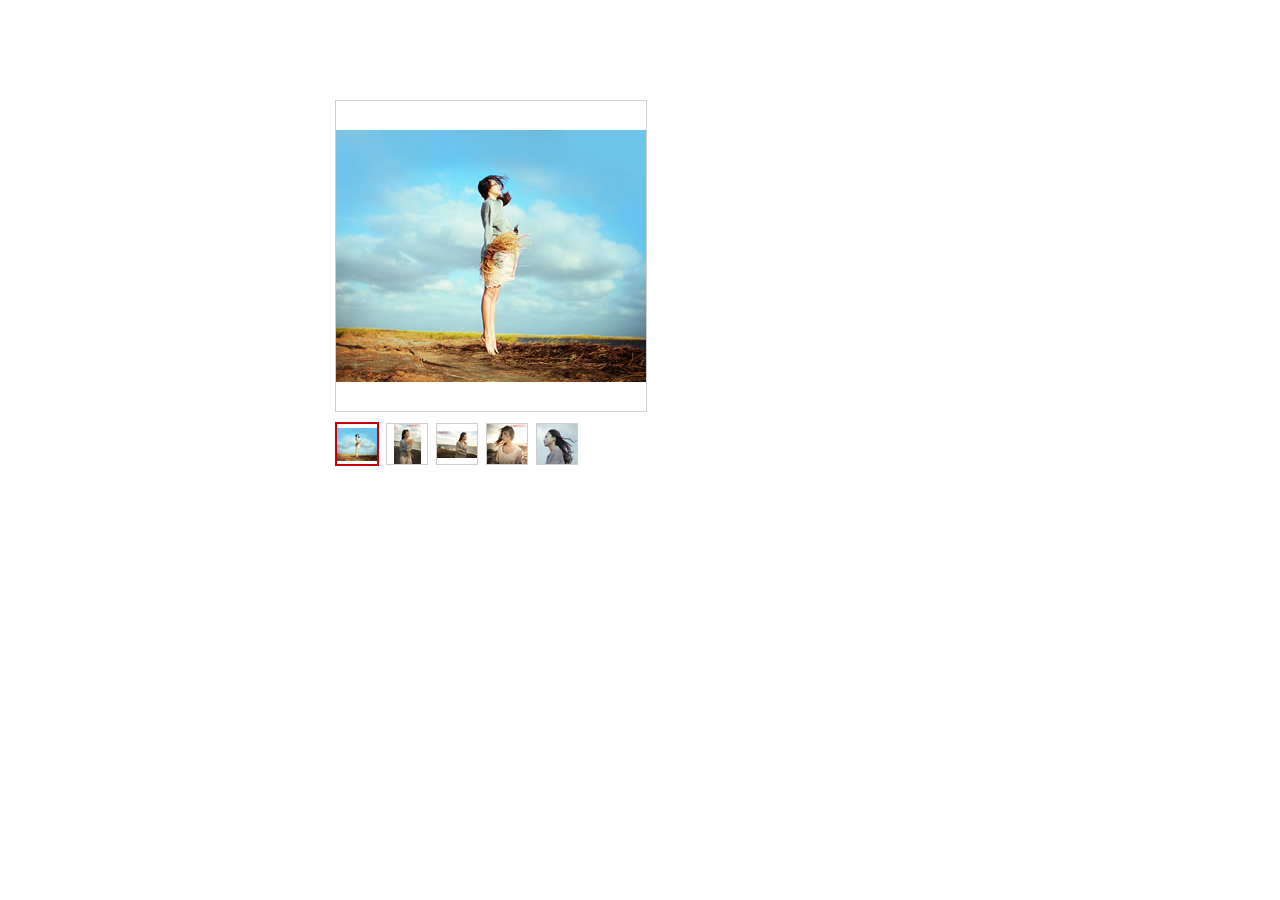
<file: jquery-fdj-150220102655/index.html>
<!DOCTYPE html PUBLIC "-//W3C//DTD XHTML 1.0 Transitional//EN"        "http://www.w3.org/TR/xhtml1/DTD/xhtml1-transitional.dtd"><html xmlns="http://www.w3.org/1999/xhtml"><head>    <meta http-equiv="Content-Type" content="text/html; charset=utf-8"/>    <title>放大镜</title>    <script type="text/javascript" src="js/jquery-1.4.2.min.js"></script>    <script type="text/javascript" src="js/jquery.imagezoom.min.js"></script>    <style type="text/css">        html {            overflow-y: scroll;        }        body {            margin: 0;            font: 12px "\5B8B\4F53", san-serif;            background: #ffffff;        }        div, ul, li {            padding: 0;            margin: 0;        }        li {            list-style-type: none;        }        img {            vertical-align: top;            border: 0;        }        /* box */        .box {            width: 610px;            margin: 100px auto;        }        .tb-pic a {            display: table-cell;            text-align: center;            vertical-align: middle;        }        .tb-pic a img {            vertical-align: middle;        }        .tb-pic a {            *display: block;            *font-family: Arial;            *line-height: 1;        }        .tb-thumb {            margin: 10px 0 0;            overflow: hidden;        }        .tb-thumb li {            background: none repeat scroll 0 0 transparent;            float: left;            height: 42px;            margin: 0 6px 0 0;            overflow: hidden;            padding: 1px;        }        .tb-s310, .tb-s310 a {            height: 310px;            width: 310px;        }        .tb-s310, .tb-s310 img {            max-height: 310px;            max-width: 310px;        }        .tb-s310 a {            *font-size: 271px;        }        .tb-s40 a {            *font-size: 35px;        }        .tb-s40, .tb-s40 a {            height: 40px;            width: 40px;        }        .tb-booth {            border: 1px solid #CDCDCD;            position: relative;            z-index: 1;        }        .tb-thumb .tb-selected {            background: none repeat scroll 0 0 #C30008;            height: 40px;            padding: 2px;        }        .tb-thumb .tb-selected div {            background-color: #FFFFFF;            border: medium none;        }        .tb-thumb li div {            border: 1px solid #CDCDCD;        }        div.zoomDiv {            z-index: 999;            position: absolute;            top: 0px;            left: 0px;            width: 200px;            height: 200px;            background: #ffffff;            border: 1px solid #CCCCCC;            display: none;            text-align: center;            overflow: hidden;        }        div.zoomMask {            position: absolute;            background: url("images/mask.png") repeat scroll 0 0 transparent;            cursor: move;            z-index: 1;            width: 500px!important;            height: 500px!important;        }    </style></head><body><div class="box">    <div class="tb-booth tb-pic tb-s310">        <a href="images/01.jpg"><img src="images/01_mid.jpg" alt="美女" rel="images/01.jpg" class="jqzoom"/></a>    </div>    <ul class="tb-thumb" id="thumblist">        <li class="tb-selected">            <div class="tb-pic tb-s40"><a href="#"><img src="images/01_small.jpg" mid="images/01_mid.jpg"                                                        big="images/01.jpg"></a></div>        </li>        <li>            <div class="tb-pic tb-s40"><a href="#"><img src="images/02_small.jpg" mid="images/02_mid.jpg"                                                        big="images/02.jpg"></a></div>        </li>        <li>            <div class="tb-pic tb-s40"><a href="#"><img src="images/03_small.jpg" mid="images/03_mid.jpg"                                                        big="images/03.jpg"></a></div>        </li>        <li>            <div class="tb-pic tb-s40"><a href="#"><img src="images/04_small.jpg" mid="images/04_mid.jpg"                                                        big="images/04.jpg"></a></div>        </li>        <li>            <div class="tb-pic tb-s40"><a href="#"><img src="images/05_small.jpg" mid="images/05_mid.jpg"                                                        big="images/05.jpg"></a></div>        </li>    </ul></div><script type="text/javascript">    $(document).ready(function () {        $(".jqzoom").imagezoom();        $("#thumblist li a").click(function () {            $(this).parents("li").addClass("tb-selected").siblings().removeClass("tb-selected");            $(".jqzoom").attr('src', $(this).find("img").attr("mid"));            $(".jqzoom").attr('rel', $(this).find("img").attr("big"));        });    });</script></body></html>
</file>
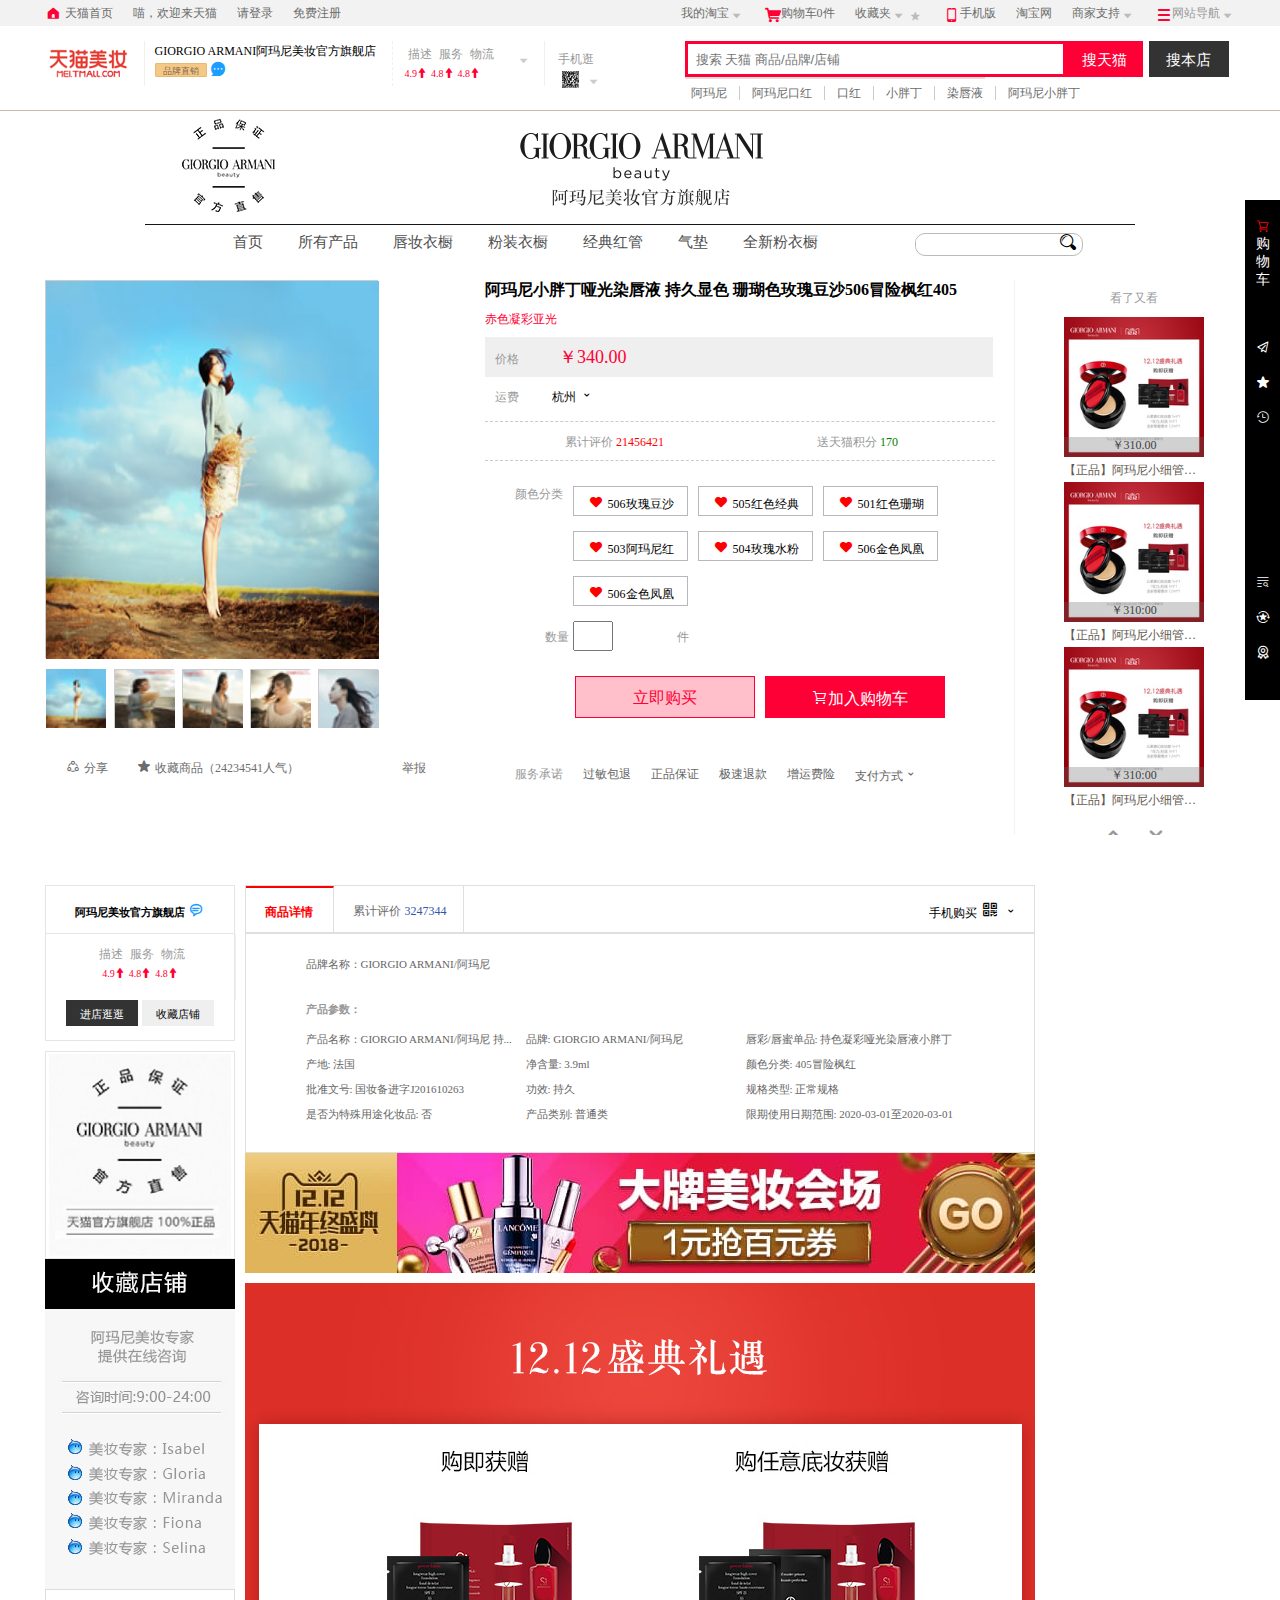
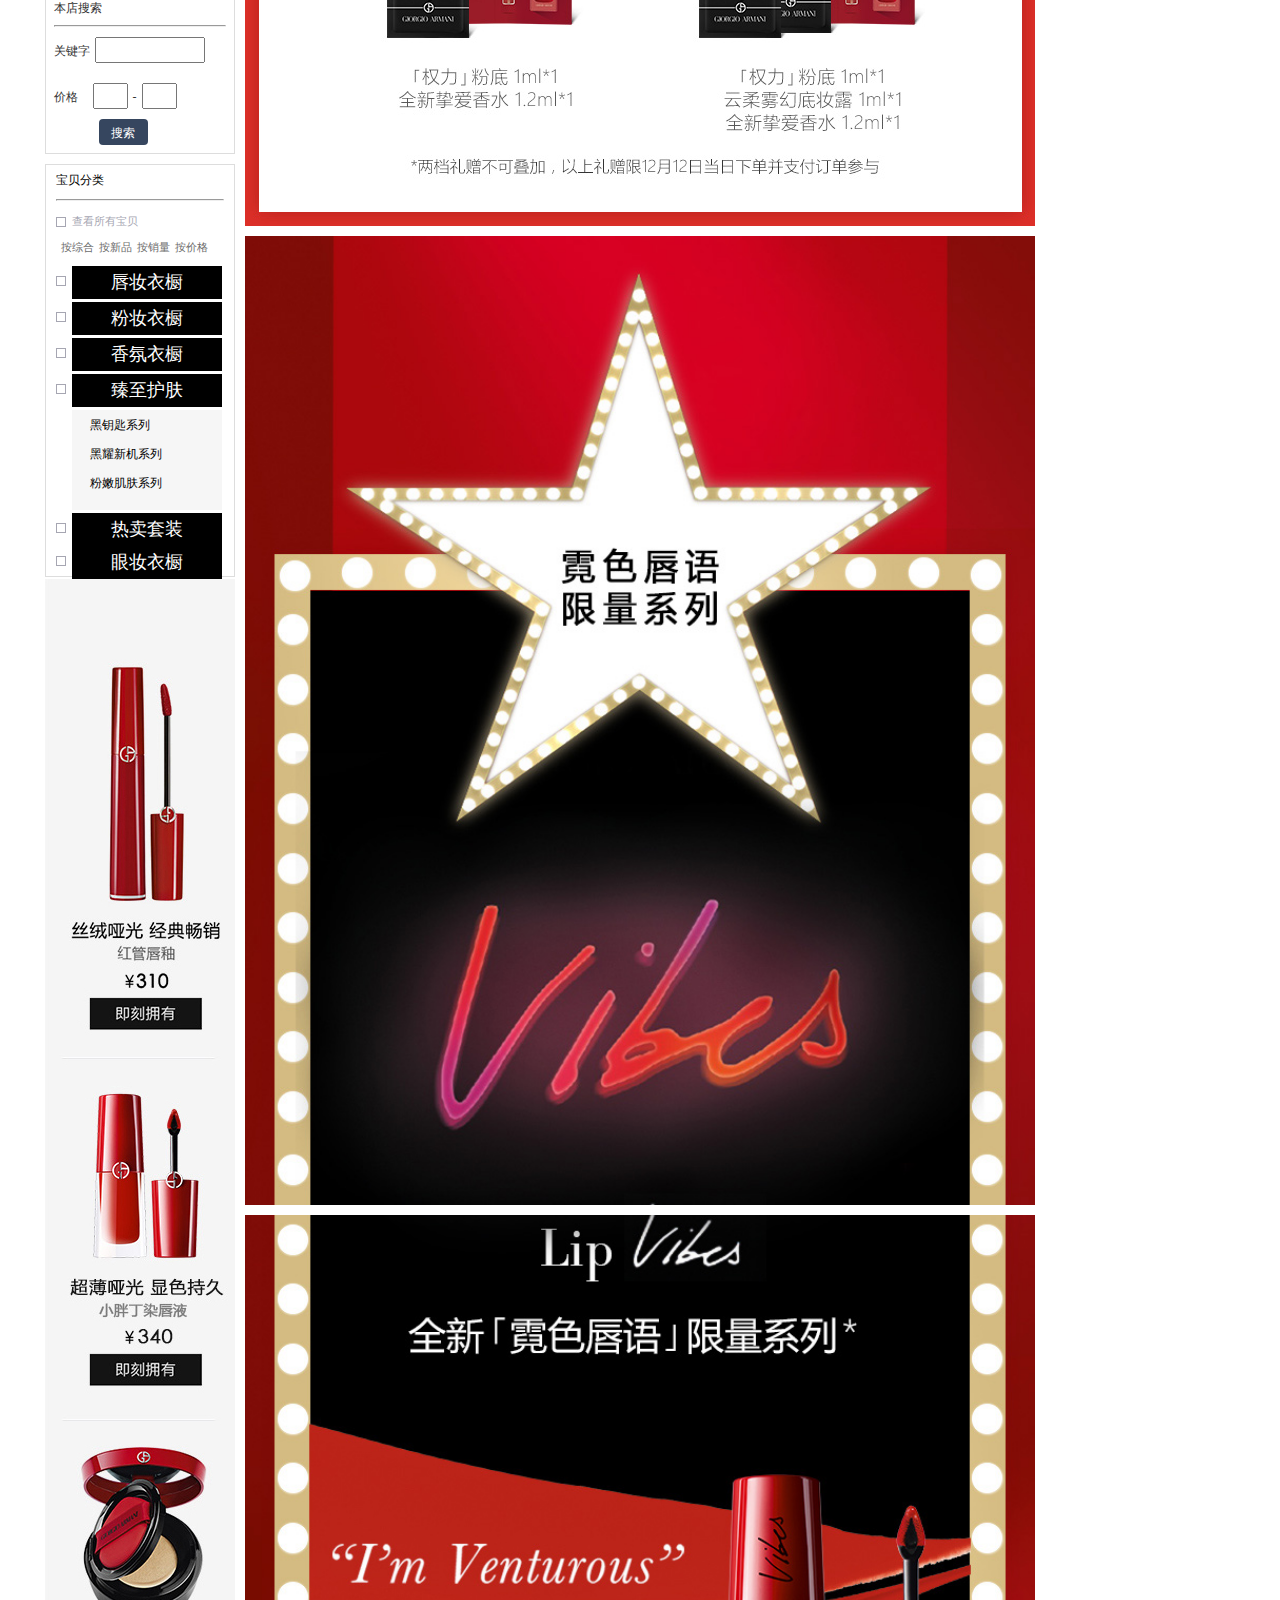
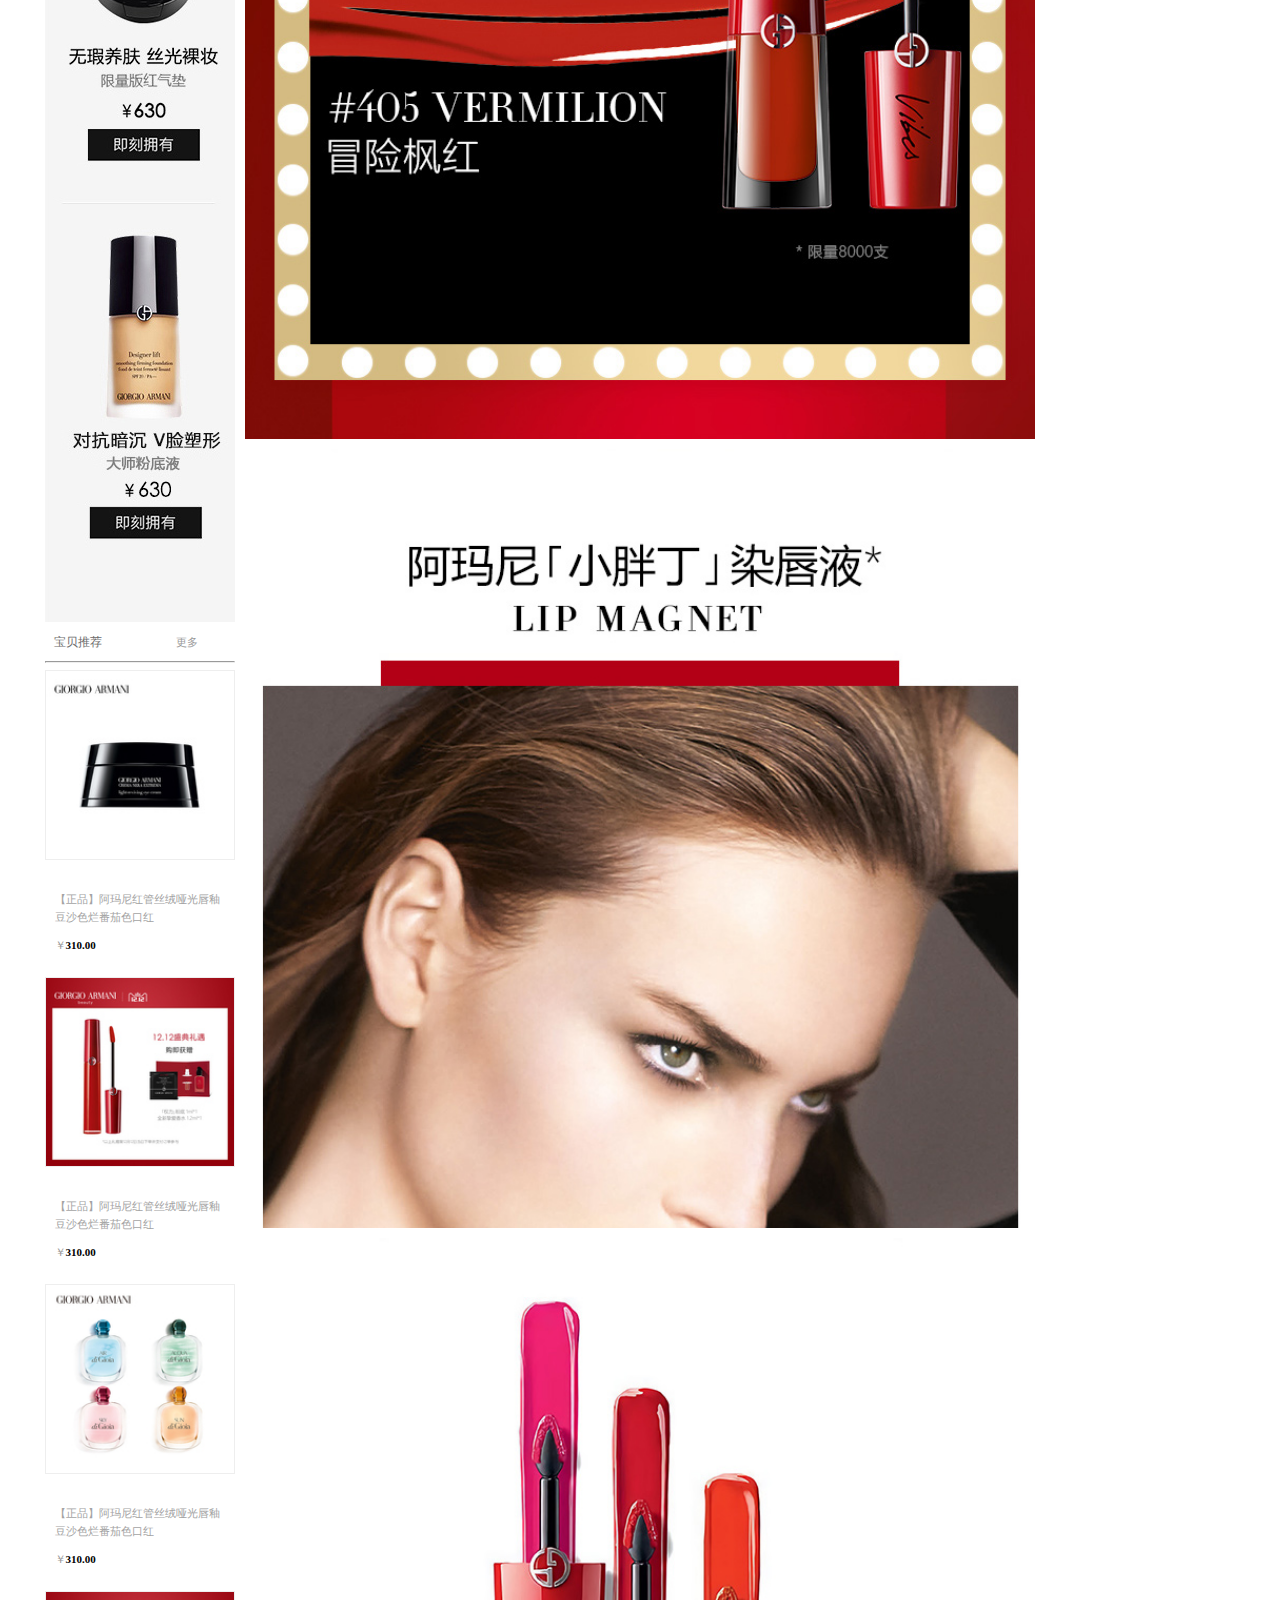
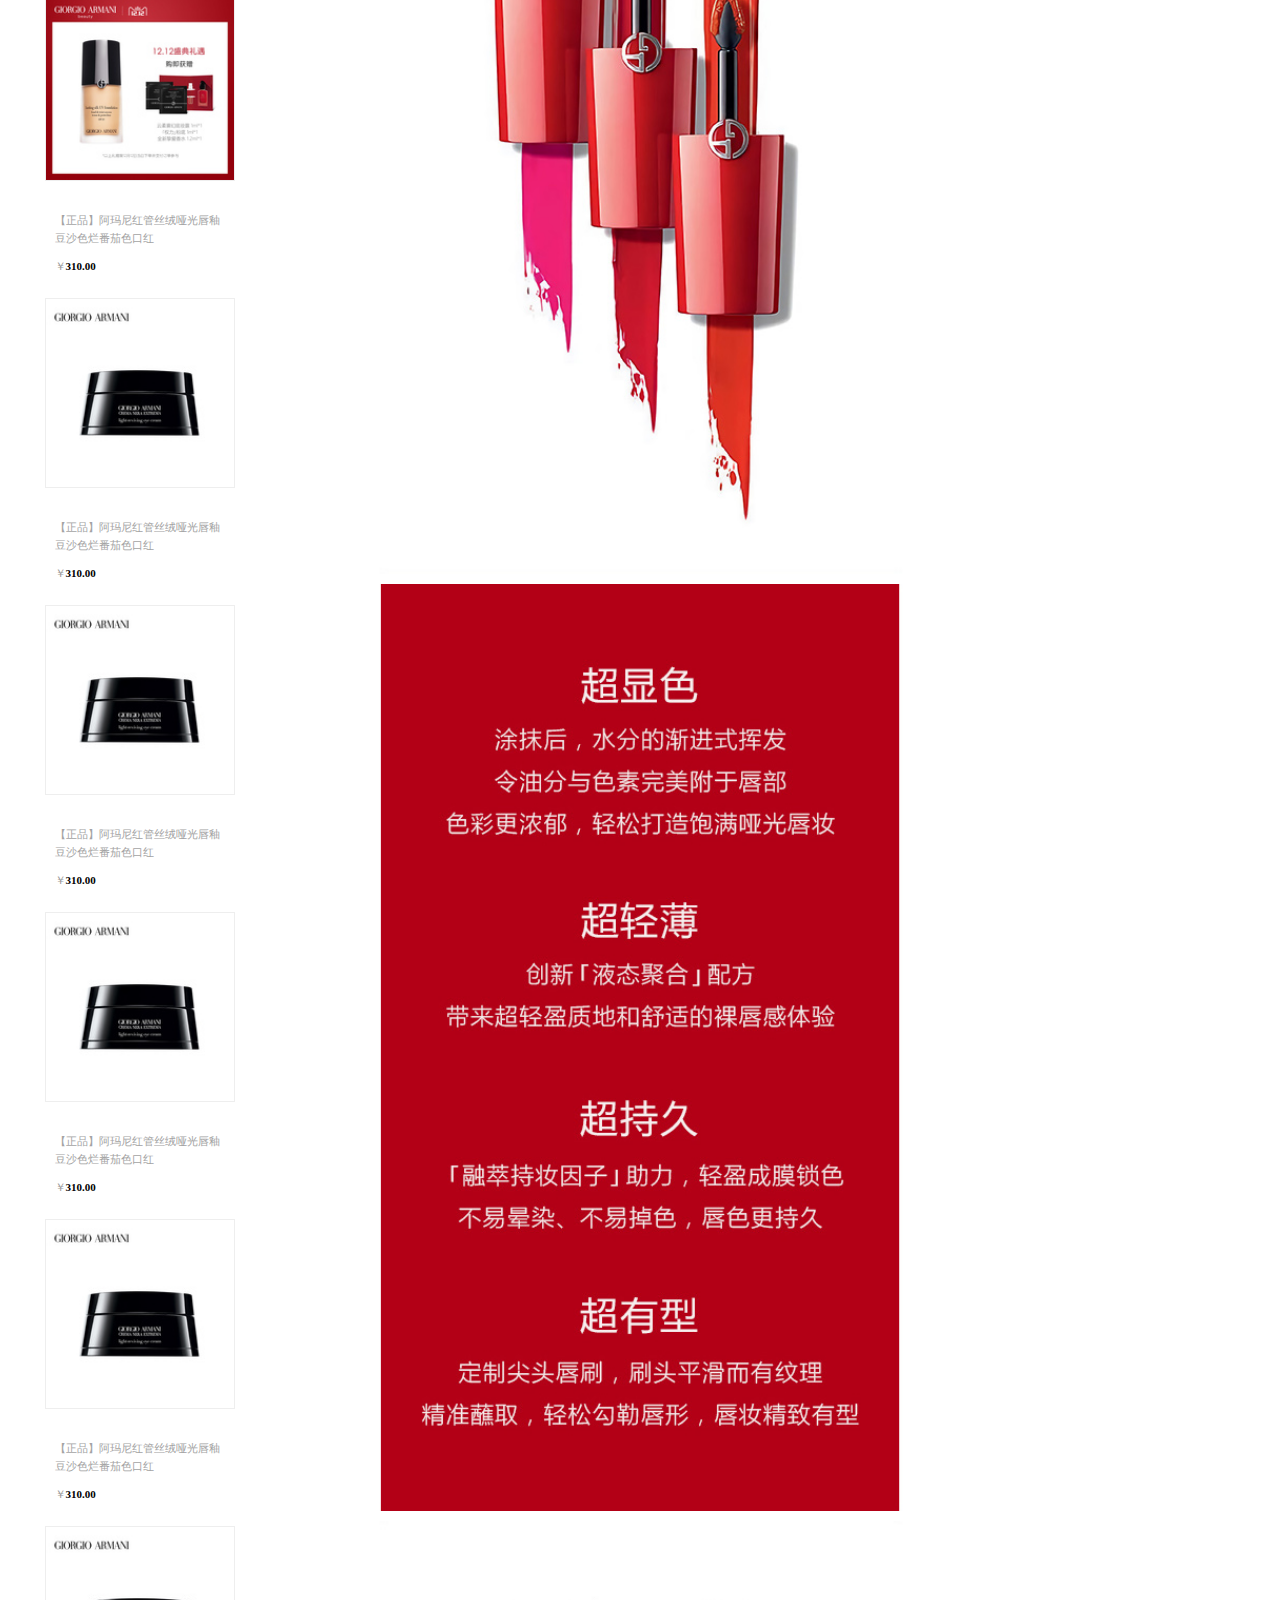
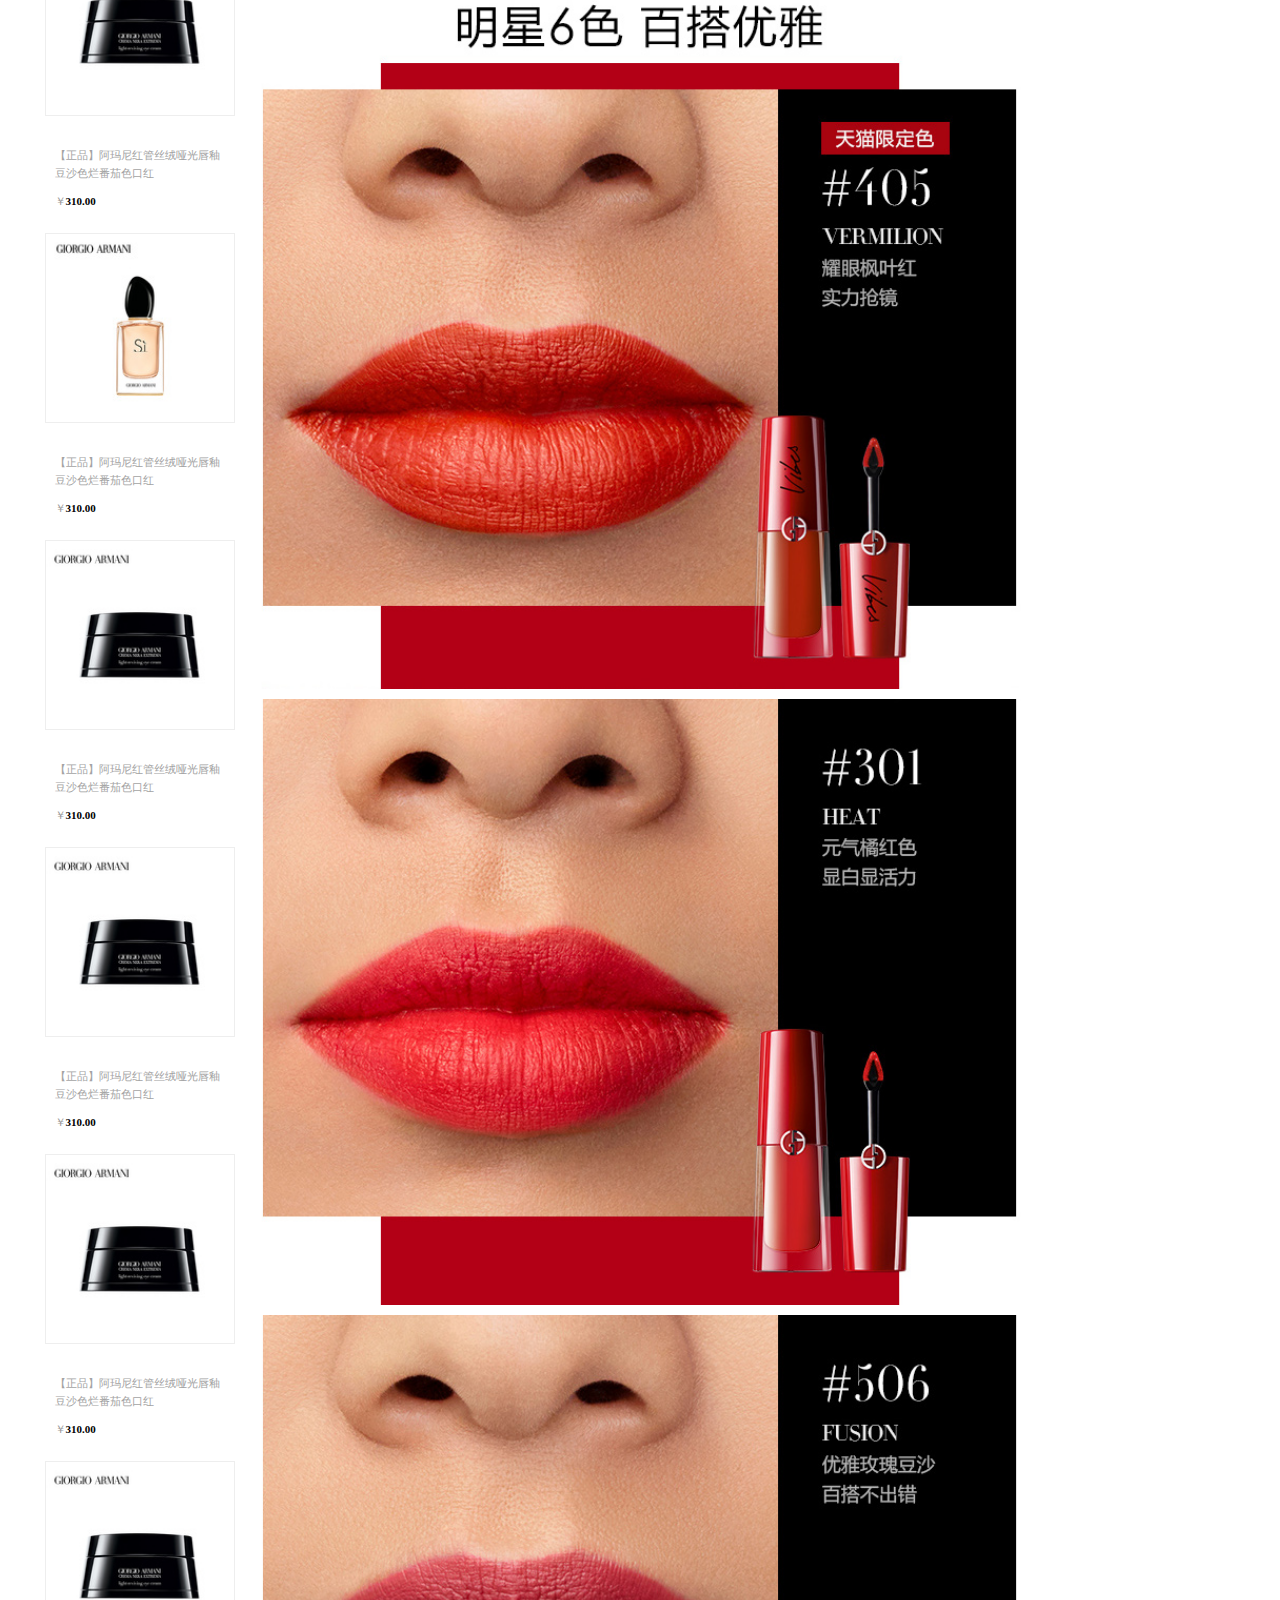
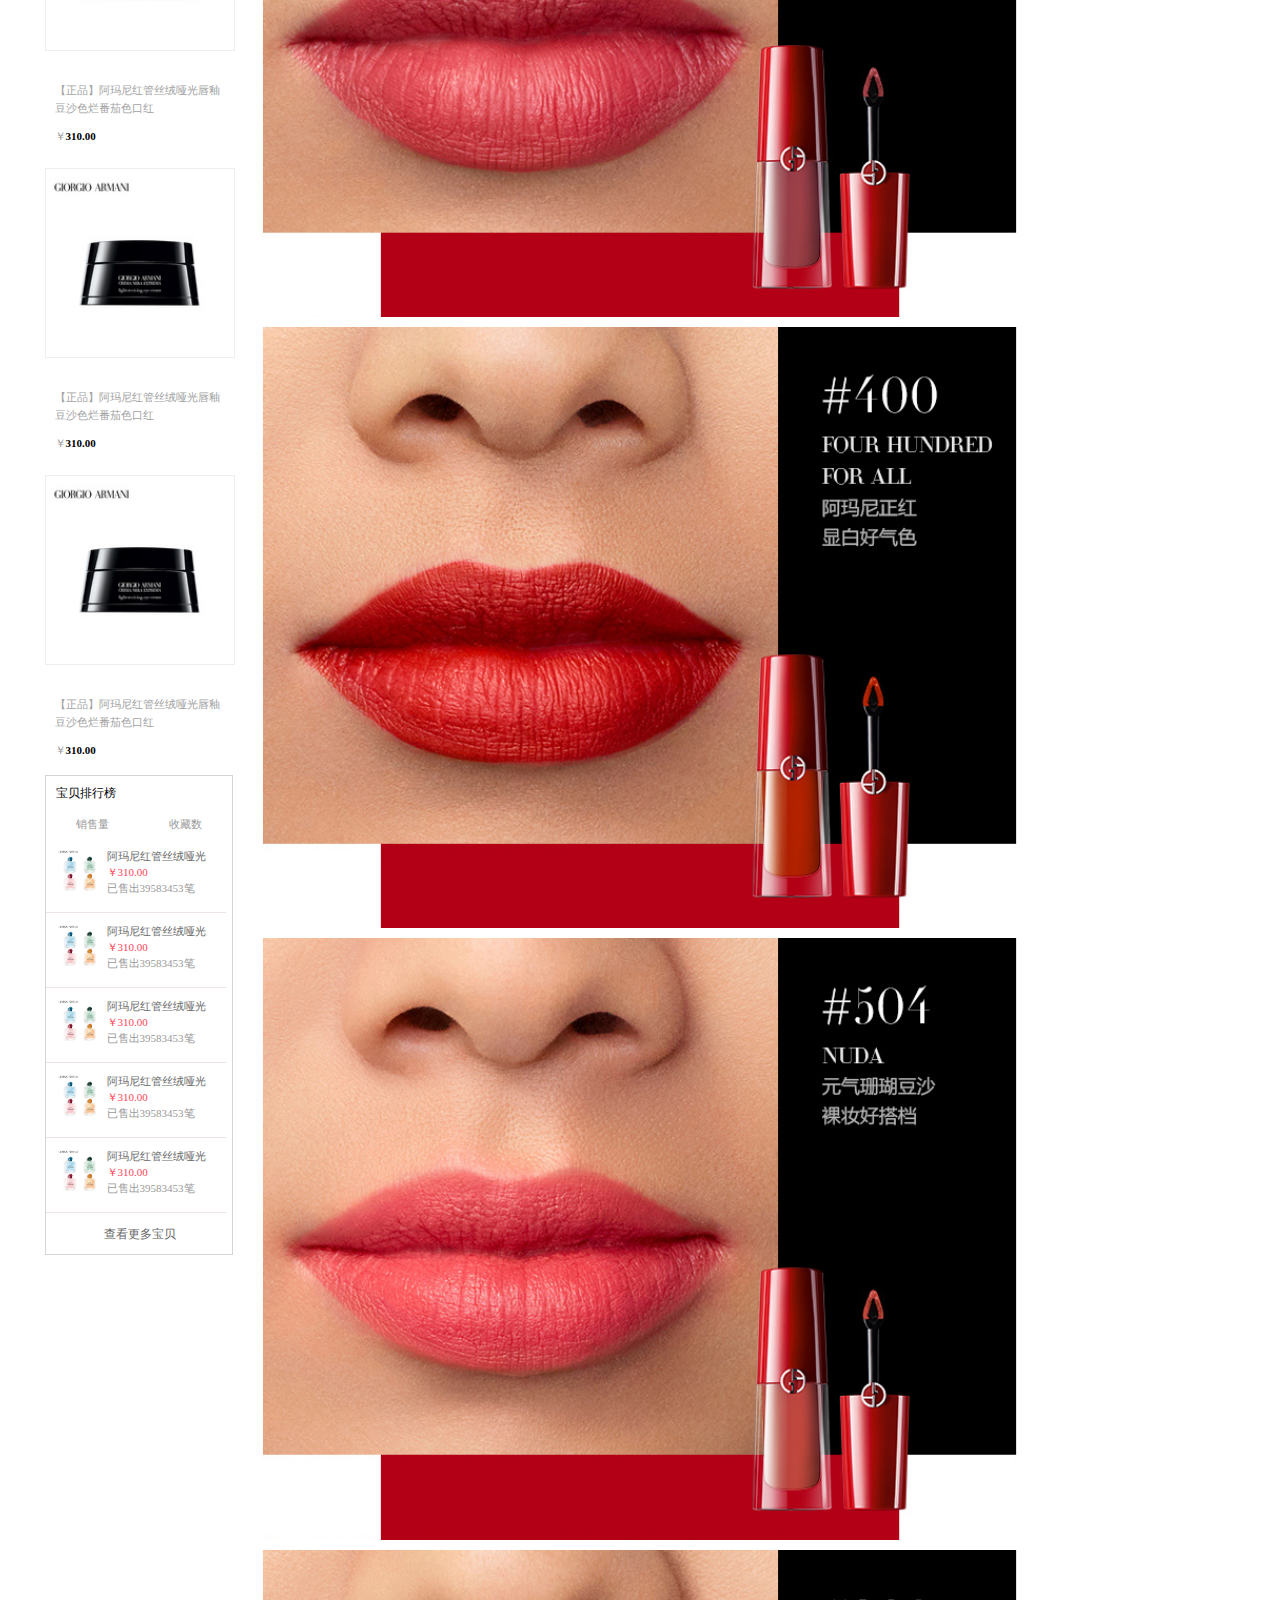
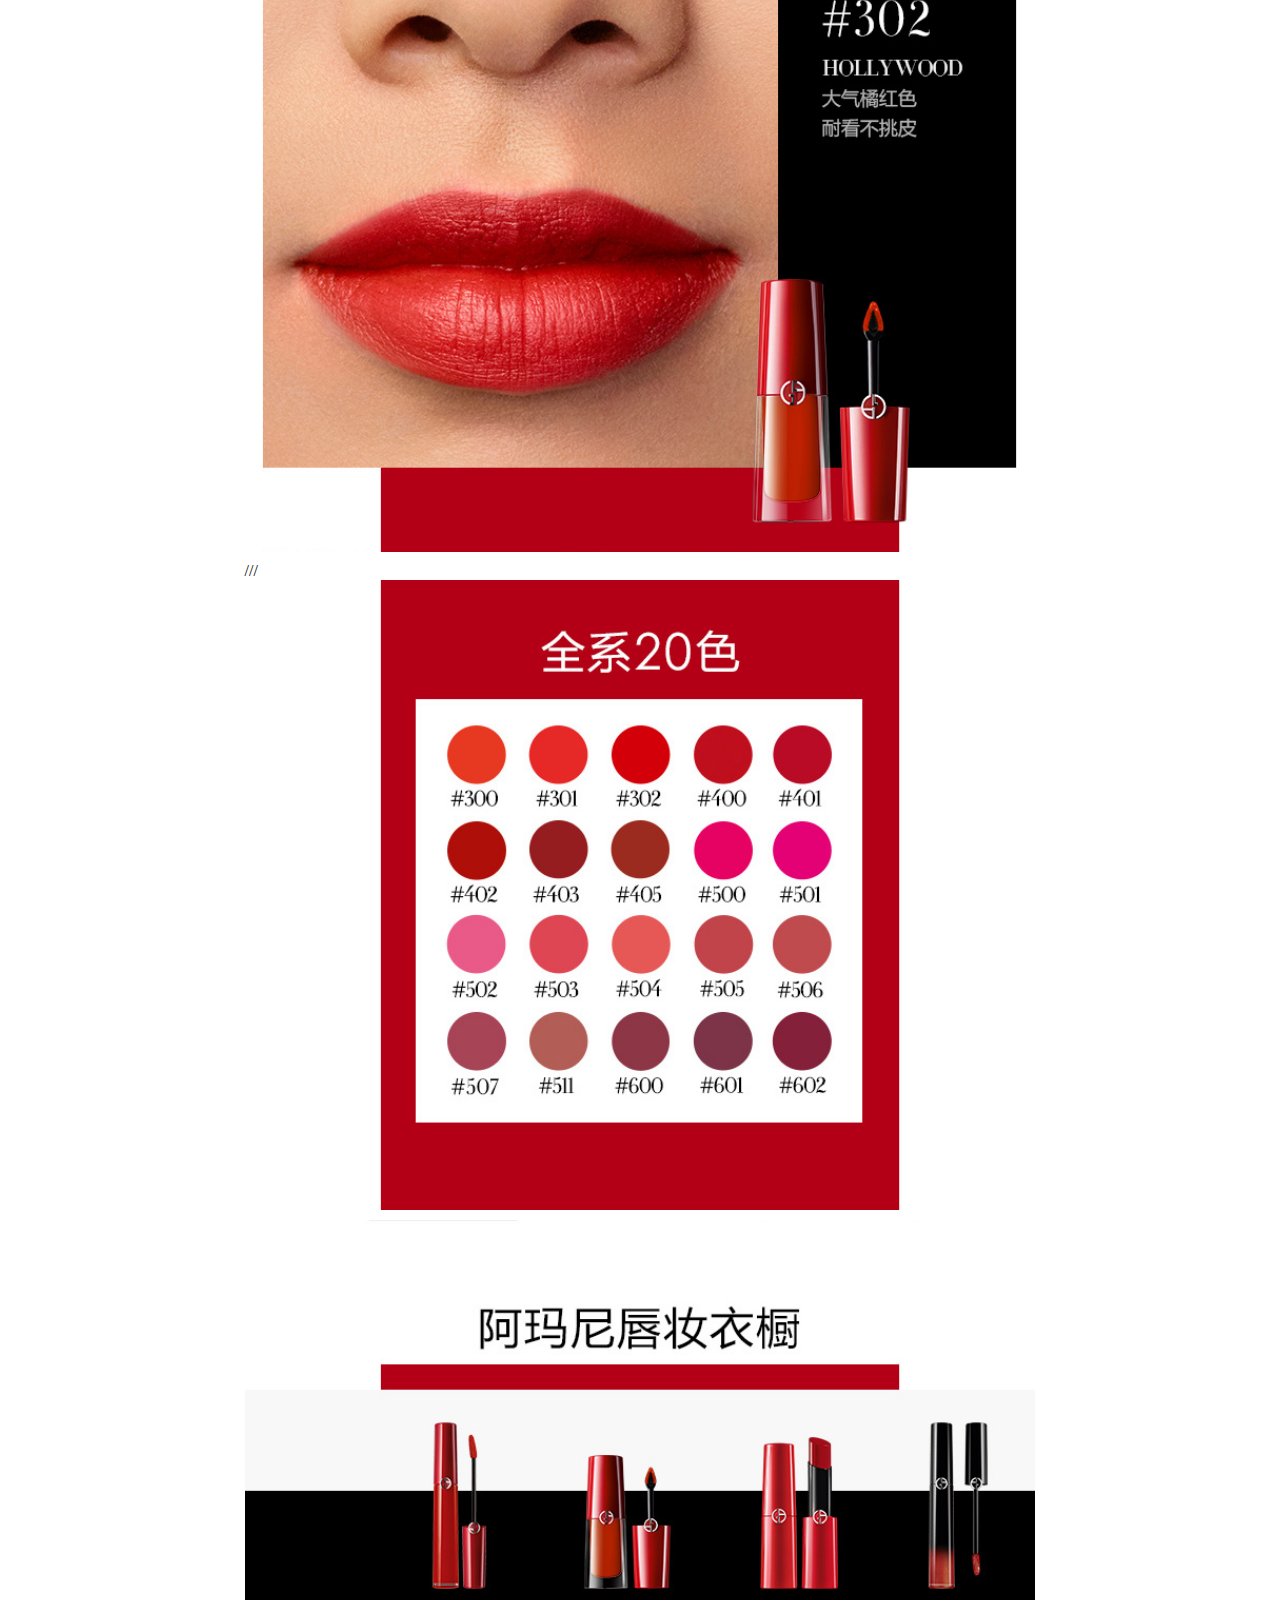
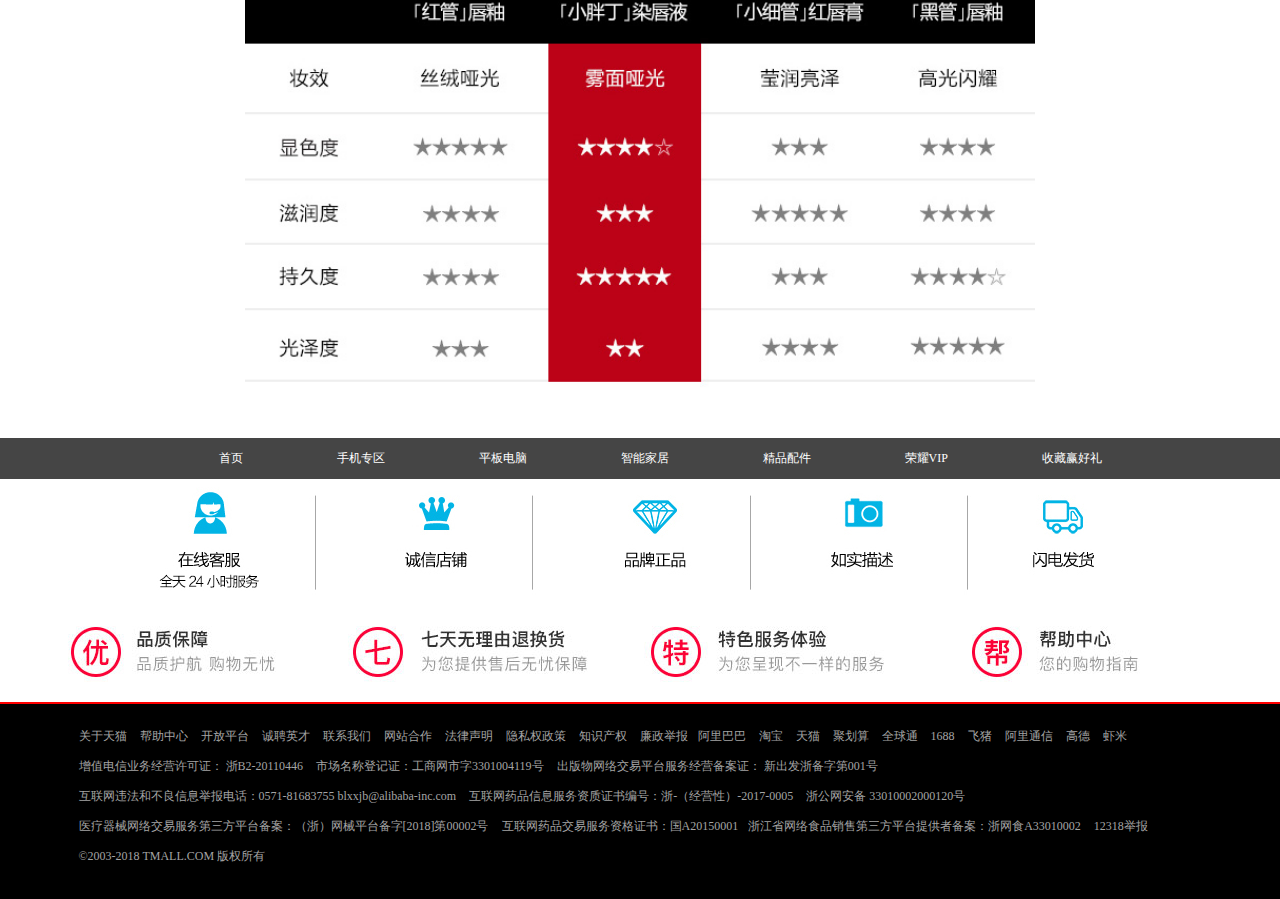
<file: details.html>
<!doctype html>
<html lang="en">
<head>
    <meta charset="UTF-8">
    <title>details</title>
    <link rel="stylesheet" href="css/details.css">
    <link rel="stylesheet" href="iconfont/iconfont.css">
    <style>
        .tb-pic a {
            display: table-cell;
            text-align: center;
        }

        .tb-pic a img {
            vertical-align: middle;
        }
        .tb-s40 img{
            width: 60px;
            height: 60px;
        }
        .tb-pic a {
            *display: block;
            *font-family: Arial;
            *line-height: 1;
        }

        .tb-thumb {
            margin: 10px 0 0;
            overflow: hidden;
        }

        .tb-thumb li {
            background: none repeat scroll 0 0 transparent;
            float: left;
            height: 60px;
            margin: 0 6px 0 0;
            overflow: hidden;
            padding: 1px;
        }

        .tb-s310, .tb-s310 a {
            height: 310px;
            width: 310px;
        }

        .tb-s310, .tb-s310 img {
            height: 378px;
            width: 333px;
        }

        .tb-s310 a {
            *font-size: 271px;
        }

        .tb-s40 a {
            *font-size: 35px;
        }

        .tb-s40, .tb-s40 a {
            height: 60px;
            width: 60px;
        }

        .tb-booth {
            border: 1px solid #CDCDCD;
            position: relative;
            z-index: 1;
        }

        .tb-thumb .tb-selected {
            height: 60px;
        }

        .tb-thumb .tb-selected div {
            background-color: #FFFFFF;
            border: medium none;
        }

        .tb-thumb li div {
            border: 1px solid #CDCDCD;
        }

        div.zoomDiv {
            z-index: 999;
            position: absolute;
            top: 0px;
            left: 0px;
            width: 200px;
            height: 300px;
            background: #ffffff;
            border: 1px solid #CCCCCC;
            display: none;
            text-align: center;
            overflow: hidden;
        }

        div.zoomMask {
            position: absolute;
            background: url("images/mask.png") repeat scroll 0 0 transparent;
            cursor: move;
            z-index: 1;
        }
    </style>
</head>
<body>
<!--头部-->
  <header class="head_box">
      <ul class="head">
          <ul class="head_L">
              <li class="iconfont icon-homefill head_Lf"></li>
              <li class="head_Ls"><a href="">天猫首页</a></li>
              <li class="head_Lm"><a href="">喵，欢迎来天猫</a></li>
              <li class="head_Ls"><a href="html/entry.html">请登录</a></li>
              <li class="head_Ls"><a href="login1.html">免费注册</a></li>
          </ul>
          <ul class="head_R">
              <li class="head_Rzi">
                  <a href="">我的淘宝</a>
                  <div class="head_Rzi_hov">
                      <a href="//trade.taobao.com/trade/itemlist/list_bought_items.htm?t=20110530">已买到的宝贝</a>
                      <a href="//trade.taobao.com/trade/itemlist/list_sold_items.htm?t=20110530">已卖出的宝贝</a>
                  </div>
              </li>

              <li class="iconfont icon-lower-triangle head_Rsj"></li>
              <li class="iconfont icon-gouwuche4 head_Rred"></li>
              <li class="head_Rzi head_Rm"><a href="">购物车0件</a></li>
              <li class="head_Rzi">
                  <a href="">收藏夹</a>
                  <div class="head_Rzi_hov">
                      <a href="//trade.taobao.com///shoucang.taobao.com/item_collect.htm">收藏的宝贝</a>
                      <a href="////shoucang.taobao.com/shop_collect_list.htm">收藏的店铺</a>
                  </div>
              </li>
              <li class="iconfont icon-lower-triangle head_Rsj"></li>
              <li class="iconfont icon-start head_Rsj"></li>
              <li class="iconfont icon-shouji1 head_Rred"></li>
              <li class="head_Rzi head_Rm">
                  <a href="">手机版</a>
                  <div class="head_Rm_hov">
                      <img src="images/images/hover_03.png" alt="">
                  </div>
              </li>
              <li class="head_Rzi head_Rm"><a href="">淘宝网</a></li>
              <li class="head_Rzi"><a href="">商家支持</a>
                  <ul class="head_Rzi_hom">
                    <li class="head_Rzi_hom_box">
                        <h3>商家：</h3>
                        <a href="">商家中心</a>
                        <a href="" class="home_zho">商家中心</a>
                        <a href="">商家入驻</a>
                        <a href="" class="home_zho">运营服务</a>
                        <a href="">商家品控</a>
                        <a href="" class="home_zho">商家工具</a>
                        <a href="">天猫智库</a>
                        <a href="" class="home_zho">喵言喵语</a>
                    </li>
                      <li>
                          <h3>帮助：</h3>
                          <a href="">帮助中心</a>
                          <a href="" class="home_zho">问商友</a>
                      </li>
                  </ul>
              </li>
              <li class="iconfont icon-lower-triangle head_Rsj"></li>
              <li class="iconfont icon-danlieliebiao head_Rred"></li>
              <li class="head_Rzi">网站导航</li>
              <li class="iconfont icon-lower-triangle head_Rsj"></li>
          </ul>
      </div>
      </ul>
  </header>
  <!-- 右侧黑条定位 -->
<div id="black_box">
    <div id="black_gwc">
        <a href="www.baidu.com">
        <li class="iconfont icon-caigou-xianxing"></li>
        <p>购</p>
        <p>物</p>
        <p>车</p>
        </a>
    </div>
    <div id="black_qxc">
    <li class="iconfont icon-plane wdzc_box"><span id="wdzc">我的资产</span></li>
    <li class="iconfont icon-favfill wkgd_box"><span id="wkgd">我看过的</span></li>
    <li class="iconfont icon-jijiangdaozhang wdsc_box"><span id="wdsc">我的收藏</span></li>
    </div>
    <div id="black_zhl">
    <li class="iconfont icon-fenlei yhfk_box"><span id="yhfk">用户反馈</span></li>
    <li class="iconfont icon-tongbushoucang ysewm_box">
        <img src="images/images/hover_03.png" alt="" id="ysewm">
    </li>
    <li class="iconfont icon-jiangli2 mygod_box"><span id="mygod">我的天呐</span></li>
    </div>
</div>

<!--天猫美妆-->
<div class="banner_box">
    <div class="banner">
        <div class="img_box">
            <img src="images/images/TB1.png" alt="">
        </div>
        <div class="strong_box">
            <strong><a href="">GIORGIO ARMANI阿玛尼美妆官方旗舰店</a></strong>
            <span class="zhixiao">品牌直销</span>
            <a href=""><span class="iconfont icon-xiaohongdian2 kefu"></span></a>
        </div>
        <div class="discribe">
            <div>
                <span>描述</span>
                <span>服务</span>
                <span>物流</span>
            </div>
            <span>4.9</span><span class="iconfont icon-shangjiantou1"></span>
            <span>4.8</span><span class="iconfont icon-shangjiantou1"></span>
            <span>4.8</span><span class="iconfont icon-shangjiantou1"></span>
            <li class="iconfont icon-lower-triangle"></li>
        </div>
        <div class="phone_box">
            <div>手机逛</div>
            <img src="images/images/erweima7.png" alt="">
            <span class="iconfont icon-lower-triangle"></span>
        </div>
        <div class="input_boxes">

            <div class="input_box">
                <input type="text" placeholder="搜索 天猫 商品/品牌/店铺" id="input_kuang">
                <ul id="serch_kuang2"></ul>
            </div>

            <button class="btn_f">搜天猫</button>
            <button class="btn_s">搜本店</button>
            <ul class="amani_box">
                <li><a href="">阿玛尼</a></li>
                <li><a href="">阿玛尼口红</a></li>
                <li><a href="">口红</a></li>
                <li><a href="">小胖丁</a></li>
                <li><a href="">染唇液</a></li>
                <li class="borde"><a href="">阿玛尼小胖丁</a></li>
            </ul>
        </div>
         <ul id="serch_kuang"></ul>
    </div>
</div>

<!--阿玛尼美妆官方旗舰店-->
<div class="picture">
    <img src="images/images/TB2Q.png" alt="">
</div>

<!--首页-->
<div class="first">
    <ul>
        <li><a href="">首页</a></li>
        <li><a href="">所有产品</a></li>
        <li><a href="">唇妆衣橱</a></li>
        <li><a href="">粉装衣橱</a></li>
        <li><a href="">经典红管</a></li>
        <li><a href="">气垫</a></li>
        <li><a href="">全新粉衣橱</a></li>
    </ul>
    <div>
        <input type="text">
        <span class="iconfont icon-sousuo2"></span>
    </div>
</div>
<!--center-->
<div class="center">
    <div class="center_left">



        <div id="donghua_box">
            <div class="box">

                <div class="tb-booth tb-pic tb-s310">
                    <a href="images/01.jpg"><img src="images/01_mid.jpg" alt="美女" rel="images/01.jpg" class="jqzoom"/></a>
                </div>
                <ul class="tb-thumb" id="thumblist">
                    <li class="tb-selected">
                        <div class="tb-pic tb-s40"><a href="#"><img src="images/01_small.jpg" mid="images/01_mid.jpg"
                                                                    big="images/01.jpg"></a></div>
                    </li>

                    <li>
                        <div class="tb-pic tb-s40"><a href="#"><img src="images/02_small.jpg" mid="images/02_mid.jpg"
                                                                    big="images/02.jpg"></a></div>
                    </li>

                    <li>
                        <div class="tb-pic tb-s40"><a href="#"><img src="images/03_small.jpg" mid="images/03_mid.jpg"
                                                                    big="images/03.jpg"></a></div>
                    </li>

                    <li>
                        <div class="tb-pic tb-s40"><a href="#"><img src="images/04_small.jpg" mid="images/04_mid.jpg"
                                                                    big="images/04.jpg"></a></div>
                    </li>

                    <li>
                        <div class="tb-pic tb-s40"><a href="#"><img src="images/05_small.jpg" mid="images/05_mid.jpg"
                                                                    big="images/05.jpg"></a></div>
                    </li>

                </ul>
            </div>



           <div class="miaoshu_wen">
               <a href=""><span class="iconfont icon-social"></span></a>
               <a href=""><span>分享</span></a>
               <a href="" class="miaoshu_l"><span class="iconfont icon-favfill"></span></a>
               <a href=""><span>收藏商品（24234541人气）</span></a>
               <a href="" class="miaoshu_r"><span>举报</span></a>
           </div>
       </div>
        <div class="center_left_c">
            <h3 class="wzms_f"> 阿玛尼小胖丁哑光染唇液 持久显色 珊瑚色玫瑰豆沙506冒险枫红405 </h3>
            <h4>赤色凝彩亚光</h4>
            <div class="jiage_f"><span class="jiage_a">价格</span><span class="jiage_b">￥340.00</span></div>
            <div class="dizhi_box">
                <span class="yunfei_s">运费</span>
                <span class="dizhi_s">杭州</span>
                <span class="iconfont icon-down dianji_x"></span>
            </div>
            <div class="jifen_box">
                <span class="pingjiazhi">累计评价</span>
                <span class="pingjia_num">21456421</span>
                <span class="jifenzhi">送天猫积分</span>
                <span class="jifen_num">170</span>
            </div>
            <div class="qfdy">
                <span class="colorful">颜色分类</span>
                <ul class="yanse_boss">
                    <li class="yansered_box">
                         <span class="iconfont icon-likefill redd"></span>
                        <span class="redd_m">506玫瑰豆沙</span>
                    </li>
                    <li class="yansered_box">
                         <span class="iconfont icon-likefill redd"></span>
                        <span class="redd_m">505红色经典</span>
                    </li>
                    <li class="yansered_box">
                         <span class="iconfont icon-likefill redd"></span>
                        <span class="redd_m">501红色珊瑚</span>
                    </li>
                    <li class="yansered_box">
                         <span class="iconfont icon-likefill redd"></span>
                        <span class="redd_m">503阿玛尼红</span>
                    </li>
                    <li class="yansered_box">
                         <span class="iconfont icon-likefill redd"></span>
                        <span class="redd_m">504玫瑰水粉</span>
                    </li>
                    <li class="yansered_box">
                         <span class="iconfont icon-likefill redd"></span>
                        <span class="redd_m">506金色凤凰</span>
                    </li>
                     <li class="yansered_box">
                         <span class="iconfont icon-likefill redd"></span>
                        <span class="redd_m">506金色凤凰</span>
                    </li>
                </ul>
             </div>
             <span class="number_box">数量</span>
             <input type="text" id="number_zhi">
             <span class="number_box">件</span>
            <div class="gouwu_car">
                 <li class="gouwu_cara"><a href="">立即购买</a></li>
                 <li class="gouwu_carb"><a href=""><span class="iconfont icon-caigou-xianxing gouwu_carb"></span>加入购物车</a></li>
             </div>
             <ul class="fwcn_box">
                 <li><a href="" class="fwcn_f">服务承诺</a></li>
                 <li><a href="">过敏包退</a></li>
                 <li><a href="">正品保证</a></li>
                 <li><a href="">极速退款</a></li>
                 <li><a href="">增运费险</a></li>
                 <li><a href="">支付方式<span class="iconfont icon-down "></span></a></li>
             </ul>
             <p></p>
        </div>
    </div>
    <div class="center_right">
        <p>看了又看</p>
        <li class="klyk_box">
            <img src="images/images/O1CN01swd.jpg" alt="">
            <p>￥310.00</p>
            <h1>【正品】阿玛尼小细管唇膏 滋润保湿不脱色西柚色枫叶红201/400</h1>
        </li>
        <li class="klyk_box">
            <img src="images/images/O1CN01swd.jpg" alt="">
            <p>￥310:00</p>
            <h1>【正品】阿玛尼小细管唇膏 滋润保湿不脱色西柚色枫叶红201/400</h1>
        </li>
        <li class="klyk_box">
            <img src="images/images/O1CN01swd.jpg" alt="">
            <p>￥310:00</p>
            <h1>【正品】阿玛尼小细管唇膏 滋润保湿不脱色西柚色枫叶红201/400</h1>
        </li>
        <span class="iconfont icon-top"></span>
        <span class="iconfont icon-down"></span>
    </div>

</div>

<!--详情-->
<div class="particular">
    <div class="particular_left_box">
        <div class="particular_left">
            <h1>阿玛尼美妆官方旗舰店 <span class="iconfont icon-xiaoxi"></span></h1>
            <div class="discribe discribe2">
                <div>
                    <span>描述</span>
                    <span>服务</span>
                    <span>物流</span>
                </div>
                <span>4.9</span><span class="iconfont icon-shangjiantou1"></span>
                <span>4.8</span><span class="iconfont icon-shangjiantou1"></span>
                <span>4.8</span><span class="iconfont icon-shangjiantou1"></span>
            </div>
            <div class="particular_left_bom">
                <button class="bnt1">进店逛逛</button>
                <button class="bnt2">收藏店铺</button>
            </div>
        </div>
        <div class="zpbz">
            <img src="images/images/zpbz.jpg" alt="">
        </div>
        <div>
            <img src="images/images/TB2r9.jpg" alt="">
        </div>
        <div class="keycode">
            <p>本店搜索</p>
            <hr>
            <div><span>关键字</span><input type="text" id="keys"></div>
            <div><span>价格</span><input type="text" id="price_f">-<input type="text" id="price_l"></div>
            <button>搜索</button>
        </div>
        <!--宝贝分类-->
        <div class="baby_type">
            <p class="baby_type_w">宝贝分类</p>
            <hr>
            <ul class="baby_type_kbox">
                <li id="baby_type_k"></li>
                <li class="baby_type_see">
                    <a href="">查看所有宝贝</a>
                </li>
            </ul>
            <ul class="clear_both">
                <li><a href="">按综合</a></li>
                <li><a href="">按新品</a></li>
                <li><a href="">按销量</a></li>
                <li><a href="">按价格</a></li>
            </ul>
            <ul class="baby_type_closebox">
                <li class="baby_type_close"></li>
                <li class="baby_type_chun">
                    <a href="">唇妆衣橱</a>
                </li>
            </ul>
            <ul class="baby_type_closebox">
                <li class="baby_type_close"></li>
                <li class="baby_type_chun">
                    <a href="">粉妆衣橱</a>
                </li>
            </ul>
            <ul class="baby_type_closebox">
                <li class="baby_type_close"></li>
                <li class="baby_type_chun">
                    <a href="">香氛衣橱</a>
                </li>
            </ul>
            <ul class="baby_type_closebox">
                <li class="baby_type_close"></li>
                <li class="baby_type_chun">
                    <a href="">臻至护肤</a>
                </li>
            </ul>
            <ul class="blackkey">
                <li><a href="">黑钥匙系列</a></li>
                <li><a href="">黑耀新机系列</a></li>
                <li><a href="">粉嫩肌肤系列</a></li>
            </ul>
            <ul class="baby_type_closebox">
                <li class="baby_type_close"></li>
                <li class="baby_type_chun">
                    <a href="">热卖套装</a>
                </li>
            </ul>
            <ul class="baby_type_closebox">
                <li class="baby_type_close"></li>
                <li class="baby_type_chun">
                    <a href="">眼妆衣橱</a>
                </li>
            </ul>
        </div>
        <div><a href=""><img src="images/images/TB2dB.jpg" alt=""></a></div>
        <div><a href=""><img src="images/images/TB2T5.jpg" alt=""></a></div>
        <div><a href=""><img src="images/images/TB2s.jpg" alt=""></a></div>
        <div><a href=""><img src="images/images/TB2Gdt.jpg" alt=""></a></div>
        <!--宝贝推荐-->
        <div>
            <div class="baby_tj">
                <span><a href="" id="baby_tj_w">宝贝推荐</a></span>
                <span><a href="" id="baby_tj_g">更多</a></span>
            </div>
            <hr>
        </div>
            <ul class="zp_box">
                <li class="zp"><img src="images/images/O1CN01.jpg" alt=""></li>
                <li class="zp_w"><a href="//detail.tmall.com/item.htm?id=561837524071">【正品】阿玛尼红管丝绒哑光唇釉 豆沙色烂番茄色口红</a></li>
                <span class="price_1">￥</span><span class="money_1">310.00</span>
            </ul>

            <ul class="zp_box">
                <li class="zp"><img src="images/images/O1CN.jpg" alt=""></li>
                <li class="zp_w"><a href="//detail.tmall.com/item.htm?id=561837524071">【正品】阿玛尼红管丝绒哑光唇釉 豆沙色烂番茄色口红</a></li>
                <span class="price_1">￥</span><span class="money_1">310.00</span>
            </ul>
        <ul class="zp_box">
            <li class="zp"><img src="images/images/O1CN01cCq.jpg" alt=""></li>
            <li class="zp_w"><a href="//detail.tmall.com/item.htm?id=561837524071">【正品】阿玛尼红管丝绒哑光唇釉 豆沙色烂番茄色口红</a></li>
            <span class="price_1">￥</span><span class="money_1">310.00</span>
        </ul>

        <ul class="zp_box">
            <li class="zp"><img src="images/images/O1CN01o.jpg" alt=""></li>
            <li class="zp_w"><a href="//detail.tmall.com/item.htm?id=561837524071">【正品】阿玛尼红管丝绒哑光唇釉 豆沙色烂番茄色口红</a></li>
            <span class="price_1">￥</span><span class="money_1">310.00</span>
        </ul>
        <ul class="zp_box">
            <li class="zp"><img src="images/images/O1CN01.jpg" alt=""></li>
            <li class="zp_w"><a href="//detail.tmall.com/item.htm?id=561837524071">【正品】阿玛尼红管丝绒哑光唇釉 豆沙色烂番茄色口红</a></li>
            <span class="price_1">￥</span><span class="money_1">310.00</span>
        </ul>

        <ul class="zp_box">
            <li class="zp"><img src="images/images/O1CN01.jpg" alt=""></li>
            <li class="zp_w"><a href="//detail.tmall.com/item.htm?id=561837524071">【正品】阿玛尼红管丝绒哑光唇釉 豆沙色烂番茄色口红</a></li>
            <span class="price_1">￥</span><span class="money_1">310.00</span>
        </ul>
        <ul class="zp_box">
            <li class="zp"><img src="images/images/O1CN01.jpg" alt=""></li>
            <li class="zp_w"><a href="//detail.tmall.com/item.htm?id=561837524071">【正品】阿玛尼红管丝绒哑光唇釉 豆沙色烂番茄色口红</a></li>
            <span class="price_1">￥</span><span class="money_1">310.00</span>
        </ul>

        <ul class="zp_box">
            <li class="zp"><img src="images/images/O1CN01.jpg" alt=""></li>
            <li class="zp_w"><a href="//detail.tmall.com/item.htm?id=561837524071">【正品】阿玛尼红管丝绒哑光唇釉 豆沙色烂番茄色口红</a></li>
            <span class="price_1">￥</span><span class="money_1">310.00</span>
        </ul>
        <ul class="zp_box">
            <li class="zp"><img src="images/images/O1CN01.jpg" alt=""></li>
            <li class="zp_w"><a href="//detail.tmall.com/item.htm?id=561837524071">【正品】阿玛尼红管丝绒哑光唇釉 豆沙色烂番茄色口红</a></li>
            <span class="price_1">￥</span><span class="money_1">310.00</span>
        </ul>

        <ul class="zp_box">
            <li class="zp"><img src="images/images/O1CN01pS.jpg" alt=""></li>
            <li class="zp_w"><a href="//detail.tmall.com/item.htm?id=561837524071">【正品】阿玛尼红管丝绒哑光唇釉 豆沙色烂番茄色口红</a></li>
            <span class="price_1">￥</span><span class="money_1">310.00</span>
        </ul>
        <ul class="zp_box">
            <li class="zp"><img src="images/images/O1CN01.jpg" alt=""></li>
            <li class="zp_w"><a href="//detail.tmall.com/item.htm?id=561837524071">【正品】阿玛尼红管丝绒哑光唇釉 豆沙色烂番茄色口红</a></li>
            <span class="price_1">￥</span><span class="money_1">310.00</span>
        </ul>

        <ul class="zp_box">
            <li class="zp"><img src="images/images/O1CN01.jpg" alt=""></li>
            <li class="zp_w"><a href="//detail.tmall.com/item.htm?id=561837524071">【正品】阿玛尼红管丝绒哑光唇釉 豆沙色烂番茄色口红</a></li>
            <span class="price_1">￥</span><span class="money_1">310.00</span>
        </ul>
        <ul class="zp_box">
            <li class="zp"><img src="images/images/O1CN01.jpg" alt=""></li>
            <li class="zp_w"><a href="//detail.tmall.com/item.htm?id=561837524071">【正品】阿玛尼红管丝绒哑光唇釉 豆沙色烂番茄色口红</a></li>
            <span class="price_1">￥</span><span class="money_1">310.00</span>
        </ul>

        <ul class="zp_box">
            <li class="zp"><img src="images/images/O1CN01.jpg" alt=""></li>
            <li class="zp_w"><a href="//detail.tmall.com/item.htm?id=561837524071">【正品】阿玛尼红管丝绒哑光唇釉 豆沙色烂番茄色口红</a></li>
            <span class="price_1">￥</span><span class="money_1">310.00</span>
        </ul>
        <ul class="zp_box">
            <li class="zp"><img src="images/images/O1CN01.jpg" alt=""></li>
            <li class="zp_w"><a href="//detail.tmall.com/item.htm?id=561837524071">【正品】阿玛尼红管丝绒哑光唇釉 豆沙色烂番茄色口红</a></li>
            <span class="price_1">￥</span><span class="money_1">310.00</span>
        </ul>

        <ul class="zp_box">
            <li class="zp"><img src="images/images/O1CN01.jpg" alt=""></li>
            <li class="zp_w"><a href="//detail.tmall.com/item.htm?id=561837524071">【正品】阿玛尼红管丝绒哑光唇釉 豆沙色烂番茄色口红</a></li>
            <span class="price_1">￥</span><span class="money_1">310.00</span>
        </ul>

        <!--宝贝排行榜-->
        <div id="baby_number">
            <div class="baby_number_w">宝贝排行榜</div>
            <ul>
                <li id="baby_number_x">销售量</li>
                <li id="baby_number_s">收藏数</li>
            </ul>

            <ul class="amn_box">
                <li class="amn_pic"><img src="images/images/O1CN01cCq.jpg" alt=""></li>
                <li class="AMNPHB">
                    <p class="AMNPHB_n"><a href="">阿玛尼红管丝绒哑光唇釉正品口红 秋冬豆沙色烂番茄色405/400</a></p>
                    <p class="AMNPHB_a">￥310.00</p>
                    <p class="AMNPHB_m">已售出39583453笔</p>
                </li>
            </ul>
            <ul class="amn_box">
                <li class="amn_pic"><img src="images/images/O1CN01cCq.jpg" alt=""></li>
                <li class="AMNPHB">
                    <p class="AMNPHB_n"><a href="">阿玛尼红管丝绒哑光唇釉正品口红 秋冬豆沙色烂番茄色405/400</a></p>
                    <p class="AMNPHB_a">￥310.00</p>
                    <p class="AMNPHB_m">已售出39583453笔</p>
                </li>
            </ul>
            <ul class="amn_box">
                <li class="amn_pic"><img src="images/images/O1CN01cCq.jpg" alt=""></li>
                <li class="AMNPHB">
                    <p class="AMNPHB_n"><a href="">阿玛尼红管丝绒哑光唇釉正品口红 秋冬豆沙色烂番茄色405/400</a></p>
                    <p class="AMNPHB_a">￥310.00</p>
                    <p class="AMNPHB_m">已售出39583453笔</p>
                </li>
            </ul>
            <ul class="amn_box">
                <li class="amn_pic"><img src="images/images/O1CN01cCq.jpg" alt=""></li>
                <li class="AMNPHB">
                    <p class="AMNPHB_n"><a href="">阿玛尼红管丝绒哑光唇釉正品口红 秋冬豆沙色烂番茄色405/400</a></p>
                    <p class="AMNPHB_a">￥310.00</p>
                    <p class="AMNPHB_m">已售出39583453笔</p>
                </li>
            </ul>
            <ul class="amn_box">
                <li class="amn_pic"><img src="images/images/O1CN01cCq.jpg" alt=""></li>
                <li class="AMNPHB">
                    <p class="AMNPHB_n"><a href="">阿玛尼红管丝绒哑光唇釉正品口红 秋冬豆沙色烂番茄色405/400</a></p>
                    <p class="AMNPHB_a">￥310.00</p>
                    <p class="AMNPHB_m">已售出39583453笔</p>
                </li>
            </ul>
            <ul class="amn_boxb">
                <li class="amn_pic"><img src="images/images/O1CN01cCq.jpg" alt=""></li>
                <li class="AMNPHB">
                    <p class="AMNPHB_n"><a href="">阿玛尼红管丝绒哑光唇釉正品口红 秋冬豆沙色烂番茄色405/400</a></p>
                    <p class="AMNPHB_a">￥210.00</p>
                    <p class="AMNPHB_m">已售出395853笔</p>
                </li>
            </ul>
            <ul class="amn_boxb">
                <li class="amn_pic"><img src="images/images/O1CN01cCq.jpg" alt=""></li>
                <li class="AMNPHB">
                    <p class="AMNPHB_n"><a href="">阿玛尼红管丝绒哑光唇釉正品口红 秋冬豆沙色烂番茄色405/400</a></p>
                    <p class="AMNPHB_a">￥310.00</p>
                    <p class="AMNPHB_m">已售出3453笔</p>
                </li>
            </ul>
            <ul class="amn_boxb">
                <li class="amn_pic"><img src="images/images/O1CN01cCq.jpg" alt=""></li>
                <li class="AMNPHB">
                    <p class="AMNPHB_n"><a href="">阿玛尼红管丝绒哑光唇釉正品口红 秋冬豆沙色烂番茄色405/400</a></p>
                    <p class="AMNPHB_a">￥310.00</p>
                    <p class="AMNPHB_m">已售出53笔</p>
                </li>
            </ul>
            <ul class="amn_boxb">
                <li class="amn_pic"><img src="images/images/O1CN01cCq.jpg" alt=""></li>
                <li class="AMNPHB">
                    <p class="AMNPHB_n"><a href="">阿玛尼红管丝绒哑光唇釉正品口红 秋冬豆沙色烂番茄色405/400</a></p>
                    <p class="AMNPHB_a">￥310.00</p>
                    <p class="AMNPHB_m">已售出453笔</p>
                </li>
            </ul>
            <ul class="amn_boxb">
                <li class="amn_pic"><img src="images/images/O1CN01cCq.jpg" alt=""></li>
                <li class="AMNPHB">
                    <p class="AMNPHB_n"><a href="">阿玛尼红管丝绒哑光唇釉正品口红 秋冬豆沙色烂番茄色405/400</a></p>
                    <p class="AMNPHB_a">￥110.00</p>
                    <p class="AMNPHB_m">已售出453笔</p>
                </li>
            </ul>
            <div class="cheak_more">
                <a href="#">查看更多宝贝</a>
            </div>
        </div>
    </div>



    <!-- 商品详情和累计评价部分 -->
<div id="particular_center_box">
    <div id="xiangqing_tou">
        <div id="xqy_l" class="same">商品详情</div>
        <div id="xqy_r" class="same">
               <a href="javascript:;" class="ljpj">累计评价</a>
               <a href="javascript:;" id="ljpj_shu">3247344</a>
        </div>
        <div id="xqy_h">
            <span>手机购买</span>
            <span class="iconfont icon-qr2 shouji_font"></span>
            <span class="iconfont icon-down"></span>
           <img src="images/images/TB1Ubuif_vI8KJjSspjwu3gjXXa.png" alt="">
        </div>
    </div>

    <div id="jutixq_wenzi">
        <p class="ppname">品牌名称：GIORGIO ARMANI/阿玛尼</p>
        <p class="cpcs">产品参数：</p>
        <ul class="jieshao_box">
            <li>产品名称：GIORGIO ARMANI/阿玛尼 持...</li>
            <li class="jianju">品牌: GIORGIO ARMANI/阿玛尼</li>
            <li>唇彩/唇蜜单品: 持色凝彩哑光染唇液小胖丁</li>
        </ul>
        <ul class="jieshao_box">
            <li>产地: 法国</li>
            <li class="jianju">净含量: 3.9ml</li>
            <li>颜色分类: 405冒险枫红  </li>
        </ul>
        <ul class="jieshao_box">
            <li>批准文号: 国妆备进字J201610263</li>
            <li class="jianju">功效: 持久</li>
            <li>规格类型: 正常规格</li>
        </ul>
        <ul class="jieshao_box">
            <li>是否为特殊用途化妆品: 否</li>
            <li class="jianju">产品类别: 普通类</li>
            <li>限期使用日期范围: 2020-03-01至2020-03-01</li>
        </ul>
        
</div>
        <div class="tupian_box">
             <img src="images/images/TB1Vw1J790-120.jpg" alt="">
             <img src="images/images/O1CN01b3527212490.jpg" alt="">
             <img src="images/images/O1CN01pwrZSQ1UGSgCcP4B4_!!3527212490.jpg" alt="">
             <img src="images/images/O1CN011UGSfkSWBm1e8aV_!!3527212490.jpg" alt="">
             <img src="images/images/O1CN011UGSfhhlBkB8oQl_!!3527212490.jpg" alt="">

             <img src="images/images/O1CN011UGSfi7YX7aEokE_!!3527212490.jpg" alt="">

             <img src="images/images/O1CN011UGSfjDWJJcgIOV_!!3527212490.jpg" alt="">
             <img src="images/images/O1CN011UGSfcviqV7bMnV_!!3527212490.jpg" alt="">
             <img src="images/images/O1CN011UGSfhhletIrhwF_!!3527212490.jpg" alt="">

             <img src="images/images/O1CN011UGSfi7YKhyEen1_!!3527212490.jpg" alt="">

             <img src="images/images/O1CN011UGSfjA7m5in4M0_!!3527212490.jpg" alt="">

             <img src="images/images/O1CN011UGSfjA86s5LppO_!!3527212490.jpg" alt="">

             <img src="images/images/O1CN011UGSfjoBkmw7hFt_!!3527212490.jpg" alt="">///
             <img src="images/images/O1CN011UGSfnT4Ntasabc_!!3527212490.jpg" alt="">

             <img src="images/images/O1CN011UGSfowIZ8Extf8_!!3527212490 (1).jpg" alt="">

         </div>
</div>
</div>

    <!-- foot -->
    <div class="footz">
        <div class="foot">
            <span>首页</span>
            <span>手机专区</span>
            <span>平板电脑</span>
            <span>智能家居</span>
            <span>精品配件</span>
            <span>荣耀VIP</span>
            <span>收藏赢好礼</span>
        </div>
    </div>
    <div class="foot2">
        <img src="images/xqy_foot_nav1.jpg" alt="">
        <img src="images/xqy_foot2.jpg" alt="">
    </div>
    <div class="footerz">
        <div class="footer">
            <li>
                <span>关于天猫</span>
                <span>帮助中心</span>
                <span>开放平台</span>
                <span>诚聘英才</span>
                <span>联系我们</span>
                <span>网站合作</span>
                <span>法律声明</span>
                <span>隐私权政策</span>
                <span>知识产权</span>
                <span>廉政举报</span>
            </li>
            <li>
                <span>阿里巴巴</span>
                <span>淘宝</span>
                <span>天猫</span>
                <span>聚划算</span>
                <span>全球通</span>
                <span>1688</span>
                <span>飞猪</span>
                <span>阿里通信</span>
                <span>高德</span>
                <span>虾米</span>
            </li>
            <li>
                <span>增值电信业务经营许可证： 浙B2-20110446</span>
                <span> 市场名称登记证：工商网市字3301004119号</span>
                <span> 出版物网络交易平台服务经营备案证： 新出发浙备字第001号 </span>
            </li>
            <li>
                <span>互联网违法和不良信息举报电话：0571-81683755 blxxjb@alibaba-inc.com</span>
                <span>互联网药品信息服务资质证书编号：浙-（经营性）-2017-0005</span>
                <span>浙公网安备 33010002000120号</span>
            </li>
            <li>
                <span>医疗器械网络交易服务第三方平台备案：（浙）网械平台备字[2018]第00002号</span>
                <span>互联网药品交易服务资格证书：国A20150001</span>
            </li>
            <li>
                <span>浙江省网络食品销售第三方平台提供者备案：浙网食A33010002</span>
                <span> 12318举报</span>
            </li>
            <li>
                <span>&copy;2003-2018 TMALL.COM 版权所有</span>
            </li>
        </div>
    </div>







    <script src="js/jquery-3.3.1.min.js"></script>
<script src="js/details.js"></script>
<script src="js/jquery.imagezoom.js"></script>
<script type="text/javascript">
    $(document).ready(function () {
        $(".jqzoom").imagezoom();
        $("#thumblist li a").click(function () {
            $(this).parents("li").addClass("tb-selected").siblings().removeClass("tb-selected");
            $(".jqzoom").attr('src', $(this).find("img").attr("mid"));
            $(".jqzoom").attr('rel', $(this).find("img").attr("big"));
        });
    });
</script>
</body>
</html>
</file>
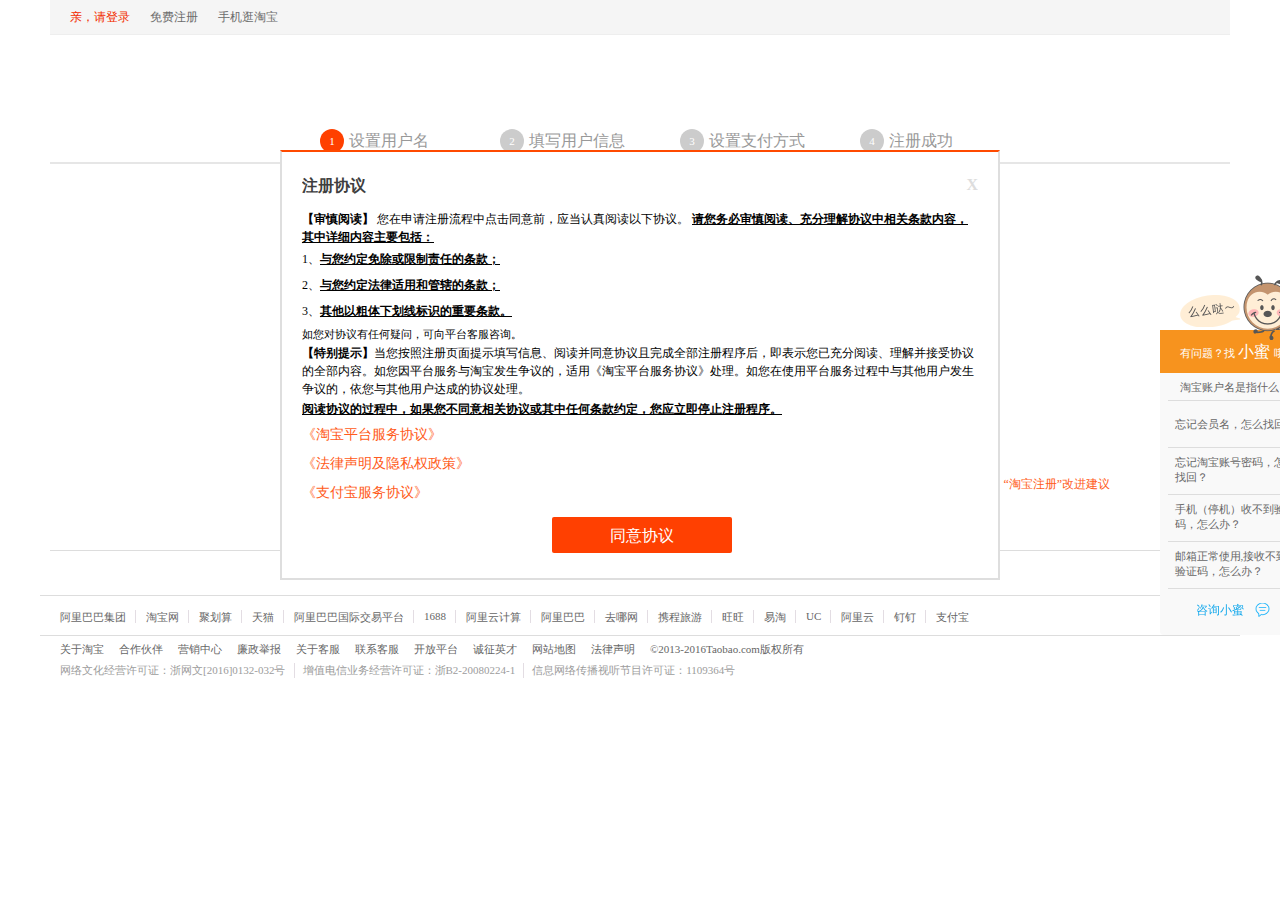
<file: login1.html>
<!DOCTYPE html>
<html lang="en">
    <head>
        <meta charset="utf-8">
        <link rel="stylesheet" href="css/login1.css">
    </head>
    <body>
    <!-- 头部 -->
         <div class="head">
             <div class="head_L">
                 <li class="size head_L1"><a href="html/entry.html">亲，请登录</a></li>
                 <li class="size head_L2">免费注册</li>
                 <li class="size head_L3">手机逛淘宝</li>
             </div>
             <div class="head_R"></div>
         </div>
         <!-- 第二部分 -->
         <div class="consumer">
             <ul class="table_box">
                 <div class="table1 table_s">
                        <div class="number number_s">1</div>
                        <div class="detail">设置用户名</div>
                 </div>
                 <div class="table1">
                        <div class="number">2</div>
                        <div class="detail">填写用户信息</div>
                </div>
                 <div class="table1">
                        <div class="number">3</div>
                        <div class="detail">设置支付方式</div>
                </div>
                 <div class="table1">
                        <div class="number">4</div>
                        <div class="detail">注册成功</div>
                </div>
             </ul>
         </div>
         <!-- 协议 -->
         <div class="agreement_box">
                <div class="agreement"  id="boss">
                <div class="wenzi_box">
                    <div class="wenzi">注册协议</div>
                    <div class="cha" id="put_off">X</div>
                    </div>
                        <p class="wenzi_a">
                             <strong>【审慎阅读】</strong>
                             <span>您在申请注册流程中点击同意前，应当认真阅读以下协议。</span>
                             <strong class="please">请您务必审慎阅读、充分理解协议中相关条款内容，其中详细内容主要包括：</strong>
                      </p> 
                            <p> 1、<strong class="detiles">与您约定免除或限制责任的条款；</strong></p> 
                             <p>2、<strong class="detiles">与您约定法律适用和管辖的条款；</strong></p> 
                             <p>3、<strong class="detiles">其他以粗体下划线标识的重要条款。</strong></p> 
                             <p class="question">如您对协议有任何疑问，可向平台客服咨询。</p>
                             <p class="atition"><strong>【特别提示】</strong>当您按照注册页面提示填写信息、阅读并同意协议且完成全部注册程序后，即表示您已充分阅读、理解并接受协议的全部内容。如您因平台服务与淘宝发生争议的，适用《淘宝平台服务协议》处理。如您在使用平台服务过程中与其他用户发生争议的，依您与其他用户达成的协议处理。</p>
                             <p class="read"><strong>阅读协议的过程中，如果您不同意相关协议或其中任何条款约定，您应立即停止注册程序。</strong></p>
                             <p><a href="" class="pace">《淘宝平台服务协议》</a></p>
                             <p><a href="" class="pace">《法律声明及隐私权政策》</a></p>
                            <p><a href="" class="pace">《支付宝服务协议》</a></p>
                            <p class="btn" id="but"><button>同意协议</button></p>
                </div>



                <!-- 协议后面 手机号 验证 -->
                <div id="validate">
                    <span class="shouji">手机号</span>
                    <select name="" id="select">
                        <option value="">
                           <span class="country">中国</span>
                           <span class="jiama">+86</span>
                        </option>
                        <option value="">
                           <span class="country">中国香港</span>
                           <span class="jiama">+10</span>
                        </option>
                        <option value="">
                           <span class="country">马来西亚</span>
                           <span class="jiama">+001</span>
                        </option>
                        <option value="">
                           <span class="country">新加坡</span>
                           <span class="jiama">+79</span>
                        </option>
                        <option value="">
                           <span class="country">缅甸</span>
                           <span class="jiama">+442</span>
                        </option>
                        <option value="">
                           <span class="country">美国</span>
                           <span class="jiama">+886</span>
                        </option>
                        
                    </select>
                    <input type="text" placeholder="请输入你的手机号码" id="oinput">
                    <div id="oinputip">请输入正确的手机号码</div>
                </div>

                <div class="enter_box">
                    <span class="shouji">验证</span>

                    <div id="enter">
                        <span id="move_zi">请按动滑块，拖动到最右边</span> 
                        <div id="backgcolor"></div>
                        <div id="move">&gt;&gt;</div>                                                       
                    </div> 
                </div>
<!-- 下一步 -->
<a href="html/login2.html" id="nextbu">下一步</a>
<a href=""  class="gongsi">切换到企业账户注册</a>
<a href="" class="advice_right">“淘宝注册”改进建议</a>
</div>

    <!-- 小蜜蜂 -->
       <ul id="littlebee">
        <!-- 雪碧图小蜜蜂 --> 
       <li class="littlebee_a">
          <div class="beebody"></div>
          <div class="beehead"></div>
          <div class="beecha" id="delet"></div>
          <div class="beedian"></div>
          <div class="beexinxi"></div>

            <span class="question">有问题？找</span>
            <span class="mi">小蜜</span>
            <span class="question">哦~</span>
        </li>
        <li class="littlebee_b hove"><a href="">淘宝账户名是指什么？</a></li>
        <li class="littlebee_c hove"><a href="">忘记会员名，怎么找回？</a></li>
        <li class="littlebee_d hove"><a href="">忘记淘宝账号密码，怎么找回？</a></li>
        <li class="littlebee_d hove"><a href="">手机（停机）收不到验证码，怎么办？</a></li>
        <li class="littlebee_d hove"><a href="">邮箱正常使用,接收不到验证码，怎么办？</a></li>
        <li class="littlebee_g">
        <span>咨询小蜜</span>
        </li>
    </ul>

<!-- footer页脚 -->
<footer class="foote"></footer>
<div class="foot">
    <li><a href="">阿里巴巴集团</a></li>
    <li><a href="">淘宝网</a></li>
    <li><a href="">聚划算</a></li>
    <li><a href="">天猫</a></li>
    <li><a href="">阿里巴巴国际交易平台</a></li>
    <li><a href="">1688</a></li>
    <li><a href="">阿里云计算</a></li>
    <li><a href="">阿里巴巴</a></li>
    <li><a href="">去哪网</a></li>
    <li><a href="">携程旅游</a></li>
    <li><a href="">旺旺</a></li>
    <li><a href="">易淘</a></li>
    <li><a href="">UC</a></li>
    <li><a href="">阿里云</a></li>
    <li><a href="">钉钉</a></li>
    <li class="chubor"><a href="">支付宝</a></li>
</div>
<div class="yejiao">
    <li><a href="">关于淘宝</a></li>
    <li><a href="">合作伙伴</a></li>
    <li><a href="">营销中心</a></li>
    <li><a href="">廉政举报</a></li>
    <li><a href="">关于客服</a></li>
    <li><a href="">联系客服</a></li>
    <li><a href="">开放平台</a></li>
    <li><a href="">诚征英才</a></li>
    <li><a href="">网站地图</a></li>
    <li><a href="">法律声明</a></li>
    <li class="fighting"><a href="">&copy2013-2016Taobao.com版权所有</a></li>
</div>
<div class="lastfoot">
    <li>网络文化经营许可证：浙网文[2016]0132-032号</li>
    <li>增值电信业务经营许可证：浙B2-20080224-1</li>
    <li class="chu">信息网络传播视听节目许可证：1109364号</li>
</div>


        <script src="js/register.js"></script>
    </body>
</html>
</file>
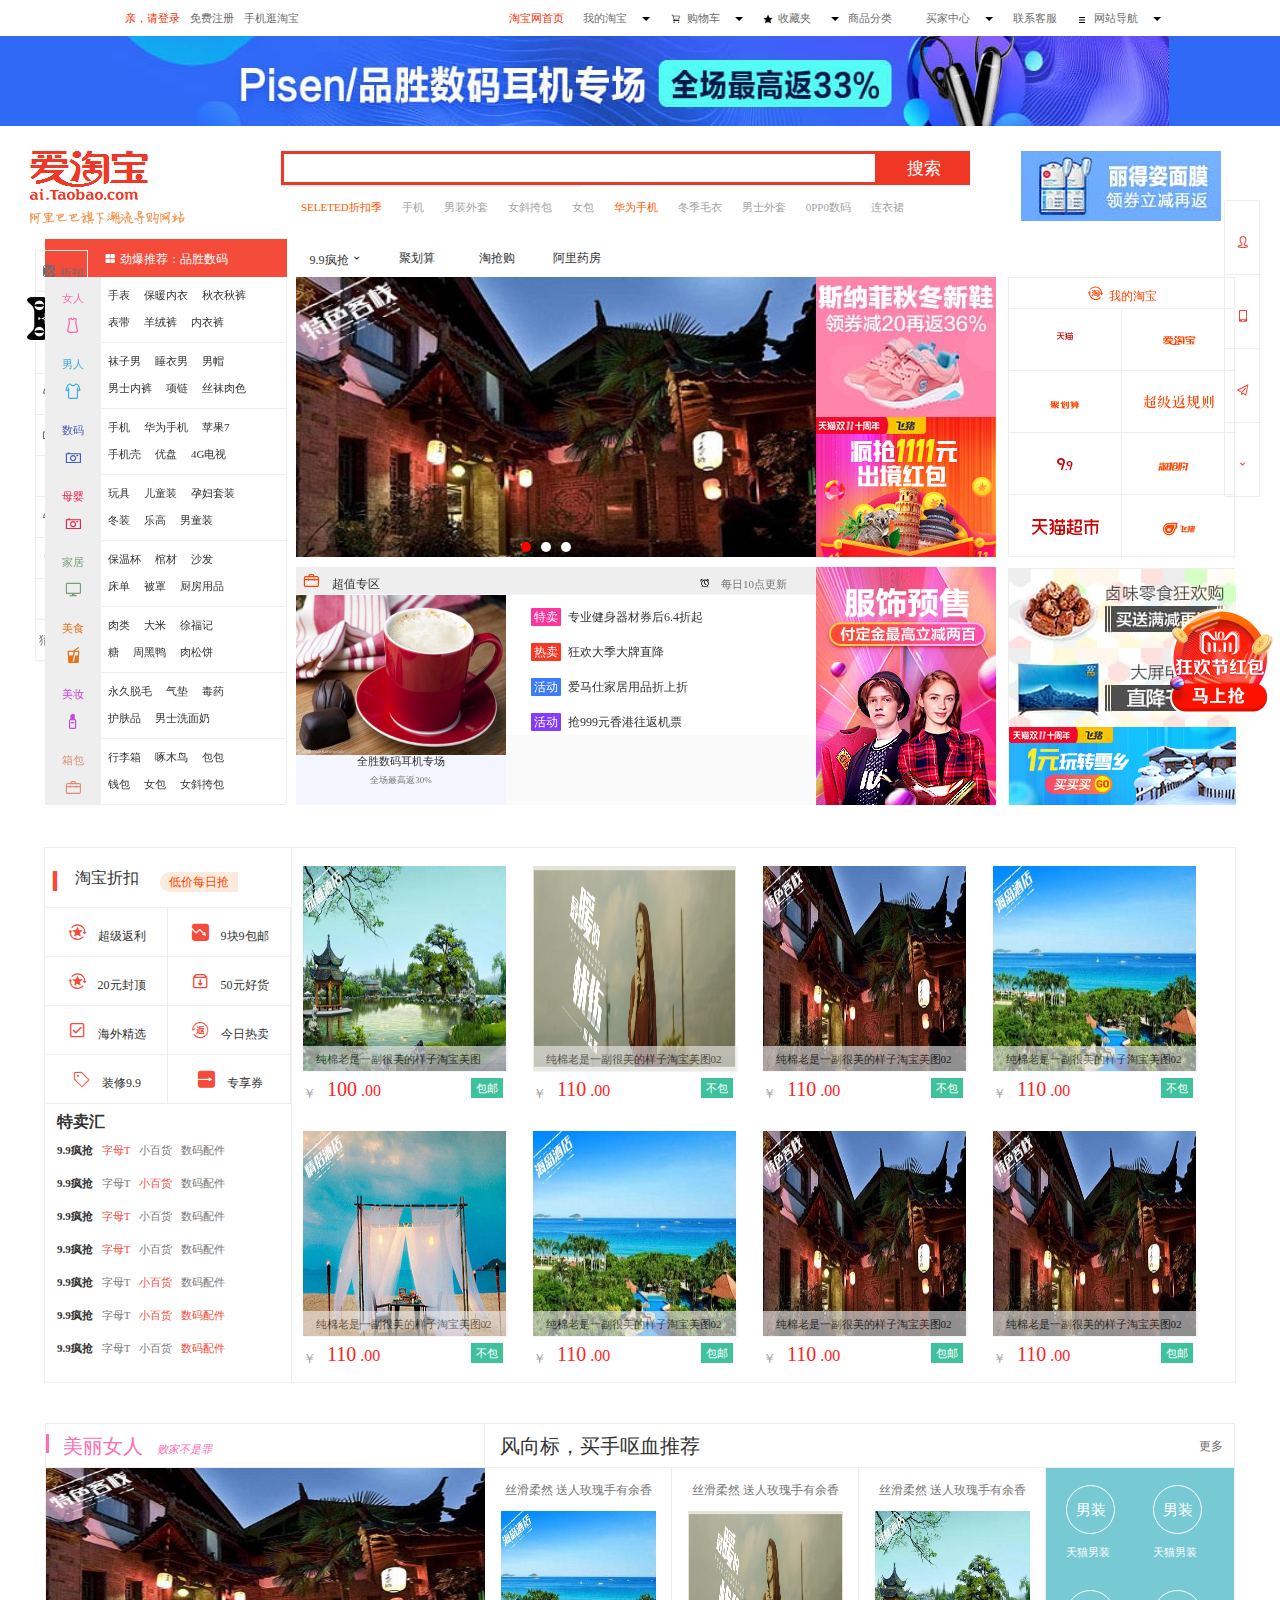
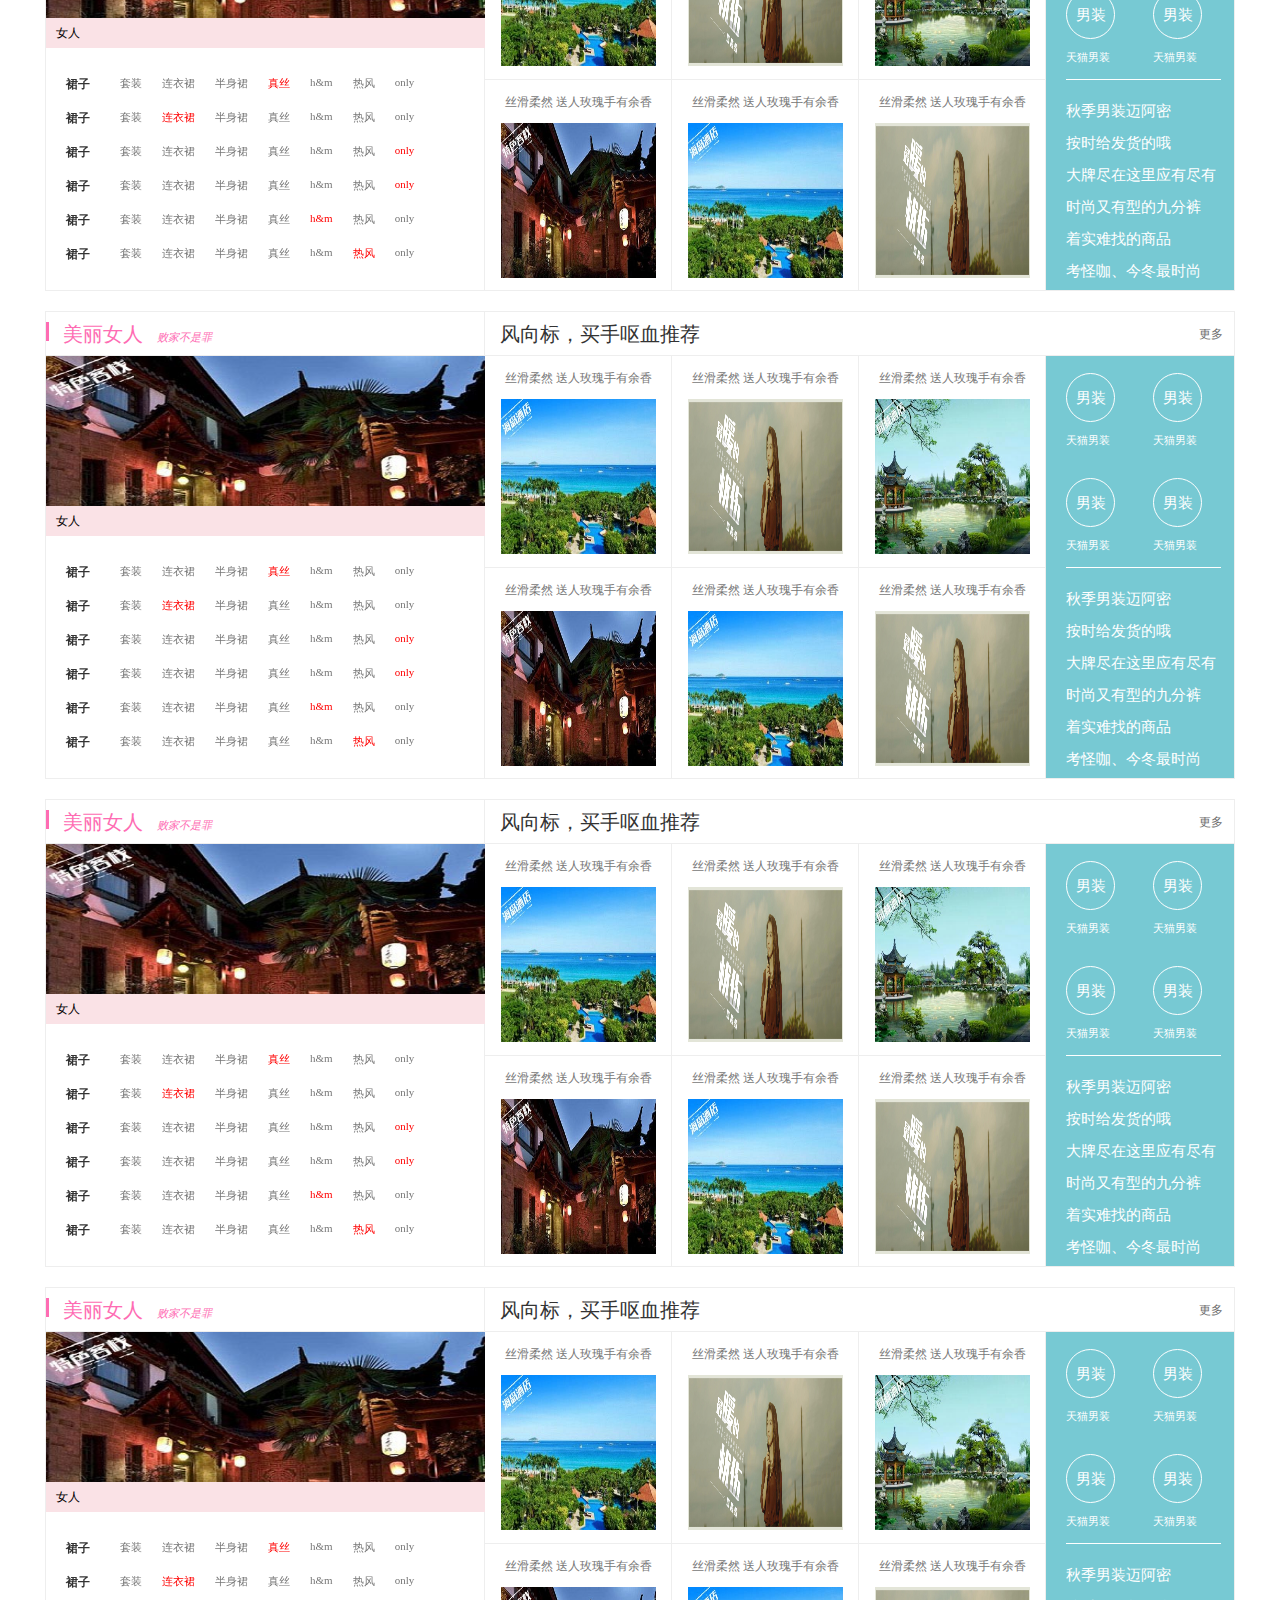
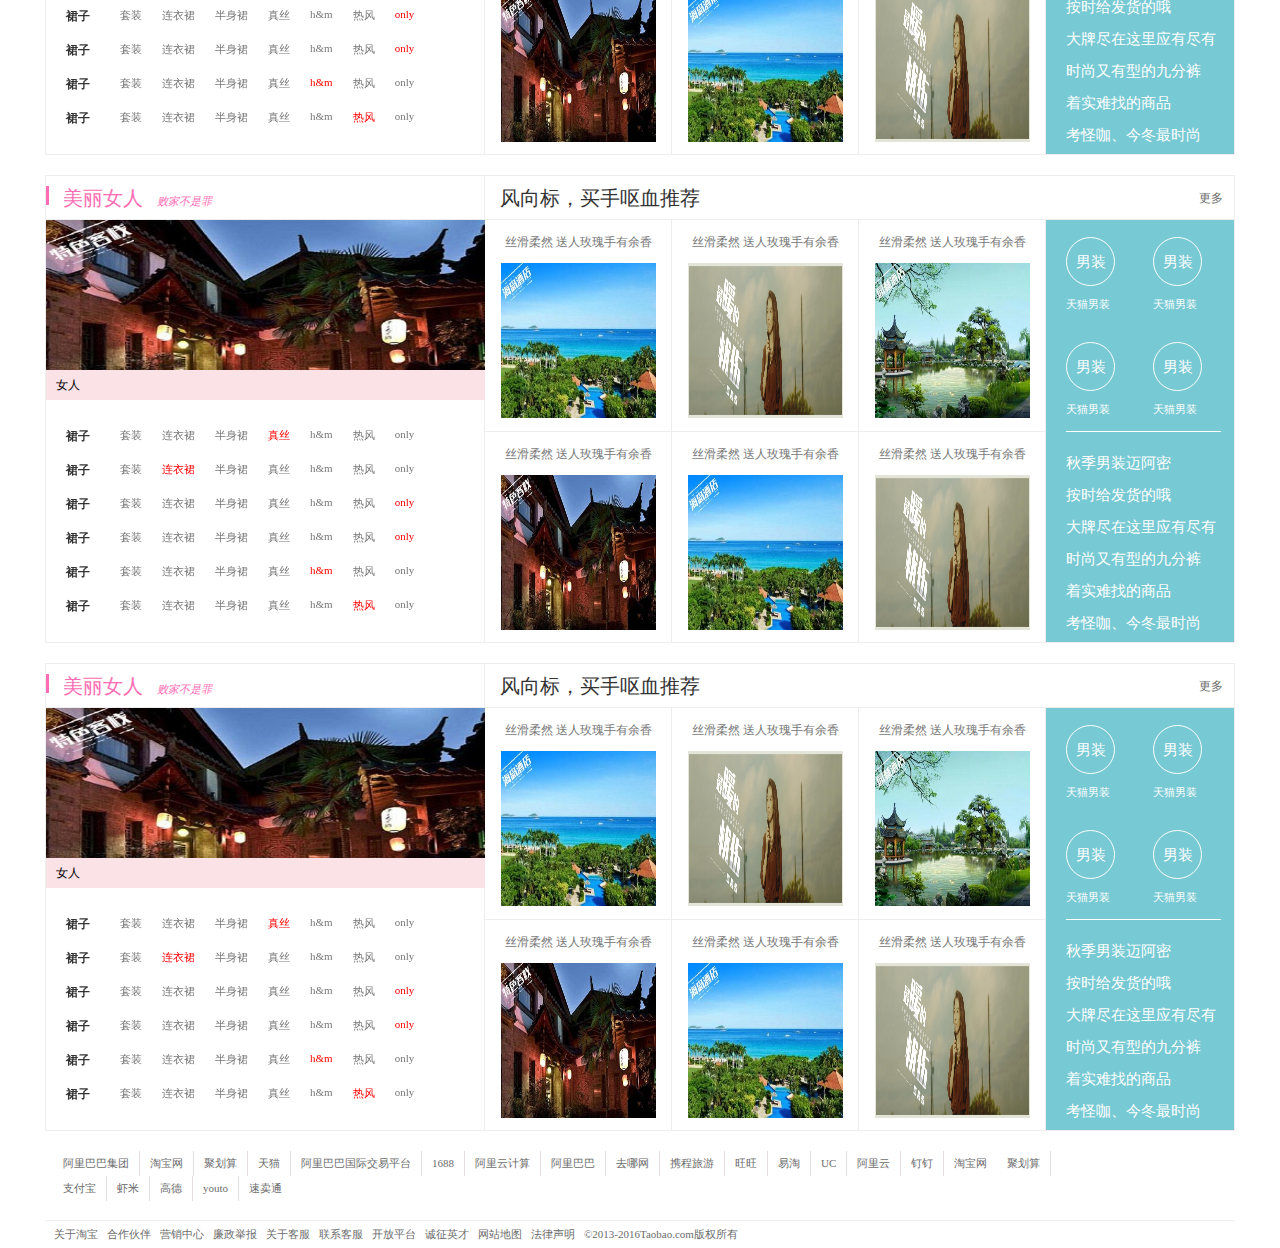
<file: taobao.html>
<!DOCTYPE html>
<html lang="en">

<head>
    <meta charset="utf-8">
    <link rel="stylesheet" href="css/taobao.css">
    <link rel="stylesheet" href="iconfont/iconfont.css">
</head>
<body>
<!--定位左-->
<div class="posi">
    <a href="#tbzk_blank">
        <div class="posi1" id="louceng_a">
            <span class="iconfont icon-jifenbao"></span>
            <span>折扣</span>
        </div>
    </a>
    <a href="####">
        <div class="posi1" id="louceng_b">
            <span class="iconfont icon-diamond"></span>
            <span>大牌</span>
        </div>
    </a>
    <a href="####">
        <div class="posi1" id="louceng_c">
            <span class="iconfont icon-nvzhuangleimu"></span>
            <span>女人</span>
        </div>
    </a>
    <a href="####">
        <div class="posi1" id="louceng_d">
            <span class="iconfont icon-nanzhuangleimu"></span>
            <span>男人</span>
        </div>
    </a>
    <a href="####">
        <div class="posi1" id="louceng_e">
            <span class="iconfont icon-shumajiadianleimu"></span>
            <span>数码</span>
        </div>
    </a>
    <a href="####">
        <div class="posi1" id="louceng_f">
            <span class="iconfont icon-zuji"></span>
            <span>母婴</span>
        </div>
    </a>
    <a href="####">
        <div class="posi1" id="louceng_g">
            <span class="iconfont icon-jiazhuangjiajuleimu"></span>
            <span>家居</span>
        </div>
    </a>
    <a href="####">
        <div class="posi1" id="louceng_h">
            <span class="iconfont icon-shipinleimu"></span>
            <span>美食</span>
        </div>
    </a>
    <a href="####">
        <div class="posi1" id="louceng_i">
            <span class="iconfont icon-meizhuangleimu"></span>
            <span>美妆</span>
        </div>
    </a>
    <a href="####">
        <div class="posi1">
            <span>猜你喜欢</span>
        </div>
    </a>
</div>
<!-- 狂欢定位 -->
<img src="images/kuanghuan.png" alt="" id="kuangh">
<!--d定位右侧-->
<div class="tion">
    <a href="">
        <div class="tion1"><span class="iconfont icon-user"></span></div>
    </a>
    <a href="">
        <div class="tion1"><span class="iconfont icon-mobile"></span></div>
    </a>
    <a href="">
        <div class="tion1"><span class="iconfont icon-plane"></span></div>
    </a>
    <a href="">
        <div class="tion1"><span class="iconfont icon-down"></span></div>
    </a>
</div>
<!--导航-->
<header>
    <ul class="left">
        <li class="qin"><a href="">亲，请登录</a></li>
        <li class="L1"><a href="">免费注册</a></li>
        <li class="L2"><a href="">手机逛淘宝</a></li>
    </ul>
    <ul class="right">
        <li class="shou"><a href="">淘宝网首页</a></li>
        <li class="L3" id="mymai">
            <a href="">我的淘宝</a>
            <img src="images/xiasanjiao.png" alt="" class="i1">
            <!-- 我的淘宝下拉菜单 -->
            <ul id="mymai_box">
                <li><a href="">已买宝贝</a></li>
                <li><a href="">已加购</a></li>
                <li><a href="">已上新</a></li>
                <li><a href="">爱逛街</a></li>
                <li><a href="">达人</a></li>
                <li><a href="">新欢</a></li>
            </ul>
        </li>
        <li class="L4" id="mygou_box">
            <img src="images/xiasanjiao.png" alt="" class="i2">
            <a href="">购物车</a>
            <img src="images/gouwuche.png" alt="" class="che">
            <!-- 下拉菜单 -->
            <ul id="mygou">
                <li>你购物车里没有任何宝贝</li>
                <li id="mygou_cha"><a href="">查看我的购物车</a></li>
            </ul>

        </li>
        <li class="L5" id="mycang_box">
            <img src="images/sanjiaoxing.png" alt="" class="xing">
            <a href="">收藏夹</a>
            <img src="images/xiasanjiao.png" alt="" class="i3">
            <ul id="mycang">
                <li>收藏的宝贝</li>
                <li>收藏的店铺</li>
            </ul>
        </li>
        <li class="L6">
            <a href="">商品分类</a>
            <img src="images/shu.jpg" alt="" class="i7">
        </li>
        <li class="L7" id="myzhong_box">
            <a href="">买家中心</a>
            <img src="images/xiasanjiao.png" alt="" class="i4">
            <ul id="myzhong">
                <li><a href="">卖家中心</a></li>
                <li><a href="">已收藏的店铺</a></li>
                <li><a href="">已收藏的宝贝</a></li>
                <li><a href="">发货中心</a></li>
                <li><a href="">卖家服务市场</a></li>
                <li><a href="">卖家服务中心</a></li>
            </ul>
        </li>
        <li class="L8"><a href="">联系客服</a></li>
        <li class="L9">
            <img src="images/sanhang.png" alt="" class="i6">
            <a href="">网站导航</a>
            <img src="images/xiasanjiao.png" alt="" class="i5">
        </li>
    </ul>
</header>
<div class="decoration">
    <img src="images/banner.jpg" alt="">
</div>
<div class="box">
    <div class="ai"><img src="images/ai_03.jpg" alt=""></div>
    <div class="hezi">
        <div class="in">
            <input type="text" id="in_out">
            <button>搜索</button>
            <ul id="in_ul"></ul>
        </div>
        <div class="dbox">
            <li class="xuanze"><a href="">SELETED折扣季</a></li>
            <li><a href="">手机</a></li>
            <li><a href="">男装外套</a></li>
            <li><a href="">女斜挎包</a></li>
            <li><a href="">女包</a></li>
            <li class="xuanze"><a href="">华为手机</a></li>
            <li><a href="">冬季毛衣</a></li>
            <li><a href="">男士外套</a></li>
            <li><a href="">0PP0数码</a></li>
            <li><a href="">连衣裙</a></li>
        </div>
    </div>
    <div class="aitao"><img src="images/ai_05.png" alt=""></div>
</div>
<!--劲爆推荐-->
<div class="jinbox">
    <div class="jinbao">
        <div class="re">
            <span class="iconfont icon-shuanglieliebiao"></span> <span>劲爆推荐：品胜数码</span>
        </div>
        <div class="crazy">
            <li class="a1" id="my_crazy_box" ><span>9.9疯抢</span><span class="iconfont icon-down"></span>
            <ul id="my_crazy">
                <li><a href="">全场9.9</a></li><hr>
                <li><a href="">20元好货</a></li><hr>
                <li><a href="">50元封顶</a></li>
            </ul>
            </li>
            <li class="a2">聚划算</li>
            <li class="a3">淘抢购</li>
            <li class="a4">阿里药房</li>
        </div>
    </div>
</div>
<!--特色促销-->
<div class="cuxiao">
<!-- 天猫定位 -->
<img src="images/tmdw_03.jpg" alt="" class="tmdw">

    <div class="cuxiao_L">


<!--women hover后一大片 -->
                <div id="women_hover">
                    <li class="qunzi_ho">
                        <div class="qunzi_ho_top">
                            <span>裙子</span>
                            <i>女装疯抢榜</i>
                        </div>
                        <div class="qunzi_ho_btm">
                            <span>连衣裙</span>
                            <span>毛衣裙</span>
                            <span>OL套装</span>
                            <span>秀禾服</span>
                            <span>半身裙</span>
                            <span>拉夏贝尔</span>
                            <span>伴娘服</span>
                            <span>半身裙冬裙</span>
                            <span>百褶裙</span>
                            <span>背带裙</span>
                            <span>Lolita洋装</span>
                            <span>皮裙</span>
                            <span>针织裙</span>
                            <span>改良旗袍</span>
                            <span>小礼服</span>
                        </div>
                    </li>
<li class="clothes_ho">
                        <div class="clothes_ho_top">
                            <span>上衣</span>
                            <i>上衣一折起</i>
                        </div>
                        <div class="clothes_ho_btm">
                            <span>打底</span>
                            <span>女装时尚</span>
                            <span>女针织衫</span>
                            <span>女式衬衫</span>
                            <span>卫衣</span>
                            <span>潮牌卫衣</span>
                            <span>宽松女T恤</span>
                            <span>长袖T恤女</span>
                            <span>针织</span>
                            <span>情侣卫衣</span>
                            <span>韩版</span>
                            <span>修身女T恤</span>
                            <span>女开衫</span>
                            <span>上衣</span>
                            <span>长款毛衣</span>
                        </div>
                    </li>
                    <li class="pant_ho">
                        <div class="pant_ho_top">
                            <span>裤子</span>
                            <!-- <i></i> -->
                        </div>
                        <div class="pant_ho_btm">
                            <span>加绒裤</span>
                            <span>牛仔裤</span>
                            <span>阔腿裤</span>
                            <span>高腰裤</span>
                            <span>哈伦裤</span>
                            <span>潮裤</span>
                            <span>铅笔裤</span>
                            <span>运动裤</span>
                            <span>瑜伽裤</span>
                            <span>假两件</span>
                            <span>九分裤</span>
                            <span>背带裤</span>
                            <span>长裤</span>
                            <span>打底裤</span>
                            <span>皮裤</span>
                            <span>休闲裤</span>
                            <span>女裤</span>
                            <span>吊带裤</span>
                        </div>
                    </li>
                    <li class="shoes_ho">
                        <div class="shoes_ho_top">
                            <span>鞋子</span>
                            <i>聚划算鞋包</i>
                        </div>
                        <div class="shoes_ho_btm">
                            <span>打底</span>
                            <span>女装时尚</span>
                            <span>女针织衫</span>
                            <span>女式衬衫</span>
                            <span>卫衣</span>
                            <span>潮牌卫衣</span>
                            <span>宽松女T恤</span>
                            <span>长袖T恤女</span>
                            <span>针织</span>
                            <span>情侣卫衣</span>
                            <span>韩版</span>
                            <span>修身女T恤</span>
                            <span>女开衫</span>
                            <span>上衣</span>
                            <span>长款毛衣</span>
                        </div>
                    </li>
<li class="neiyi_ho">
                        <div class="neiyi_ho_top">
                            <span>内衣</span>
                            <i>内衣疯抢榜</i>
                        </div>
                        <div class="neiyi_ho_btm">
                            <span>打底</span>
                            <span>女装时尚</span>
                            <span>女针织衫</span>
                            <span>女式衬衫</span>
                            <span>卫衣</span>
                            <span>潮牌卫衣</span>
                            <span>宽松女T恤</span>
                            <span>长袖T恤女</span>
                            <span>针织</span>
                            <span>情侣卫衣</span>
                            <span>韩版</span>
                            <span>修身女T恤</span>
                            <span>女开衫</span>
                            <span>上衣</span>
                            <span>长款毛衣</span>
                        </div>
                    </li>
                    <li class="peishi_ho">
                        <div class="peishi_ho_top">
                            <span>配饰</span>
                            <i>饰品一折起</i>
                        </div>
                        <div class="peishi_ho_btm">
                            <span>打底</span>
                            <span>女装时尚</span>
                            <span>女针织衫</span>
                            <span>女式衬衫</span>
                            <span>卫衣</span>
                            <span>潮牌卫衣</span>
                            <span>宽松女T恤</span>
                            <span>长袖T恤女</span>
                            <span>针织</span>
                            <span>情侣卫衣</span>
                            <span>韩版</span>
                            <span>修身女T恤</span>
                            <span>女开衫</span>
                            <span>上衣</span>
                            <span>长款毛衣</span>
                        </div>
                    </li>
                </div>



        <div class="cuxiao_L1">
            <div class="cuxiao_L11 pink"><p class="women">女人</p>
                <p class="iconfont icon-nvzhuangleimu ic"></p></div>
            <div class="cuxiao_L12">
                <p><span>手表</span><span>保暖内衣</span><span>秋衣秋裤</span></p>
                <p class="pl"><span>表带</span><span>羊绒裤</span><span>内衣裤</span></p>
            </div>
        </div>
        <div class="cuxiao_L1">
            <div class="cuxiao_L11 blue"><p class="women">男人</p>
                <p class="iconfont icon-nanzhuangleimu ic"></p></div>
            <div class="cuxiao_L12">
                <p><span>袜子男</span><span>睡衣男</span><span>男帽</span></p>
                <p class="pl"><span>男士内裤</span><span>项链</span><span>丝袜肉色</span></p>
            </div>
        </div>
        <div class="cuxiao_L1">
            <div class="cuxiao_L11 yellow"><p class="women">数码</p>
                <p class="iconfont icon-shumajiadianleimu ic"></p></div>
            <div class="cuxiao_L12">
                <p><span>手机</span><span>华为手机</span><span>苹果7</span></p>
                <p class="pl"><span>手机壳</span><span>优盘</span><span>4G电视</span></p>
            </div>
        </div>
        <div class="cuxiao_L1">
            <div class="cuxiao_L11 black"><p class="women">母婴</p>
                <p class="iconfont icon-shumajiadianleimu ic"></p></div>
            <div class="cuxiao_L12">
                <p><span>玩具</span><span>儿童装</span><span>孕妇套装</span></p>
                <p class="pl"><span>冬装</span><span>乐高</span><span>男童装</span></p>
            </div>
        </div>
        <div class="cuxiao_L1">
            <div class="cuxiao_L11 purpul"><p class="women">家居</p>
                <p class="iconfont icon-computer ic"></p></div>
            <div class="cuxiao_L12">
                <p><span>保温杯</span><span>棺材</span><span>沙发</span></p>
                <p class="pl"><span>床单</span><span>被罩</span><span>厨房用品</span></p>
            </div>
        </div>
        <div class="cuxiao_L1">
            <div class="cuxiao_L11 orange"><p class="women">美食</p>
                <p class="iconfont icon-shipinleimu ic"></p></div>
            <div class="cuxiao_L12">
                <p><span>肉类</span><span>大米</span><span>徐福记</span></p>
                <p class="pl"><span>糖</span><span>周黑鸭</span><span>肉松饼</span></p>
            </div>
        </div>
        <div class="cuxiao_L1">
            <div class="cuxiao_L11 ora"><p class="women">美妆</p>
                <p class="iconfont icon-meizhuangleimu ic"></p></div>
            <div class="cuxiao_L12">
                <p><span>永久脱毛</span><span>气垫</span><span>毒药</span></p>
                <p class="pl"><span>护肤品</span><span>男士洗面奶</span></p>
            </div>
        </div>
        <div class="cuxiao_L1">
            <div class="cuxiao_L11 orann"><p class="women">箱包</p>
                <p class="iconfont icon-xiangbaoleimu ic"></p></div>
            <div class="cuxiao_L12">
                <p><span>行李箱</span><span>啄木鸟</span><span>包包</span></p>
                <p class="pl"><span>钱包</span><span>女包</span><span>女斜挎包</span></p>
            </div>
        </div>
    </div>
 <!--促销中间部分   -->
    <div class="cxz">
        <div class="pic">

            <div id="box">
                <ul id="ul">
                    <li>
                        <img src="images/1.jpg" alt="" class="lbt">
                    </li>
                    <li>
                        <img src="images/2.jpg" alt="" class="lbt">
                    </li>
                    <li>
                        <img src="images/4.jpg" alt="" class="lbt">
                    </li>
                    <li>
                        <img src="images/1.jpg" alt=""
                        class="lbt">
                    </li>
                </ul>
            
                <ul id="page">
                    <li style="background: red;"></li>
                    <li></li>
                    <li style="margin-right: 0"></li>
                </ul>
         </div>
    <span id="pre"></span>
    <span id="next"></span>
            <img src="images/pic_04.png" alt="" class="floa_r">
            <img src="images/pic_06.png" alt="" class="floa_r">
        </div>
        <div class="cxz_b">
            <div class="cxz_bt">
                <span class="iconfont icon-xiangbaoleimu na2"></span>
                <span class="val">超值专区</span>
                <span class="iconfont icon-clock na3"></span>
                <span class="date">每日10点更新</span>
            </div>
            <div class="ears">
                <!--轮播图2-->
                <div id="ears_box">
                    <ul id="ul_l">
                        <li><img src="images/t01a3e26ffbe2aa2f9d.jpg" alt=""></li>
                        <li><img src="images/t01b55948489accbdd2.jpg" alt=""></li>
                        <li><img src="images/t01e78d5711b59c3db7.jpg" alt=""></li>
                        <li><img src="images/t011a4622ddea4fe0bf.jpg" alt=""></li>
                     
                    </ul>
                     <span class="iconfont icon-right"id="xiangyou"></span>
                        <span class="iconfont icon-left"id="xiangzuo"></span>
                </div>

                <div class="heig">
                    <p class="zhe">全胜数码耳机专场</p>
                    <p class="zhe1">全场最高返30%</p>
                </div>
            </div>

            <div class="activ">
                <div class="activ1">
                    <div class="baoh">
                        <div class="activ1L">特卖</div>
                        <span>专业健身器材券后6.4折起</span>
                    </div>
                    <div class="baoh">
                        <div class="activ1L act2">热卖</div>
                        <span>狂欢大季</span><span class="big">大牌直降</span>
                    </div>
                    <div class="baoh">
                        <div class="activ1L act3">活动</div>
                        <span>爱马仕</span><span class="big">家居用品折上折</span>
                    </div>
                    <div class="baoh">
                        <div class="activ1L act4">活动</div>
                        <span>抢999元香港往返机票</span>
                    </div>
                </div>
                <div class="activ2"></div>
            </div>
        <div><img src="images/pic_09.png" alt=""></div>
        </div>
    </div>
    <!--我的淘宝天猫等logo特色速销右侧-->
    <div class="mytao">
        <div class="logoo">
            <div class="log1">
                <span class="iconfont icon-tongbushoucang2 log11"></span>
                <span class="log12">我的淘宝</span>
            </div>
            <div class="catt">
                <div class="catt1"><span class="iconfont icon-tianmao1"></span></div>
                <div class="catt2"><span class="iconfont icon-aitaobao"></span></div>
            </div>
            <div class="catt">
                <div class="catt1 catt22"><span class="iconfont icon-juhuasuan"></span></div>
                <div class="catt2"><span class="iconfont icon-chaojifanguize"></span></div>
            </div>
            <div class="catt">
                <div class="catt1"><span class="iconfont icon-kuai"></span></div>
                <div class="catt2 catt22"><span class="iconfont icon-taoqianggou"></span></div>
            </div>
            <div class="catt">
                <div class="catt1"><span class="iconfont icon-tianmaochaoshi"></span></div>
                <div class="catt2 catt22"><span class="iconfont icon-feizhulogo"></span></div>
            </div>
        </div>
        <div class="logoob"><img src="images/pic_11.png" alt=""></div>
    </div>
</div>
<!--淘宝折扣-->
<div class="tbzk" id="tbzk_blank">
    <div class="tbzk_L">
        <div class="tbzk_Lt">
            <div class="zkbo">
                <span class="iconfont icon-iconshutiao shuu"></span>
                <span class="tbzk_Ltt">淘宝折扣</span>
                <div class="sunbox tbzk_Lto">低价每日抢</div>
            </div>
            <div class="super"><span class="iconfont icon-tongbushoucang fon"></span><span class="supe">超级返利</span></div>
            <div class="super"><span class="iconfont icon-downswing fon"></span><span class="supe">9块9包邮</span></div>
            <div class="super"><span class="iconfont icon-tongbushoucang fon"></span><span class="supe">20元封顶</span></div>
            <div class="super"><span class="iconfont icon-download fon"></span><span class="supe">50元好货</span></div>
            <div class="super"><span class="iconfont icon-select2 fon"></span><span class="supe">海外精选 </span></div>
            <div class="super"><span class="iconfont icon-fanli1 fon"></span><span class="supe">今日热卖 </span></div>
            <div class="super"><span class="iconfont icon-pinpaitemai fon"></span><span class="supe">装修9.9 </span></div>
            <div class="super"><span class="iconfont icon-ping fon"></span><span class="supe">专享券 </span></div>
        </div>
        <div class="tbzk_Lb">
            <p class="tmh">特卖汇</p>
            <p class="marg"><a href=""><span class="tmh1 thm3">9.9疯抢</span></a>
                <a href=""><span class="tmh1 thm2">字母T</span></a>
                <a href=""><span class="tmh1">小百货</span></a>
                <a href=""><span class="tmh1">数码配件</span></a>
            </p>
            <p class="marg"><a href=""><span class="tmh1 thm3">9.9疯抢</span></a>
                <a href=""><span class="tmh1 ">字母T</span></a>
                <a href=""><span class="tmh1 thm2">小百货</span></a>
                <a href=""><span class="tmh1">数码配件</span></a>
            </p>
            <p class="marg"><a href=""><span class="tmh1 thm3">9.9疯抢</span></a>
                <a href=""><span class="tmh1 thm2">字母T</span></a>
                <a href=""><span class="tmh1">小百货</span></a>
                <a href=""><span class="tmh1">数码配件</span></a>
            </p>
            <p class="marg"><a href=""><span class="tmh1 thm3">9.9疯抢</span></a>
                <a href=""><span class="tmh1 thm2">字母T</span></a>
                <a href=""><span class="tmh1">小百货</span></a>
                <a href=""><span class="tmh1">数码配件</span></a>
            </p>
            <p class="marg"><a href=""><span class="tmh1 thm3">9.9疯抢</span></a>
                <a href=""><span class="tmh1 ">字母T</span></a>
                <a href=""><span class="tmh1 thm2">小百货</span></a>
                <a href=""><span class="tmh1">数码配件</span></a>
            </p>
            <p class="marg"><a href=""><span class="tmh1 thm3">9.9疯抢</span></a>
                <a href=""><span class="tmh1 ">字母T</span></a>
                <a href=""><span class="tmh1 thm2">小百货</span></a>
                <a href=""><span class="tmh1 thm2">数码配件</span></a>
            </p>
            <p class="marg"><a href=""><span class="tmh1 thm3">9.9疯抢</span></a>
                <a href=""><span class="tmh1 ">字母T</span></a>
                <a href=""><span class="tmh1">小百货</span></a>
                <a href=""><span class="tmh1 thm2">数码配件</span></a>
            </p>
        </div>
    </div>
    <!--淘宝折扣右面8块-->
    <div class="tbzk_R" id="tbzk_R">

    </div>
</div>

<!--魅力女人-->
<div class="beatiful">
    <div class="beatiful_T">
        <div class="beatL">
            <span class="qureau"></span>
            <span class="womm">魅力女人</span>
            <span class="baijia">败家不是罪，买多也不贵</span>
        </div>
        <div class="beatR">
            <span class="wind">风向标，买手呕血推荐</span>
            <a href=""><span class="mored">更多</span></a>
        </div>
    </div>
    <!--LADIES-->
    <div class="ladies">
        <div class="ladies1">
            <img src="images/pic.jpg" alt="" class="imglady">
            <div class="spicile"><span>女人特卖</span></div>
            <div class="select">
                <ul class="shoplist">
                    <li class="fontco"><a href="">裙子</a></li>
                    <li class="fontco1"><a href="">套装</a></li>
                    <li class="fontco1"><a href="">连衣裙</a></li>
                    <li class="fontco1"><a href="">半身裙</a></li>
                    <li class="fontco1 fontco2"><a href="">真丝</a></li>
                    <li class="fontco1"><a href="">h&m</a></li>
                    <li class="fontco1"><a href="">热风</a></li>
                    <li class="fontco1"><a href="">only</a></li>
                </ul>
                <ul class="shoplist">
                    <li class="fontco"><a href="">裙子</a></li>
                    <li class="fontco1"><a href="">套装</a></li>
                    <li class="fontco1 fontco2"><a href="">连衣裙</a></li>
                    <li class="fontco1"><a href="">半身裙</a></li>
                    <li class="fontco1"><a href="">真丝</a></li>
                    <li class="fontco1"><a href="">h&m</a></li>
                    <li class="fontco1"><a href="">热风</a></li>
                    <li class="fontco1"><a href="">only</a></li>
                </ul>
                <ul class="shoplist">
                    <li class="fontco"><a href="">裙子</a></li>
                    <li class="fontco1"><a href="">套装</a></li>
                    <li class="fontco1"><a href="">连衣裙</a></li>
                    <li class="fontco1"><a href="">半身裙</a></li>
                    <li class="fontco1"><a href="">真丝</a></li>
                    <li class="fontco1"><a href="">h&m</a></li>
                    <li class="fontco1"><a href="">热风</a></li>
                    <li class="fontco1 fontco2"><a href="">only</a></li>
                </ul>
                <ul class="shoplist">
                    <li class="fontco"><a href="">裙子</a></li>
                    <li class="fontco1"><a href="">套装</a></li>
                    <li class="fontco1"><a href="">连衣裙</a></li>
                    <li class="fontco1"><a href="">半身裙</a></li>
                    <li class="fontco1"><a href="">真丝</a></li>
                    <li class="fontco1"><a href="">h&m</a></li>
                    <li class="fontco1"><a href="">热风</a></li>
                    <li class="fontco1 fontco2"><a href="">only</a></li>
                </ul>
                <ul class="shoplist">
                    <li class="fontco"><a href="">裙子</a></li>
                    <li class="fontco1"><a href="">套装</a></li>
                    <li class="fontco1"><a href="">连衣裙</a></li>
                    <li class="fontco1"><a href="">半身裙</a></li>
                    <li class="fontco1"><a href="">真丝</a></li>
                    <li class="fontco1 fontco2"><a href="">h&m</a></li>
                    <li class="fontco1"><a href="">热风</a></li>
                    <li class="fontco1"><a href="">only</a></li>
                </ul>
                <ul>
                    <li class="fontco"><a href="">裙子</a></li>
                    <li class="fontco1"><a href="">套装</a></li>
                    <li class="fontco1"><a href="">连衣裙</a></li>
                    <li class="fontco1"><a href="">半身裙</a></li>
                    <li class="fontco1"><a href="">真丝</a></li>
                    <li class="fontco1"><a href="">h&m</a></li>
                    <li class="fontco1 fontco2"><a href="">热风</a></li>
                    <li class="fontco1"><a href="">only</a></li>
                </ul>
            </div>
        </div>

        <div class="manman">
            <li class="handsome">
                <p>亲肤绒软 送礼佳品的围巾</p>
                <img src="images/man.jpg" alt="" class="picsize">
            </li>
            <li class="handsome">
                <p>亲肤绒软 送礼佳品的围巾</p>
                <img src="images/man.jpg" alt="" class="picsize">
            </li>
            <li class="handsome">
                <p>亲肤绒软 送礼佳品的围巾</p>
                <img src="images/man.jpg" alt="" class="picsize">
            </li>
            <li class="handsome handsomea">
                <p>亲肤绒软 送礼佳品的围巾</p>
                <img src="images/man.jpg" alt="" class="picsize">
            </li>
            <li class="handsome handsomea">
                <p>亲肤绒软 送礼佳品的围巾</p>
                <img src="images/man.jpg" alt="" class="picsize">
            </li>
            <li class="handsome handsomea">
                <p>亲肤绒软 送礼佳品的围巾</p>
                <img src="images/man.jpg" alt="" class="picsize">
            </li>
        </div>
        <div class="beatiful_R">
            <div class="circler">
                <div class="circler1">
                    <div class="circ">男装</div>
                    <p>天猫男装</p>
                </div>
                <div class="circler1 resetr">
                    <div class="circ">男装</div>
                    <p>天猫男装</p>
                </div>
                <div class="circler1">
                    <div class="circ">男装</div>
                    <p>天猫男装</p>
                </div>
                <div class="circler1 resetr">
                    <div class="circ">男装</div>
                    <p>天猫男装</p>
                </div>
            </div>

            <div class="leisip">秋季男装迈阿密</div>
            <div class="leisip">按时给发货的哦</div>
            <div class="leisip">大牌尽在这里应有尽有</div>
            <div class="leisip">时尚又有型的九分裤</div>
            <div class="leisip">着实难找的商品</div>
            <div class="leisip">考怪咖、今冬最时尚</div>
        </div>
    </div>

</div>
<div class="beatiful">
    <div class="beatiful_T">
        <div class="beatL">
            <span class="qureau"></span>
            <span class="womm">魅力女人</span>
            <span class="baijia">败家不是罪，买多也不贵</span>
        </div>
        <div class="beatR">
            <span class="wind">风向标，买手呕血推荐</span>
            <a href=""><span class="mored">更多</span></a>
        </div>
    </div>
    <!--LADIES-->
    <div class="ladies">
        <div class="ladies1">
            <img src="images/pic.jpg" alt="" class="imglady">
            <div class="spicile"><span>女人特卖</span></div>
            <div class="select">
                <ul class="shoplist">
                    <li class="fontco"><a href="">裙子</a></li>
                    <li class="fontco1"><a href="">套装</a></li>
                    <li class="fontco1"><a href="">连衣裙</a></li>
                    <li class="fontco1"><a href="">半身裙</a></li>
                    <li class="fontco1 fontco2"><a href="">真丝</a></li>
                    <li class="fontco1"><a href="">h&m</a></li>
                    <li class="fontco1"><a href="">热风</a></li>
                    <li class="fontco1"><a href="">only</a></li>
                </ul>
                <ul class="shoplist">
                    <li class="fontco"><a href="">裙子</a></li>
                    <li class="fontco1"><a href="">套装</a></li>
                    <li class="fontco1 fontco2"><a href="">连衣裙</a></li>
                    <li class="fontco1"><a href="">半身裙</a></li>
                    <li class="fontco1"><a href="">真丝</a></li>
                    <li class="fontco1"><a href="">h&m</a></li>
                    <li class="fontco1"><a href="">热风</a></li>
                    <li class="fontco1"><a href="">only</a></li>
                </ul>
                <ul class="shoplist">
                    <li class="fontco"><a href="">裙子</a></li>
                    <li class="fontco1"><a href="">套装</a></li>
                    <li class="fontco1"><a href="">连衣裙</a></li>
                    <li class="fontco1"><a href="">半身裙</a></li>
                    <li class="fontco1"><a href="">真丝</a></li>
                    <li class="fontco1"><a href="">h&m</a></li>
                    <li class="fontco1"><a href="">热风</a></li>
                    <li class="fontco1 fontco2"><a href="">only</a></li>
                </ul>
                <ul class="shoplist">
                    <li class="fontco"><a href="">裙子</a></li>
                    <li class="fontco1"><a href="">套装</a></li>
                    <li class="fontco1"><a href="">连衣裙</a></li>
                    <li class="fontco1"><a href="">半身裙</a></li>
                    <li class="fontco1"><a href="">真丝</a></li>
                    <li class="fontco1"><a href="">h&m</a></li>
                    <li class="fontco1"><a href="">热风</a></li>
                    <li class="fontco1 fontco2"><a href="">only</a></li>
                </ul>
                <ul class="shoplist">
                    <li class="fontco"><a href="">裙子</a></li>
                    <li class="fontco1"><a href="">套装</a></li>
                    <li class="fontco1"><a href="">连衣裙</a></li>
                    <li class="fontco1"><a href="">半身裙</a></li>
                    <li class="fontco1"><a href="">真丝</a></li>
                    <li class="fontco1 fontco2"><a href="">h&m</a></li>
                    <li class="fontco1"><a href="">热风</a></li>
                    <li class="fontco1"><a href="">only</a></li>
                </ul>
                <ul>
                    <li class="fontco"><a href="">裙子</a></li>
                    <li class="fontco1"><a href="">套装</a></li>
                    <li class="fontco1"><a href="">连衣裙</a></li>
                    <li class="fontco1"><a href="">半身裙</a></li>
                    <li class="fontco1"><a href="">真丝</a></li>
                    <li class="fontco1"><a href="">h&m</a></li>
                    <li class="fontco1 fontco2"><a href="">热风</a></li>
                    <li class="fontco1"><a href="">only</a></li>
                </ul>
            </div>
        </div>

        <div class="manman">
            <li class="handsome">
                <p>亲肤绒软 送礼佳品的围巾</p>
                <img src="images/man.jpg" alt="" class="picsize">
            </li>
            <li class="handsome">
                <p>亲肤绒软 送礼佳品的围巾</p>
                <img src="images/man.jpg" alt="" class="picsize">
            </li>
            <li class="handsome">
                <p>亲肤绒软 送礼佳品的围巾</p>
                <img src="images/man.jpg" alt="" class="picsize">
            </li>
            <li class="handsome handsomea">
                <p>亲肤绒软 送礼佳品的围巾</p>
                <img src="images/man.jpg" alt="" class="picsize">
            </li>
            <li class="handsome handsomea">
                <p>亲肤绒软 送礼佳品的围巾</p>
                <img src="images/man.jpg" alt="" class="picsize">
            </li>
            <li class="handsome handsomea">
                <p>亲肤绒软 送礼佳品的围巾</p>
                <img src="images/man.jpg" alt="" class="picsize">
            </li>
        </div>
        <div class="beatiful_R">
            <div class="circler">
                <div class="circler1">
                    <div class="circ">男装</div>
                    <p>天猫男装</p>
                </div>
                <div class="circler1 resetr">
                    <div class="circ">男装</div>
                    <p>天猫男装</p>
                </div>
                <div class="circler1">
                    <div class="circ">男装</div>
                    <p>天猫男装</p>
                </div>
                <div class="circler1 resetr">
                    <div class="circ">男装</div>
                    <p>天猫男装</p>
                </div>
            </div>

            <div class="leisip">秋季男装迈阿密</div>
            <div class="leisip">按时给发货的哦</div>
            <div class="leisip">大牌尽在这里应有尽有</div>
            <div class="leisip">时尚又有型的九分裤</div>
            <div class="leisip">着实难找的商品</div>
            <div class="leisip">考怪咖、今冬最时尚</div>
        </div>
    </div>

</div>
<div class="beatiful">
    <div class="beatiful_T">
        <div class="beatL">
            <span class="qureau"></span>
            <span class="womm">魅力女人</span>
            <span class="baijia">败家不是罪，买多也不贵</span>
        </div>
        <div class="beatR">
            <span class="wind">风向标，买手呕血推荐</span>
            <a href=""><span class="mored">更多</span></a>
        </div>
    </div>
    <!--LADIES-->
    <div class="ladies">
        <div class="ladies1">
            <img src="images/pic.jpg" alt="" class="imglady">
            <div class="spicile"><span>女人特卖</span></div>
            <div class="select">
                <ul class="shoplist">
                    <li class="fontco"><a href="">裙子</a></li>
                    <li class="fontco1"><a href="">套装</a></li>
                    <li class="fontco1"><a href="">连衣裙</a></li>
                    <li class="fontco1"><a href="">半身裙</a></li>
                    <li class="fontco1 fontco2"><a href="">真丝</a></li>
                    <li class="fontco1"><a href="">h&m</a></li>
                    <li class="fontco1"><a href="">热风</a></li>
                    <li class="fontco1"><a href="">only</a></li>
                </ul>
                <ul class="shoplist">
                    <li class="fontco"><a href="">裙子</a></li>
                    <li class="fontco1"><a href="">套装</a></li>
                    <li class="fontco1 fontco2"><a href="">连衣裙</a></li>
                    <li class="fontco1"><a href="">半身裙</a></li>
                    <li class="fontco1"><a href="">真丝</a></li>
                    <li class="fontco1"><a href="">h&m</a></li>
                    <li class="fontco1"><a href="">热风</a></li>
                    <li class="fontco1"><a href="">only</a></li>
                </ul>
                <ul class="shoplist">
                    <li class="fontco"><a href="">裙子</a></li>
                    <li class="fontco1"><a href="">套装</a></li>
                    <li class="fontco1"><a href="">连衣裙</a></li>
                    <li class="fontco1"><a href="">半身裙</a></li>
                    <li class="fontco1"><a href="">真丝</a></li>
                    <li class="fontco1"><a href="">h&m</a></li>
                    <li class="fontco1"><a href="">热风</a></li>
                    <li class="fontco1 fontco2"><a href="">only</a></li>
                </ul>
                <ul class="shoplist">
                    <li class="fontco"><a href="">裙子</a></li>
                    <li class="fontco1"><a href="">套装</a></li>
                    <li class="fontco1"><a href="">连衣裙</a></li>
                    <li class="fontco1"><a href="">半身裙</a></li>
                    <li class="fontco1"><a href="">真丝</a></li>
                    <li class="fontco1"><a href="">h&m</a></li>
                    <li class="fontco1"><a href="">热风</a></li>
                    <li class="fontco1 fontco2"><a href="">only</a></li>
                </ul>
                <ul class="shoplist">
                    <li class="fontco"><a href="">裙子</a></li>
                    <li class="fontco1"><a href="">套装</a></li>
                    <li class="fontco1"><a href="">连衣裙</a></li>
                    <li class="fontco1"><a href="">半身裙</a></li>
                    <li class="fontco1"><a href="">真丝</a></li>
                    <li class="fontco1 fontco2"><a href="">h&m</a></li>
                    <li class="fontco1"><a href="">热风</a></li>
                    <li class="fontco1"><a href="">only</a></li>
                </ul>
                <ul>
                    <li class="fontco"><a href="">裙子</a></li>
                    <li class="fontco1"><a href="">套装</a></li>
                    <li class="fontco1"><a href="">连衣裙</a></li>
                    <li class="fontco1"><a href="">半身裙</a></li>
                    <li class="fontco1"><a href="">真丝</a></li>
                    <li class="fontco1"><a href="">h&m</a></li>
                    <li class="fontco1 fontco2"><a href="">热风</a></li>
                    <li class="fontco1"><a href="">only</a></li>
                </ul>
            </div>
        </div>

        <div class="manman">
            <li class="handsome">
                <p>亲肤绒软 送礼佳品的围巾</p>
                <img src="images/man.jpg" alt="" class="picsize">
            </li>
            <li class="handsome">
                <p>亲肤绒软 送礼佳品的围巾</p>
                <img src="images/man.jpg" alt="" class="picsize">
            </li>
            <li class="handsome">
                <p>亲肤绒软 送礼佳品的围巾</p>
                <img src="images/man.jpg" alt="" class="picsize">
            </li>
            <li class="handsome handsomea">
                <p>亲肤绒软 送礼佳品的围巾</p>
                <img src="images/man.jpg" alt="" class="picsize">
            </li>
            <li class="handsome handsomea">
                <p>亲肤绒软 送礼佳品的围巾</p>
                <img src="images/man.jpg" alt="" class="picsize">
            </li>
            <li class="handsome handsomea">
                <p>亲肤绒软 送礼佳品的围巾</p>
                <img src="images/man.jpg" alt="" class="picsize">
            </li>
        </div>
        <div class="beatiful_R">
            <div class="circler">
                <div class="circler1">
                    <div class="circ">男装</div>
                    <p>天猫男装</p>
                </div>
                <div class="circler1 resetr">
                    <div class="circ">男装</div>
                    <p>天猫男装</p>
                </div>
                <div class="circler1">
                    <div class="circ">男装</div>
                    <p>天猫男装</p>
                </div>
                <div class="circler1 resetr">
                    <div class="circ">男装</div>
                    <p>天猫男装</p>
                </div>
            </div>

            <div class="leisip">秋季男装迈阿密</div>
            <div class="leisip">按时给发货的哦</div>
            <div class="leisip">大牌尽在这里应有尽有</div>
            <div class="leisip">时尚又有型的九分裤</div>
            <div class="leisip">着实难找的商品</div>
            <div class="leisip">考怪咖、今冬最时尚</div>
        </div>
    </div>

</div>
<div class="beatiful">
    <div class="beatiful_T">
        <div class="beatL">
            <span class="qureau"></span>
            <span class="womm">魅力女人</span>
            <span class="baijia">败家不是罪，买多也不贵</span>
        </div>
        <div class="beatR">
            <span class="wind">风向标，买手呕血推荐</span>
            <a href=""><span class="mored">更多</span></a>
        </div>
    </div>
    <!--LADIES-->
    <div class="ladies">
        <div class="ladies1">
            <img src="images/pic.jpg" alt="" class="imglady">
            <div class="spicile"><span>女人特卖</span></div>
            <div class="select">
                <ul class="shoplist">
                    <li class="fontco"><a href="">裙子</a></li>
                    <li class="fontco1"><a href="">套装</a></li>
                    <li class="fontco1"><a href="">连衣裙</a></li>
                    <li class="fontco1"><a href="">半身裙</a></li>
                    <li class="fontco1 fontco2"><a href="">真丝</a></li>
                    <li class="fontco1"><a href="">h&m</a></li>
                    <li class="fontco1"><a href="">热风</a></li>
                    <li class="fontco1"><a href="">only</a></li>
                </ul>
                <ul class="shoplist">
                    <li class="fontco"><a href="">裙子</a></li>
                    <li class="fontco1"><a href="">套装</a></li>
                    <li class="fontco1 fontco2"><a href="">连衣裙</a></li>
                    <li class="fontco1"><a href="">半身裙</a></li>
                    <li class="fontco1"><a href="">真丝</a></li>
                    <li class="fontco1"><a href="">h&m</a></li>
                    <li class="fontco1"><a href="">热风</a></li>
                    <li class="fontco1"><a href="">only</a></li>
                </ul>
                <ul class="shoplist">
                    <li class="fontco"><a href="">裙子</a></li>
                    <li class="fontco1"><a href="">套装</a></li>
                    <li class="fontco1"><a href="">连衣裙</a></li>
                    <li class="fontco1"><a href="">半身裙</a></li>
                    <li class="fontco1"><a href="">真丝</a></li>
                    <li class="fontco1"><a href="">h&m</a></li>
                    <li class="fontco1"><a href="">热风</a></li>
                    <li class="fontco1 fontco2"><a href="">only</a></li>
                </ul>
                <ul class="shoplist">
                    <li class="fontco"><a href="">裙子</a></li>
                    <li class="fontco1"><a href="">套装</a></li>
                    <li class="fontco1"><a href="">连衣裙</a></li>
                    <li class="fontco1"><a href="">半身裙</a></li>
                    <li class="fontco1"><a href="">真丝</a></li>
                    <li class="fontco1"><a href="">h&m</a></li>
                    <li class="fontco1"><a href="">热风</a></li>
                    <li class="fontco1 fontco2"><a href="">only</a></li>
                </ul>
                <ul class="shoplist">
                    <li class="fontco"><a href="">裙子</a></li>
                    <li class="fontco1"><a href="">套装</a></li>
                    <li class="fontco1"><a href="">连衣裙</a></li>
                    <li class="fontco1"><a href="">半身裙</a></li>
                    <li class="fontco1"><a href="">真丝</a></li>
                    <li class="fontco1 fontco2"><a href="">h&m</a></li>
                    <li class="fontco1"><a href="">热风</a></li>
                    <li class="fontco1"><a href="">only</a></li>
                </ul>
                <ul>
                    <li class="fontco"><a href="">裙子</a></li>
                    <li class="fontco1"><a href="">套装</a></li>
                    <li class="fontco1"><a href="">连衣裙</a></li>
                    <li class="fontco1"><a href="">半身裙</a></li>
                    <li class="fontco1"><a href="">真丝</a></li>
                    <li class="fontco1"><a href="">h&m</a></li>
                    <li class="fontco1 fontco2"><a href="">热风</a></li>
                    <li class="fontco1"><a href="">only</a></li>
                </ul>
            </div>
        </div>

        <div class="manman">
            <li class="handsome">
                <p>亲肤绒软 送礼佳品的围巾</p>
                <img src="images/man.jpg" alt="" class="picsize">
            </li>
            <li class="handsome">
                <p>亲肤绒软 送礼佳品的围巾</p>
                <img src="images/man.jpg" alt="" class="picsize">
            </li>
            <li class="handsome">
                <p>亲肤绒软 送礼佳品的围巾</p>
                <img src="images/man.jpg" alt="" class="picsize">
            </li>
            <li class="handsome handsomea">
                <p>亲肤绒软 送礼佳品的围巾</p>
                <img src="images/man.jpg" alt="" class="picsize">
            </li>
            <li class="handsome handsomea">
                <p>亲肤绒软 送礼佳品的围巾</p>
                <img src="images/man.jpg" alt="" class="picsize">
            </li>
            <li class="handsome handsomea">
                <p>亲肤绒软 送礼佳品的围巾</p>
                <img src="images/man.jpg" alt="" class="picsize">
            </li>
        </div>
        <div class="beatiful_R">
            <div class="circler">
                <div class="circler1">
                    <div class="circ">男装</div>
                    <p>天猫男装</p>
                </div>
                <div class="circler1 resetr">
                    <div class="circ">男装</div>
                    <p>天猫男装</p>
                </div>
                <div class="circler1">
                    <div class="circ">男装</div>
                    <p>天猫男装</p>
                </div>
                <div class="circler1 resetr">
                    <div class="circ">男装</div>
                    <p>天猫男装</p>
                </div>
            </div>

            <div class="leisip">秋季男装迈阿密</div>
            <div class="leisip">按时给发货的哦</div>
            <div class="leisip">大牌尽在这里应有尽有</div>
            <div class="leisip">时尚又有型的九分裤</div>
            <div class="leisip">着实难找的商品</div>
            <div class="leisip">考怪咖、今冬最时尚</div>
        </div>
    </div>

</div>
<div class="beatiful">
    <div class="beatiful_T">
        <div class="beatL">
            <span class="qureau"></span>
            <span class="womm">魅力女人</span>
            <span class="baijia">败家不是罪，买多也不贵</span>
        </div>
        <div class="beatR">
            <span class="wind">风向标，买手呕血推荐</span>
            <a href=""><span class="mored">更多</span></a>
        </div>
    </div>
    <!--LADIES-->
    <div class="ladies">
        <div class="ladies1">
            <img src="images/pic.jpg" alt="" class="imglady">
            <div class="spicile"><span>女人特卖</span></div>
            <div class="select">
                <ul class="shoplist">
                    <li class="fontco"><a href="">裙子</a></li>
                    <li class="fontco1"><a href="">套装</a></li>
                    <li class="fontco1"><a href="">连衣裙</a></li>
                    <li class="fontco1"><a href="">半身裙</a></li>
                    <li class="fontco1 fontco2"><a href="">真丝</a></li>
                    <li class="fontco1"><a href="">h&m</a></li>
                    <li class="fontco1"><a href="">热风</a></li>
                    <li class="fontco1"><a href="">only</a></li>
                </ul>
                <ul class="shoplist">
                    <li class="fontco"><a href="">裙子</a></li>
                    <li class="fontco1"><a href="">套装</a></li>
                    <li class="fontco1 fontco2"><a href="">连衣裙</a></li>
                    <li class="fontco1"><a href="">半身裙</a></li>
                    <li class="fontco1"><a href="">真丝</a></li>
                    <li class="fontco1"><a href="">h&m</a></li>
                    <li class="fontco1"><a href="">热风</a></li>
                    <li class="fontco1"><a href="">only</a></li>
                </ul>
                <ul class="shoplist">
                    <li class="fontco"><a href="">裙子</a></li>
                    <li class="fontco1"><a href="">套装</a></li>
                    <li class="fontco1"><a href="">连衣裙</a></li>
                    <li class="fontco1"><a href="">半身裙</a></li>
                    <li class="fontco1"><a href="">真丝</a></li>
                    <li class="fontco1"><a href="">h&m</a></li>
                    <li class="fontco1"><a href="">热风</a></li>
                    <li class="fontco1 fontco2"><a href="">only</a></li>
                </ul>
                <ul class="shoplist">
                    <li class="fontco"><a href="">裙子</a></li>
                    <li class="fontco1"><a href="">套装</a></li>
                    <li class="fontco1"><a href="">连衣裙</a></li>
                    <li class="fontco1"><a href="">半身裙</a></li>
                    <li class="fontco1"><a href="">真丝</a></li>
                    <li class="fontco1"><a href="">h&m</a></li>
                    <li class="fontco1"><a href="">热风</a></li>
                    <li class="fontco1 fontco2"><a href="">only</a></li>
                </ul>
                <ul class="shoplist">
                    <li class="fontco"><a href="">裙子</a></li>
                    <li class="fontco1"><a href="">套装</a></li>
                    <li class="fontco1"><a href="">连衣裙</a></li>
                    <li class="fontco1"><a href="">半身裙</a></li>
                    <li class="fontco1"><a href="">真丝</a></li>
                    <li class="fontco1 fontco2"><a href="">h&m</a></li>
                    <li class="fontco1"><a href="">热风</a></li>
                    <li class="fontco1"><a href="">only</a></li>
                </ul>
                <ul>
                    <li class="fontco"><a href="">裙子</a></li>
                    <li class="fontco1"><a href="">套装</a></li>
                    <li class="fontco1"><a href="">连衣裙</a></li>
                    <li class="fontco1"><a href="">半身裙</a></li>
                    <li class="fontco1"><a href="">真丝</a></li>
                    <li class="fontco1"><a href="">h&m</a></li>
                    <li class="fontco1 fontco2"><a href="">热风</a></li>
                    <li class="fontco1"><a href="">only</a></li>
                </ul>
            </div>
        </div>

        <div class="manman">
            <li class="handsome">
                <p>亲肤绒软 送礼佳品的围巾</p>
                <img src="images/man.jpg" alt="" class="picsize">
            </li>
            <li class="handsome">
                <p>亲肤绒软 送礼佳品的围巾</p>
                <img src="images/man.jpg" alt="" class="picsize">
            </li>
            <li class="handsome">
                <p>亲肤绒软 送礼佳品的围巾</p>
                <img src="images/man.jpg" alt="" class="picsize">
            </li>
            <li class="handsome handsomea">
                <p>亲肤绒软 送礼佳品的围巾</p>
                <img src="images/man.jpg" alt="" class="picsize">
            </li>
            <li class="handsome handsomea">
                <p>亲肤绒软 送礼佳品的围巾</p>
                <img src="images/man.jpg" alt="" class="picsize">
            </li>
            <li class="handsome handsomea">
                <p>亲肤绒软 送礼佳品的围巾</p>
                <img src="images/man.jpg" alt="" class="picsize">
            </li>
        </div>
        <div class="beatiful_R">
            <div class="circler">
                <div class="circler1">
                    <div class="circ">男装</div>
                    <p>天猫男装</p>
                </div>
                <div class="circler1 resetr">
                    <div class="circ">男装</div>
                    <p>天猫男装</p>
                </div>
                <div class="circler1">
                    <div class="circ">男装</div>
                    <p>天猫男装</p>
                </div>
                <div class="circler1 resetr">
                    <div class="circ">男装</div>
                    <p>天猫男装</p>
                </div>
            </div>

            <div class="leisip">秋季男装迈阿密</div>
            <div class="leisip">按时给发货的哦</div>
            <div class="leisip">大牌尽在这里应有尽有</div>
            <div class="leisip">时尚又有型的九分裤</div>
            <div class="leisip">着实难找的商品</div>
            <div class="leisip">考怪咖、今冬最时尚</div>
        </div>
    </div>

</div>
<div class="beatiful">
    <div class="beatiful_T">
        <div class="beatL">
            <span class="qureau"></span>
            <span class="womm">魅力女人</span>
            <span class="baijia">败家不是罪，买多也不贵</span>
        </div>
        <div class="beatR">
            <span class="wind">风向标，买手呕血推荐</span>
            <a href=""><span class="mored">更多</span></a>
        </div>
    </div>
    <!--LADIES-->
    <div class="ladies">
        <div class="ladies1">
            <img src="images/pic.jpg" alt="" class="imglady">
            <div class="spicile"><span>女人特卖</span></div>
            <div class="select">
                <ul class="shoplist">
                    <li class="fontco"><a href="">裙子</a></li>
                    <li class="fontco1"><a href="">套装</a></li>
                    <li class="fontco1"><a href="">连衣裙</a></li>
                    <li class="fontco1"><a href="">半身裙</a></li>
                    <li class="fontco1 fontco2"><a href="">真丝</a></li>
                    <li class="fontco1"><a href="">h&m</a></li>
                    <li class="fontco1"><a href="">热风</a></li>
                    <li class="fontco1"><a href="">only</a></li>
                </ul>
                <ul class="shoplist">
                    <li class="fontco"><a href="">裙子</a></li>
                    <li class="fontco1"><a href="">套装</a></li>
                    <li class="fontco1 fontco2"><a href="">连衣裙</a></li>
                    <li class="fontco1"><a href="">半身裙</a></li>
                    <li class="fontco1"><a href="">真丝</a></li>
                    <li class="fontco1"><a href="">h&m</a></li>
                    <li class="fontco1"><a href="">热风</a></li>
                    <li class="fontco1"><a href="">only</a></li>
                </ul>
                <ul class="shoplist">
                    <li class="fontco"><a href="">裙子</a></li>
                    <li class="fontco1"><a href="">套装</a></li>
                    <li class="fontco1"><a href="">连衣裙</a></li>
                    <li class="fontco1"><a href="">半身裙</a></li>
                    <li class="fontco1"><a href="">真丝</a></li>
                    <li class="fontco1"><a href="">h&m</a></li>
                    <li class="fontco1"><a href="">热风</a></li>
                    <li class="fontco1 fontco2"><a href="">only</a></li>
                </ul>
                <ul class="shoplist">
                    <li class="fontco"><a href="">裙子</a></li>
                    <li class="fontco1"><a href="">套装</a></li>
                    <li class="fontco1"><a href="">连衣裙</a></li>
                    <li class="fontco1"><a href="">半身裙</a></li>
                    <li class="fontco1"><a href="">真丝</a></li>
                    <li class="fontco1"><a href="">h&m</a></li>
                    <li class="fontco1"><a href="">热风</a></li>
                    <li class="fontco1 fontco2"><a href="">only</a></li>
                </ul>
                <ul class="shoplist">
                    <li class="fontco"><a href="">裙子</a></li>
                    <li class="fontco1"><a href="">套装</a></li>
                    <li class="fontco1"><a href="">连衣裙</a></li>
                    <li class="fontco1"><a href="">半身裙</a></li>
                    <li class="fontco1"><a href="">真丝</a></li>
                    <li class="fontco1 fontco2"><a href="">h&m</a></li>
                    <li class="fontco1"><a href="">热风</a></li>
                    <li class="fontco1"><a href="">only</a></li>
                </ul>
                <ul>
                    <li class="fontco"><a href="">裙子</a></li>
                    <li class="fontco1"><a href="">套装</a></li>
                    <li class="fontco1"><a href="">连衣裙</a></li>
                    <li class="fontco1"><a href="">半身裙</a></li>
                    <li class="fontco1"><a href="">真丝</a></li>
                    <li class="fontco1"><a href="">h&m</a></li>
                    <li class="fontco1 fontco2"><a href="">热风</a></li>
                    <li class="fontco1"><a href="">only</a></li>
                </ul>
            </div>
        </div>

        <div class="manman">
            <li class="handsome">
                <p>亲肤绒软 送礼佳品的围巾</p>
                <img src="images/man.jpg" alt="" class="picsize">
            </li>
            <li class="handsome">
                <p>亲肤绒软 送礼佳品的围巾</p>
                <img src="images/man.jpg" alt="" class="picsize">
            </li>
            <li class="handsome">
                <p>亲肤绒软 送礼佳品的围巾</p>
                <img src="images/man.jpg" alt="" class="picsize">
            </li>
            <li class="handsome handsomea">
                <p>亲肤绒软 送礼佳品的围巾</p>
                <img src="images/man.jpg" alt="" class="picsize">
            </li>
            <li class="handsome handsomea">
                <p>亲肤绒软 送礼佳品的围巾</p>
                <img src="images/man.jpg" alt="" class="picsize">
            </li>
            <li class="handsome handsomea">
                <p>亲肤绒软 送礼佳品的围巾</p>
                <img src="images/man.jpg" alt="" class="picsize">
            </li>
        </div>
        <div class="beatiful_R">
            <div class="circler">
                <div class="circler1">
                    <div class="circ">男装</div>
                    <p>天猫男装</p>
                </div>
                <div class="circler1 resetr">
                    <div class="circ">男装</div>
                    <p>天猫男装</p>
                </div>
                <div class="circler1">
                    <div class="circ">男装</div>
                    <p>天猫男装</p>
                </div>
                <div class="circler1 resetr">
                    <div class="circ">男装</div>
                    <p>天猫男装</p>
                </div>
            </div>

            <div class="leisip">秋季男装迈阿密</div>
            <div class="leisip">按时给发货的哦</div>
            <div class="leisip">大牌尽在这里应有尽有</div>
            <div class="leisip">时尚又有型的九分裤</div>
            <div class="leisip">着实难找的商品</div>
            <div class="leisip">考怪咖、今冬最时尚</div>
        </div>
    </div>

</div>

<!--footer-->
<footer class="foot">
    <ul class="foott">
    <li><a href="">阿里巴巴集团</a></li>
    <li><a href="">淘宝网</a></li>
    <li><a href="">聚划算</a></li>
    <li><a href="">天猫</a></li>
    <li><a href="">阿里巴巴国际交易平台</a></li>
    <li><a href="">1688</a></li>
    <li><a href="">阿里云计算</a></li>
    <li><a href="">阿里巴巴</a></li>
    <li><a href="">去哪网</a></li>
    <li><a href="">携程旅游</a></li>
    <li><a href="">旺旺</a></li>
    <li><a href="">易淘</a></li>
    <li><a href="">UC</a></li>
    <li><a href="">阿里云</a></li>
    <li><a href="">钉钉</a></li>
     <li id="bor"><a href="">淘宝网</a></li>
    <li><a href="">聚划算</a></li>
    <li><a href="">支付宝</a></li>
    <li><a href="">虾米</a></li>
    <li><a href="">高德</a></li>
    <li><a href="">youto</a></li>
    <li id="borx"><a href="">速卖通</a></li>
    </ul>
</footer>
<div class="yejiao">
    <li><a href="">关于淘宝</a></li>
    <li><a href="">合作伙伴</a></li>
    <li><a href="">营销中心</a></li>
    <li><a href="">廉政举报</a></li>
    <li><a href="">关于客服</a></li>
    <li><a href="">联系客服</a></li>
    <li><a href="">开放平台</a></li>
    <li><a href="">诚征英才</a></li>
    <li><a href="">网站地图</a></li>
    <li><a href="">法律声明</a></li>

    <li class="fighting"><a href="">&copy2013-2016Taobao.com版权所有</a></li>


</div>
<script src="js/jquery-3.3.1.min.js"></script>
<script src="js/taobao.js"></script>
</body>
</html>
</file>
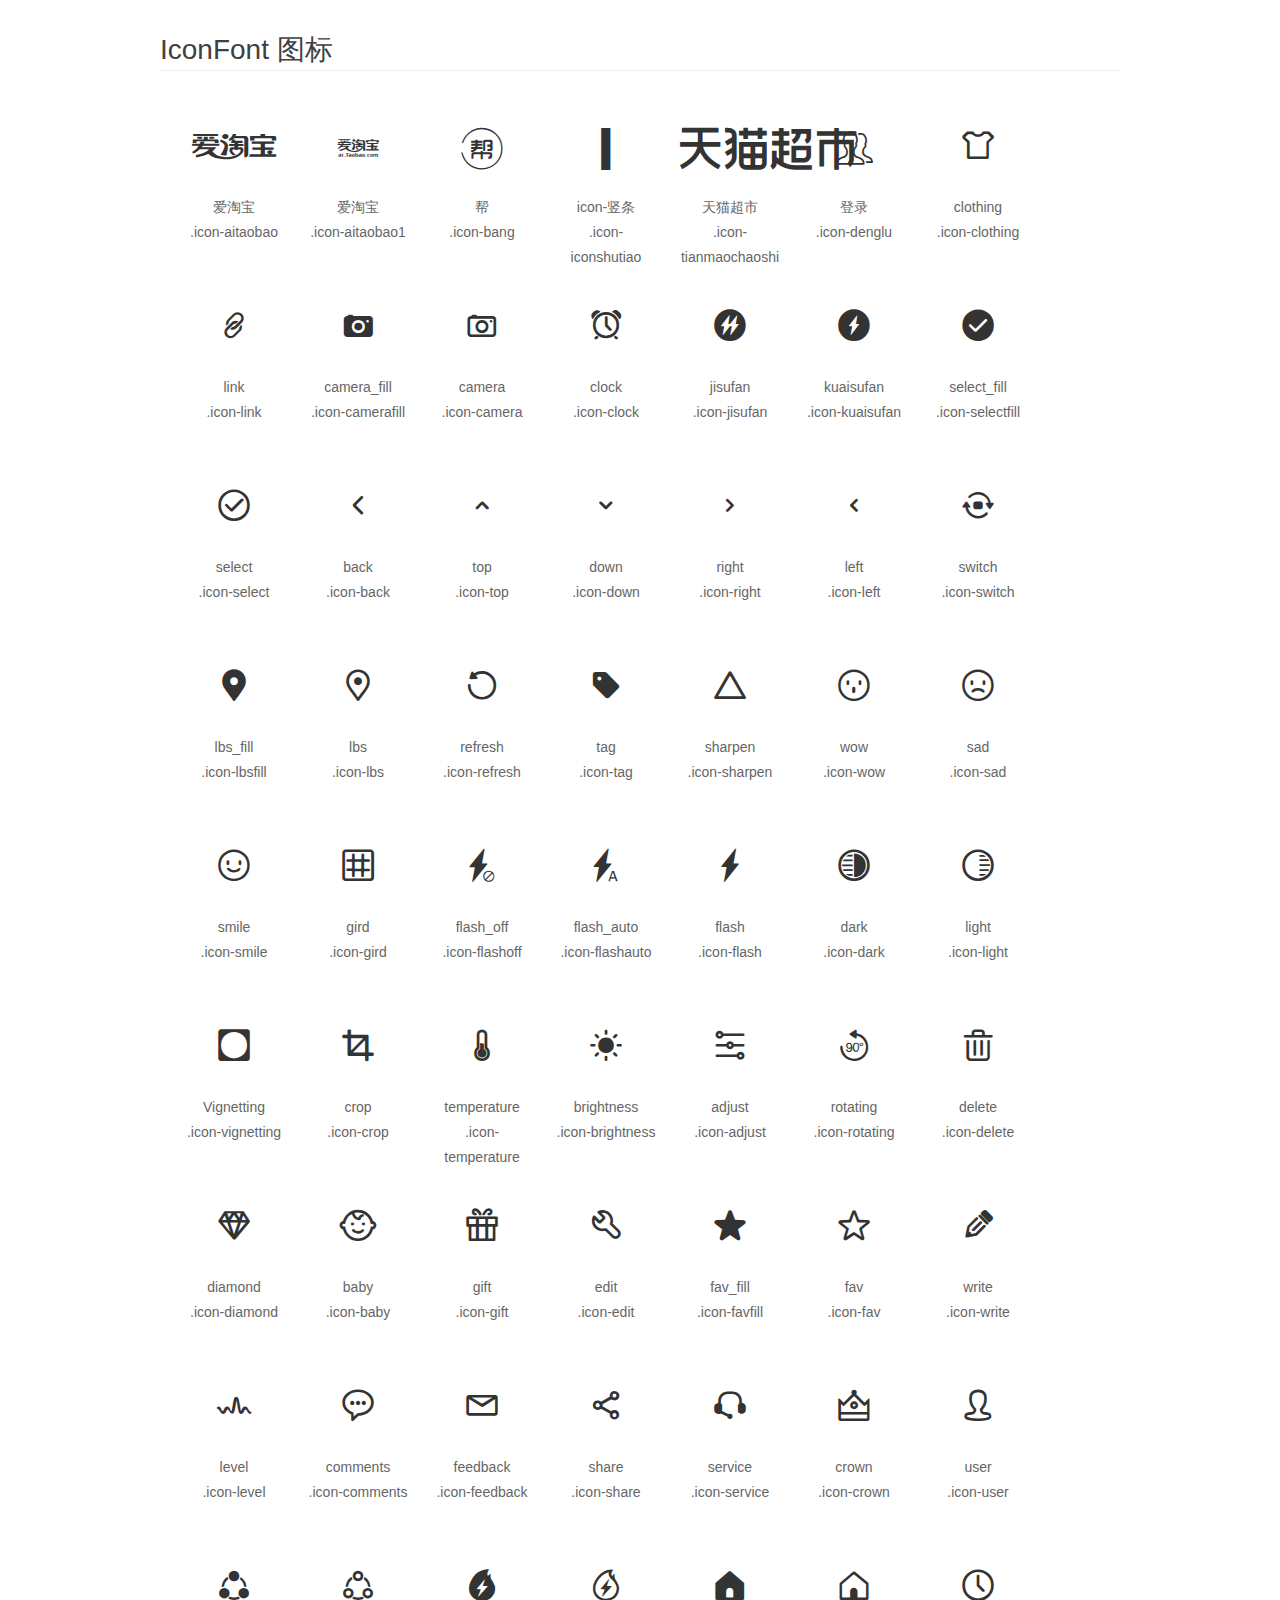
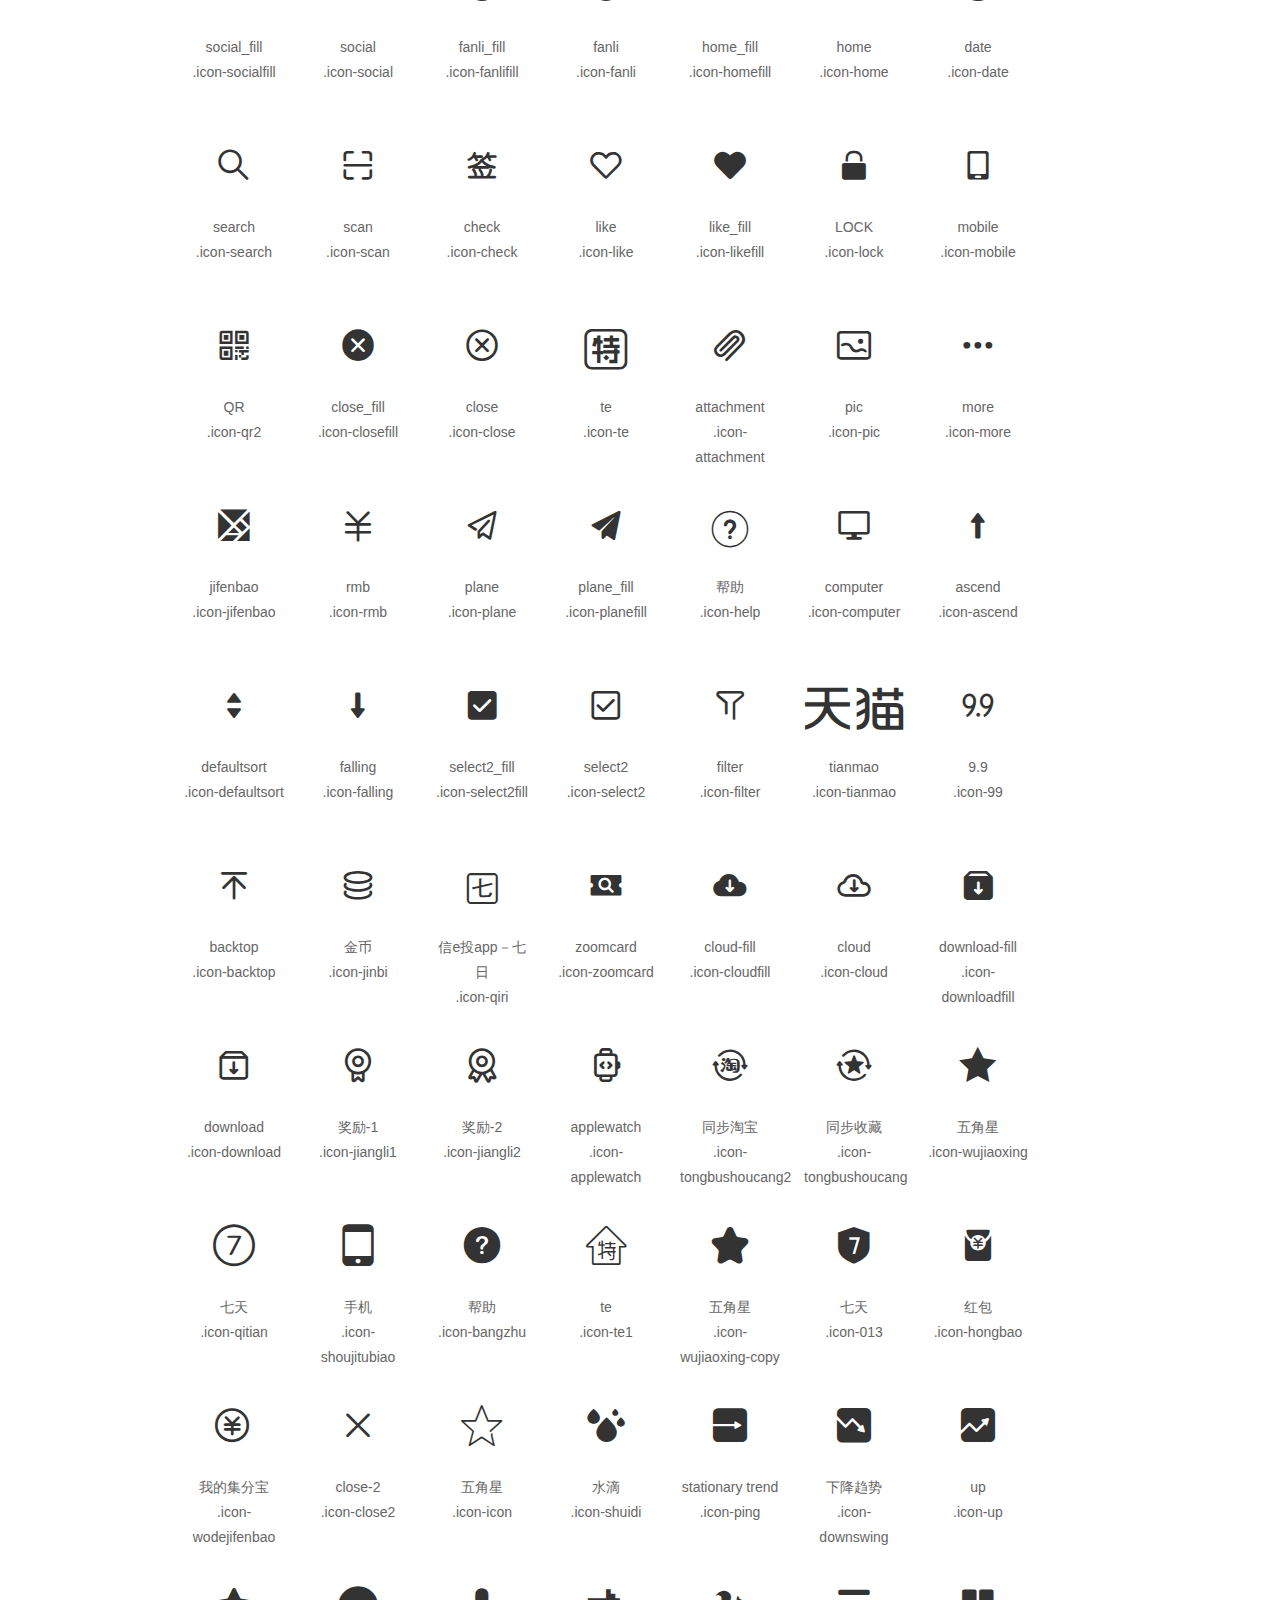
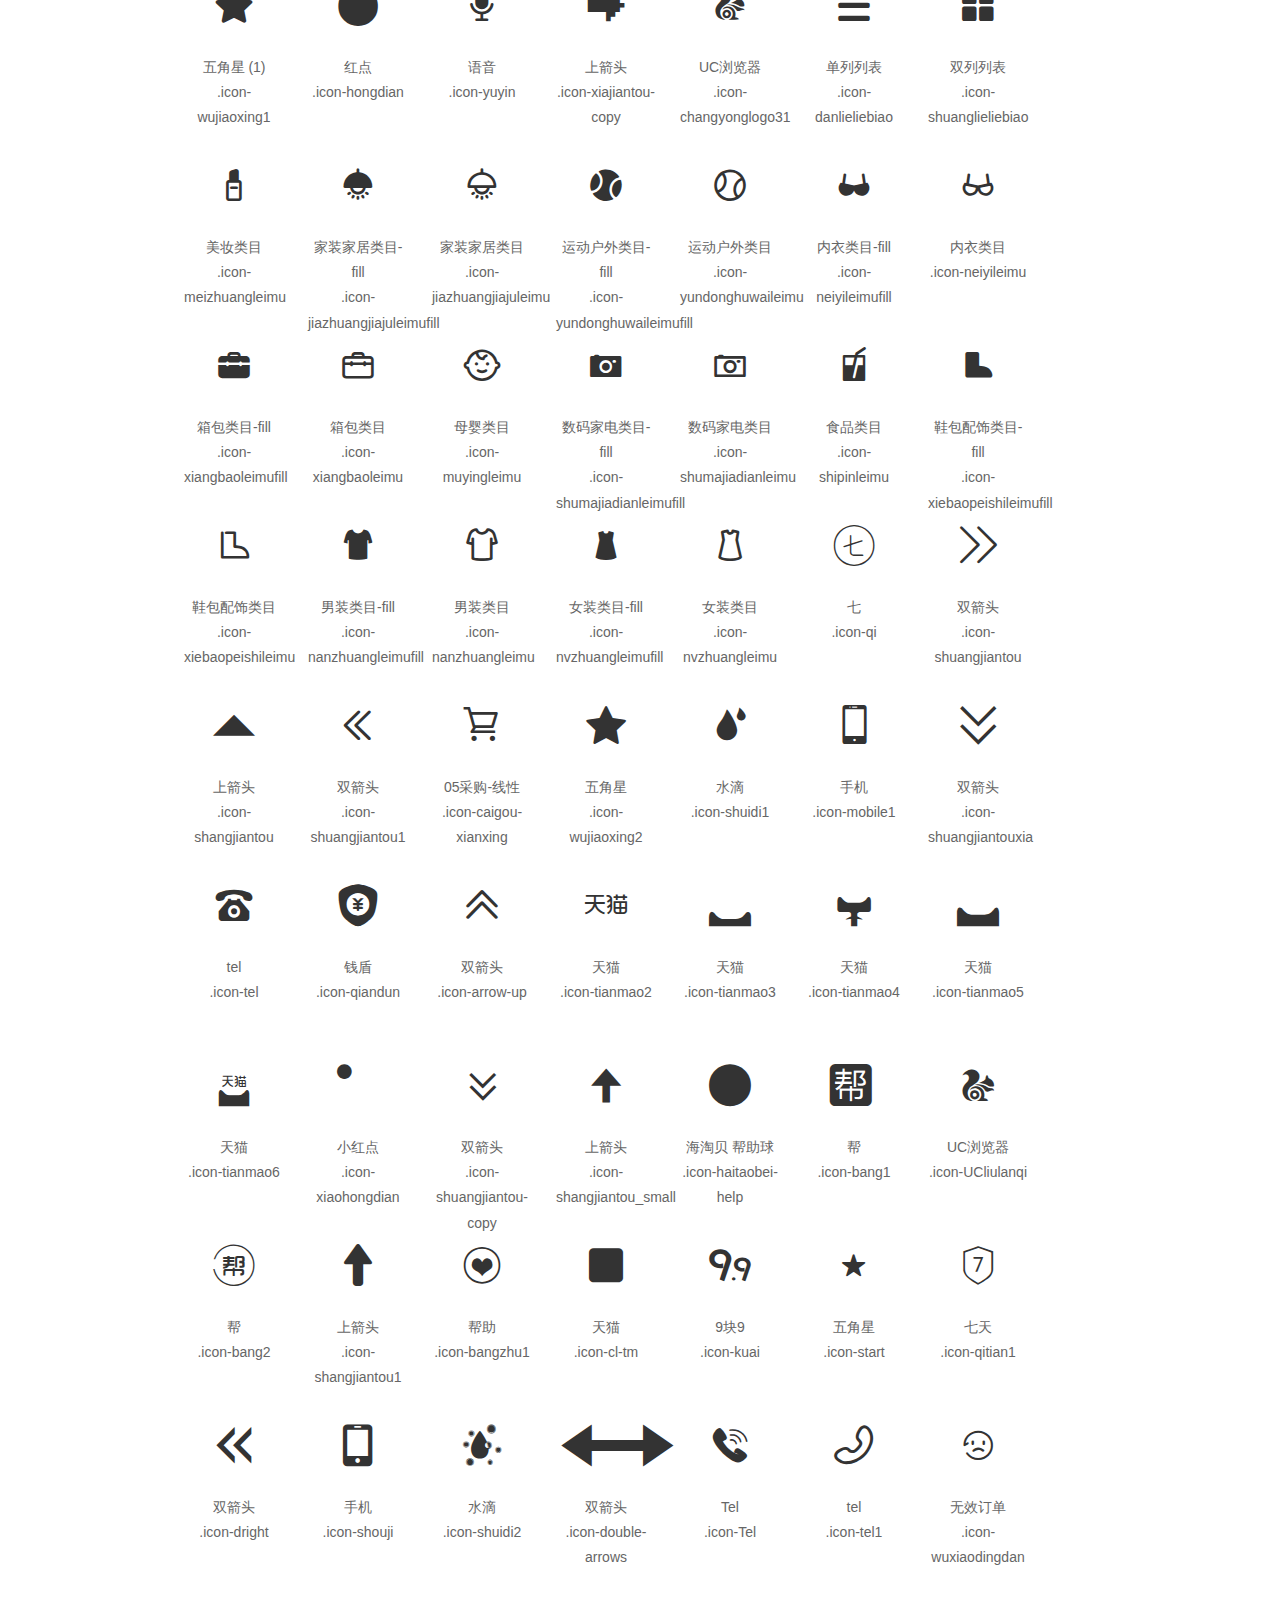
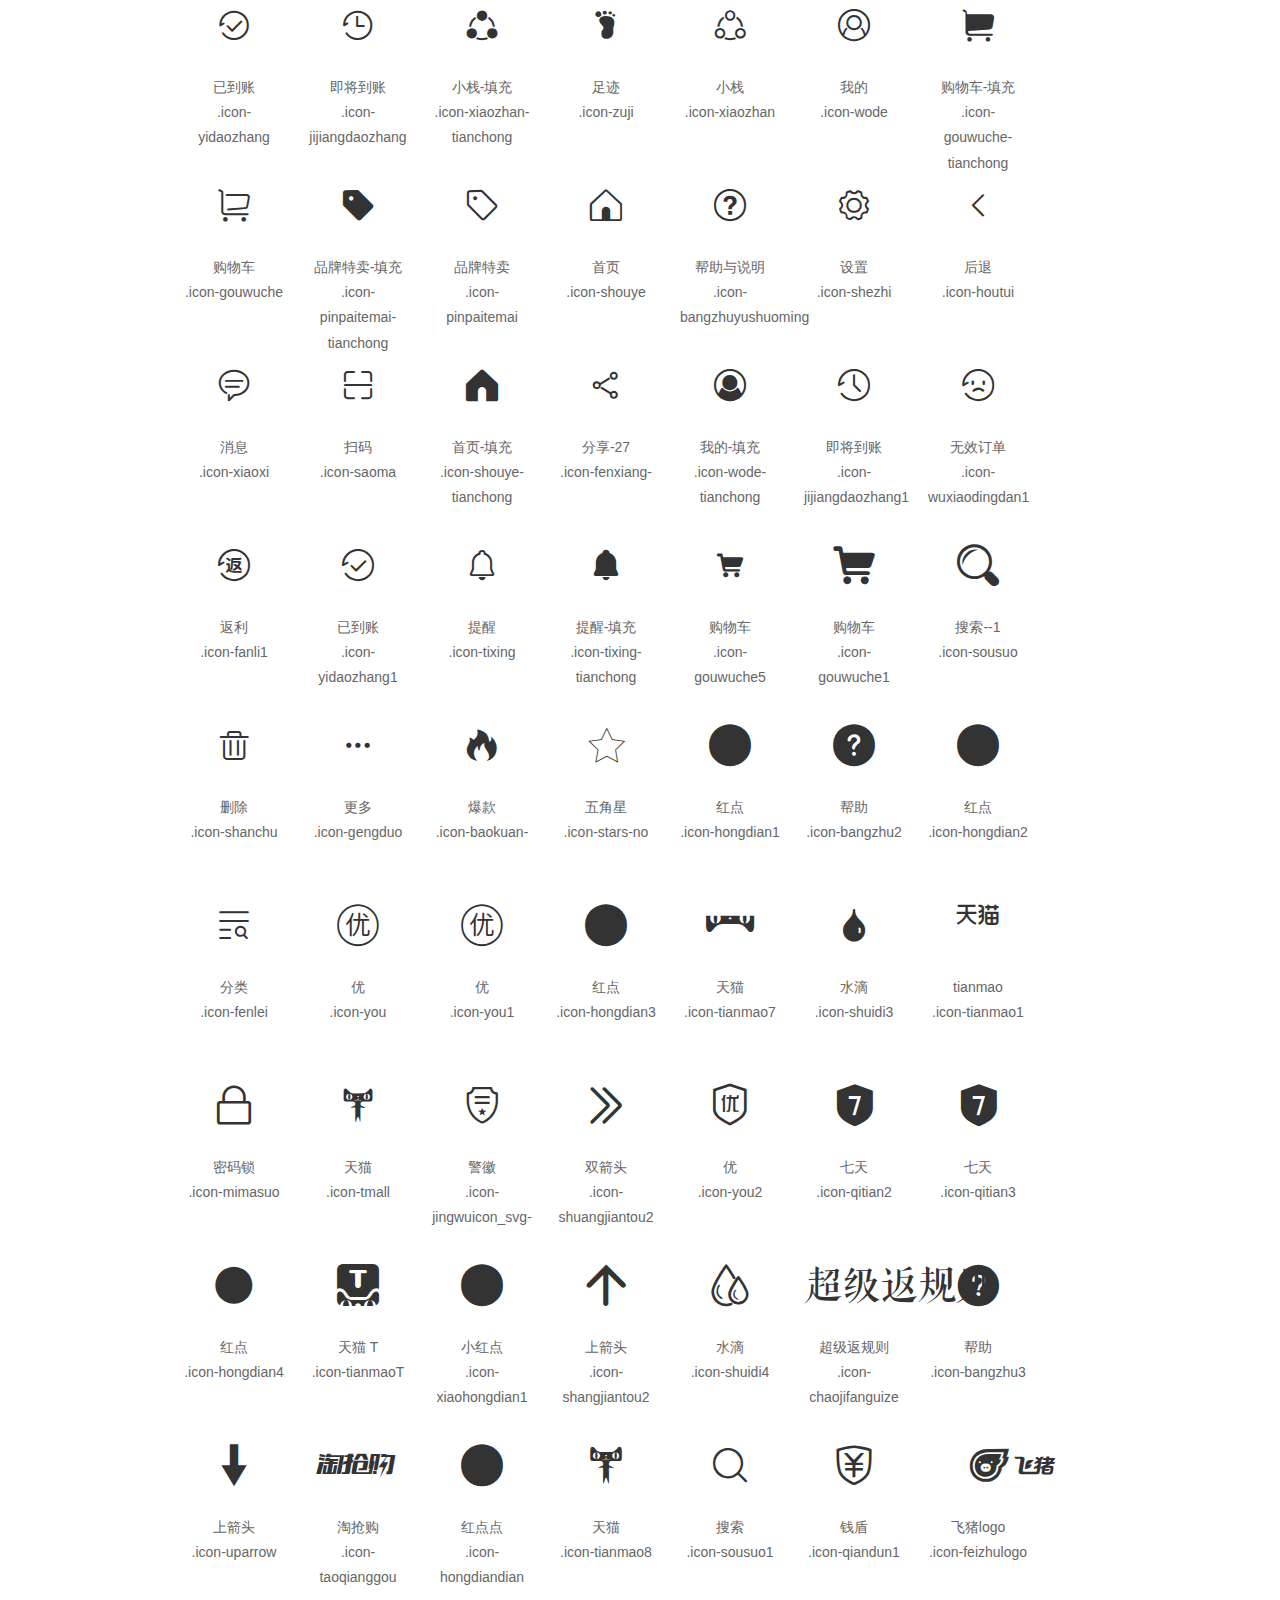
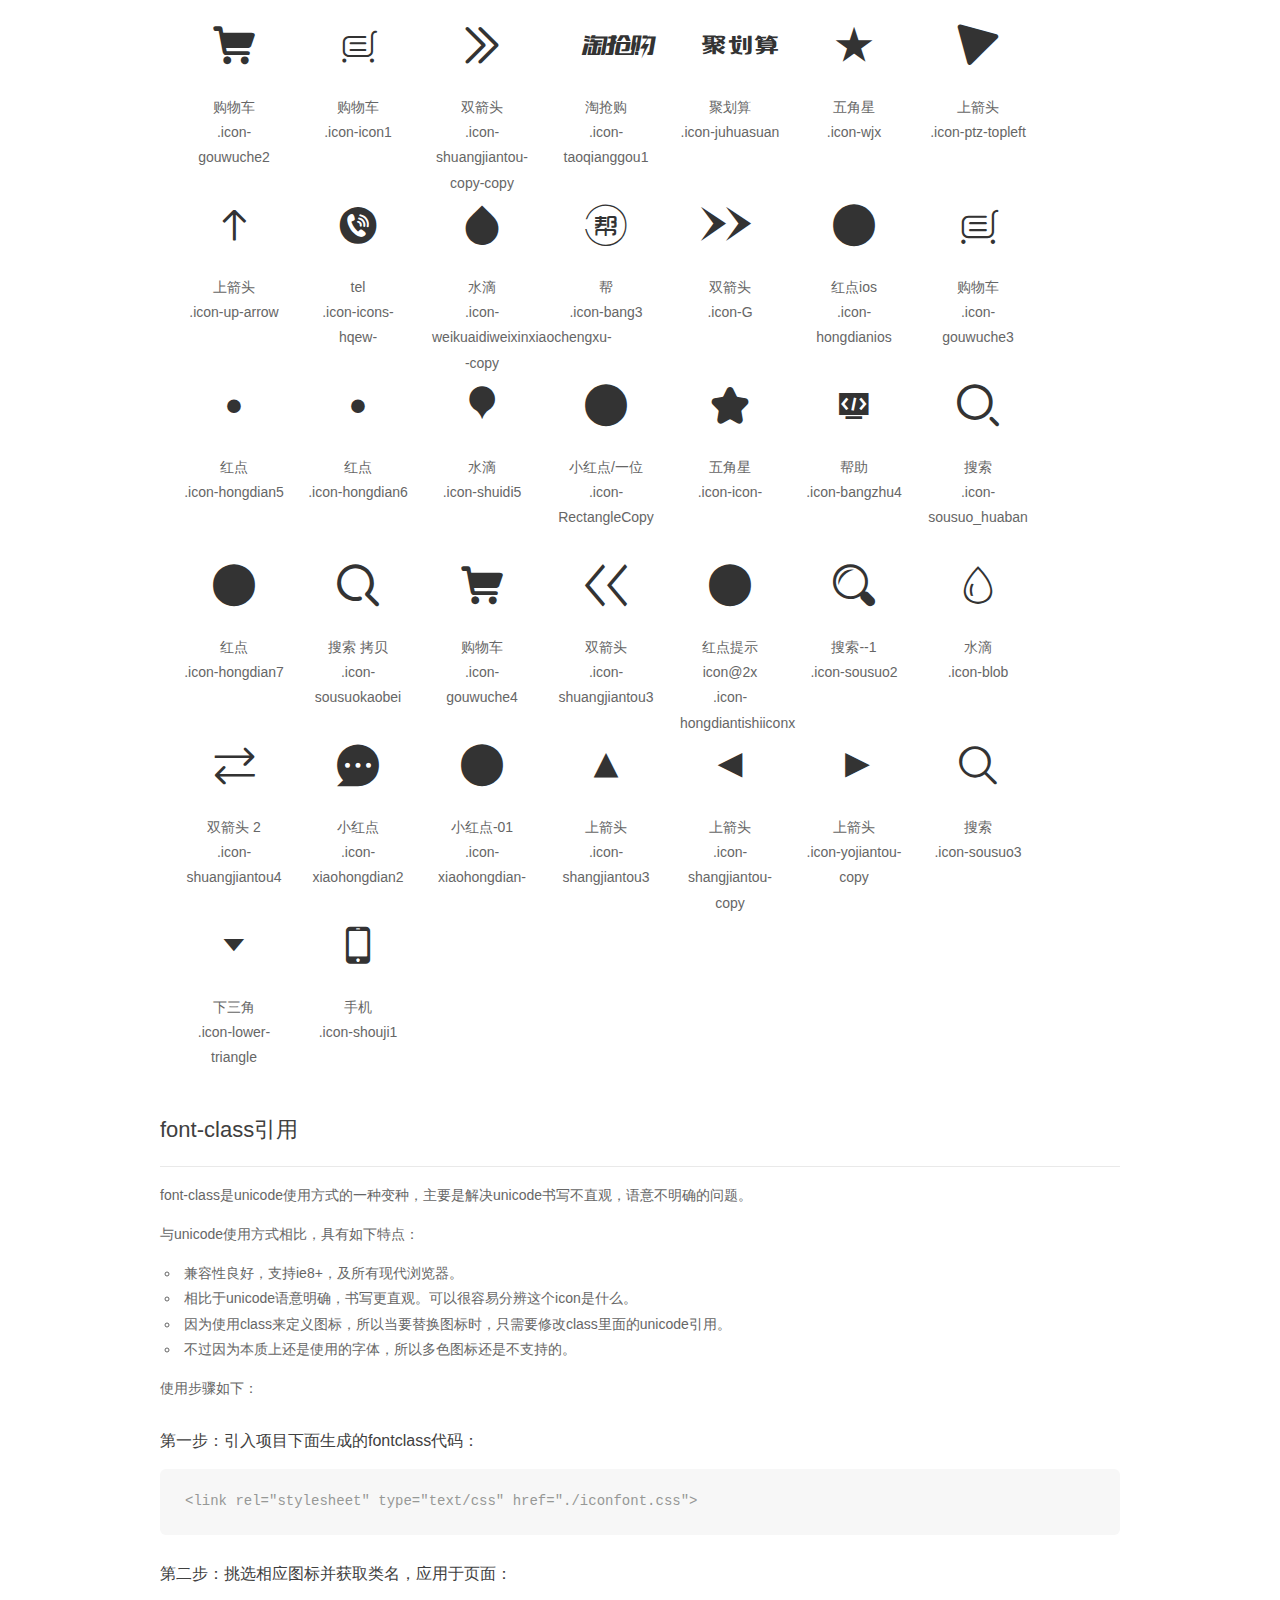
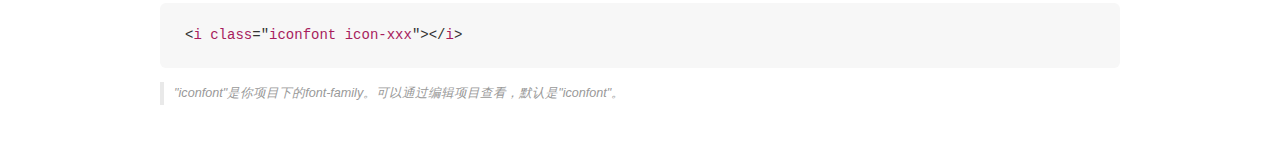
<file: iconfont/demo_fontclass.html>
<!DOCTYPE html>
<html>
<head>
    <meta charset="utf-8"/>
    <title>IconFont</title>
    <link rel="stylesheet" href="demo.css">
    <link rel="stylesheet" href="iconfont.css">
</head>
<body>
    <div class="main markdown">
        <h1>IconFont 图标</h1>
        <ul class="icon_lists clear">
            
                <li>
                <i class="icon iconfont icon-aitaobao"></i>
                    <div class="name">爱淘宝</div>
                    <div class="fontclass">.icon-aitaobao</div>
                </li>
            
                <li>
                <i class="icon iconfont icon-aitaobao1"></i>
                    <div class="name">爱淘宝</div>
                    <div class="fontclass">.icon-aitaobao1</div>
                </li>
            
                <li>
                <i class="icon iconfont icon-bang"></i>
                    <div class="name">帮</div>
                    <div class="fontclass">.icon-bang</div>
                </li>
            
                <li>
                <i class="icon iconfont icon-iconshutiao"></i>
                    <div class="name">icon-竖条</div>
                    <div class="fontclass">.icon-iconshutiao</div>
                </li>
            
                <li>
                <i class="icon iconfont icon-tianmaochaoshi"></i>
                    <div class="name">天猫超市</div>
                    <div class="fontclass">.icon-tianmaochaoshi</div>
                </li>
            
                <li>
                <i class="icon iconfont icon-denglu"></i>
                    <div class="name">登录</div>
                    <div class="fontclass">.icon-denglu</div>
                </li>
            
                <li>
                <i class="icon iconfont icon-clothing"></i>
                    <div class="name">clothing</div>
                    <div class="fontclass">.icon-clothing</div>
                </li>
            
                <li>
                <i class="icon iconfont icon-link"></i>
                    <div class="name">link</div>
                    <div class="fontclass">.icon-link</div>
                </li>
            
                <li>
                <i class="icon iconfont icon-camerafill"></i>
                    <div class="name">camera_fill</div>
                    <div class="fontclass">.icon-camerafill</div>
                </li>
            
                <li>
                <i class="icon iconfont icon-camera"></i>
                    <div class="name">camera</div>
                    <div class="fontclass">.icon-camera</div>
                </li>
            
                <li>
                <i class="icon iconfont icon-clock"></i>
                    <div class="name">clock</div>
                    <div class="fontclass">.icon-clock</div>
                </li>
            
                <li>
                <i class="icon iconfont icon-jisufan"></i>
                    <div class="name">jisufan</div>
                    <div class="fontclass">.icon-jisufan</div>
                </li>
            
                <li>
                <i class="icon iconfont icon-kuaisufan"></i>
                    <div class="name">kuaisufan</div>
                    <div class="fontclass">.icon-kuaisufan</div>
                </li>
            
                <li>
                <i class="icon iconfont icon-selectfill"></i>
                    <div class="name">select_fill</div>
                    <div class="fontclass">.icon-selectfill</div>
                </li>
            
                <li>
                <i class="icon iconfont icon-select"></i>
                    <div class="name">select</div>
                    <div class="fontclass">.icon-select</div>
                </li>
            
                <li>
                <i class="icon iconfont icon-back"></i>
                    <div class="name">back</div>
                    <div class="fontclass">.icon-back</div>
                </li>
            
                <li>
                <i class="icon iconfont icon-top"></i>
                    <div class="name">top</div>
                    <div class="fontclass">.icon-top</div>
                </li>
            
                <li>
                <i class="icon iconfont icon-down"></i>
                    <div class="name">down</div>
                    <div class="fontclass">.icon-down</div>
                </li>
            
                <li>
                <i class="icon iconfont icon-right"></i>
                    <div class="name">right</div>
                    <div class="fontclass">.icon-right</div>
                </li>
            
                <li>
                <i class="icon iconfont icon-left"></i>
                    <div class="name">left</div>
                    <div class="fontclass">.icon-left</div>
                </li>
            
                <li>
                <i class="icon iconfont icon-switch"></i>
                    <div class="name">switch</div>
                    <div class="fontclass">.icon-switch</div>
                </li>
            
                <li>
                <i class="icon iconfont icon-lbsfill"></i>
                    <div class="name">lbs_fill</div>
                    <div class="fontclass">.icon-lbsfill</div>
                </li>
            
                <li>
                <i class="icon iconfont icon-lbs"></i>
                    <div class="name">lbs</div>
                    <div class="fontclass">.icon-lbs</div>
                </li>
            
                <li>
                <i class="icon iconfont icon-refresh"></i>
                    <div class="name">refresh</div>
                    <div class="fontclass">.icon-refresh</div>
                </li>
            
                <li>
                <i class="icon iconfont icon-tag"></i>
                    <div class="name">tag</div>
                    <div class="fontclass">.icon-tag</div>
                </li>
            
                <li>
                <i class="icon iconfont icon-sharpen"></i>
                    <div class="name">sharpen</div>
                    <div class="fontclass">.icon-sharpen</div>
                </li>
            
                <li>
                <i class="icon iconfont icon-wow"></i>
                    <div class="name">wow</div>
                    <div class="fontclass">.icon-wow</div>
                </li>
            
                <li>
                <i class="icon iconfont icon-sad"></i>
                    <div class="name">sad</div>
                    <div class="fontclass">.icon-sad</div>
                </li>
            
                <li>
                <i class="icon iconfont icon-smile"></i>
                    <div class="name">smile</div>
                    <div class="fontclass">.icon-smile</div>
                </li>
            
                <li>
                <i class="icon iconfont icon-gird"></i>
                    <div class="name">gird</div>
                    <div class="fontclass">.icon-gird</div>
                </li>
            
                <li>
                <i class="icon iconfont icon-flashoff"></i>
                    <div class="name">flash_off</div>
                    <div class="fontclass">.icon-flashoff</div>
                </li>
            
                <li>
                <i class="icon iconfont icon-flashauto"></i>
                    <div class="name">flash_auto</div>
                    <div class="fontclass">.icon-flashauto</div>
                </li>
            
                <li>
                <i class="icon iconfont icon-flash"></i>
                    <div class="name">flash</div>
                    <div class="fontclass">.icon-flash</div>
                </li>
            
                <li>
                <i class="icon iconfont icon-dark"></i>
                    <div class="name">dark</div>
                    <div class="fontclass">.icon-dark</div>
                </li>
            
                <li>
                <i class="icon iconfont icon-light"></i>
                    <div class="name">light</div>
                    <div class="fontclass">.icon-light</div>
                </li>
            
                <li>
                <i class="icon iconfont icon-vignetting"></i>
                    <div class="name">Vignetting</div>
                    <div class="fontclass">.icon-vignetting</div>
                </li>
            
                <li>
                <i class="icon iconfont icon-crop"></i>
                    <div class="name">crop</div>
                    <div class="fontclass">.icon-crop</div>
                </li>
            
                <li>
                <i class="icon iconfont icon-temperature"></i>
                    <div class="name">temperature</div>
                    <div class="fontclass">.icon-temperature</div>
                </li>
            
                <li>
                <i class="icon iconfont icon-brightness"></i>
                    <div class="name">brightness</div>
                    <div class="fontclass">.icon-brightness</div>
                </li>
            
                <li>
                <i class="icon iconfont icon-adjust"></i>
                    <div class="name">adjust</div>
                    <div class="fontclass">.icon-adjust</div>
                </li>
            
                <li>
                <i class="icon iconfont icon-rotating"></i>
                    <div class="name">rotating</div>
                    <div class="fontclass">.icon-rotating</div>
                </li>
            
                <li>
                <i class="icon iconfont icon-delete"></i>
                    <div class="name">delete</div>
                    <div class="fontclass">.icon-delete</div>
                </li>
            
                <li>
                <i class="icon iconfont icon-diamond"></i>
                    <div class="name">diamond</div>
                    <div class="fontclass">.icon-diamond</div>
                </li>
            
                <li>
                <i class="icon iconfont icon-baby"></i>
                    <div class="name">baby</div>
                    <div class="fontclass">.icon-baby</div>
                </li>
            
                <li>
                <i class="icon iconfont icon-gift"></i>
                    <div class="name">gift</div>
                    <div class="fontclass">.icon-gift</div>
                </li>
            
                <li>
                <i class="icon iconfont icon-edit"></i>
                    <div class="name">edit</div>
                    <div class="fontclass">.icon-edit</div>
                </li>
            
                <li>
                <i class="icon iconfont icon-favfill"></i>
                    <div class="name">fav_fill</div>
                    <div class="fontclass">.icon-favfill</div>
                </li>
            
                <li>
                <i class="icon iconfont icon-fav"></i>
                    <div class="name">fav</div>
                    <div class="fontclass">.icon-fav</div>
                </li>
            
                <li>
                <i class="icon iconfont icon-write"></i>
                    <div class="name">write</div>
                    <div class="fontclass">.icon-write</div>
                </li>
            
                <li>
                <i class="icon iconfont icon-level"></i>
                    <div class="name">level</div>
                    <div class="fontclass">.icon-level</div>
                </li>
            
                <li>
                <i class="icon iconfont icon-comments"></i>
                    <div class="name">comments</div>
                    <div class="fontclass">.icon-comments</div>
                </li>
            
                <li>
                <i class="icon iconfont icon-feedback"></i>
                    <div class="name">feedback</div>
                    <div class="fontclass">.icon-feedback</div>
                </li>
            
                <li>
                <i class="icon iconfont icon-share"></i>
                    <div class="name">share</div>
                    <div class="fontclass">.icon-share</div>
                </li>
            
                <li>
                <i class="icon iconfont icon-service"></i>
                    <div class="name">service</div>
                    <div class="fontclass">.icon-service</div>
                </li>
            
                <li>
                <i class="icon iconfont icon-crown"></i>
                    <div class="name">crown</div>
                    <div class="fontclass">.icon-crown</div>
                </li>
            
                <li>
                <i class="icon iconfont icon-user"></i>
                    <div class="name">user</div>
                    <div class="fontclass">.icon-user</div>
                </li>
            
                <li>
                <i class="icon iconfont icon-socialfill"></i>
                    <div class="name">social_fill</div>
                    <div class="fontclass">.icon-socialfill</div>
                </li>
            
                <li>
                <i class="icon iconfont icon-social"></i>
                    <div class="name">social</div>
                    <div class="fontclass">.icon-social</div>
                </li>
            
                <li>
                <i class="icon iconfont icon-fanlifill"></i>
                    <div class="name">fanli_fill</div>
                    <div class="fontclass">.icon-fanlifill</div>
                </li>
            
                <li>
                <i class="icon iconfont icon-fanli"></i>
                    <div class="name">fanli</div>
                    <div class="fontclass">.icon-fanli</div>
                </li>
            
                <li>
                <i class="icon iconfont icon-homefill"></i>
                    <div class="name">home_fill</div>
                    <div class="fontclass">.icon-homefill</div>
                </li>
            
                <li>
                <i class="icon iconfont icon-home"></i>
                    <div class="name">home</div>
                    <div class="fontclass">.icon-home</div>
                </li>
            
                <li>
                <i class="icon iconfont icon-date"></i>
                    <div class="name">date</div>
                    <div class="fontclass">.icon-date</div>
                </li>
            
                <li>
                <i class="icon iconfont icon-search"></i>
                    <div class="name">search</div>
                    <div class="fontclass">.icon-search</div>
                </li>
            
                <li>
                <i class="icon iconfont icon-scan"></i>
                    <div class="name">scan</div>
                    <div class="fontclass">.icon-scan</div>
                </li>
            
                <li>
                <i class="icon iconfont icon-check"></i>
                    <div class="name">check</div>
                    <div class="fontclass">.icon-check</div>
                </li>
            
                <li>
                <i class="icon iconfont icon-like"></i>
                    <div class="name">like</div>
                    <div class="fontclass">.icon-like</div>
                </li>
            
                <li>
                <i class="icon iconfont icon-likefill"></i>
                    <div class="name">like_fill</div>
                    <div class="fontclass">.icon-likefill</div>
                </li>
            
                <li>
                <i class="icon iconfont icon-lock"></i>
                    <div class="name">LOCK</div>
                    <div class="fontclass">.icon-lock</div>
                </li>
            
                <li>
                <i class="icon iconfont icon-mobile"></i>
                    <div class="name">mobile</div>
                    <div class="fontclass">.icon-mobile</div>
                </li>
            
                <li>
                <i class="icon iconfont icon-qr2"></i>
                    <div class="name">QR</div>
                    <div class="fontclass">.icon-qr2</div>
                </li>
            
                <li>
                <i class="icon iconfont icon-closefill"></i>
                    <div class="name">close_fill</div>
                    <div class="fontclass">.icon-closefill</div>
                </li>
            
                <li>
                <i class="icon iconfont icon-close"></i>
                    <div class="name">close</div>
                    <div class="fontclass">.icon-close</div>
                </li>
            
                <li>
                <i class="icon iconfont icon-te"></i>
                    <div class="name">te</div>
                    <div class="fontclass">.icon-te</div>
                </li>
            
                <li>
                <i class="icon iconfont icon-attachment"></i>
                    <div class="name"> attachment</div>
                    <div class="fontclass">.icon-attachment</div>
                </li>
            
                <li>
                <i class="icon iconfont icon-pic"></i>
                    <div class="name">pic</div>
                    <div class="fontclass">.icon-pic</div>
                </li>
            
                <li>
                <i class="icon iconfont icon-more"></i>
                    <div class="name">more</div>
                    <div class="fontclass">.icon-more</div>
                </li>
            
                <li>
                <i class="icon iconfont icon-jifenbao"></i>
                    <div class="name">jifenbao</div>
                    <div class="fontclass">.icon-jifenbao</div>
                </li>
            
                <li>
                <i class="icon iconfont icon-rmb"></i>
                    <div class="name">rmb</div>
                    <div class="fontclass">.icon-rmb</div>
                </li>
            
                <li>
                <i class="icon iconfont icon-plane"></i>
                    <div class="name">plane</div>
                    <div class="fontclass">.icon-plane</div>
                </li>
            
                <li>
                <i class="icon iconfont icon-planefill"></i>
                    <div class="name">plane_fill</div>
                    <div class="fontclass">.icon-planefill</div>
                </li>
            
                <li>
                <i class="icon iconfont icon-help"></i>
                    <div class="name">帮助</div>
                    <div class="fontclass">.icon-help</div>
                </li>
            
                <li>
                <i class="icon iconfont icon-computer"></i>
                    <div class="name">computer</div>
                    <div class="fontclass">.icon-computer</div>
                </li>
            
                <li>
                <i class="icon iconfont icon-ascend"></i>
                    <div class="name">ascend</div>
                    <div class="fontclass">.icon-ascend</div>
                </li>
            
                <li>
                <i class="icon iconfont icon-defaultsort"></i>
                    <div class="name">defaultsort</div>
                    <div class="fontclass">.icon-defaultsort</div>
                </li>
            
                <li>
                <i class="icon iconfont icon-falling"></i>
                    <div class="name">falling</div>
                    <div class="fontclass">.icon-falling</div>
                </li>
            
                <li>
                <i class="icon iconfont icon-select2fill"></i>
                    <div class="name">select2_fill</div>
                    <div class="fontclass">.icon-select2fill</div>
                </li>
            
                <li>
                <i class="icon iconfont icon-select2"></i>
                    <div class="name">select2</div>
                    <div class="fontclass">.icon-select2</div>
                </li>
            
                <li>
                <i class="icon iconfont icon-filter"></i>
                    <div class="name">filter</div>
                    <div class="fontclass">.icon-filter</div>
                </li>
            
                <li>
                <i class="icon iconfont icon-tianmao"></i>
                    <div class="name">tianmao</div>
                    <div class="fontclass">.icon-tianmao</div>
                </li>
            
                <li>
                <i class="icon iconfont icon-99"></i>
                    <div class="name">9.9</div>
                    <div class="fontclass">.icon-99</div>
                </li>
            
                <li>
                <i class="icon iconfont icon-backtop"></i>
                    <div class="name">backtop</div>
                    <div class="fontclass">.icon-backtop</div>
                </li>
            
                <li>
                <i class="icon iconfont icon-jinbi"></i>
                    <div class="name">金币</div>
                    <div class="fontclass">.icon-jinbi</div>
                </li>
            
                <li>
                <i class="icon iconfont icon-qiri"></i>
                    <div class="name">信e投app－七日</div>
                    <div class="fontclass">.icon-qiri</div>
                </li>
            
                <li>
                <i class="icon iconfont icon-zoomcard"></i>
                    <div class="name">zoomcard</div>
                    <div class="fontclass">.icon-zoomcard</div>
                </li>
            
                <li>
                <i class="icon iconfont icon-cloudfill"></i>
                    <div class="name">cloud-fill</div>
                    <div class="fontclass">.icon-cloudfill</div>
                </li>
            
                <li>
                <i class="icon iconfont icon-cloud"></i>
                    <div class="name">cloud</div>
                    <div class="fontclass">.icon-cloud</div>
                </li>
            
                <li>
                <i class="icon iconfont icon-downloadfill"></i>
                    <div class="name">download-fill</div>
                    <div class="fontclass">.icon-downloadfill</div>
                </li>
            
                <li>
                <i class="icon iconfont icon-download"></i>
                    <div class="name">download</div>
                    <div class="fontclass">.icon-download</div>
                </li>
            
                <li>
                <i class="icon iconfont icon-jiangli1"></i>
                    <div class="name">奖励-1</div>
                    <div class="fontclass">.icon-jiangli1</div>
                </li>
            
                <li>
                <i class="icon iconfont icon-jiangli2"></i>
                    <div class="name">奖励-2</div>
                    <div class="fontclass">.icon-jiangli2</div>
                </li>
            
                <li>
                <i class="icon iconfont icon-applewatch"></i>
                    <div class="name">applewatch</div>
                    <div class="fontclass">.icon-applewatch</div>
                </li>
            
                <li>
                <i class="icon iconfont icon-tongbushoucang2"></i>
                    <div class="name">同步淘宝</div>
                    <div class="fontclass">.icon-tongbushoucang2</div>
                </li>
            
                <li>
                <i class="icon iconfont icon-tongbushoucang"></i>
                    <div class="name">同步收藏</div>
                    <div class="fontclass">.icon-tongbushoucang</div>
                </li>
            
                <li>
                <i class="icon iconfont icon-wujiaoxing"></i>
                    <div class="name">五角星</div>
                    <div class="fontclass">.icon-wujiaoxing</div>
                </li>
            
                <li>
                <i class="icon iconfont icon-qitian"></i>
                    <div class="name">七天</div>
                    <div class="fontclass">.icon-qitian</div>
                </li>
            
                <li>
                <i class="icon iconfont icon-shoujitubiao"></i>
                    <div class="name">手机</div>
                    <div class="fontclass">.icon-shoujitubiao</div>
                </li>
            
                <li>
                <i class="icon iconfont icon-bangzhu"></i>
                    <div class="name">帮助</div>
                    <div class="fontclass">.icon-bangzhu</div>
                </li>
            
                <li>
                <i class="icon iconfont icon-te1"></i>
                    <div class="name">te</div>
                    <div class="fontclass">.icon-te1</div>
                </li>
            
                <li>
                <i class="icon iconfont icon-wujiaoxing-copy"></i>
                    <div class="name">五角星</div>
                    <div class="fontclass">.icon-wujiaoxing-copy</div>
                </li>
            
                <li>
                <i class="icon iconfont icon-013"></i>
                    <div class="name">七天</div>
                    <div class="fontclass">.icon-013</div>
                </li>
            
                <li>
                <i class="icon iconfont icon-hongbao"></i>
                    <div class="name">红包</div>
                    <div class="fontclass">.icon-hongbao</div>
                </li>
            
                <li>
                <i class="icon iconfont icon-wodejifenbao"></i>
                    <div class="name">我的集分宝</div>
                    <div class="fontclass">.icon-wodejifenbao</div>
                </li>
            
                <li>
                <i class="icon iconfont icon-close2"></i>
                    <div class="name">close-2</div>
                    <div class="fontclass">.icon-close2</div>
                </li>
            
                <li>
                <i class="icon iconfont icon-icon"></i>
                    <div class="name">五角星</div>
                    <div class="fontclass">.icon-icon</div>
                </li>
            
                <li>
                <i class="icon iconfont icon-shuidi"></i>
                    <div class="name">水滴</div>
                    <div class="fontclass">.icon-shuidi</div>
                </li>
            
                <li>
                <i class="icon iconfont icon-ping"></i>
                    <div class="name">stationary trend</div>
                    <div class="fontclass">.icon-ping</div>
                </li>
            
                <li>
                <i class="icon iconfont icon-downswing"></i>
                    <div class="name">下降趋势</div>
                    <div class="fontclass">.icon-downswing</div>
                </li>
            
                <li>
                <i class="icon iconfont icon-up"></i>
                    <div class="name">up</div>
                    <div class="fontclass">.icon-up</div>
                </li>
            
                <li>
                <i class="icon iconfont icon-wujiaoxing1"></i>
                    <div class="name">五角星 (1)</div>
                    <div class="fontclass">.icon-wujiaoxing1</div>
                </li>
            
                <li>
                <i class="icon iconfont icon-hongdian"></i>
                    <div class="name">红点</div>
                    <div class="fontclass">.icon-hongdian</div>
                </li>
            
                <li>
                <i class="icon iconfont icon-yuyin"></i>
                    <div class="name">语音</div>
                    <div class="fontclass">.icon-yuyin</div>
                </li>
            
                <li>
                <i class="icon iconfont icon-xiajiantou-copy"></i>
                    <div class="name">上箭头</div>
                    <div class="fontclass">.icon-xiajiantou-copy</div>
                </li>
            
                <li>
                <i class="icon iconfont icon-changyonglogo31"></i>
                    <div class="name">UC浏览器</div>
                    <div class="fontclass">.icon-changyonglogo31</div>
                </li>
            
                <li>
                <i class="icon iconfont icon-danlieliebiao"></i>
                    <div class="name">单列列表</div>
                    <div class="fontclass">.icon-danlieliebiao</div>
                </li>
            
                <li>
                <i class="icon iconfont icon-shuanglieliebiao"></i>
                    <div class="name">双列列表</div>
                    <div class="fontclass">.icon-shuanglieliebiao</div>
                </li>
            
                <li>
                <i class="icon iconfont icon-meizhuangleimu"></i>
                    <div class="name">美妆类目</div>
                    <div class="fontclass">.icon-meizhuangleimu</div>
                </li>
            
                <li>
                <i class="icon iconfont icon-jiazhuangjiajuleimufill"></i>
                    <div class="name">家装家居类目-fill</div>
                    <div class="fontclass">.icon-jiazhuangjiajuleimufill</div>
                </li>
            
                <li>
                <i class="icon iconfont icon-jiazhuangjiajuleimu"></i>
                    <div class="name">家装家居类目</div>
                    <div class="fontclass">.icon-jiazhuangjiajuleimu</div>
                </li>
            
                <li>
                <i class="icon iconfont icon-yundonghuwaileimufill"></i>
                    <div class="name">运动户外类目-fill</div>
                    <div class="fontclass">.icon-yundonghuwaileimufill</div>
                </li>
            
                <li>
                <i class="icon iconfont icon-yundonghuwaileimu"></i>
                    <div class="name">运动户外类目</div>
                    <div class="fontclass">.icon-yundonghuwaileimu</div>
                </li>
            
                <li>
                <i class="icon iconfont icon-neiyileimufill"></i>
                    <div class="name">内衣类目-fill</div>
                    <div class="fontclass">.icon-neiyileimufill</div>
                </li>
            
                <li>
                <i class="icon iconfont icon-neiyileimu"></i>
                    <div class="name">内衣类目</div>
                    <div class="fontclass">.icon-neiyileimu</div>
                </li>
            
                <li>
                <i class="icon iconfont icon-xiangbaoleimufill"></i>
                    <div class="name">箱包类目-fill</div>
                    <div class="fontclass">.icon-xiangbaoleimufill</div>
                </li>
            
                <li>
                <i class="icon iconfont icon-xiangbaoleimu"></i>
                    <div class="name">箱包类目</div>
                    <div class="fontclass">.icon-xiangbaoleimu</div>
                </li>
            
                <li>
                <i class="icon iconfont icon-muyingleimu"></i>
                    <div class="name">母婴类目</div>
                    <div class="fontclass">.icon-muyingleimu</div>
                </li>
            
                <li>
                <i class="icon iconfont icon-shumajiadianleimufill"></i>
                    <div class="name">数码家电类目-fill</div>
                    <div class="fontclass">.icon-shumajiadianleimufill</div>
                </li>
            
                <li>
                <i class="icon iconfont icon-shumajiadianleimu"></i>
                    <div class="name">数码家电类目</div>
                    <div class="fontclass">.icon-shumajiadianleimu</div>
                </li>
            
                <li>
                <i class="icon iconfont icon-shipinleimu"></i>
                    <div class="name">食品类目</div>
                    <div class="fontclass">.icon-shipinleimu</div>
                </li>
            
                <li>
                <i class="icon iconfont icon-xiebaopeishileimufill"></i>
                    <div class="name">鞋包配饰类目-fill</div>
                    <div class="fontclass">.icon-xiebaopeishileimufill</div>
                </li>
            
                <li>
                <i class="icon iconfont icon-xiebaopeishileimu"></i>
                    <div class="name">鞋包配饰类目</div>
                    <div class="fontclass">.icon-xiebaopeishileimu</div>
                </li>
            
                <li>
                <i class="icon iconfont icon-nanzhuangleimufill"></i>
                    <div class="name">男装类目-fill</div>
                    <div class="fontclass">.icon-nanzhuangleimufill</div>
                </li>
            
                <li>
                <i class="icon iconfont icon-nanzhuangleimu"></i>
                    <div class="name">男装类目</div>
                    <div class="fontclass">.icon-nanzhuangleimu</div>
                </li>
            
                <li>
                <i class="icon iconfont icon-nvzhuangleimufill"></i>
                    <div class="name">女装类目-fill</div>
                    <div class="fontclass">.icon-nvzhuangleimufill</div>
                </li>
            
                <li>
                <i class="icon iconfont icon-nvzhuangleimu"></i>
                    <div class="name">女装类目</div>
                    <div class="fontclass">.icon-nvzhuangleimu</div>
                </li>
            
                <li>
                <i class="icon iconfont icon-qi"></i>
                    <div class="name">七</div>
                    <div class="fontclass">.icon-qi</div>
                </li>
            
                <li>
                <i class="icon iconfont icon-shuangjiantou"></i>
                    <div class="name">双箭头</div>
                    <div class="fontclass">.icon-shuangjiantou</div>
                </li>
            
                <li>
                <i class="icon iconfont icon-shangjiantou"></i>
                    <div class="name">上箭头</div>
                    <div class="fontclass">.icon-shangjiantou</div>
                </li>
            
                <li>
                <i class="icon iconfont icon-shuangjiantou1"></i>
                    <div class="name">双箭头</div>
                    <div class="fontclass">.icon-shuangjiantou1</div>
                </li>
            
                <li>
                <i class="icon iconfont icon-caigou-xianxing"></i>
                    <div class="name">05采购-线性</div>
                    <div class="fontclass">.icon-caigou-xianxing</div>
                </li>
            
                <li>
                <i class="icon iconfont icon-wujiaoxing2"></i>
                    <div class="name">五角星</div>
                    <div class="fontclass">.icon-wujiaoxing2</div>
                </li>
            
                <li>
                <i class="icon iconfont icon-shuidi1"></i>
                    <div class="name">水滴</div>
                    <div class="fontclass">.icon-shuidi1</div>
                </li>
            
                <li>
                <i class="icon iconfont icon-mobile1"></i>
                    <div class="name">手机</div>
                    <div class="fontclass">.icon-mobile1</div>
                </li>
            
                <li>
                <i class="icon iconfont icon-shuangjiantouxia"></i>
                    <div class="name">双箭头</div>
                    <div class="fontclass">.icon-shuangjiantouxia</div>
                </li>
            
                <li>
                <i class="icon iconfont icon-tel"></i>
                    <div class="name">tel</div>
                    <div class="fontclass">.icon-tel</div>
                </li>
            
                <li>
                <i class="icon iconfont icon-qiandun"></i>
                    <div class="name">钱盾</div>
                    <div class="fontclass">.icon-qiandun</div>
                </li>
            
                <li>
                <i class="icon iconfont icon-arrow-up"></i>
                    <div class="name">双箭头</div>
                    <div class="fontclass">.icon-arrow-up</div>
                </li>
            
                <li>
                <i class="icon iconfont icon-tianmao2"></i>
                    <div class="name">天猫</div>
                    <div class="fontclass">.icon-tianmao2</div>
                </li>
            
                <li>
                <i class="icon iconfont icon-tianmao3"></i>
                    <div class="name">天猫</div>
                    <div class="fontclass">.icon-tianmao3</div>
                </li>
            
                <li>
                <i class="icon iconfont icon-tianmao4"></i>
                    <div class="name">天猫</div>
                    <div class="fontclass">.icon-tianmao4</div>
                </li>
            
                <li>
                <i class="icon iconfont icon-tianmao5"></i>
                    <div class="name">天猫</div>
                    <div class="fontclass">.icon-tianmao5</div>
                </li>
            
                <li>
                <i class="icon iconfont icon-tianmao6"></i>
                    <div class="name">天猫</div>
                    <div class="fontclass">.icon-tianmao6</div>
                </li>
            
                <li>
                <i class="icon iconfont icon-xiaohongdian"></i>
                    <div class="name">小红点</div>
                    <div class="fontclass">.icon-xiaohongdian</div>
                </li>
            
                <li>
                <i class="icon iconfont icon-shuangjiantou-copy"></i>
                    <div class="name">双箭头</div>
                    <div class="fontclass">.icon-shuangjiantou-copy</div>
                </li>
            
                <li>
                <i class="icon iconfont icon-shangjiantou_small"></i>
                    <div class="name">上箭头</div>
                    <div class="fontclass">.icon-shangjiantou_small</div>
                </li>
            
                <li>
                <i class="icon iconfont icon-haitaobei-help"></i>
                    <div class="name">海淘贝 帮助球</div>
                    <div class="fontclass">.icon-haitaobei-help</div>
                </li>
            
                <li>
                <i class="icon iconfont icon-bang1"></i>
                    <div class="name">帮</div>
                    <div class="fontclass">.icon-bang1</div>
                </li>
            
                <li>
                <i class="icon iconfont icon-UCliulanqi"></i>
                    <div class="name">UC浏览器</div>
                    <div class="fontclass">.icon-UCliulanqi</div>
                </li>
            
                <li>
                <i class="icon iconfont icon-bang2"></i>
                    <div class="name">帮</div>
                    <div class="fontclass">.icon-bang2</div>
                </li>
            
                <li>
                <i class="icon iconfont icon-shangjiantou1"></i>
                    <div class="name">上箭头</div>
                    <div class="fontclass">.icon-shangjiantou1</div>
                </li>
            
                <li>
                <i class="icon iconfont icon-bangzhu1"></i>
                    <div class="name">帮助</div>
                    <div class="fontclass">.icon-bangzhu1</div>
                </li>
            
                <li>
                <i class="icon iconfont icon-cl-tm"></i>
                    <div class="name">天猫</div>
                    <div class="fontclass">.icon-cl-tm</div>
                </li>
            
                <li>
                <i class="icon iconfont icon-kuai"></i>
                    <div class="name">9块9</div>
                    <div class="fontclass">.icon-kuai</div>
                </li>
            
                <li>
                <i class="icon iconfont icon-start"></i>
                    <div class="name">五角星</div>
                    <div class="fontclass">.icon-start</div>
                </li>
            
                <li>
                <i class="icon iconfont icon-qitian1"></i>
                    <div class="name">七天</div>
                    <div class="fontclass">.icon-qitian1</div>
                </li>
            
                <li>
                <i class="icon iconfont icon-dright"></i>
                    <div class="name">双箭头</div>
                    <div class="fontclass">.icon-dright</div>
                </li>
            
                <li>
                <i class="icon iconfont icon-shouji"></i>
                    <div class="name">手机</div>
                    <div class="fontclass">.icon-shouji</div>
                </li>
            
                <li>
                <i class="icon iconfont icon-shuidi2"></i>
                    <div class="name">水滴</div>
                    <div class="fontclass">.icon-shuidi2</div>
                </li>
            
                <li>
                <i class="icon iconfont icon-double-arrows"></i>
                    <div class="name">双箭头</div>
                    <div class="fontclass">.icon-double-arrows</div>
                </li>
            
                <li>
                <i class="icon iconfont icon-Tel"></i>
                    <div class="name">Tel</div>
                    <div class="fontclass">.icon-Tel</div>
                </li>
            
                <li>
                <i class="icon iconfont icon-tel1"></i>
                    <div class="name">tel</div>
                    <div class="fontclass">.icon-tel1</div>
                </li>
            
                <li>
                <i class="icon iconfont icon-wuxiaodingdan"></i>
                    <div class="name">无效订单</div>
                    <div class="fontclass">.icon-wuxiaodingdan</div>
                </li>
            
                <li>
                <i class="icon iconfont icon-yidaozhang"></i>
                    <div class="name">已到账</div>
                    <div class="fontclass">.icon-yidaozhang</div>
                </li>
            
                <li>
                <i class="icon iconfont icon-jijiangdaozhang"></i>
                    <div class="name">即将到账</div>
                    <div class="fontclass">.icon-jijiangdaozhang</div>
                </li>
            
                <li>
                <i class="icon iconfont icon-xiaozhan-tianchong"></i>
                    <div class="name">小栈-填充</div>
                    <div class="fontclass">.icon-xiaozhan-tianchong</div>
                </li>
            
                <li>
                <i class="icon iconfont icon-zuji"></i>
                    <div class="name">足迹</div>
                    <div class="fontclass">.icon-zuji</div>
                </li>
            
                <li>
                <i class="icon iconfont icon-xiaozhan"></i>
                    <div class="name">小栈</div>
                    <div class="fontclass">.icon-xiaozhan</div>
                </li>
            
                <li>
                <i class="icon iconfont icon-wode"></i>
                    <div class="name">我的</div>
                    <div class="fontclass">.icon-wode</div>
                </li>
            
                <li>
                <i class="icon iconfont icon-gouwuche-tianchong"></i>
                    <div class="name">购物车-填充</div>
                    <div class="fontclass">.icon-gouwuche-tianchong</div>
                </li>
            
                <li>
                <i class="icon iconfont icon-gouwuche"></i>
                    <div class="name">购物车</div>
                    <div class="fontclass">.icon-gouwuche</div>
                </li>
            
                <li>
                <i class="icon iconfont icon-pinpaitemai-tianchong"></i>
                    <div class="name">品牌特卖-填充</div>
                    <div class="fontclass">.icon-pinpaitemai-tianchong</div>
                </li>
            
                <li>
                <i class="icon iconfont icon-pinpaitemai"></i>
                    <div class="name">品牌特卖</div>
                    <div class="fontclass">.icon-pinpaitemai</div>
                </li>
            
                <li>
                <i class="icon iconfont icon-shouye"></i>
                    <div class="name">首页</div>
                    <div class="fontclass">.icon-shouye</div>
                </li>
            
                <li>
                <i class="icon iconfont icon-bangzhuyushuoming"></i>
                    <div class="name">帮助与说明</div>
                    <div class="fontclass">.icon-bangzhuyushuoming</div>
                </li>
            
                <li>
                <i class="icon iconfont icon-shezhi"></i>
                    <div class="name">设置</div>
                    <div class="fontclass">.icon-shezhi</div>
                </li>
            
                <li>
                <i class="icon iconfont icon-houtui"></i>
                    <div class="name">后退</div>
                    <div class="fontclass">.icon-houtui</div>
                </li>
            
                <li>
                <i class="icon iconfont icon-xiaoxi"></i>
                    <div class="name">消息</div>
                    <div class="fontclass">.icon-xiaoxi</div>
                </li>
            
                <li>
                <i class="icon iconfont icon-saoma"></i>
                    <div class="name">扫码</div>
                    <div class="fontclass">.icon-saoma</div>
                </li>
            
                <li>
                <i class="icon iconfont icon-shouye-tianchong"></i>
                    <div class="name">首页-填充</div>
                    <div class="fontclass">.icon-shouye-tianchong</div>
                </li>
            
                <li>
                <i class="icon iconfont icon-fenxiang-"></i>
                    <div class="name">分享-27</div>
                    <div class="fontclass">.icon-fenxiang-</div>
                </li>
            
                <li>
                <i class="icon iconfont icon-wode-tianchong"></i>
                    <div class="name">我的-填充</div>
                    <div class="fontclass">.icon-wode-tianchong</div>
                </li>
            
                <li>
                <i class="icon iconfont icon-jijiangdaozhang1"></i>
                    <div class="name">即将到账</div>
                    <div class="fontclass">.icon-jijiangdaozhang1</div>
                </li>
            
                <li>
                <i class="icon iconfont icon-wuxiaodingdan1"></i>
                    <div class="name">无效订单</div>
                    <div class="fontclass">.icon-wuxiaodingdan1</div>
                </li>
            
                <li>
                <i class="icon iconfont icon-fanli1"></i>
                    <div class="name">返利</div>
                    <div class="fontclass">.icon-fanli1</div>
                </li>
            
                <li>
                <i class="icon iconfont icon-yidaozhang1"></i>
                    <div class="name">已到账</div>
                    <div class="fontclass">.icon-yidaozhang1</div>
                </li>
            
                <li>
                <i class="icon iconfont icon-tixing"></i>
                    <div class="name">提醒</div>
                    <div class="fontclass">.icon-tixing</div>
                </li>
            
                <li>
                <i class="icon iconfont icon-tixing-tianchong"></i>
                    <div class="name">提醒-填充</div>
                    <div class="fontclass">.icon-tixing-tianchong</div>
                </li>
            
                <li>
                <i class="icon iconfont icon-gouwuche5"></i>
                    <div class="name">购物车</div>
                    <div class="fontclass">.icon-gouwuche5</div>
                </li>
            
                <li>
                <i class="icon iconfont icon-gouwuche1"></i>
                    <div class="name">购物车</div>
                    <div class="fontclass">.icon-gouwuche1</div>
                </li>
            
                <li>
                <i class="icon iconfont icon-sousuo"></i>
                    <div class="name">搜索--1</div>
                    <div class="fontclass">.icon-sousuo</div>
                </li>
            
                <li>
                <i class="icon iconfont icon-shanchu"></i>
                    <div class="name">删除</div>
                    <div class="fontclass">.icon-shanchu</div>
                </li>
            
                <li>
                <i class="icon iconfont icon-gengduo"></i>
                    <div class="name">更多</div>
                    <div class="fontclass">.icon-gengduo</div>
                </li>
            
                <li>
                <i class="icon iconfont icon-baokuan-"></i>
                    <div class="name">爆款</div>
                    <div class="fontclass">.icon-baokuan-</div>
                </li>
            
                <li>
                <i class="icon iconfont icon-stars-no"></i>
                    <div class="name">五角星</div>
                    <div class="fontclass">.icon-stars-no</div>
                </li>
            
                <li>
                <i class="icon iconfont icon-hongdian1"></i>
                    <div class="name">红点</div>
                    <div class="fontclass">.icon-hongdian1</div>
                </li>
            
                <li>
                <i class="icon iconfont icon-bangzhu2"></i>
                    <div class="name">帮助</div>
                    <div class="fontclass">.icon-bangzhu2</div>
                </li>
            
                <li>
                <i class="icon iconfont icon-hongdian2"></i>
                    <div class="name">红点</div>
                    <div class="fontclass">.icon-hongdian2</div>
                </li>
            
                <li>
                <i class="icon iconfont icon-fenlei"></i>
                    <div class="name">分类</div>
                    <div class="fontclass">.icon-fenlei</div>
                </li>
            
                <li>
                <i class="icon iconfont icon-you"></i>
                    <div class="name">优</div>
                    <div class="fontclass">.icon-you</div>
                </li>
            
                <li>
                <i class="icon iconfont icon-you1"></i>
                    <div class="name">优</div>
                    <div class="fontclass">.icon-you1</div>
                </li>
            
                <li>
                <i class="icon iconfont icon-hongdian3"></i>
                    <div class="name">红点</div>
                    <div class="fontclass">.icon-hongdian3</div>
                </li>
            
                <li>
                <i class="icon iconfont icon-tianmao7"></i>
                    <div class="name">天猫</div>
                    <div class="fontclass">.icon-tianmao7</div>
                </li>
            
                <li>
                <i class="icon iconfont icon-shuidi3"></i>
                    <div class="name">水滴</div>
                    <div class="fontclass">.icon-shuidi3</div>
                </li>
            
                <li>
                <i class="icon iconfont icon-tianmao1"></i>
                    <div class="name">tianmao</div>
                    <div class="fontclass">.icon-tianmao1</div>
                </li>
            
                <li>
                <i class="icon iconfont icon-mimasuo"></i>
                    <div class="name">密码锁</div>
                    <div class="fontclass">.icon-mimasuo</div>
                </li>
            
                <li>
                <i class="icon iconfont icon-tmall"></i>
                    <div class="name">天猫</div>
                    <div class="fontclass">.icon-tmall</div>
                </li>
            
                <li>
                <i class="icon iconfont icon-jingwuicon_svg-"></i>
                    <div class="name">警徽</div>
                    <div class="fontclass">.icon-jingwuicon_svg-</div>
                </li>
            
                <li>
                <i class="icon iconfont icon-shuangjiantou2"></i>
                    <div class="name">双箭头</div>
                    <div class="fontclass">.icon-shuangjiantou2</div>
                </li>
            
                <li>
                <i class="icon iconfont icon-you2"></i>
                    <div class="name">优</div>
                    <div class="fontclass">.icon-you2</div>
                </li>
            
                <li>
                <i class="icon iconfont icon-qitian2"></i>
                    <div class="name">七天</div>
                    <div class="fontclass">.icon-qitian2</div>
                </li>
            
                <li>
                <i class="icon iconfont icon-qitian3"></i>
                    <div class="name">七天</div>
                    <div class="fontclass">.icon-qitian3</div>
                </li>
            
                <li>
                <i class="icon iconfont icon-hongdian4"></i>
                    <div class="name">红点</div>
                    <div class="fontclass">.icon-hongdian4</div>
                </li>
            
                <li>
                <i class="icon iconfont icon-tianmaoT"></i>
                    <div class="name">天猫 T</div>
                    <div class="fontclass">.icon-tianmaoT</div>
                </li>
            
                <li>
                <i class="icon iconfont icon-xiaohongdian1"></i>
                    <div class="name">小红点</div>
                    <div class="fontclass">.icon-xiaohongdian1</div>
                </li>
            
                <li>
                <i class="icon iconfont icon-shangjiantou2"></i>
                    <div class="name">上箭头</div>
                    <div class="fontclass">.icon-shangjiantou2</div>
                </li>
            
                <li>
                <i class="icon iconfont icon-shuidi4"></i>
                    <div class="name">水滴</div>
                    <div class="fontclass">.icon-shuidi4</div>
                </li>
            
                <li>
                <i class="icon iconfont icon-chaojifanguize"></i>
                    <div class="name">超级返规则</div>
                    <div class="fontclass">.icon-chaojifanguize</div>
                </li>
            
                <li>
                <i class="icon iconfont icon-bangzhu3"></i>
                    <div class="name">帮助</div>
                    <div class="fontclass">.icon-bangzhu3</div>
                </li>
            
                <li>
                <i class="icon iconfont icon-uparrow"></i>
                    <div class="name">上箭头</div>
                    <div class="fontclass">.icon-uparrow</div>
                </li>
            
                <li>
                <i class="icon iconfont icon-taoqianggou"></i>
                    <div class="name">淘抢购</div>
                    <div class="fontclass">.icon-taoqianggou</div>
                </li>
            
                <li>
                <i class="icon iconfont icon-hongdiandian"></i>
                    <div class="name">红点点</div>
                    <div class="fontclass">.icon-hongdiandian</div>
                </li>
            
                <li>
                <i class="icon iconfont icon-tianmao8"></i>
                    <div class="name">天猫</div>
                    <div class="fontclass">.icon-tianmao8</div>
                </li>
            
                <li>
                <i class="icon iconfont icon-sousuo1"></i>
                    <div class="name">搜索</div>
                    <div class="fontclass">.icon-sousuo1</div>
                </li>
            
                <li>
                <i class="icon iconfont icon-qiandun1"></i>
                    <div class="name">钱盾</div>
                    <div class="fontclass">.icon-qiandun1</div>
                </li>
            
                <li>
                <i class="icon iconfont icon-feizhulogo"></i>
                    <div class="name">飞猪logo</div>
                    <div class="fontclass">.icon-feizhulogo</div>
                </li>
            
                <li>
                <i class="icon iconfont icon-gouwuche2"></i>
                    <div class="name">购物车</div>
                    <div class="fontclass">.icon-gouwuche2</div>
                </li>
            
                <li>
                <i class="icon iconfont icon-icon1"></i>
                    <div class="name">购物车</div>
                    <div class="fontclass">.icon-icon1</div>
                </li>
            
                <li>
                <i class="icon iconfont icon-shuangjiantou-copy-copy"></i>
                    <div class="name">双箭头</div>
                    <div class="fontclass">.icon-shuangjiantou-copy-copy</div>
                </li>
            
                <li>
                <i class="icon iconfont icon-taoqianggou1"></i>
                    <div class="name">淘抢购</div>
                    <div class="fontclass">.icon-taoqianggou1</div>
                </li>
            
                <li>
                <i class="icon iconfont icon-juhuasuan"></i>
                    <div class="name">聚划算</div>
                    <div class="fontclass">.icon-juhuasuan</div>
                </li>
            
                <li>
                <i class="icon iconfont icon-wjx"></i>
                    <div class="name">五角星</div>
                    <div class="fontclass">.icon-wjx</div>
                </li>
            
                <li>
                <i class="icon iconfont icon-ptz-topleft"></i>
                    <div class="name">上箭头</div>
                    <div class="fontclass">.icon-ptz-topleft</div>
                </li>
            
                <li>
                <i class="icon iconfont icon-up-arrow"></i>
                    <div class="name">上箭头</div>
                    <div class="fontclass">.icon-up-arrow</div>
                </li>
            
                <li>
                <i class="icon iconfont icon-icons-hqew-"></i>
                    <div class="name">tel</div>
                    <div class="fontclass">.icon-icons-hqew-</div>
                </li>
            
                <li>
                <i class="icon iconfont icon-weikuaidiweixinxiaochengxu--copy"></i>
                    <div class="name">水滴</div>
                    <div class="fontclass">.icon-weikuaidiweixinxiaochengxu--copy</div>
                </li>
            
                <li>
                <i class="icon iconfont icon-bang3"></i>
                    <div class="name">帮</div>
                    <div class="fontclass">.icon-bang3</div>
                </li>
            
                <li>
                <i class="icon iconfont icon-G"></i>
                    <div class="name">双箭头</div>
                    <div class="fontclass">.icon-G</div>
                </li>
            
                <li>
                <i class="icon iconfont icon-hongdianios"></i>
                    <div class="name">红点ios</div>
                    <div class="fontclass">.icon-hongdianios</div>
                </li>
            
                <li>
                <i class="icon iconfont icon-gouwuche3"></i>
                    <div class="name">购物车</div>
                    <div class="fontclass">.icon-gouwuche3</div>
                </li>
            
                <li>
                <i class="icon iconfont icon-hongdian5"></i>
                    <div class="name">红点</div>
                    <div class="fontclass">.icon-hongdian5</div>
                </li>
            
                <li>
                <i class="icon iconfont icon-hongdian6"></i>
                    <div class="name">红点</div>
                    <div class="fontclass">.icon-hongdian6</div>
                </li>
            
                <li>
                <i class="icon iconfont icon-shuidi5"></i>
                    <div class="name">水滴</div>
                    <div class="fontclass">.icon-shuidi5</div>
                </li>
            
                <li>
                <i class="icon iconfont icon-RectangleCopy"></i>
                    <div class="name">小红点/一位</div>
                    <div class="fontclass">.icon-RectangleCopy</div>
                </li>
            
                <li>
                <i class="icon iconfont icon-icon-"></i>
                    <div class="name">五角星</div>
                    <div class="fontclass">.icon-icon-</div>
                </li>
            
                <li>
                <i class="icon iconfont icon-bangzhu4"></i>
                    <div class="name">帮助</div>
                    <div class="fontclass">.icon-bangzhu4</div>
                </li>
            
                <li>
                <i class="icon iconfont icon-sousuo_huaban"></i>
                    <div class="name">搜索</div>
                    <div class="fontclass">.icon-sousuo_huaban</div>
                </li>
            
                <li>
                <i class="icon iconfont icon-hongdian7"></i>
                    <div class="name">红点</div>
                    <div class="fontclass">.icon-hongdian7</div>
                </li>
            
                <li>
                <i class="icon iconfont icon-sousuokaobei"></i>
                    <div class="name">搜索 拷贝</div>
                    <div class="fontclass">.icon-sousuokaobei</div>
                </li>
            
                <li>
                <i class="icon iconfont icon-gouwuche4"></i>
                    <div class="name">购物车</div>
                    <div class="fontclass">.icon-gouwuche4</div>
                </li>
            
                <li>
                <i class="icon iconfont icon-shuangjiantou3"></i>
                    <div class="name">双箭头</div>
                    <div class="fontclass">.icon-shuangjiantou3</div>
                </li>
            
                <li>
                <i class="icon iconfont icon-hongdiantishiiconx"></i>
                    <div class="name">红点提示icon@2x</div>
                    <div class="fontclass">.icon-hongdiantishiiconx</div>
                </li>
            
                <li>
                <i class="icon iconfont icon-sousuo2"></i>
                    <div class="name">搜索--1</div>
                    <div class="fontclass">.icon-sousuo2</div>
                </li>
            
                <li>
                <i class="icon iconfont icon-blob"></i>
                    <div class="name">水滴</div>
                    <div class="fontclass">.icon-blob</div>
                </li>
            
                <li>
                <i class="icon iconfont icon-shuangjiantou4"></i>
                    <div class="name">双箭头 2</div>
                    <div class="fontclass">.icon-shuangjiantou4</div>
                </li>
            
                <li>
                <i class="icon iconfont icon-xiaohongdian2"></i>
                    <div class="name">小红点</div>
                    <div class="fontclass">.icon-xiaohongdian2</div>
                </li>
            
                <li>
                <i class="icon iconfont icon-xiaohongdian-"></i>
                    <div class="name">小红点-01</div>
                    <div class="fontclass">.icon-xiaohongdian-</div>
                </li>
            
                <li>
                <i class="icon iconfont icon-shangjiantou3"></i>
                    <div class="name">上箭头</div>
                    <div class="fontclass">.icon-shangjiantou3</div>
                </li>
            
                <li>
                <i class="icon iconfont icon-shangjiantou-copy"></i>
                    <div class="name">上箭头</div>
                    <div class="fontclass">.icon-shangjiantou-copy</div>
                </li>
            
                <li>
                <i class="icon iconfont icon-yojiantou-copy"></i>
                    <div class="name">上箭头</div>
                    <div class="fontclass">.icon-yojiantou-copy</div>
                </li>
            
                <li>
                <i class="icon iconfont icon-sousuo3"></i>
                    <div class="name">搜索</div>
                    <div class="fontclass">.icon-sousuo3</div>
                </li>
            
                <li>
                <i class="icon iconfont icon-lower-triangle"></i>
                    <div class="name">下三角</div>
                    <div class="fontclass">.icon-lower-triangle</div>
                </li>
            
                <li>
                <i class="icon iconfont icon-shouji1"></i>
                    <div class="name">手机</div>
                    <div class="fontclass">.icon-shouji1</div>
                </li>
            
        </ul>

        <h2 id="font-class-">font-class引用</h2>
        <hr>

        <p>font-class是unicode使用方式的一种变种，主要是解决unicode书写不直观，语意不明确的问题。</p>
        <p>与unicode使用方式相比，具有如下特点：</p>
        <ul>
        <li>兼容性良好，支持ie8+，及所有现代浏览器。</li>
        <li>相比于unicode语意明确，书写更直观。可以很容易分辨这个icon是什么。</li>
        <li>因为使用class来定义图标，所以当要替换图标时，只需要修改class里面的unicode引用。</li>
        <li>不过因为本质上还是使用的字体，所以多色图标还是不支持的。</li>
        </ul>
        <p>使用步骤如下：</p>
        <h3 id="-fontclass-">第一步：引入项目下面生成的fontclass代码：</h3>


        <pre><code class="lang-js hljs javascript"><span class="hljs-comment">&lt;link rel="stylesheet" type="text/css" href="./iconfont.css"&gt;</span></code></pre>
        <h3 id="-">第二步：挑选相应图标并获取类名，应用于页面：</h3>
        <pre><code class="lang-css hljs">&lt;<span class="hljs-selector-tag">i</span> <span class="hljs-selector-tag">class</span>="<span class="hljs-selector-tag">iconfont</span> <span class="hljs-selector-tag">icon-xxx</span>"&gt;&lt;/<span class="hljs-selector-tag">i</span>&gt;</code></pre>
        <blockquote>
        <p>"iconfont"是你项目下的font-family。可以通过编辑项目查看，默认是"iconfont"。</p>
        </blockquote>
    </div>
</body>
</html>
</file>
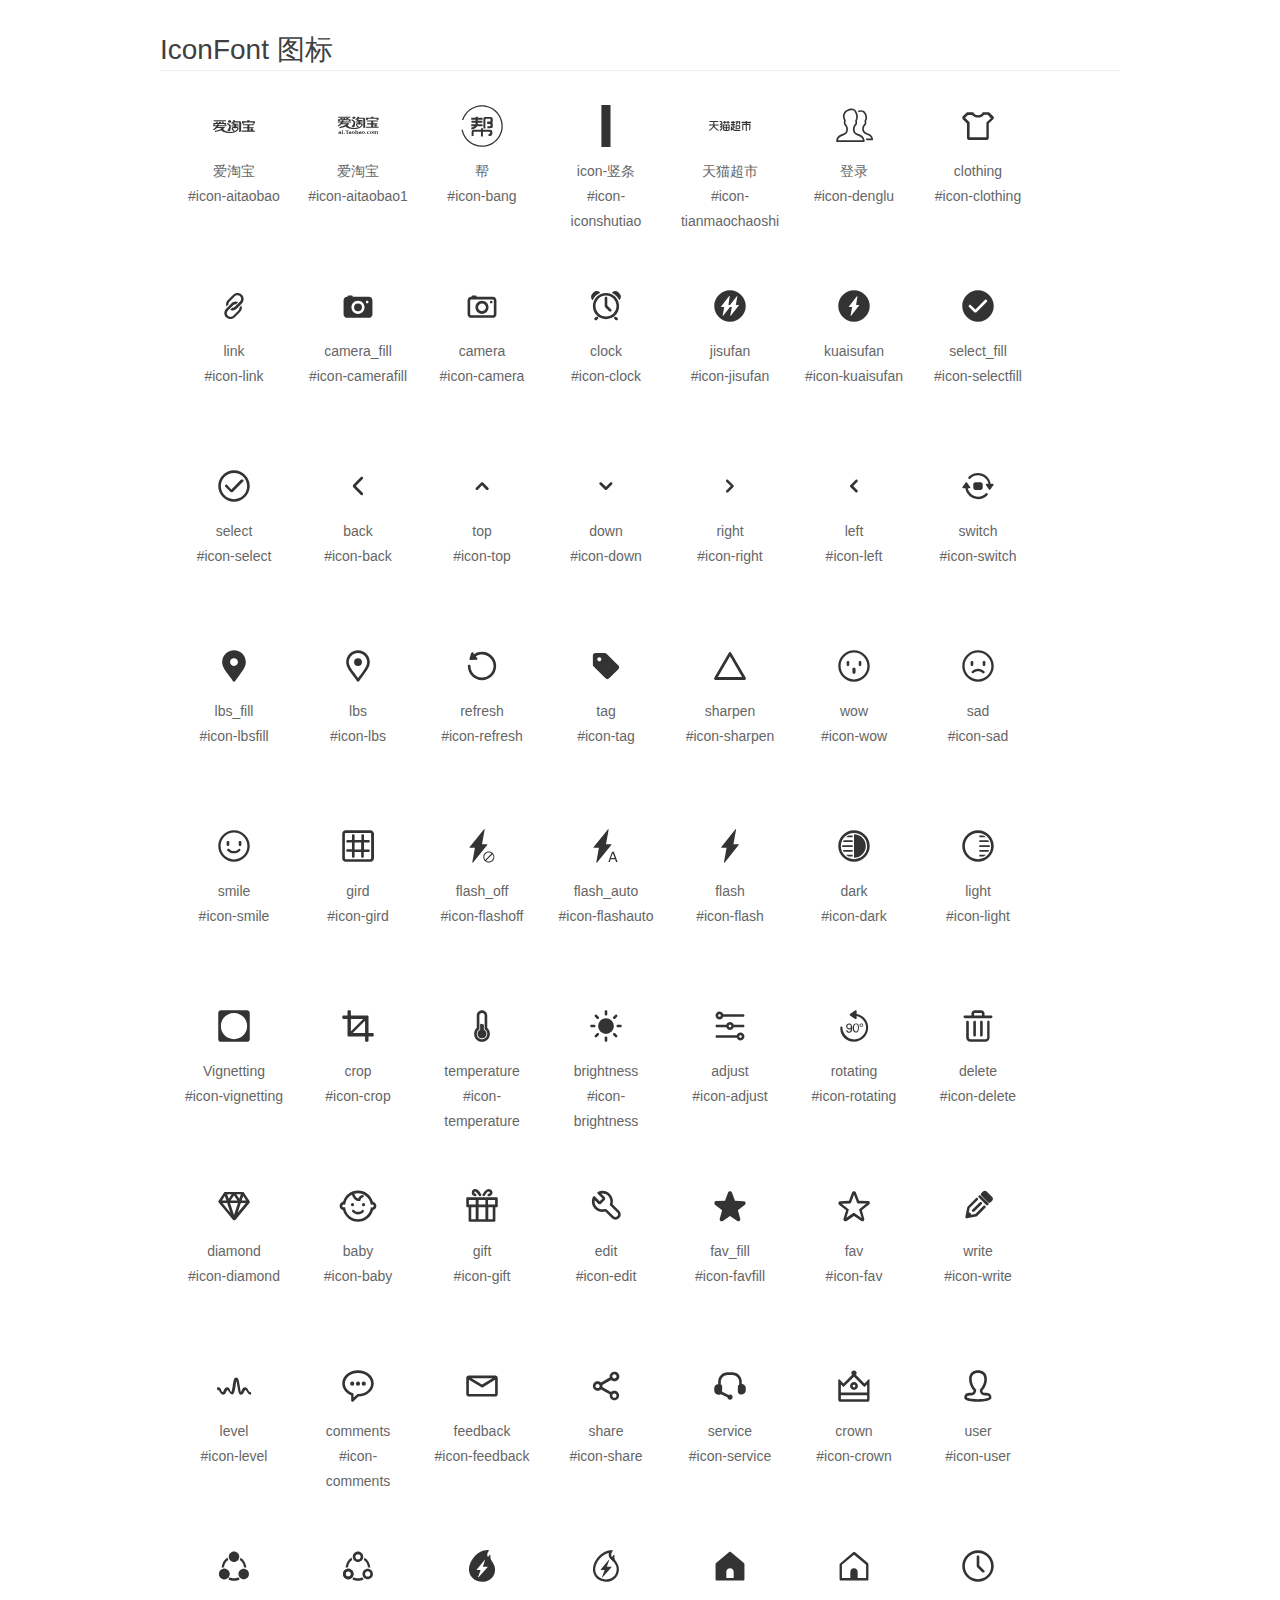
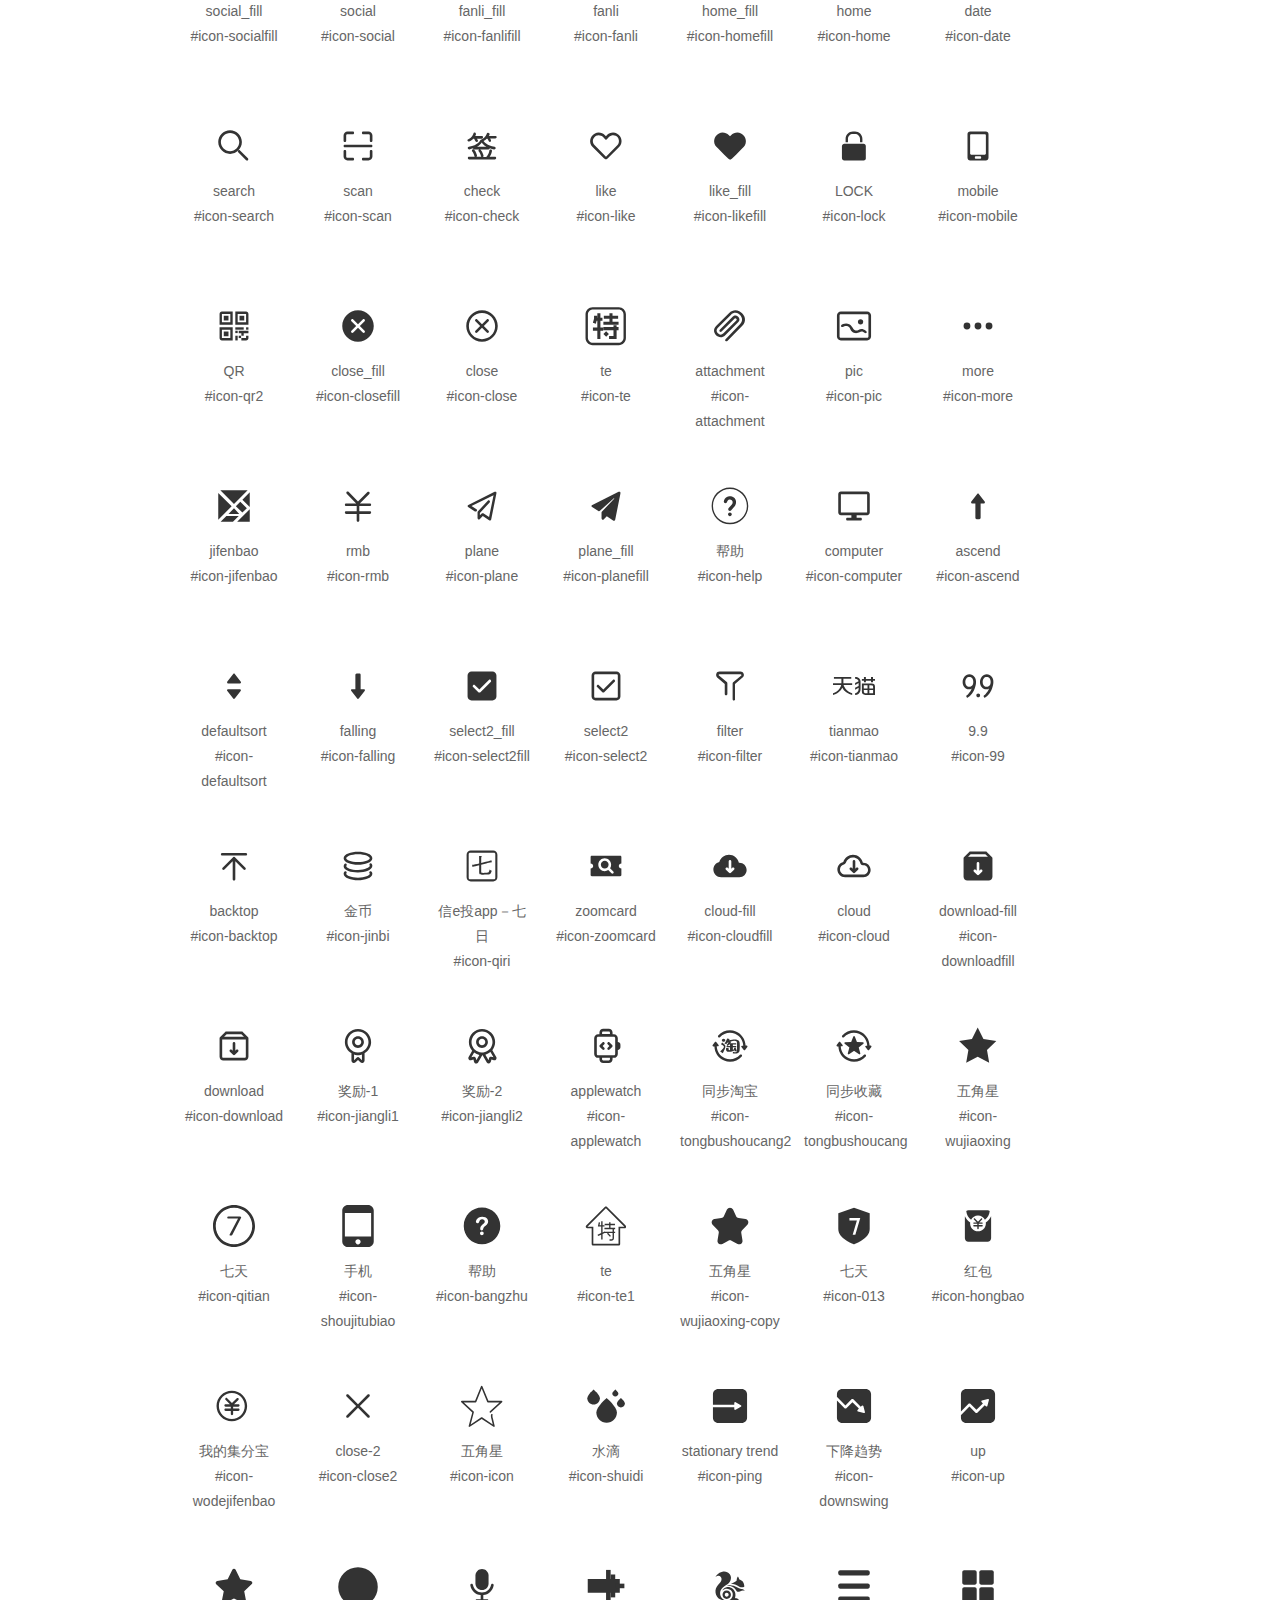
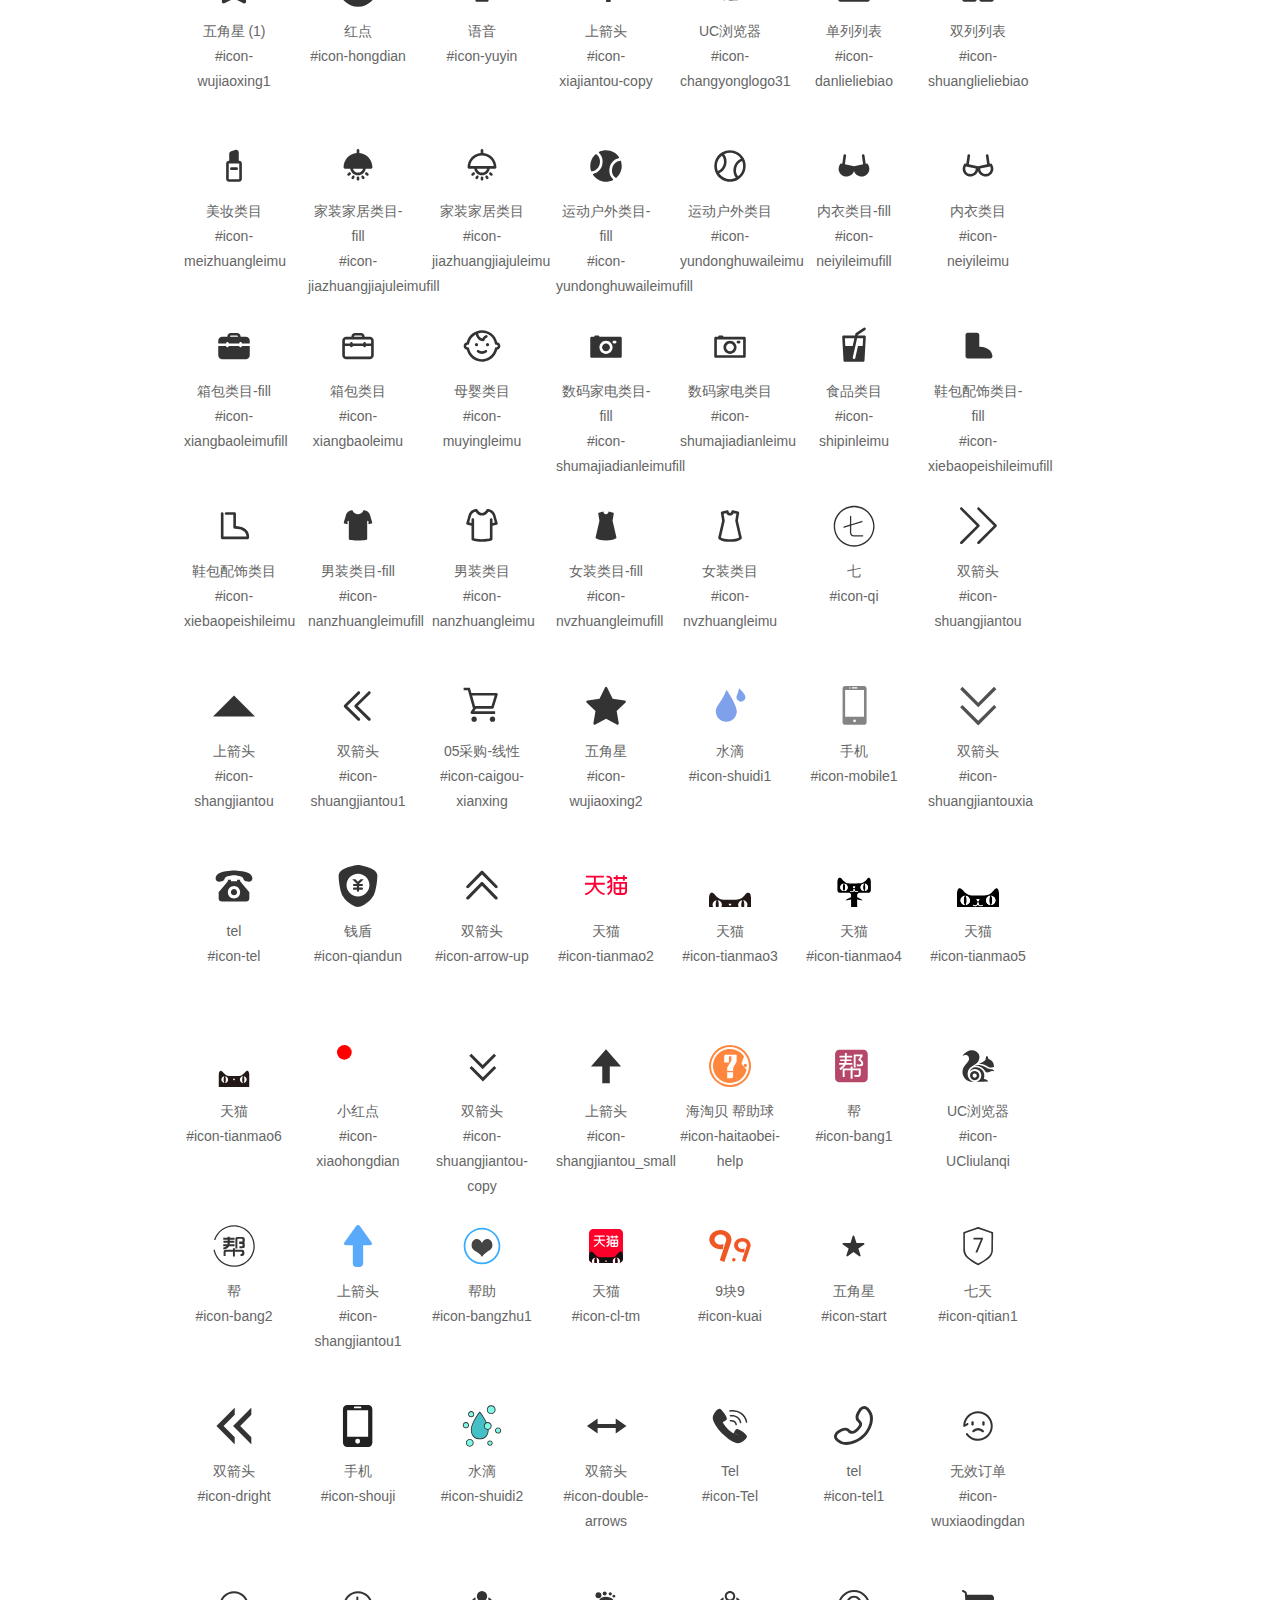
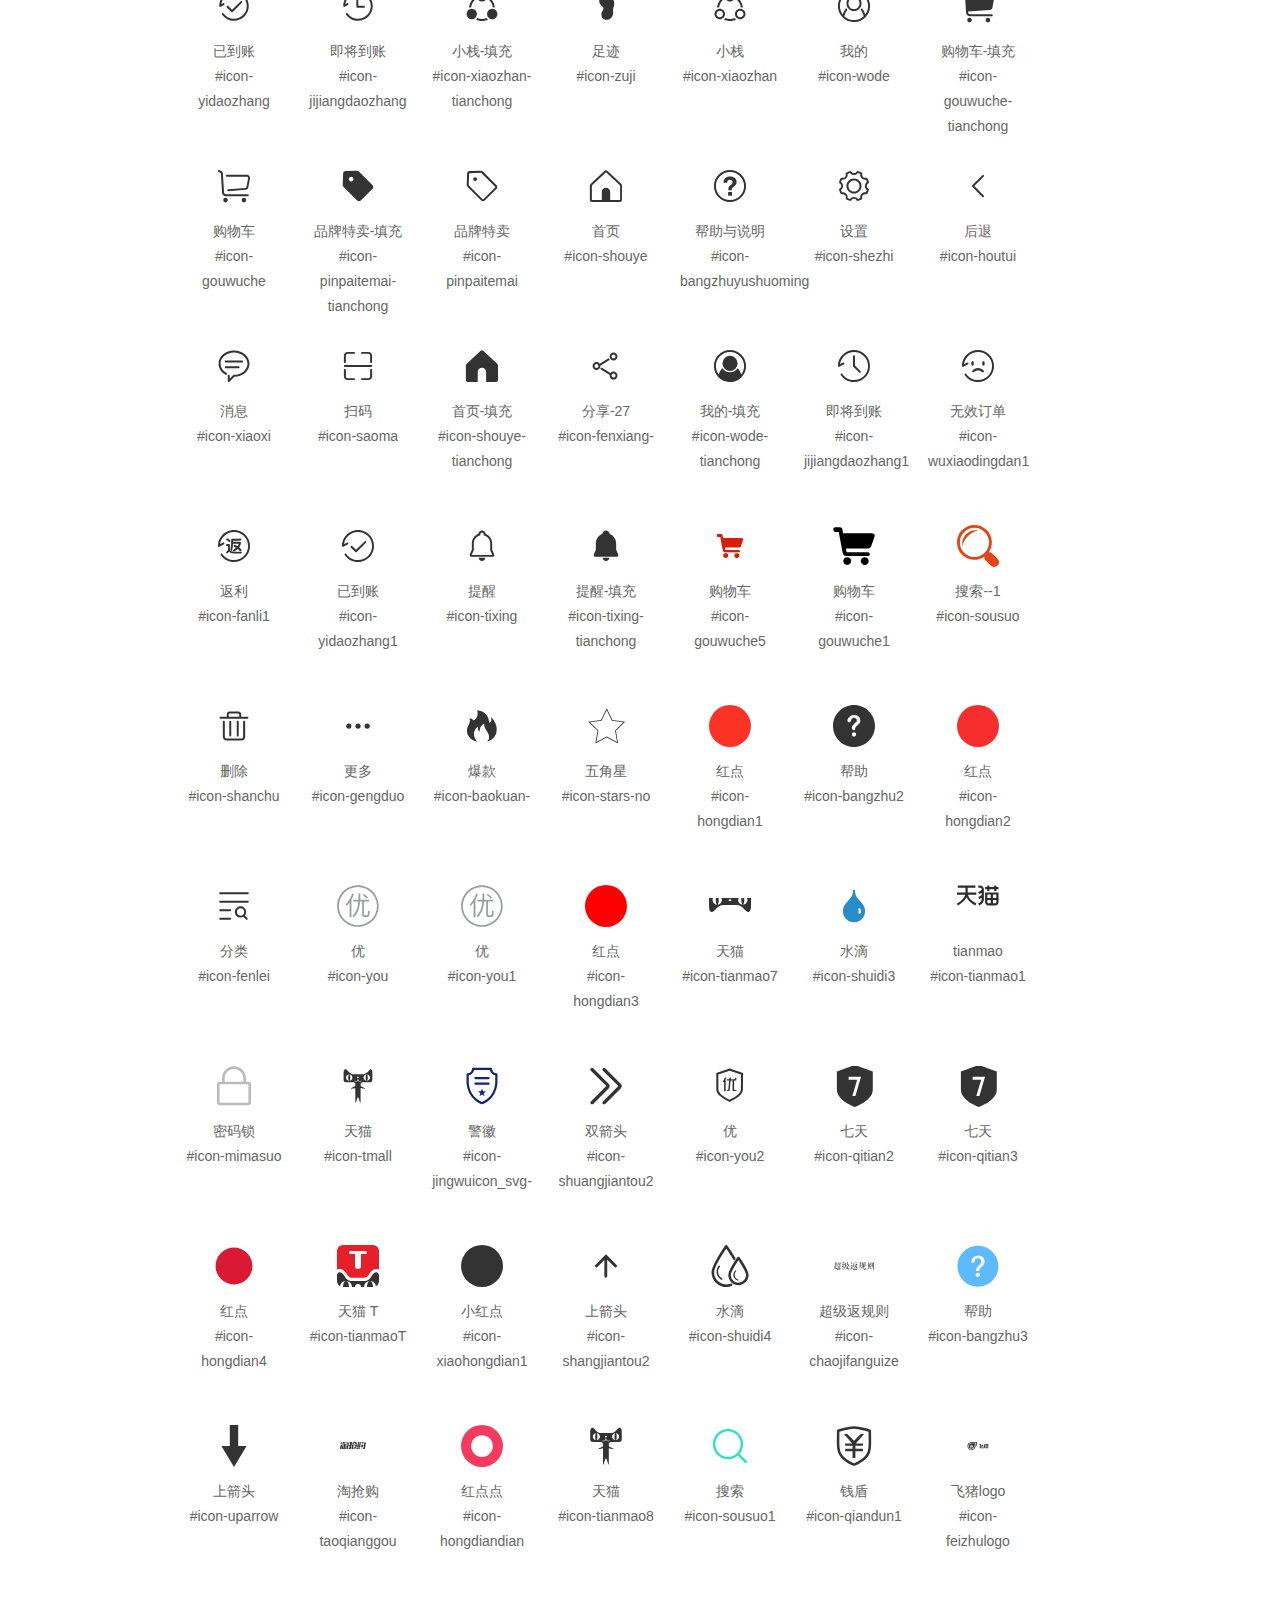
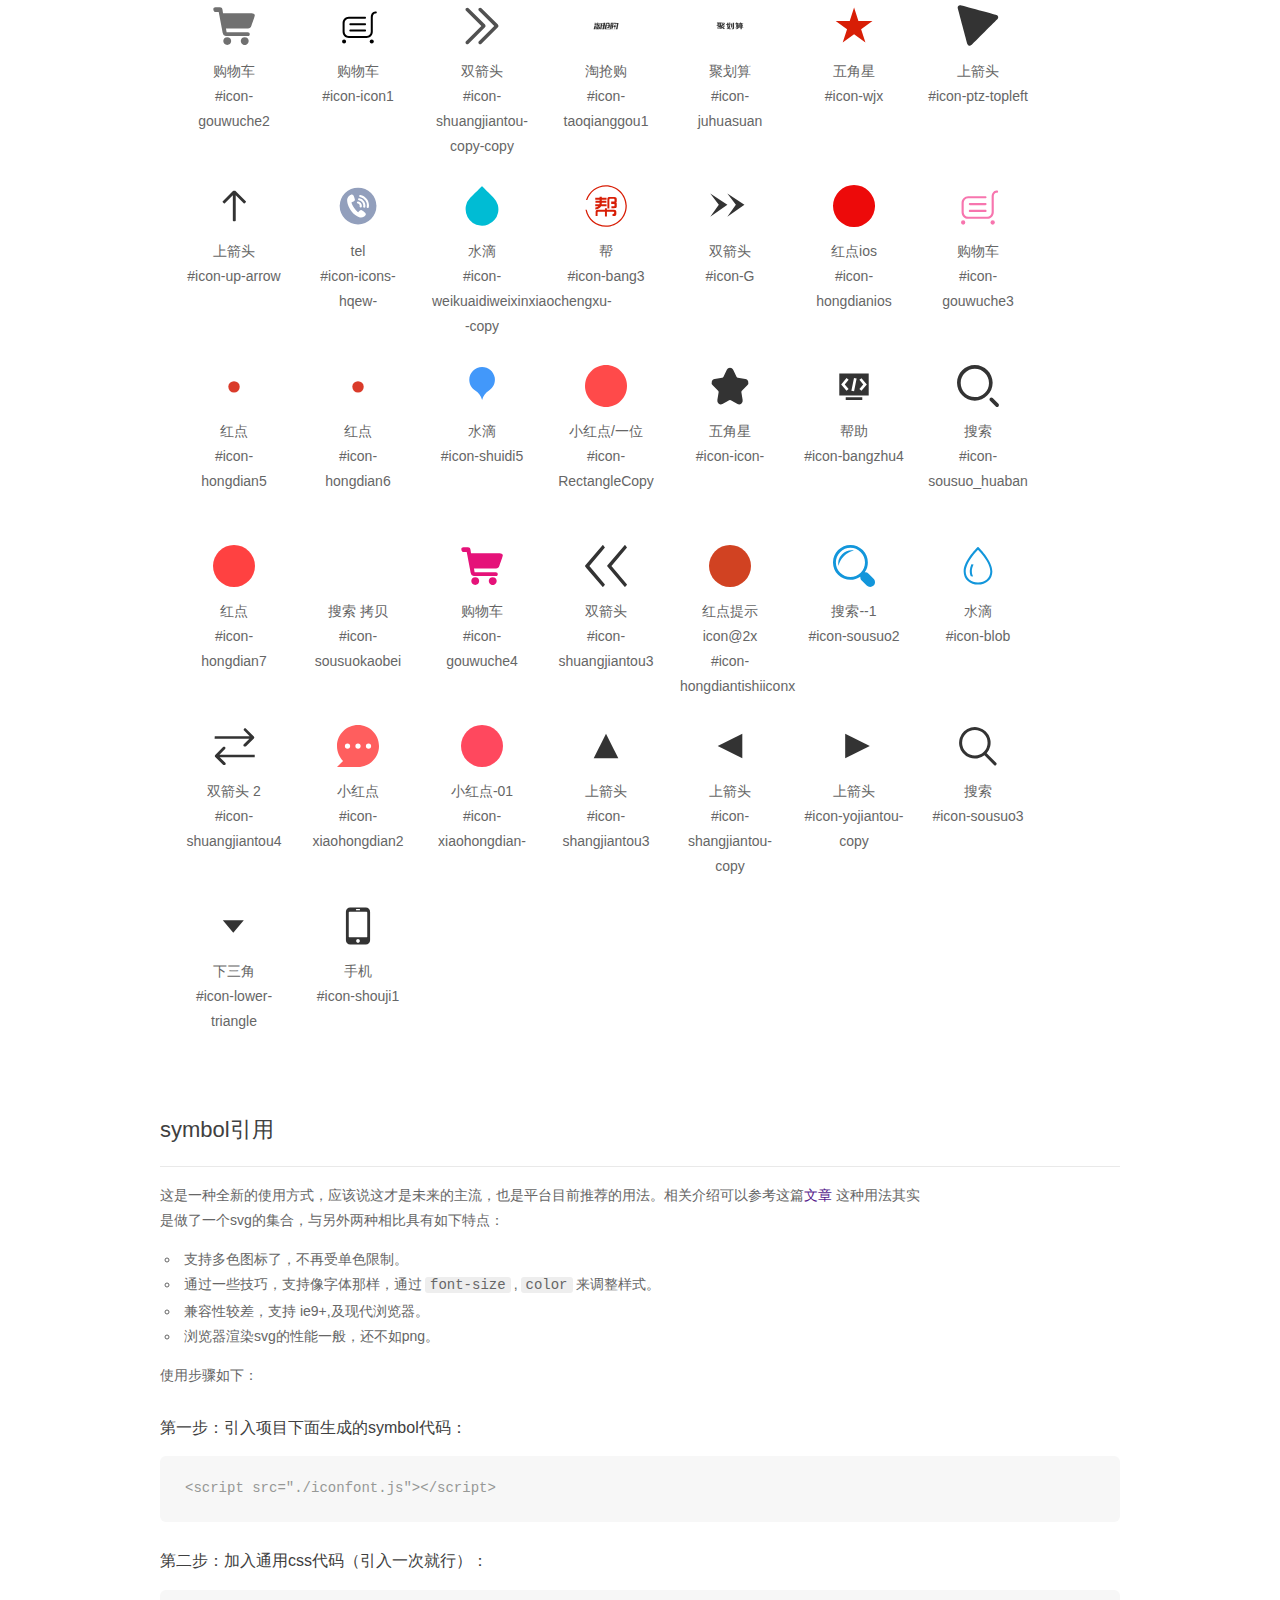
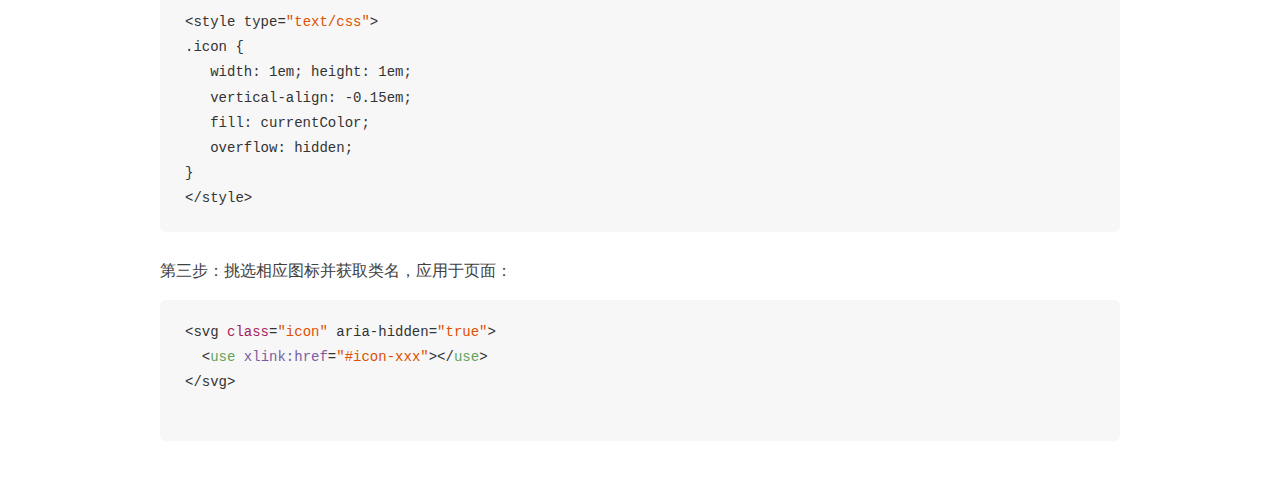
<file: iconfont/demo_symbol.html>
<!DOCTYPE html>
<html>
<head>
    <meta charset="utf-8"/>
    <title>IconFont</title>
    <link rel="stylesheet" href="demo.css">
    <script src="iconfont.js"></script>

    <style type="text/css">
        .icon {
          /* 通过设置 font-size 来改变图标大小 */
          width: 1em; height: 1em;
          /* 图标和文字相邻时，垂直对齐 */
          vertical-align: -0.15em;
          /* 通过设置 color 来改变 SVG 的颜色/fill */
          fill: currentColor;
          /* path 和 stroke 溢出 viewBox 部分在 IE 下会显示
             normalize.css 中也包含这行 */
          overflow: hidden;
        }

    </style>
</head>
<body>
    <div class="main markdown">
        <h1>IconFont 图标</h1>
        <ul class="icon_lists clear">
            
                <li>
                    <svg class="icon" aria-hidden="true">
                        <use xlink:href="#icon-aitaobao"></use>
                    </svg>
                    <div class="name">爱淘宝</div>
                    <div class="fontclass">#icon-aitaobao</div>
                </li>
            
                <li>
                    <svg class="icon" aria-hidden="true">
                        <use xlink:href="#icon-aitaobao1"></use>
                    </svg>
                    <div class="name">爱淘宝</div>
                    <div class="fontclass">#icon-aitaobao1</div>
                </li>
            
                <li>
                    <svg class="icon" aria-hidden="true">
                        <use xlink:href="#icon-bang"></use>
                    </svg>
                    <div class="name">帮</div>
                    <div class="fontclass">#icon-bang</div>
                </li>
            
                <li>
                    <svg class="icon" aria-hidden="true">
                        <use xlink:href="#icon-iconshutiao"></use>
                    </svg>
                    <div class="name">icon-竖条</div>
                    <div class="fontclass">#icon-iconshutiao</div>
                </li>
            
                <li>
                    <svg class="icon" aria-hidden="true">
                        <use xlink:href="#icon-tianmaochaoshi"></use>
                    </svg>
                    <div class="name">天猫超市</div>
                    <div class="fontclass">#icon-tianmaochaoshi</div>
                </li>
            
                <li>
                    <svg class="icon" aria-hidden="true">
                        <use xlink:href="#icon-denglu"></use>
                    </svg>
                    <div class="name">登录</div>
                    <div class="fontclass">#icon-denglu</div>
                </li>
            
                <li>
                    <svg class="icon" aria-hidden="true">
                        <use xlink:href="#icon-clothing"></use>
                    </svg>
                    <div class="name">clothing</div>
                    <div class="fontclass">#icon-clothing</div>
                </li>
            
                <li>
                    <svg class="icon" aria-hidden="true">
                        <use xlink:href="#icon-link"></use>
                    </svg>
                    <div class="name">link</div>
                    <div class="fontclass">#icon-link</div>
                </li>
            
                <li>
                    <svg class="icon" aria-hidden="true">
                        <use xlink:href="#icon-camerafill"></use>
                    </svg>
                    <div class="name">camera_fill</div>
                    <div class="fontclass">#icon-camerafill</div>
                </li>
            
                <li>
                    <svg class="icon" aria-hidden="true">
                        <use xlink:href="#icon-camera"></use>
                    </svg>
                    <div class="name">camera</div>
                    <div class="fontclass">#icon-camera</div>
                </li>
            
                <li>
                    <svg class="icon" aria-hidden="true">
                        <use xlink:href="#icon-clock"></use>
                    </svg>
                    <div class="name">clock</div>
                    <div class="fontclass">#icon-clock</div>
                </li>
            
                <li>
                    <svg class="icon" aria-hidden="true">
                        <use xlink:href="#icon-jisufan"></use>
                    </svg>
                    <div class="name">jisufan</div>
                    <div class="fontclass">#icon-jisufan</div>
                </li>
            
                <li>
                    <svg class="icon" aria-hidden="true">
                        <use xlink:href="#icon-kuaisufan"></use>
                    </svg>
                    <div class="name">kuaisufan</div>
                    <div class="fontclass">#icon-kuaisufan</div>
                </li>
            
                <li>
                    <svg class="icon" aria-hidden="true">
                        <use xlink:href="#icon-selectfill"></use>
                    </svg>
                    <div class="name">select_fill</div>
                    <div class="fontclass">#icon-selectfill</div>
                </li>
            
                <li>
                    <svg class="icon" aria-hidden="true">
                        <use xlink:href="#icon-select"></use>
                    </svg>
                    <div class="name">select</div>
                    <div class="fontclass">#icon-select</div>
                </li>
            
                <li>
                    <svg class="icon" aria-hidden="true">
                        <use xlink:href="#icon-back"></use>
                    </svg>
                    <div class="name">back</div>
                    <div class="fontclass">#icon-back</div>
                </li>
            
                <li>
                    <svg class="icon" aria-hidden="true">
                        <use xlink:href="#icon-top"></use>
                    </svg>
                    <div class="name">top</div>
                    <div class="fontclass">#icon-top</div>
                </li>
            
                <li>
                    <svg class="icon" aria-hidden="true">
                        <use xlink:href="#icon-down"></use>
                    </svg>
                    <div class="name">down</div>
                    <div class="fontclass">#icon-down</div>
                </li>
            
                <li>
                    <svg class="icon" aria-hidden="true">
                        <use xlink:href="#icon-right"></use>
                    </svg>
                    <div class="name">right</div>
                    <div class="fontclass">#icon-right</div>
                </li>
            
                <li>
                    <svg class="icon" aria-hidden="true">
                        <use xlink:href="#icon-left"></use>
                    </svg>
                    <div class="name">left</div>
                    <div class="fontclass">#icon-left</div>
                </li>
            
                <li>
                    <svg class="icon" aria-hidden="true">
                        <use xlink:href="#icon-switch"></use>
                    </svg>
                    <div class="name">switch</div>
                    <div class="fontclass">#icon-switch</div>
                </li>
            
                <li>
                    <svg class="icon" aria-hidden="true">
                        <use xlink:href="#icon-lbsfill"></use>
                    </svg>
                    <div class="name">lbs_fill</div>
                    <div class="fontclass">#icon-lbsfill</div>
                </li>
            
                <li>
                    <svg class="icon" aria-hidden="true">
                        <use xlink:href="#icon-lbs"></use>
                    </svg>
                    <div class="name">lbs</div>
                    <div class="fontclass">#icon-lbs</div>
                </li>
            
                <li>
                    <svg class="icon" aria-hidden="true">
                        <use xlink:href="#icon-refresh"></use>
                    </svg>
                    <div class="name">refresh</div>
                    <div class="fontclass">#icon-refresh</div>
                </li>
            
                <li>
                    <svg class="icon" aria-hidden="true">
                        <use xlink:href="#icon-tag"></use>
                    </svg>
                    <div class="name">tag</div>
                    <div class="fontclass">#icon-tag</div>
                </li>
            
                <li>
                    <svg class="icon" aria-hidden="true">
                        <use xlink:href="#icon-sharpen"></use>
                    </svg>
                    <div class="name">sharpen</div>
                    <div class="fontclass">#icon-sharpen</div>
                </li>
            
                <li>
                    <svg class="icon" aria-hidden="true">
                        <use xlink:href="#icon-wow"></use>
                    </svg>
                    <div class="name">wow</div>
                    <div class="fontclass">#icon-wow</div>
                </li>
            
                <li>
                    <svg class="icon" aria-hidden="true">
                        <use xlink:href="#icon-sad"></use>
                    </svg>
                    <div class="name">sad</div>
                    <div class="fontclass">#icon-sad</div>
                </li>
            
                <li>
                    <svg class="icon" aria-hidden="true">
                        <use xlink:href="#icon-smile"></use>
                    </svg>
                    <div class="name">smile</div>
                    <div class="fontclass">#icon-smile</div>
                </li>
            
                <li>
                    <svg class="icon" aria-hidden="true">
                        <use xlink:href="#icon-gird"></use>
                    </svg>
                    <div class="name">gird</div>
                    <div class="fontclass">#icon-gird</div>
                </li>
            
                <li>
                    <svg class="icon" aria-hidden="true">
                        <use xlink:href="#icon-flashoff"></use>
                    </svg>
                    <div class="name">flash_off</div>
                    <div class="fontclass">#icon-flashoff</div>
                </li>
            
                <li>
                    <svg class="icon" aria-hidden="true">
                        <use xlink:href="#icon-flashauto"></use>
                    </svg>
                    <div class="name">flash_auto</div>
                    <div class="fontclass">#icon-flashauto</div>
                </li>
            
                <li>
                    <svg class="icon" aria-hidden="true">
                        <use xlink:href="#icon-flash"></use>
                    </svg>
                    <div class="name">flash</div>
                    <div class="fontclass">#icon-flash</div>
                </li>
            
                <li>
                    <svg class="icon" aria-hidden="true">
                        <use xlink:href="#icon-dark"></use>
                    </svg>
                    <div class="name">dark</div>
                    <div class="fontclass">#icon-dark</div>
                </li>
            
                <li>
                    <svg class="icon" aria-hidden="true">
                        <use xlink:href="#icon-light"></use>
                    </svg>
                    <div class="name">light</div>
                    <div class="fontclass">#icon-light</div>
                </li>
            
                <li>
                    <svg class="icon" aria-hidden="true">
                        <use xlink:href="#icon-vignetting"></use>
                    </svg>
                    <div class="name">Vignetting</div>
                    <div class="fontclass">#icon-vignetting</div>
                </li>
            
                <li>
                    <svg class="icon" aria-hidden="true">
                        <use xlink:href="#icon-crop"></use>
                    </svg>
                    <div class="name">crop</div>
                    <div class="fontclass">#icon-crop</div>
                </li>
            
                <li>
                    <svg class="icon" aria-hidden="true">
                        <use xlink:href="#icon-temperature"></use>
                    </svg>
                    <div class="name">temperature</div>
                    <div class="fontclass">#icon-temperature</div>
                </li>
            
                <li>
                    <svg class="icon" aria-hidden="true">
                        <use xlink:href="#icon-brightness"></use>
                    </svg>
                    <div class="name">brightness</div>
                    <div class="fontclass">#icon-brightness</div>
                </li>
            
                <li>
                    <svg class="icon" aria-hidden="true">
                        <use xlink:href="#icon-adjust"></use>
                    </svg>
                    <div class="name">adjust</div>
                    <div class="fontclass">#icon-adjust</div>
                </li>
            
                <li>
                    <svg class="icon" aria-hidden="true">
                        <use xlink:href="#icon-rotating"></use>
                    </svg>
                    <div class="name">rotating</div>
                    <div class="fontclass">#icon-rotating</div>
                </li>
            
                <li>
                    <svg class="icon" aria-hidden="true">
                        <use xlink:href="#icon-delete"></use>
                    </svg>
                    <div class="name">delete</div>
                    <div class="fontclass">#icon-delete</div>
                </li>
            
                <li>
                    <svg class="icon" aria-hidden="true">
                        <use xlink:href="#icon-diamond"></use>
                    </svg>
                    <div class="name">diamond</div>
                    <div class="fontclass">#icon-diamond</div>
                </li>
            
                <li>
                    <svg class="icon" aria-hidden="true">
                        <use xlink:href="#icon-baby"></use>
                    </svg>
                    <div class="name">baby</div>
                    <div class="fontclass">#icon-baby</div>
                </li>
            
                <li>
                    <svg class="icon" aria-hidden="true">
                        <use xlink:href="#icon-gift"></use>
                    </svg>
                    <div class="name">gift</div>
                    <div class="fontclass">#icon-gift</div>
                </li>
            
                <li>
                    <svg class="icon" aria-hidden="true">
                        <use xlink:href="#icon-edit"></use>
                    </svg>
                    <div class="name">edit</div>
                    <div class="fontclass">#icon-edit</div>
                </li>
            
                <li>
                    <svg class="icon" aria-hidden="true">
                        <use xlink:href="#icon-favfill"></use>
                    </svg>
                    <div class="name">fav_fill</div>
                    <div class="fontclass">#icon-favfill</div>
                </li>
            
                <li>
                    <svg class="icon" aria-hidden="true">
                        <use xlink:href="#icon-fav"></use>
                    </svg>
                    <div class="name">fav</div>
                    <div class="fontclass">#icon-fav</div>
                </li>
            
                <li>
                    <svg class="icon" aria-hidden="true">
                        <use xlink:href="#icon-write"></use>
                    </svg>
                    <div class="name">write</div>
                    <div class="fontclass">#icon-write</div>
                </li>
            
                <li>
                    <svg class="icon" aria-hidden="true">
                        <use xlink:href="#icon-level"></use>
                    </svg>
                    <div class="name">level</div>
                    <div class="fontclass">#icon-level</div>
                </li>
            
                <li>
                    <svg class="icon" aria-hidden="true">
                        <use xlink:href="#icon-comments"></use>
                    </svg>
                    <div class="name">comments</div>
                    <div class="fontclass">#icon-comments</div>
                </li>
            
                <li>
                    <svg class="icon" aria-hidden="true">
                        <use xlink:href="#icon-feedback"></use>
                    </svg>
                    <div class="name">feedback</div>
                    <div class="fontclass">#icon-feedback</div>
                </li>
            
                <li>
                    <svg class="icon" aria-hidden="true">
                        <use xlink:href="#icon-share"></use>
                    </svg>
                    <div class="name">share</div>
                    <div class="fontclass">#icon-share</div>
                </li>
            
                <li>
                    <svg class="icon" aria-hidden="true">
                        <use xlink:href="#icon-service"></use>
                    </svg>
                    <div class="name">service</div>
                    <div class="fontclass">#icon-service</div>
                </li>
            
                <li>
                    <svg class="icon" aria-hidden="true">
                        <use xlink:href="#icon-crown"></use>
                    </svg>
                    <div class="name">crown</div>
                    <div class="fontclass">#icon-crown</div>
                </li>
            
                <li>
                    <svg class="icon" aria-hidden="true">
                        <use xlink:href="#icon-user"></use>
                    </svg>
                    <div class="name">user</div>
                    <div class="fontclass">#icon-user</div>
                </li>
            
                <li>
                    <svg class="icon" aria-hidden="true">
                        <use xlink:href="#icon-socialfill"></use>
                    </svg>
                    <div class="name">social_fill</div>
                    <div class="fontclass">#icon-socialfill</div>
                </li>
            
                <li>
                    <svg class="icon" aria-hidden="true">
                        <use xlink:href="#icon-social"></use>
                    </svg>
                    <div class="name">social</div>
                    <div class="fontclass">#icon-social</div>
                </li>
            
                <li>
                    <svg class="icon" aria-hidden="true">
                        <use xlink:href="#icon-fanlifill"></use>
                    </svg>
                    <div class="name">fanli_fill</div>
                    <div class="fontclass">#icon-fanlifill</div>
                </li>
            
                <li>
                    <svg class="icon" aria-hidden="true">
                        <use xlink:href="#icon-fanli"></use>
                    </svg>
                    <div class="name">fanli</div>
                    <div class="fontclass">#icon-fanli</div>
                </li>
            
                <li>
                    <svg class="icon" aria-hidden="true">
                        <use xlink:href="#icon-homefill"></use>
                    </svg>
                    <div class="name">home_fill</div>
                    <div class="fontclass">#icon-homefill</div>
                </li>
            
                <li>
                    <svg class="icon" aria-hidden="true">
                        <use xlink:href="#icon-home"></use>
                    </svg>
                    <div class="name">home</div>
                    <div class="fontclass">#icon-home</div>
                </li>
            
                <li>
                    <svg class="icon" aria-hidden="true">
                        <use xlink:href="#icon-date"></use>
                    </svg>
                    <div class="name">date</div>
                    <div class="fontclass">#icon-date</div>
                </li>
            
                <li>
                    <svg class="icon" aria-hidden="true">
                        <use xlink:href="#icon-search"></use>
                    </svg>
                    <div class="name">search</div>
                    <div class="fontclass">#icon-search</div>
                </li>
            
                <li>
                    <svg class="icon" aria-hidden="true">
                        <use xlink:href="#icon-scan"></use>
                    </svg>
                    <div class="name">scan</div>
                    <div class="fontclass">#icon-scan</div>
                </li>
            
                <li>
                    <svg class="icon" aria-hidden="true">
                        <use xlink:href="#icon-check"></use>
                    </svg>
                    <div class="name">check</div>
                    <div class="fontclass">#icon-check</div>
                </li>
            
                <li>
                    <svg class="icon" aria-hidden="true">
                        <use xlink:href="#icon-like"></use>
                    </svg>
                    <div class="name">like</div>
                    <div class="fontclass">#icon-like</div>
                </li>
            
                <li>
                    <svg class="icon" aria-hidden="true">
                        <use xlink:href="#icon-likefill"></use>
                    </svg>
                    <div class="name">like_fill</div>
                    <div class="fontclass">#icon-likefill</div>
                </li>
            
                <li>
                    <svg class="icon" aria-hidden="true">
                        <use xlink:href="#icon-lock"></use>
                    </svg>
                    <div class="name">LOCK</div>
                    <div class="fontclass">#icon-lock</div>
                </li>
            
                <li>
                    <svg class="icon" aria-hidden="true">
                        <use xlink:href="#icon-mobile"></use>
                    </svg>
                    <div class="name">mobile</div>
                    <div class="fontclass">#icon-mobile</div>
                </li>
            
                <li>
                    <svg class="icon" aria-hidden="true">
                        <use xlink:href="#icon-qr2"></use>
                    </svg>
                    <div class="name">QR</div>
                    <div class="fontclass">#icon-qr2</div>
                </li>
            
                <li>
                    <svg class="icon" aria-hidden="true">
                        <use xlink:href="#icon-closefill"></use>
                    </svg>
                    <div class="name">close_fill</div>
                    <div class="fontclass">#icon-closefill</div>
                </li>
            
                <li>
                    <svg class="icon" aria-hidden="true">
                        <use xlink:href="#icon-close"></use>
                    </svg>
                    <div class="name">close</div>
                    <div class="fontclass">#icon-close</div>
                </li>
            
                <li>
                    <svg class="icon" aria-hidden="true">
                        <use xlink:href="#icon-te"></use>
                    </svg>
                    <div class="name">te</div>
                    <div class="fontclass">#icon-te</div>
                </li>
            
                <li>
                    <svg class="icon" aria-hidden="true">
                        <use xlink:href="#icon-attachment"></use>
                    </svg>
                    <div class="name"> attachment</div>
                    <div class="fontclass">#icon-attachment</div>
                </li>
            
                <li>
                    <svg class="icon" aria-hidden="true">
                        <use xlink:href="#icon-pic"></use>
                    </svg>
                    <div class="name">pic</div>
                    <div class="fontclass">#icon-pic</div>
                </li>
            
                <li>
                    <svg class="icon" aria-hidden="true">
                        <use xlink:href="#icon-more"></use>
                    </svg>
                    <div class="name">more</div>
                    <div class="fontclass">#icon-more</div>
                </li>
            
                <li>
                    <svg class="icon" aria-hidden="true">
                        <use xlink:href="#icon-jifenbao"></use>
                    </svg>
                    <div class="name">jifenbao</div>
                    <div class="fontclass">#icon-jifenbao</div>
                </li>
            
                <li>
                    <svg class="icon" aria-hidden="true">
                        <use xlink:href="#icon-rmb"></use>
                    </svg>
                    <div class="name">rmb</div>
                    <div class="fontclass">#icon-rmb</div>
                </li>
            
                <li>
                    <svg class="icon" aria-hidden="true">
                        <use xlink:href="#icon-plane"></use>
                    </svg>
                    <div class="name">plane</div>
                    <div class="fontclass">#icon-plane</div>
                </li>
            
                <li>
                    <svg class="icon" aria-hidden="true">
                        <use xlink:href="#icon-planefill"></use>
                    </svg>
                    <div class="name">plane_fill</div>
                    <div class="fontclass">#icon-planefill</div>
                </li>
            
                <li>
                    <svg class="icon" aria-hidden="true">
                        <use xlink:href="#icon-help"></use>
                    </svg>
                    <div class="name">帮助</div>
                    <div class="fontclass">#icon-help</div>
                </li>
            
                <li>
                    <svg class="icon" aria-hidden="true">
                        <use xlink:href="#icon-computer"></use>
                    </svg>
                    <div class="name">computer</div>
                    <div class="fontclass">#icon-computer</div>
                </li>
            
                <li>
                    <svg class="icon" aria-hidden="true">
                        <use xlink:href="#icon-ascend"></use>
                    </svg>
                    <div class="name">ascend</div>
                    <div class="fontclass">#icon-ascend</div>
                </li>
            
                <li>
                    <svg class="icon" aria-hidden="true">
                        <use xlink:href="#icon-defaultsort"></use>
                    </svg>
                    <div class="name">defaultsort</div>
                    <div class="fontclass">#icon-defaultsort</div>
                </li>
            
                <li>
                    <svg class="icon" aria-hidden="true">
                        <use xlink:href="#icon-falling"></use>
                    </svg>
                    <div class="name">falling</div>
                    <div class="fontclass">#icon-falling</div>
                </li>
            
                <li>
                    <svg class="icon" aria-hidden="true">
                        <use xlink:href="#icon-select2fill"></use>
                    </svg>
                    <div class="name">select2_fill</div>
                    <div class="fontclass">#icon-select2fill</div>
                </li>
            
                <li>
                    <svg class="icon" aria-hidden="true">
                        <use xlink:href="#icon-select2"></use>
                    </svg>
                    <div class="name">select2</div>
                    <div class="fontclass">#icon-select2</div>
                </li>
            
                <li>
                    <svg class="icon" aria-hidden="true">
                        <use xlink:href="#icon-filter"></use>
                    </svg>
                    <div class="name">filter</div>
                    <div class="fontclass">#icon-filter</div>
                </li>
            
                <li>
                    <svg class="icon" aria-hidden="true">
                        <use xlink:href="#icon-tianmao"></use>
                    </svg>
                    <div class="name">tianmao</div>
                    <div class="fontclass">#icon-tianmao</div>
                </li>
            
                <li>
                    <svg class="icon" aria-hidden="true">
                        <use xlink:href="#icon-99"></use>
                    </svg>
                    <div class="name">9.9</div>
                    <div class="fontclass">#icon-99</div>
                </li>
            
                <li>
                    <svg class="icon" aria-hidden="true">
                        <use xlink:href="#icon-backtop"></use>
                    </svg>
                    <div class="name">backtop</div>
                    <div class="fontclass">#icon-backtop</div>
                </li>
            
                <li>
                    <svg class="icon" aria-hidden="true">
                        <use xlink:href="#icon-jinbi"></use>
                    </svg>
                    <div class="name">金币</div>
                    <div class="fontclass">#icon-jinbi</div>
                </li>
            
                <li>
                    <svg class="icon" aria-hidden="true">
                        <use xlink:href="#icon-qiri"></use>
                    </svg>
                    <div class="name">信e投app－七日</div>
                    <div class="fontclass">#icon-qiri</div>
                </li>
            
                <li>
                    <svg class="icon" aria-hidden="true">
                        <use xlink:href="#icon-zoomcard"></use>
                    </svg>
                    <div class="name">zoomcard</div>
                    <div class="fontclass">#icon-zoomcard</div>
                </li>
            
                <li>
                    <svg class="icon" aria-hidden="true">
                        <use xlink:href="#icon-cloudfill"></use>
                    </svg>
                    <div class="name">cloud-fill</div>
                    <div class="fontclass">#icon-cloudfill</div>
                </li>
            
                <li>
                    <svg class="icon" aria-hidden="true">
                        <use xlink:href="#icon-cloud"></use>
                    </svg>
                    <div class="name">cloud</div>
                    <div class="fontclass">#icon-cloud</div>
                </li>
            
                <li>
                    <svg class="icon" aria-hidden="true">
                        <use xlink:href="#icon-downloadfill"></use>
                    </svg>
                    <div class="name">download-fill</div>
                    <div class="fontclass">#icon-downloadfill</div>
                </li>
            
                <li>
                    <svg class="icon" aria-hidden="true">
                        <use xlink:href="#icon-download"></use>
                    </svg>
                    <div class="name">download</div>
                    <div class="fontclass">#icon-download</div>
                </li>
            
                <li>
                    <svg class="icon" aria-hidden="true">
                        <use xlink:href="#icon-jiangli1"></use>
                    </svg>
                    <div class="name">奖励-1</div>
                    <div class="fontclass">#icon-jiangli1</div>
                </li>
            
                <li>
                    <svg class="icon" aria-hidden="true">
                        <use xlink:href="#icon-jiangli2"></use>
                    </svg>
                    <div class="name">奖励-2</div>
                    <div class="fontclass">#icon-jiangli2</div>
                </li>
            
                <li>
                    <svg class="icon" aria-hidden="true">
                        <use xlink:href="#icon-applewatch"></use>
                    </svg>
                    <div class="name">applewatch</div>
                    <div class="fontclass">#icon-applewatch</div>
                </li>
            
                <li>
                    <svg class="icon" aria-hidden="true">
                        <use xlink:href="#icon-tongbushoucang2"></use>
                    </svg>
                    <div class="name">同步淘宝</div>
                    <div class="fontclass">#icon-tongbushoucang2</div>
                </li>
            
                <li>
                    <svg class="icon" aria-hidden="true">
                        <use xlink:href="#icon-tongbushoucang"></use>
                    </svg>
                    <div class="name">同步收藏</div>
                    <div class="fontclass">#icon-tongbushoucang</div>
                </li>
            
                <li>
                    <svg class="icon" aria-hidden="true">
                        <use xlink:href="#icon-wujiaoxing"></use>
                    </svg>
                    <div class="name">五角星</div>
                    <div class="fontclass">#icon-wujiaoxing</div>
                </li>
            
                <li>
                    <svg class="icon" aria-hidden="true">
                        <use xlink:href="#icon-qitian"></use>
                    </svg>
                    <div class="name">七天</div>
                    <div class="fontclass">#icon-qitian</div>
                </li>
            
                <li>
                    <svg class="icon" aria-hidden="true">
                        <use xlink:href="#icon-shoujitubiao"></use>
                    </svg>
                    <div class="name">手机</div>
                    <div class="fontclass">#icon-shoujitubiao</div>
                </li>
            
                <li>
                    <svg class="icon" aria-hidden="true">
                        <use xlink:href="#icon-bangzhu"></use>
                    </svg>
                    <div class="name">帮助</div>
                    <div class="fontclass">#icon-bangzhu</div>
                </li>
            
                <li>
                    <svg class="icon" aria-hidden="true">
                        <use xlink:href="#icon-te1"></use>
                    </svg>
                    <div class="name">te</div>
                    <div class="fontclass">#icon-te1</div>
                </li>
            
                <li>
                    <svg class="icon" aria-hidden="true">
                        <use xlink:href="#icon-wujiaoxing-copy"></use>
                    </svg>
                    <div class="name">五角星</div>
                    <div class="fontclass">#icon-wujiaoxing-copy</div>
                </li>
            
                <li>
                    <svg class="icon" aria-hidden="true">
                        <use xlink:href="#icon-013"></use>
                    </svg>
                    <div class="name">七天</div>
                    <div class="fontclass">#icon-013</div>
                </li>
            
                <li>
                    <svg class="icon" aria-hidden="true">
                        <use xlink:href="#icon-hongbao"></use>
                    </svg>
                    <div class="name">红包</div>
                    <div class="fontclass">#icon-hongbao</div>
                </li>
            
                <li>
                    <svg class="icon" aria-hidden="true">
                        <use xlink:href="#icon-wodejifenbao"></use>
                    </svg>
                    <div class="name">我的集分宝</div>
                    <div class="fontclass">#icon-wodejifenbao</div>
                </li>
            
                <li>
                    <svg class="icon" aria-hidden="true">
                        <use xlink:href="#icon-close2"></use>
                    </svg>
                    <div class="name">close-2</div>
                    <div class="fontclass">#icon-close2</div>
                </li>
            
                <li>
                    <svg class="icon" aria-hidden="true">
                        <use xlink:href="#icon-icon"></use>
                    </svg>
                    <div class="name">五角星</div>
                    <div class="fontclass">#icon-icon</div>
                </li>
            
                <li>
                    <svg class="icon" aria-hidden="true">
                        <use xlink:href="#icon-shuidi"></use>
                    </svg>
                    <div class="name">水滴</div>
                    <div class="fontclass">#icon-shuidi</div>
                </li>
            
                <li>
                    <svg class="icon" aria-hidden="true">
                        <use xlink:href="#icon-ping"></use>
                    </svg>
                    <div class="name">stationary trend</div>
                    <div class="fontclass">#icon-ping</div>
                </li>
            
                <li>
                    <svg class="icon" aria-hidden="true">
                        <use xlink:href="#icon-downswing"></use>
                    </svg>
                    <div class="name">下降趋势</div>
                    <div class="fontclass">#icon-downswing</div>
                </li>
            
                <li>
                    <svg class="icon" aria-hidden="true">
                        <use xlink:href="#icon-up"></use>
                    </svg>
                    <div class="name">up</div>
                    <div class="fontclass">#icon-up</div>
                </li>
            
                <li>
                    <svg class="icon" aria-hidden="true">
                        <use xlink:href="#icon-wujiaoxing1"></use>
                    </svg>
                    <div class="name">五角星 (1)</div>
                    <div class="fontclass">#icon-wujiaoxing1</div>
                </li>
            
                <li>
                    <svg class="icon" aria-hidden="true">
                        <use xlink:href="#icon-hongdian"></use>
                    </svg>
                    <div class="name">红点</div>
                    <div class="fontclass">#icon-hongdian</div>
                </li>
            
                <li>
                    <svg class="icon" aria-hidden="true">
                        <use xlink:href="#icon-yuyin"></use>
                    </svg>
                    <div class="name">语音</div>
                    <div class="fontclass">#icon-yuyin</div>
                </li>
            
                <li>
                    <svg class="icon" aria-hidden="true">
                        <use xlink:href="#icon-xiajiantou-copy"></use>
                    </svg>
                    <div class="name">上箭头</div>
                    <div class="fontclass">#icon-xiajiantou-copy</div>
                </li>
            
                <li>
                    <svg class="icon" aria-hidden="true">
                        <use xlink:href="#icon-changyonglogo31"></use>
                    </svg>
                    <div class="name">UC浏览器</div>
                    <div class="fontclass">#icon-changyonglogo31</div>
                </li>
            
                <li>
                    <svg class="icon" aria-hidden="true">
                        <use xlink:href="#icon-danlieliebiao"></use>
                    </svg>
                    <div class="name">单列列表</div>
                    <div class="fontclass">#icon-danlieliebiao</div>
                </li>
            
                <li>
                    <svg class="icon" aria-hidden="true">
                        <use xlink:href="#icon-shuanglieliebiao"></use>
                    </svg>
                    <div class="name">双列列表</div>
                    <div class="fontclass">#icon-shuanglieliebiao</div>
                </li>
            
                <li>
                    <svg class="icon" aria-hidden="true">
                        <use xlink:href="#icon-meizhuangleimu"></use>
                    </svg>
                    <div class="name">美妆类目</div>
                    <div class="fontclass">#icon-meizhuangleimu</div>
                </li>
            
                <li>
                    <svg class="icon" aria-hidden="true">
                        <use xlink:href="#icon-jiazhuangjiajuleimufill"></use>
                    </svg>
                    <div class="name">家装家居类目-fill</div>
                    <div class="fontclass">#icon-jiazhuangjiajuleimufill</div>
                </li>
            
                <li>
                    <svg class="icon" aria-hidden="true">
                        <use xlink:href="#icon-jiazhuangjiajuleimu"></use>
                    </svg>
                    <div class="name">家装家居类目</div>
                    <div class="fontclass">#icon-jiazhuangjiajuleimu</div>
                </li>
            
                <li>
                    <svg class="icon" aria-hidden="true">
                        <use xlink:href="#icon-yundonghuwaileimufill"></use>
                    </svg>
                    <div class="name">运动户外类目-fill</div>
                    <div class="fontclass">#icon-yundonghuwaileimufill</div>
                </li>
            
                <li>
                    <svg class="icon" aria-hidden="true">
                        <use xlink:href="#icon-yundonghuwaileimu"></use>
                    </svg>
                    <div class="name">运动户外类目</div>
                    <div class="fontclass">#icon-yundonghuwaileimu</div>
                </li>
            
                <li>
                    <svg class="icon" aria-hidden="true">
                        <use xlink:href="#icon-neiyileimufill"></use>
                    </svg>
                    <div class="name">内衣类目-fill</div>
                    <div class="fontclass">#icon-neiyileimufill</div>
                </li>
            
                <li>
                    <svg class="icon" aria-hidden="true">
                        <use xlink:href="#icon-neiyileimu"></use>
                    </svg>
                    <div class="name">内衣类目</div>
                    <div class="fontclass">#icon-neiyileimu</div>
                </li>
            
                <li>
                    <svg class="icon" aria-hidden="true">
                        <use xlink:href="#icon-xiangbaoleimufill"></use>
                    </svg>
                    <div class="name">箱包类目-fill</div>
                    <div class="fontclass">#icon-xiangbaoleimufill</div>
                </li>
            
                <li>
                    <svg class="icon" aria-hidden="true">
                        <use xlink:href="#icon-xiangbaoleimu"></use>
                    </svg>
                    <div class="name">箱包类目</div>
                    <div class="fontclass">#icon-xiangbaoleimu</div>
                </li>
            
                <li>
                    <svg class="icon" aria-hidden="true">
                        <use xlink:href="#icon-muyingleimu"></use>
                    </svg>
                    <div class="name">母婴类目</div>
                    <div class="fontclass">#icon-muyingleimu</div>
                </li>
            
                <li>
                    <svg class="icon" aria-hidden="true">
                        <use xlink:href="#icon-shumajiadianleimufill"></use>
                    </svg>
                    <div class="name">数码家电类目-fill</div>
                    <div class="fontclass">#icon-shumajiadianleimufill</div>
                </li>
            
                <li>
                    <svg class="icon" aria-hidden="true">
                        <use xlink:href="#icon-shumajiadianleimu"></use>
                    </svg>
                    <div class="name">数码家电类目</div>
                    <div class="fontclass">#icon-shumajiadianleimu</div>
                </li>
            
                <li>
                    <svg class="icon" aria-hidden="true">
                        <use xlink:href="#icon-shipinleimu"></use>
                    </svg>
                    <div class="name">食品类目</div>
                    <div class="fontclass">#icon-shipinleimu</div>
                </li>
            
                <li>
                    <svg class="icon" aria-hidden="true">
                        <use xlink:href="#icon-xiebaopeishileimufill"></use>
                    </svg>
                    <div class="name">鞋包配饰类目-fill</div>
                    <div class="fontclass">#icon-xiebaopeishileimufill</div>
                </li>
            
                <li>
                    <svg class="icon" aria-hidden="true">
                        <use xlink:href="#icon-xiebaopeishileimu"></use>
                    </svg>
                    <div class="name">鞋包配饰类目</div>
                    <div class="fontclass">#icon-xiebaopeishileimu</div>
                </li>
            
                <li>
                    <svg class="icon" aria-hidden="true">
                        <use xlink:href="#icon-nanzhuangleimufill"></use>
                    </svg>
                    <div class="name">男装类目-fill</div>
                    <div class="fontclass">#icon-nanzhuangleimufill</div>
                </li>
            
                <li>
                    <svg class="icon" aria-hidden="true">
                        <use xlink:href="#icon-nanzhuangleimu"></use>
                    </svg>
                    <div class="name">男装类目</div>
                    <div class="fontclass">#icon-nanzhuangleimu</div>
                </li>
            
                <li>
                    <svg class="icon" aria-hidden="true">
                        <use xlink:href="#icon-nvzhuangleimufill"></use>
                    </svg>
                    <div class="name">女装类目-fill</div>
                    <div class="fontclass">#icon-nvzhuangleimufill</div>
                </li>
            
                <li>
                    <svg class="icon" aria-hidden="true">
                        <use xlink:href="#icon-nvzhuangleimu"></use>
                    </svg>
                    <div class="name">女装类目</div>
                    <div class="fontclass">#icon-nvzhuangleimu</div>
                </li>
            
                <li>
                    <svg class="icon" aria-hidden="true">
                        <use xlink:href="#icon-qi"></use>
                    </svg>
                    <div class="name">七</div>
                    <div class="fontclass">#icon-qi</div>
                </li>
            
                <li>
                    <svg class="icon" aria-hidden="true">
                        <use xlink:href="#icon-shuangjiantou"></use>
                    </svg>
                    <div class="name">双箭头</div>
                    <div class="fontclass">#icon-shuangjiantou</div>
                </li>
            
                <li>
                    <svg class="icon" aria-hidden="true">
                        <use xlink:href="#icon-shangjiantou"></use>
                    </svg>
                    <div class="name">上箭头</div>
                    <div class="fontclass">#icon-shangjiantou</div>
                </li>
            
                <li>
                    <svg class="icon" aria-hidden="true">
                        <use xlink:href="#icon-shuangjiantou1"></use>
                    </svg>
                    <div class="name">双箭头</div>
                    <div class="fontclass">#icon-shuangjiantou1</div>
                </li>
            
                <li>
                    <svg class="icon" aria-hidden="true">
                        <use xlink:href="#icon-caigou-xianxing"></use>
                    </svg>
                    <div class="name">05采购-线性</div>
                    <div class="fontclass">#icon-caigou-xianxing</div>
                </li>
            
                <li>
                    <svg class="icon" aria-hidden="true">
                        <use xlink:href="#icon-wujiaoxing2"></use>
                    </svg>
                    <div class="name">五角星</div>
                    <div class="fontclass">#icon-wujiaoxing2</div>
                </li>
            
                <li>
                    <svg class="icon" aria-hidden="true">
                        <use xlink:href="#icon-shuidi1"></use>
                    </svg>
                    <div class="name">水滴</div>
                    <div class="fontclass">#icon-shuidi1</div>
                </li>
            
                <li>
                    <svg class="icon" aria-hidden="true">
                        <use xlink:href="#icon-mobile1"></use>
                    </svg>
                    <div class="name">手机</div>
                    <div class="fontclass">#icon-mobile1</div>
                </li>
            
                <li>
                    <svg class="icon" aria-hidden="true">
                        <use xlink:href="#icon-shuangjiantouxia"></use>
                    </svg>
                    <div class="name">双箭头</div>
                    <div class="fontclass">#icon-shuangjiantouxia</div>
                </li>
            
                <li>
                    <svg class="icon" aria-hidden="true">
                        <use xlink:href="#icon-tel"></use>
                    </svg>
                    <div class="name">tel</div>
                    <div class="fontclass">#icon-tel</div>
                </li>
            
                <li>
                    <svg class="icon" aria-hidden="true">
                        <use xlink:href="#icon-qiandun"></use>
                    </svg>
                    <div class="name">钱盾</div>
                    <div class="fontclass">#icon-qiandun</div>
                </li>
            
                <li>
                    <svg class="icon" aria-hidden="true">
                        <use xlink:href="#icon-arrow-up"></use>
                    </svg>
                    <div class="name">双箭头</div>
                    <div class="fontclass">#icon-arrow-up</div>
                </li>
            
                <li>
                    <svg class="icon" aria-hidden="true">
                        <use xlink:href="#icon-tianmao2"></use>
                    </svg>
                    <div class="name">天猫</div>
                    <div class="fontclass">#icon-tianmao2</div>
                </li>
            
                <li>
                    <svg class="icon" aria-hidden="true">
                        <use xlink:href="#icon-tianmao3"></use>
                    </svg>
                    <div class="name">天猫</div>
                    <div class="fontclass">#icon-tianmao3</div>
                </li>
            
                <li>
                    <svg class="icon" aria-hidden="true">
                        <use xlink:href="#icon-tianmao4"></use>
                    </svg>
                    <div class="name">天猫</div>
                    <div class="fontclass">#icon-tianmao4</div>
                </li>
            
                <li>
                    <svg class="icon" aria-hidden="true">
                        <use xlink:href="#icon-tianmao5"></use>
                    </svg>
                    <div class="name">天猫</div>
                    <div class="fontclass">#icon-tianmao5</div>
                </li>
            
                <li>
                    <svg class="icon" aria-hidden="true">
                        <use xlink:href="#icon-tianmao6"></use>
                    </svg>
                    <div class="name">天猫</div>
                    <div class="fontclass">#icon-tianmao6</div>
                </li>
            
                <li>
                    <svg class="icon" aria-hidden="true">
                        <use xlink:href="#icon-xiaohongdian"></use>
                    </svg>
                    <div class="name">小红点</div>
                    <div class="fontclass">#icon-xiaohongdian</div>
                </li>
            
                <li>
                    <svg class="icon" aria-hidden="true">
                        <use xlink:href="#icon-shuangjiantou-copy"></use>
                    </svg>
                    <div class="name">双箭头</div>
                    <div class="fontclass">#icon-shuangjiantou-copy</div>
                </li>
            
                <li>
                    <svg class="icon" aria-hidden="true">
                        <use xlink:href="#icon-shangjiantou_small"></use>
                    </svg>
                    <div class="name">上箭头</div>
                    <div class="fontclass">#icon-shangjiantou_small</div>
                </li>
            
                <li>
                    <svg class="icon" aria-hidden="true">
                        <use xlink:href="#icon-haitaobei-help"></use>
                    </svg>
                    <div class="name">海淘贝 帮助球</div>
                    <div class="fontclass">#icon-haitaobei-help</div>
                </li>
            
                <li>
                    <svg class="icon" aria-hidden="true">
                        <use xlink:href="#icon-bang1"></use>
                    </svg>
                    <div class="name">帮</div>
                    <div class="fontclass">#icon-bang1</div>
                </li>
            
                <li>
                    <svg class="icon" aria-hidden="true">
                        <use xlink:href="#icon-UCliulanqi"></use>
                    </svg>
                    <div class="name">UC浏览器</div>
                    <div class="fontclass">#icon-UCliulanqi</div>
                </li>
            
                <li>
                    <svg class="icon" aria-hidden="true">
                        <use xlink:href="#icon-bang2"></use>
                    </svg>
                    <div class="name">帮</div>
                    <div class="fontclass">#icon-bang2</div>
                </li>
            
                <li>
                    <svg class="icon" aria-hidden="true">
                        <use xlink:href="#icon-shangjiantou1"></use>
                    </svg>
                    <div class="name">上箭头</div>
                    <div class="fontclass">#icon-shangjiantou1</div>
                </li>
            
                <li>
                    <svg class="icon" aria-hidden="true">
                        <use xlink:href="#icon-bangzhu1"></use>
                    </svg>
                    <div class="name">帮助</div>
                    <div class="fontclass">#icon-bangzhu1</div>
                </li>
            
                <li>
                    <svg class="icon" aria-hidden="true">
                        <use xlink:href="#icon-cl-tm"></use>
                    </svg>
                    <div class="name">天猫</div>
                    <div class="fontclass">#icon-cl-tm</div>
                </li>
            
                <li>
                    <svg class="icon" aria-hidden="true">
                        <use xlink:href="#icon-kuai"></use>
                    </svg>
                    <div class="name">9块9</div>
                    <div class="fontclass">#icon-kuai</div>
                </li>
            
                <li>
                    <svg class="icon" aria-hidden="true">
                        <use xlink:href="#icon-start"></use>
                    </svg>
                    <div class="name">五角星</div>
                    <div class="fontclass">#icon-start</div>
                </li>
            
                <li>
                    <svg class="icon" aria-hidden="true">
                        <use xlink:href="#icon-qitian1"></use>
                    </svg>
                    <div class="name">七天</div>
                    <div class="fontclass">#icon-qitian1</div>
                </li>
            
                <li>
                    <svg class="icon" aria-hidden="true">
                        <use xlink:href="#icon-dright"></use>
                    </svg>
                    <div class="name">双箭头</div>
                    <div class="fontclass">#icon-dright</div>
                </li>
            
                <li>
                    <svg class="icon" aria-hidden="true">
                        <use xlink:href="#icon-shouji"></use>
                    </svg>
                    <div class="name">手机</div>
                    <div class="fontclass">#icon-shouji</div>
                </li>
            
                <li>
                    <svg class="icon" aria-hidden="true">
                        <use xlink:href="#icon-shuidi2"></use>
                    </svg>
                    <div class="name">水滴</div>
                    <div class="fontclass">#icon-shuidi2</div>
                </li>
            
                <li>
                    <svg class="icon" aria-hidden="true">
                        <use xlink:href="#icon-double-arrows"></use>
                    </svg>
                    <div class="name">双箭头</div>
                    <div class="fontclass">#icon-double-arrows</div>
                </li>
            
                <li>
                    <svg class="icon" aria-hidden="true">
                        <use xlink:href="#icon-Tel"></use>
                    </svg>
                    <div class="name">Tel</div>
                    <div class="fontclass">#icon-Tel</div>
                </li>
            
                <li>
                    <svg class="icon" aria-hidden="true">
                        <use xlink:href="#icon-tel1"></use>
                    </svg>
                    <div class="name">tel</div>
                    <div class="fontclass">#icon-tel1</div>
                </li>
            
                <li>
                    <svg class="icon" aria-hidden="true">
                        <use xlink:href="#icon-wuxiaodingdan"></use>
                    </svg>
                    <div class="name">无效订单</div>
                    <div class="fontclass">#icon-wuxiaodingdan</div>
                </li>
            
                <li>
                    <svg class="icon" aria-hidden="true">
                        <use xlink:href="#icon-yidaozhang"></use>
                    </svg>
                    <div class="name">已到账</div>
                    <div class="fontclass">#icon-yidaozhang</div>
                </li>
            
                <li>
                    <svg class="icon" aria-hidden="true">
                        <use xlink:href="#icon-jijiangdaozhang"></use>
                    </svg>
                    <div class="name">即将到账</div>
                    <div class="fontclass">#icon-jijiangdaozhang</div>
                </li>
            
                <li>
                    <svg class="icon" aria-hidden="true">
                        <use xlink:href="#icon-xiaozhan-tianchong"></use>
                    </svg>
                    <div class="name">小栈-填充</div>
                    <div class="fontclass">#icon-xiaozhan-tianchong</div>
                </li>
            
                <li>
                    <svg class="icon" aria-hidden="true">
                        <use xlink:href="#icon-zuji"></use>
                    </svg>
                    <div class="name">足迹</div>
                    <div class="fontclass">#icon-zuji</div>
                </li>
            
                <li>
                    <svg class="icon" aria-hidden="true">
                        <use xlink:href="#icon-xiaozhan"></use>
                    </svg>
                    <div class="name">小栈</div>
                    <div class="fontclass">#icon-xiaozhan</div>
                </li>
            
                <li>
                    <svg class="icon" aria-hidden="true">
                        <use xlink:href="#icon-wode"></use>
                    </svg>
                    <div class="name">我的</div>
                    <div class="fontclass">#icon-wode</div>
                </li>
            
                <li>
                    <svg class="icon" aria-hidden="true">
                        <use xlink:href="#icon-gouwuche-tianchong"></use>
                    </svg>
                    <div class="name">购物车-填充</div>
                    <div class="fontclass">#icon-gouwuche-tianchong</div>
                </li>
            
                <li>
                    <svg class="icon" aria-hidden="true">
                        <use xlink:href="#icon-gouwuche"></use>
                    </svg>
                    <div class="name">购物车</div>
                    <div class="fontclass">#icon-gouwuche</div>
                </li>
            
                <li>
                    <svg class="icon" aria-hidden="true">
                        <use xlink:href="#icon-pinpaitemai-tianchong"></use>
                    </svg>
                    <div class="name">品牌特卖-填充</div>
                    <div class="fontclass">#icon-pinpaitemai-tianchong</div>
                </li>
            
                <li>
                    <svg class="icon" aria-hidden="true">
                        <use xlink:href="#icon-pinpaitemai"></use>
                    </svg>
                    <div class="name">品牌特卖</div>
                    <div class="fontclass">#icon-pinpaitemai</div>
                </li>
            
                <li>
                    <svg class="icon" aria-hidden="true">
                        <use xlink:href="#icon-shouye"></use>
                    </svg>
                    <div class="name">首页</div>
                    <div class="fontclass">#icon-shouye</div>
                </li>
            
                <li>
                    <svg class="icon" aria-hidden="true">
                        <use xlink:href="#icon-bangzhuyushuoming"></use>
                    </svg>
                    <div class="name">帮助与说明</div>
                    <div class="fontclass">#icon-bangzhuyushuoming</div>
                </li>
            
                <li>
                    <svg class="icon" aria-hidden="true">
                        <use xlink:href="#icon-shezhi"></use>
                    </svg>
                    <div class="name">设置</div>
                    <div class="fontclass">#icon-shezhi</div>
                </li>
            
                <li>
                    <svg class="icon" aria-hidden="true">
                        <use xlink:href="#icon-houtui"></use>
                    </svg>
                    <div class="name">后退</div>
                    <div class="fontclass">#icon-houtui</div>
                </li>
            
                <li>
                    <svg class="icon" aria-hidden="true">
                        <use xlink:href="#icon-xiaoxi"></use>
                    </svg>
                    <div class="name">消息</div>
                    <div class="fontclass">#icon-xiaoxi</div>
                </li>
            
                <li>
                    <svg class="icon" aria-hidden="true">
                        <use xlink:href="#icon-saoma"></use>
                    </svg>
                    <div class="name">扫码</div>
                    <div class="fontclass">#icon-saoma</div>
                </li>
            
                <li>
                    <svg class="icon" aria-hidden="true">
                        <use xlink:href="#icon-shouye-tianchong"></use>
                    </svg>
                    <div class="name">首页-填充</div>
                    <div class="fontclass">#icon-shouye-tianchong</div>
                </li>
            
                <li>
                    <svg class="icon" aria-hidden="true">
                        <use xlink:href="#icon-fenxiang-"></use>
                    </svg>
                    <div class="name">分享-27</div>
                    <div class="fontclass">#icon-fenxiang-</div>
                </li>
            
                <li>
                    <svg class="icon" aria-hidden="true">
                        <use xlink:href="#icon-wode-tianchong"></use>
                    </svg>
                    <div class="name">我的-填充</div>
                    <div class="fontclass">#icon-wode-tianchong</div>
                </li>
            
                <li>
                    <svg class="icon" aria-hidden="true">
                        <use xlink:href="#icon-jijiangdaozhang1"></use>
                    </svg>
                    <div class="name">即将到账</div>
                    <div class="fontclass">#icon-jijiangdaozhang1</div>
                </li>
            
                <li>
                    <svg class="icon" aria-hidden="true">
                        <use xlink:href="#icon-wuxiaodingdan1"></use>
                    </svg>
                    <div class="name">无效订单</div>
                    <div class="fontclass">#icon-wuxiaodingdan1</div>
                </li>
            
                <li>
                    <svg class="icon" aria-hidden="true">
                        <use xlink:href="#icon-fanli1"></use>
                    </svg>
                    <div class="name">返利</div>
                    <div class="fontclass">#icon-fanli1</div>
                </li>
            
                <li>
                    <svg class="icon" aria-hidden="true">
                        <use xlink:href="#icon-yidaozhang1"></use>
                    </svg>
                    <div class="name">已到账</div>
                    <div class="fontclass">#icon-yidaozhang1</div>
                </li>
            
                <li>
                    <svg class="icon" aria-hidden="true">
                        <use xlink:href="#icon-tixing"></use>
                    </svg>
                    <div class="name">提醒</div>
                    <div class="fontclass">#icon-tixing</div>
                </li>
            
                <li>
                    <svg class="icon" aria-hidden="true">
                        <use xlink:href="#icon-tixing-tianchong"></use>
                    </svg>
                    <div class="name">提醒-填充</div>
                    <div class="fontclass">#icon-tixing-tianchong</div>
                </li>
            
                <li>
                    <svg class="icon" aria-hidden="true">
                        <use xlink:href="#icon-gouwuche5"></use>
                    </svg>
                    <div class="name">购物车</div>
                    <div class="fontclass">#icon-gouwuche5</div>
                </li>
            
                <li>
                    <svg class="icon" aria-hidden="true">
                        <use xlink:href="#icon-gouwuche1"></use>
                    </svg>
                    <div class="name">购物车</div>
                    <div class="fontclass">#icon-gouwuche1</div>
                </li>
            
                <li>
                    <svg class="icon" aria-hidden="true">
                        <use xlink:href="#icon-sousuo"></use>
                    </svg>
                    <div class="name">搜索--1</div>
                    <div class="fontclass">#icon-sousuo</div>
                </li>
            
                <li>
                    <svg class="icon" aria-hidden="true">
                        <use xlink:href="#icon-shanchu"></use>
                    </svg>
                    <div class="name">删除</div>
                    <div class="fontclass">#icon-shanchu</div>
                </li>
            
                <li>
                    <svg class="icon" aria-hidden="true">
                        <use xlink:href="#icon-gengduo"></use>
                    </svg>
                    <div class="name">更多</div>
                    <div class="fontclass">#icon-gengduo</div>
                </li>
            
                <li>
                    <svg class="icon" aria-hidden="true">
                        <use xlink:href="#icon-baokuan-"></use>
                    </svg>
                    <div class="name">爆款</div>
                    <div class="fontclass">#icon-baokuan-</div>
                </li>
            
                <li>
                    <svg class="icon" aria-hidden="true">
                        <use xlink:href="#icon-stars-no"></use>
                    </svg>
                    <div class="name">五角星</div>
                    <div class="fontclass">#icon-stars-no</div>
                </li>
            
                <li>
                    <svg class="icon" aria-hidden="true">
                        <use xlink:href="#icon-hongdian1"></use>
                    </svg>
                    <div class="name">红点</div>
                    <div class="fontclass">#icon-hongdian1</div>
                </li>
            
                <li>
                    <svg class="icon" aria-hidden="true">
                        <use xlink:href="#icon-bangzhu2"></use>
                    </svg>
                    <div class="name">帮助</div>
                    <div class="fontclass">#icon-bangzhu2</div>
                </li>
            
                <li>
                    <svg class="icon" aria-hidden="true">
                        <use xlink:href="#icon-hongdian2"></use>
                    </svg>
                    <div class="name">红点</div>
                    <div class="fontclass">#icon-hongdian2</div>
                </li>
            
                <li>
                    <svg class="icon" aria-hidden="true">
                        <use xlink:href="#icon-fenlei"></use>
                    </svg>
                    <div class="name">分类</div>
                    <div class="fontclass">#icon-fenlei</div>
                </li>
            
                <li>
                    <svg class="icon" aria-hidden="true">
                        <use xlink:href="#icon-you"></use>
                    </svg>
                    <div class="name">优</div>
                    <div class="fontclass">#icon-you</div>
                </li>
            
                <li>
                    <svg class="icon" aria-hidden="true">
                        <use xlink:href="#icon-you1"></use>
                    </svg>
                    <div class="name">优</div>
                    <div class="fontclass">#icon-you1</div>
                </li>
            
                <li>
                    <svg class="icon" aria-hidden="true">
                        <use xlink:href="#icon-hongdian3"></use>
                    </svg>
                    <div class="name">红点</div>
                    <div class="fontclass">#icon-hongdian3</div>
                </li>
            
                <li>
                    <svg class="icon" aria-hidden="true">
                        <use xlink:href="#icon-tianmao7"></use>
                    </svg>
                    <div class="name">天猫</div>
                    <div class="fontclass">#icon-tianmao7</div>
                </li>
            
                <li>
                    <svg class="icon" aria-hidden="true">
                        <use xlink:href="#icon-shuidi3"></use>
                    </svg>
                    <div class="name">水滴</div>
                    <div class="fontclass">#icon-shuidi3</div>
                </li>
            
                <li>
                    <svg class="icon" aria-hidden="true">
                        <use xlink:href="#icon-tianmao1"></use>
                    </svg>
                    <div class="name">tianmao</div>
                    <div class="fontclass">#icon-tianmao1</div>
                </li>
            
                <li>
                    <svg class="icon" aria-hidden="true">
                        <use xlink:href="#icon-mimasuo"></use>
                    </svg>
                    <div class="name">密码锁</div>
                    <div class="fontclass">#icon-mimasuo</div>
                </li>
            
                <li>
                    <svg class="icon" aria-hidden="true">
                        <use xlink:href="#icon-tmall"></use>
                    </svg>
                    <div class="name">天猫</div>
                    <div class="fontclass">#icon-tmall</div>
                </li>
            
                <li>
                    <svg class="icon" aria-hidden="true">
                        <use xlink:href="#icon-jingwuicon_svg-"></use>
                    </svg>
                    <div class="name">警徽</div>
                    <div class="fontclass">#icon-jingwuicon_svg-</div>
                </li>
            
                <li>
                    <svg class="icon" aria-hidden="true">
                        <use xlink:href="#icon-shuangjiantou2"></use>
                    </svg>
                    <div class="name">双箭头</div>
                    <div class="fontclass">#icon-shuangjiantou2</div>
                </li>
            
                <li>
                    <svg class="icon" aria-hidden="true">
                        <use xlink:href="#icon-you2"></use>
                    </svg>
                    <div class="name">优</div>
                    <div class="fontclass">#icon-you2</div>
                </li>
            
                <li>
                    <svg class="icon" aria-hidden="true">
                        <use xlink:href="#icon-qitian2"></use>
                    </svg>
                    <div class="name">七天</div>
                    <div class="fontclass">#icon-qitian2</div>
                </li>
            
                <li>
                    <svg class="icon" aria-hidden="true">
                        <use xlink:href="#icon-qitian3"></use>
                    </svg>
                    <div class="name">七天</div>
                    <div class="fontclass">#icon-qitian3</div>
                </li>
            
                <li>
                    <svg class="icon" aria-hidden="true">
                        <use xlink:href="#icon-hongdian4"></use>
                    </svg>
                    <div class="name">红点</div>
                    <div class="fontclass">#icon-hongdian4</div>
                </li>
            
                <li>
                    <svg class="icon" aria-hidden="true">
                        <use xlink:href="#icon-tianmaoT"></use>
                    </svg>
                    <div class="name">天猫 T</div>
                    <div class="fontclass">#icon-tianmaoT</div>
                </li>
            
                <li>
                    <svg class="icon" aria-hidden="true">
                        <use xlink:href="#icon-xiaohongdian1"></use>
                    </svg>
                    <div class="name">小红点</div>
                    <div class="fontclass">#icon-xiaohongdian1</div>
                </li>
            
                <li>
                    <svg class="icon" aria-hidden="true">
                        <use xlink:href="#icon-shangjiantou2"></use>
                    </svg>
                    <div class="name">上箭头</div>
                    <div class="fontclass">#icon-shangjiantou2</div>
                </li>
            
                <li>
                    <svg class="icon" aria-hidden="true">
                        <use xlink:href="#icon-shuidi4"></use>
                    </svg>
                    <div class="name">水滴</div>
                    <div class="fontclass">#icon-shuidi4</div>
                </li>
            
                <li>
                    <svg class="icon" aria-hidden="true">
                        <use xlink:href="#icon-chaojifanguize"></use>
                    </svg>
                    <div class="name">超级返规则</div>
                    <div class="fontclass">#icon-chaojifanguize</div>
                </li>
            
                <li>
                    <svg class="icon" aria-hidden="true">
                        <use xlink:href="#icon-bangzhu3"></use>
                    </svg>
                    <div class="name">帮助</div>
                    <div class="fontclass">#icon-bangzhu3</div>
                </li>
            
                <li>
                    <svg class="icon" aria-hidden="true">
                        <use xlink:href="#icon-uparrow"></use>
                    </svg>
                    <div class="name">上箭头</div>
                    <div class="fontclass">#icon-uparrow</div>
                </li>
            
                <li>
                    <svg class="icon" aria-hidden="true">
                        <use xlink:href="#icon-taoqianggou"></use>
                    </svg>
                    <div class="name">淘抢购</div>
                    <div class="fontclass">#icon-taoqianggou</div>
                </li>
            
                <li>
                    <svg class="icon" aria-hidden="true">
                        <use xlink:href="#icon-hongdiandian"></use>
                    </svg>
                    <div class="name">红点点</div>
                    <div class="fontclass">#icon-hongdiandian</div>
                </li>
            
                <li>
                    <svg class="icon" aria-hidden="true">
                        <use xlink:href="#icon-tianmao8"></use>
                    </svg>
                    <div class="name">天猫</div>
                    <div class="fontclass">#icon-tianmao8</div>
                </li>
            
                <li>
                    <svg class="icon" aria-hidden="true">
                        <use xlink:href="#icon-sousuo1"></use>
                    </svg>
                    <div class="name">搜索</div>
                    <div class="fontclass">#icon-sousuo1</div>
                </li>
            
                <li>
                    <svg class="icon" aria-hidden="true">
                        <use xlink:href="#icon-qiandun1"></use>
                    </svg>
                    <div class="name">钱盾</div>
                    <div class="fontclass">#icon-qiandun1</div>
                </li>
            
                <li>
                    <svg class="icon" aria-hidden="true">
                        <use xlink:href="#icon-feizhulogo"></use>
                    </svg>
                    <div class="name">飞猪logo</div>
                    <div class="fontclass">#icon-feizhulogo</div>
                </li>
            
                <li>
                    <svg class="icon" aria-hidden="true">
                        <use xlink:href="#icon-gouwuche2"></use>
                    </svg>
                    <div class="name">购物车</div>
                    <div class="fontclass">#icon-gouwuche2</div>
                </li>
            
                <li>
                    <svg class="icon" aria-hidden="true">
                        <use xlink:href="#icon-icon1"></use>
                    </svg>
                    <div class="name">购物车</div>
                    <div class="fontclass">#icon-icon1</div>
                </li>
            
                <li>
                    <svg class="icon" aria-hidden="true">
                        <use xlink:href="#icon-shuangjiantou-copy-copy"></use>
                    </svg>
                    <div class="name">双箭头</div>
                    <div class="fontclass">#icon-shuangjiantou-copy-copy</div>
                </li>
            
                <li>
                    <svg class="icon" aria-hidden="true">
                        <use xlink:href="#icon-taoqianggou1"></use>
                    </svg>
                    <div class="name">淘抢购</div>
                    <div class="fontclass">#icon-taoqianggou1</div>
                </li>
            
                <li>
                    <svg class="icon" aria-hidden="true">
                        <use xlink:href="#icon-juhuasuan"></use>
                    </svg>
                    <div class="name">聚划算</div>
                    <div class="fontclass">#icon-juhuasuan</div>
                </li>
            
                <li>
                    <svg class="icon" aria-hidden="true">
                        <use xlink:href="#icon-wjx"></use>
                    </svg>
                    <div class="name">五角星</div>
                    <div class="fontclass">#icon-wjx</div>
                </li>
            
                <li>
                    <svg class="icon" aria-hidden="true">
                        <use xlink:href="#icon-ptz-topleft"></use>
                    </svg>
                    <div class="name">上箭头</div>
                    <div class="fontclass">#icon-ptz-topleft</div>
                </li>
            
                <li>
                    <svg class="icon" aria-hidden="true">
                        <use xlink:href="#icon-up-arrow"></use>
                    </svg>
                    <div class="name">上箭头</div>
                    <div class="fontclass">#icon-up-arrow</div>
                </li>
            
                <li>
                    <svg class="icon" aria-hidden="true">
                        <use xlink:href="#icon-icons-hqew-"></use>
                    </svg>
                    <div class="name">tel</div>
                    <div class="fontclass">#icon-icons-hqew-</div>
                </li>
            
                <li>
                    <svg class="icon" aria-hidden="true">
                        <use xlink:href="#icon-weikuaidiweixinxiaochengxu--copy"></use>
                    </svg>
                    <div class="name">水滴</div>
                    <div class="fontclass">#icon-weikuaidiweixinxiaochengxu--copy</div>
                </li>
            
                <li>
                    <svg class="icon" aria-hidden="true">
                        <use xlink:href="#icon-bang3"></use>
                    </svg>
                    <div class="name">帮</div>
                    <div class="fontclass">#icon-bang3</div>
                </li>
            
                <li>
                    <svg class="icon" aria-hidden="true">
                        <use xlink:href="#icon-G"></use>
                    </svg>
                    <div class="name">双箭头</div>
                    <div class="fontclass">#icon-G</div>
                </li>
            
                <li>
                    <svg class="icon" aria-hidden="true">
                        <use xlink:href="#icon-hongdianios"></use>
                    </svg>
                    <div class="name">红点ios</div>
                    <div class="fontclass">#icon-hongdianios</div>
                </li>
            
                <li>
                    <svg class="icon" aria-hidden="true">
                        <use xlink:href="#icon-gouwuche3"></use>
                    </svg>
                    <div class="name">购物车</div>
                    <div class="fontclass">#icon-gouwuche3</div>
                </li>
            
                <li>
                    <svg class="icon" aria-hidden="true">
                        <use xlink:href="#icon-hongdian5"></use>
                    </svg>
                    <div class="name">红点</div>
                    <div class="fontclass">#icon-hongdian5</div>
                </li>
            
                <li>
                    <svg class="icon" aria-hidden="true">
                        <use xlink:href="#icon-hongdian6"></use>
                    </svg>
                    <div class="name">红点</div>
                    <div class="fontclass">#icon-hongdian6</div>
                </li>
            
                <li>
                    <svg class="icon" aria-hidden="true">
                        <use xlink:href="#icon-shuidi5"></use>
                    </svg>
                    <div class="name">水滴</div>
                    <div class="fontclass">#icon-shuidi5</div>
                </li>
            
                <li>
                    <svg class="icon" aria-hidden="true">
                        <use xlink:href="#icon-RectangleCopy"></use>
                    </svg>
                    <div class="name">小红点/一位</div>
                    <div class="fontclass">#icon-RectangleCopy</div>
                </li>
            
                <li>
                    <svg class="icon" aria-hidden="true">
                        <use xlink:href="#icon-icon-"></use>
                    </svg>
                    <div class="name">五角星</div>
                    <div class="fontclass">#icon-icon-</div>
                </li>
            
                <li>
                    <svg class="icon" aria-hidden="true">
                        <use xlink:href="#icon-bangzhu4"></use>
                    </svg>
                    <div class="name">帮助</div>
                    <div class="fontclass">#icon-bangzhu4</div>
                </li>
            
                <li>
                    <svg class="icon" aria-hidden="true">
                        <use xlink:href="#icon-sousuo_huaban"></use>
                    </svg>
                    <div class="name">搜索</div>
                    <div class="fontclass">#icon-sousuo_huaban</div>
                </li>
            
                <li>
                    <svg class="icon" aria-hidden="true">
                        <use xlink:href="#icon-hongdian7"></use>
                    </svg>
                    <div class="name">红点</div>
                    <div class="fontclass">#icon-hongdian7</div>
                </li>
            
                <li>
                    <svg class="icon" aria-hidden="true">
                        <use xlink:href="#icon-sousuokaobei"></use>
                    </svg>
                    <div class="name">搜索 拷贝</div>
                    <div class="fontclass">#icon-sousuokaobei</div>
                </li>
            
                <li>
                    <svg class="icon" aria-hidden="true">
                        <use xlink:href="#icon-gouwuche4"></use>
                    </svg>
                    <div class="name">购物车</div>
                    <div class="fontclass">#icon-gouwuche4</div>
                </li>
            
                <li>
                    <svg class="icon" aria-hidden="true">
                        <use xlink:href="#icon-shuangjiantou3"></use>
                    </svg>
                    <div class="name">双箭头</div>
                    <div class="fontclass">#icon-shuangjiantou3</div>
                </li>
            
                <li>
                    <svg class="icon" aria-hidden="true">
                        <use xlink:href="#icon-hongdiantishiiconx"></use>
                    </svg>
                    <div class="name">红点提示icon@2x</div>
                    <div class="fontclass">#icon-hongdiantishiiconx</div>
                </li>
            
                <li>
                    <svg class="icon" aria-hidden="true">
                        <use xlink:href="#icon-sousuo2"></use>
                    </svg>
                    <div class="name">搜索--1</div>
                    <div class="fontclass">#icon-sousuo2</div>
                </li>
            
                <li>
                    <svg class="icon" aria-hidden="true">
                        <use xlink:href="#icon-blob"></use>
                    </svg>
                    <div class="name">水滴</div>
                    <div class="fontclass">#icon-blob</div>
                </li>
            
                <li>
                    <svg class="icon" aria-hidden="true">
                        <use xlink:href="#icon-shuangjiantou4"></use>
                    </svg>
                    <div class="name">双箭头 2</div>
                    <div class="fontclass">#icon-shuangjiantou4</div>
                </li>
            
                <li>
                    <svg class="icon" aria-hidden="true">
                        <use xlink:href="#icon-xiaohongdian2"></use>
                    </svg>
                    <div class="name">小红点</div>
                    <div class="fontclass">#icon-xiaohongdian2</div>
                </li>
            
                <li>
                    <svg class="icon" aria-hidden="true">
                        <use xlink:href="#icon-xiaohongdian-"></use>
                    </svg>
                    <div class="name">小红点-01</div>
                    <div class="fontclass">#icon-xiaohongdian-</div>
                </li>
            
                <li>
                    <svg class="icon" aria-hidden="true">
                        <use xlink:href="#icon-shangjiantou3"></use>
                    </svg>
                    <div class="name">上箭头</div>
                    <div class="fontclass">#icon-shangjiantou3</div>
                </li>
            
                <li>
                    <svg class="icon" aria-hidden="true">
                        <use xlink:href="#icon-shangjiantou-copy"></use>
                    </svg>
                    <div class="name">上箭头</div>
                    <div class="fontclass">#icon-shangjiantou-copy</div>
                </li>
            
                <li>
                    <svg class="icon" aria-hidden="true">
                        <use xlink:href="#icon-yojiantou-copy"></use>
                    </svg>
                    <div class="name">上箭头</div>
                    <div class="fontclass">#icon-yojiantou-copy</div>
                </li>
            
                <li>
                    <svg class="icon" aria-hidden="true">
                        <use xlink:href="#icon-sousuo3"></use>
                    </svg>
                    <div class="name">搜索</div>
                    <div class="fontclass">#icon-sousuo3</div>
                </li>
            
                <li>
                    <svg class="icon" aria-hidden="true">
                        <use xlink:href="#icon-lower-triangle"></use>
                    </svg>
                    <div class="name">下三角</div>
                    <div class="fontclass">#icon-lower-triangle</div>
                </li>
            
                <li>
                    <svg class="icon" aria-hidden="true">
                        <use xlink:href="#icon-shouji1"></use>
                    </svg>
                    <div class="name">手机</div>
                    <div class="fontclass">#icon-shouji1</div>
                </li>
            
        </ul>


        <h2 id="symbol-">symbol引用</h2>
        <hr>

        <p>这是一种全新的使用方式，应该说这才是未来的主流，也是平台目前推荐的用法。相关介绍可以参考这篇<a href="">文章</a>
        这种用法其实是做了一个svg的集合，与另外两种相比具有如下特点：</p>
        <ul>
          <li>支持多色图标了，不再受单色限制。</li>
          <li>通过一些技巧，支持像字体那样，通过<code>font-size</code>,<code>color</code>来调整样式。</li>
          <li>兼容性较差，支持 ie9+,及现代浏览器。</li>
          <li>浏览器渲染svg的性能一般，还不如png。</li>
        </ul>
        <p>使用步骤如下：</p>
        <h3 id="-symbol-">第一步：引入项目下面生成的symbol代码：</h3>
        <pre><code class="lang-js hljs javascript"><span class="hljs-comment">&lt;script src="./iconfont.js"&gt;&lt;/script&gt;</span></code></pre>
        <h3 id="-css-">第二步：加入通用css代码（引入一次就行）：</h3>
        <pre><code class="lang-js hljs javascript">&lt;style type=<span class="hljs-string">"text/css"</span>&gt;
.icon {
   width: <span class="hljs-number">1</span>em; height: <span class="hljs-number">1</span>em;
   vertical-align: <span class="hljs-number">-0.15</span>em;
   fill: currentColor;
   overflow: hidden;
}
&lt;<span class="hljs-regexp">/style&gt;</span></code></pre>
        <h3 id="-">第三步：挑选相应图标并获取类名，应用于页面：</h3>
        <pre><code class="lang-js hljs javascript">&lt;svg <span class="hljs-class"><span class="hljs-keyword">class</span></span>=<span class="hljs-string">"icon"</span> aria-hidden=<span class="hljs-string">"true"</span>&gt;<span class="xml"><span class="hljs-tag">
  &lt;<span class="hljs-name">use</span> <span class="hljs-attr">xlink:href</span>=<span class="hljs-string">"#icon-xxx"</span>&gt;</span><span class="hljs-tag">&lt;/<span class="hljs-name">use</span>&gt;</span>
</span>&lt;<span class="hljs-regexp">/svg&gt;
        </span></code></pre>
    </div>
</body>
</html>
</file>
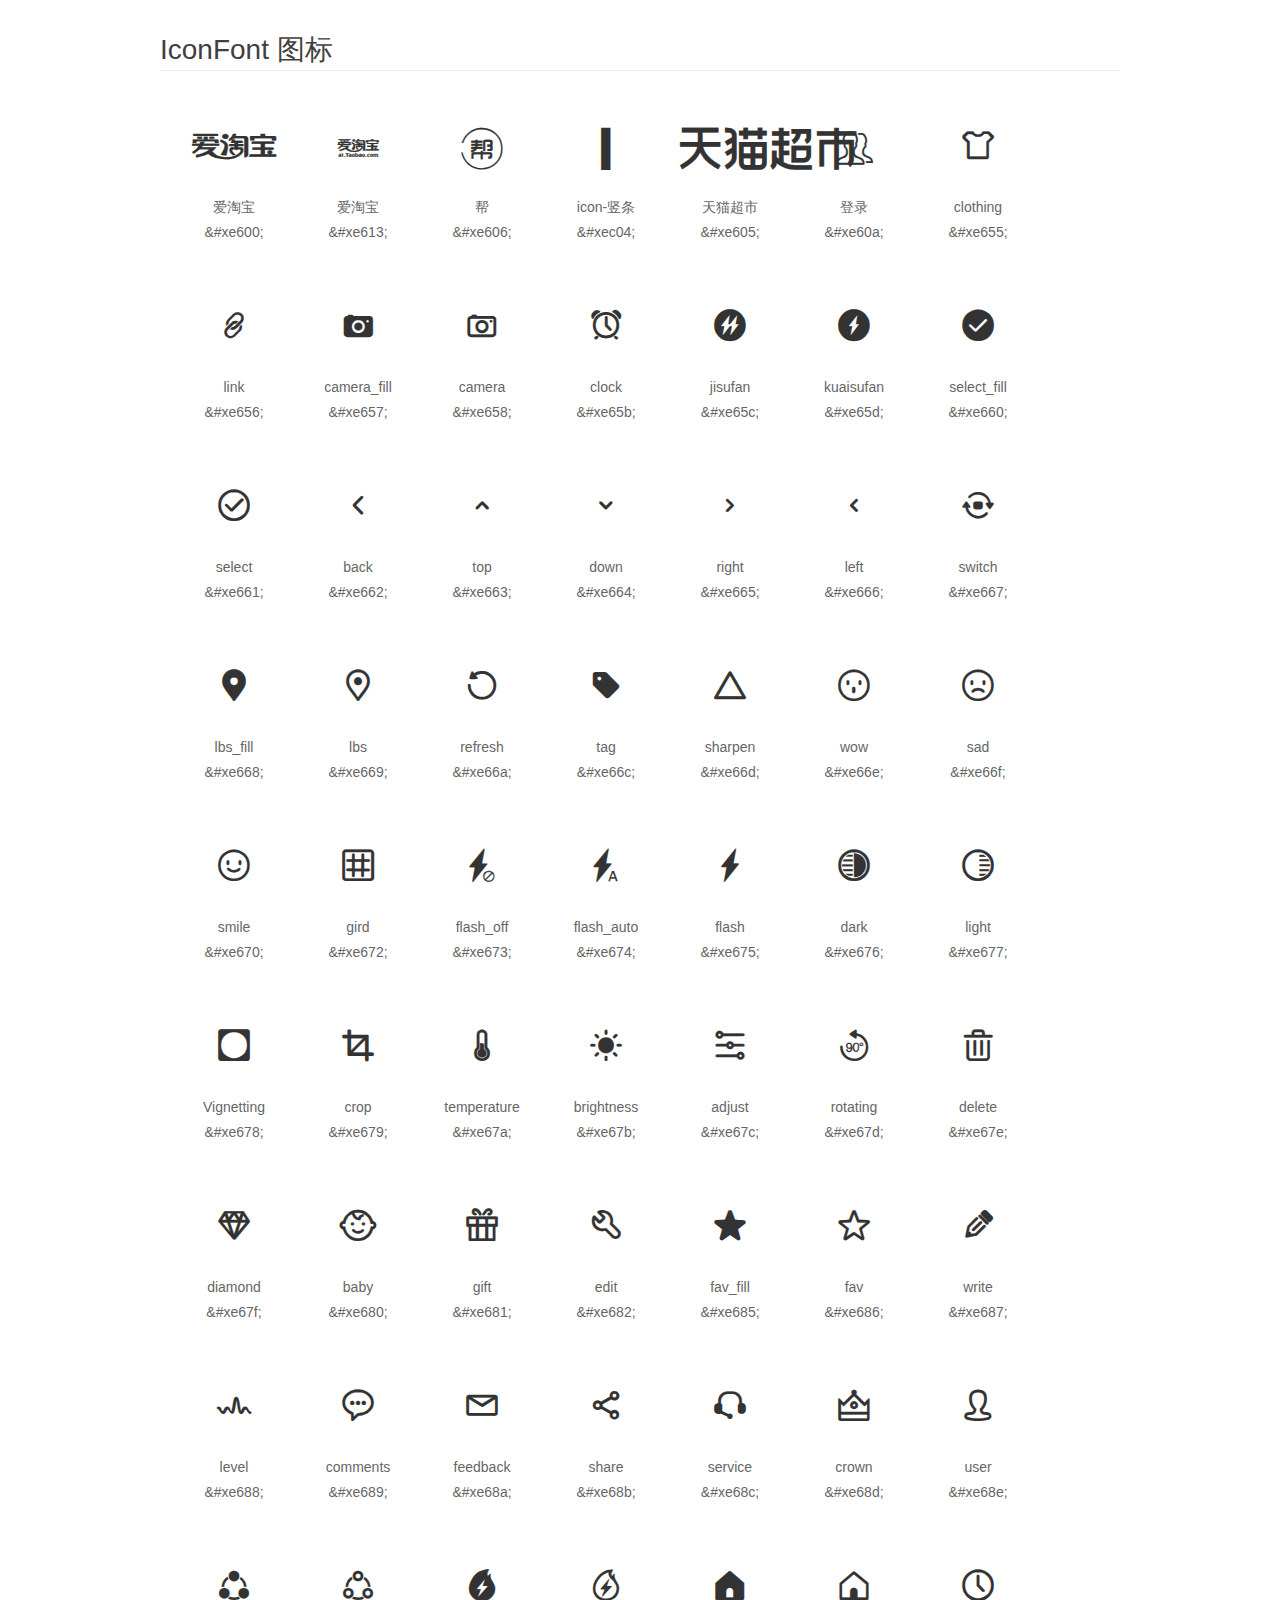
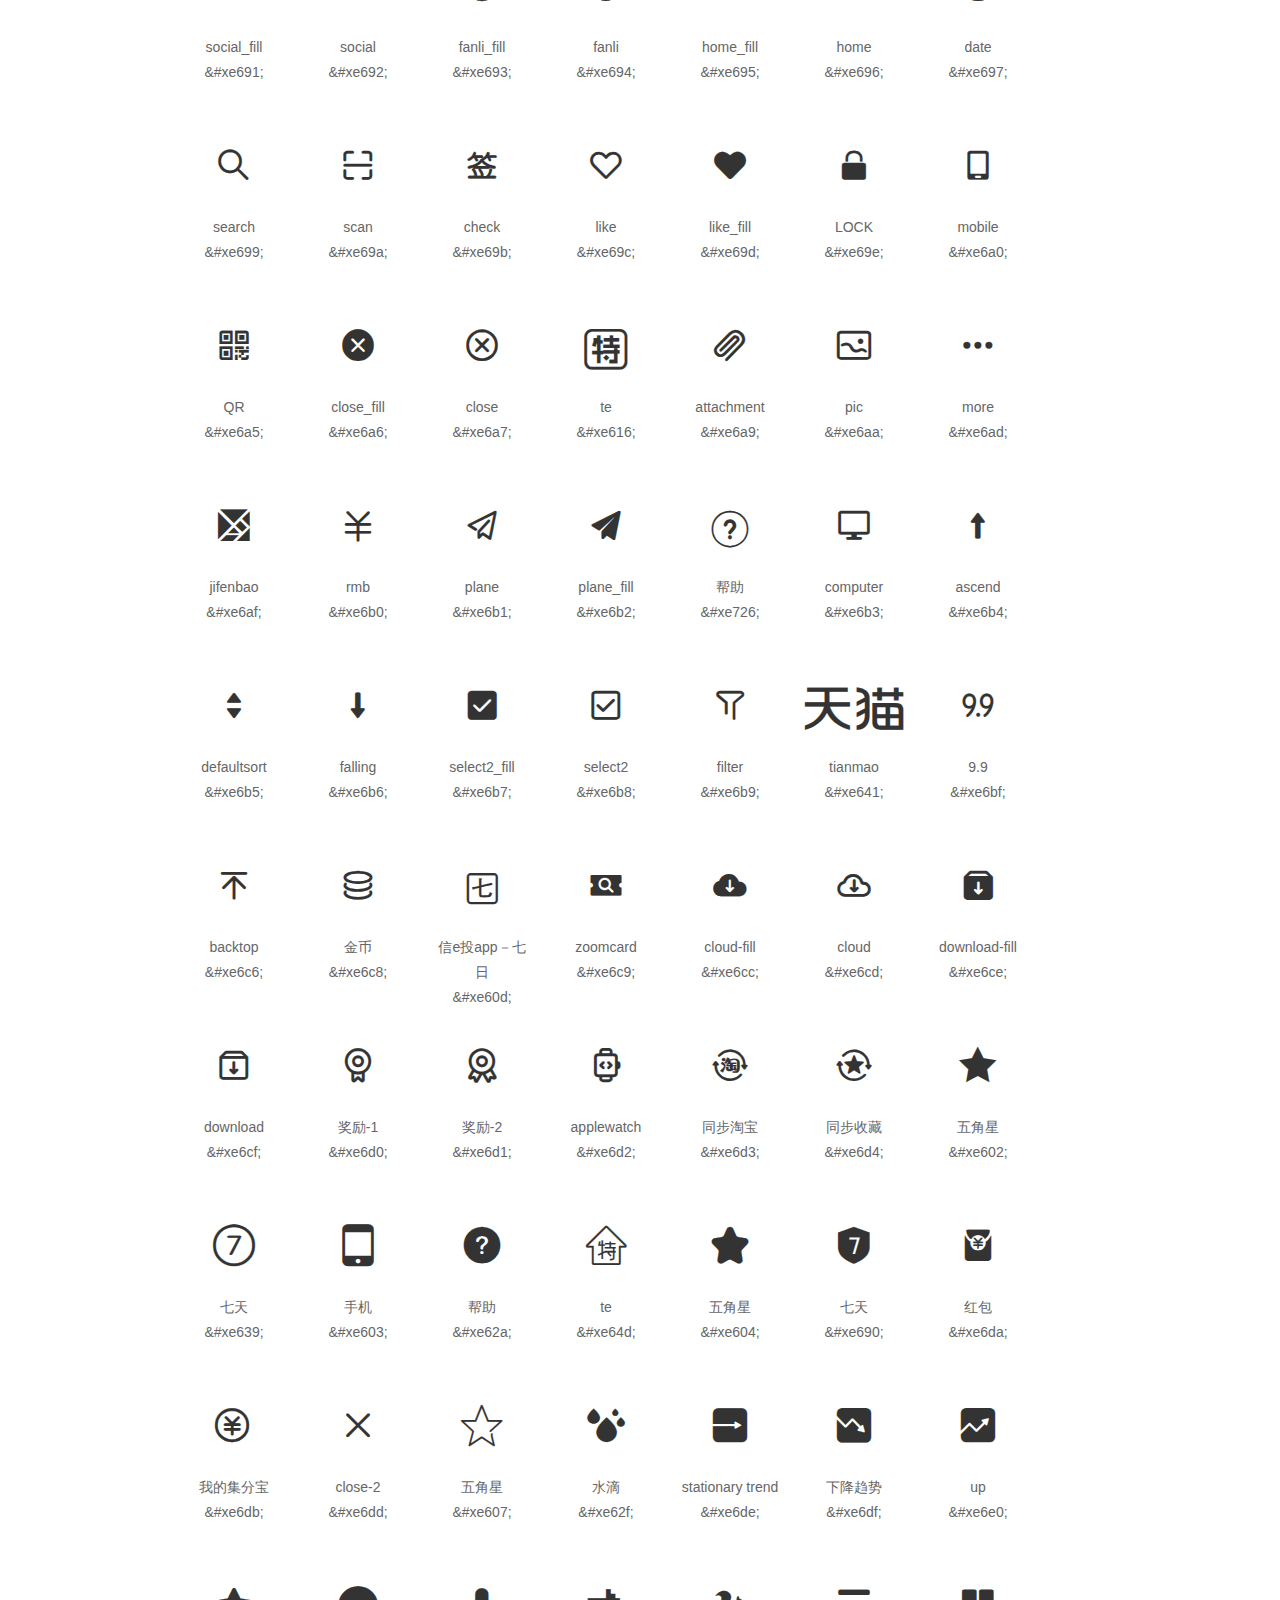
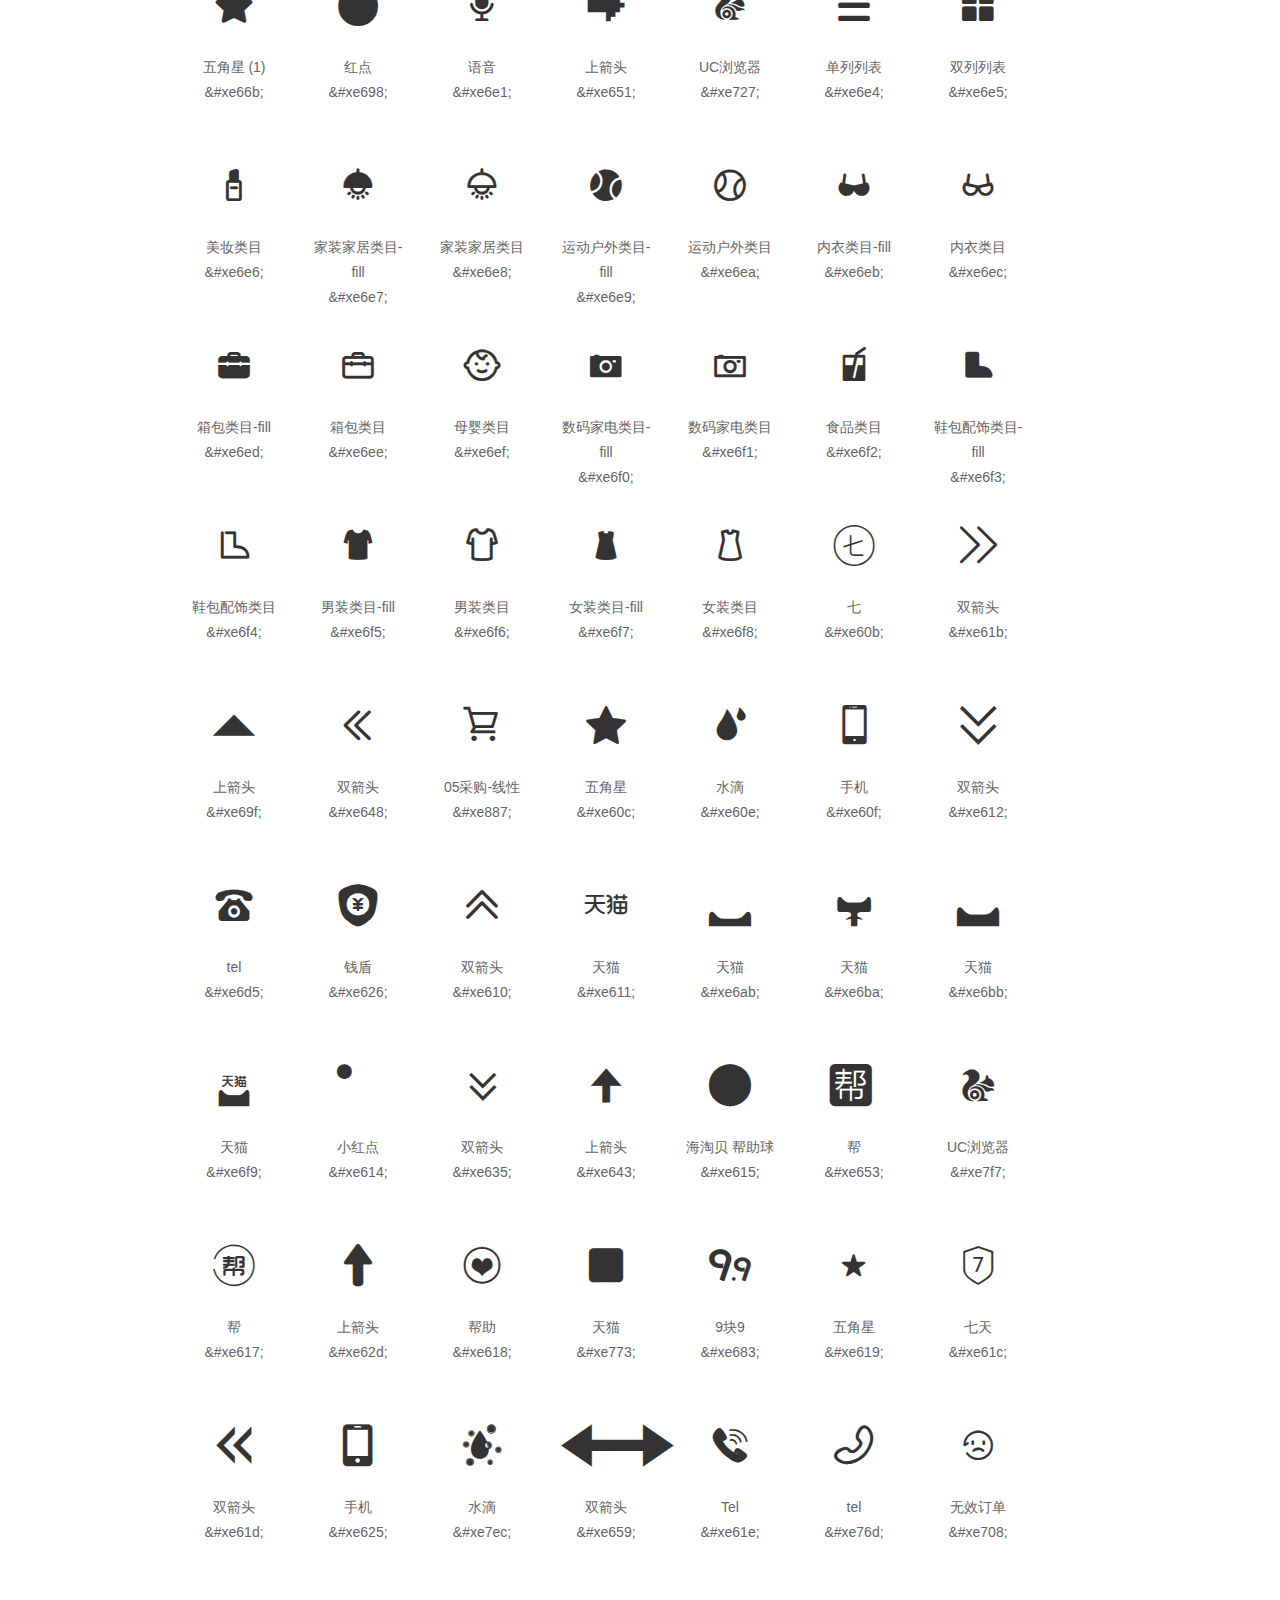
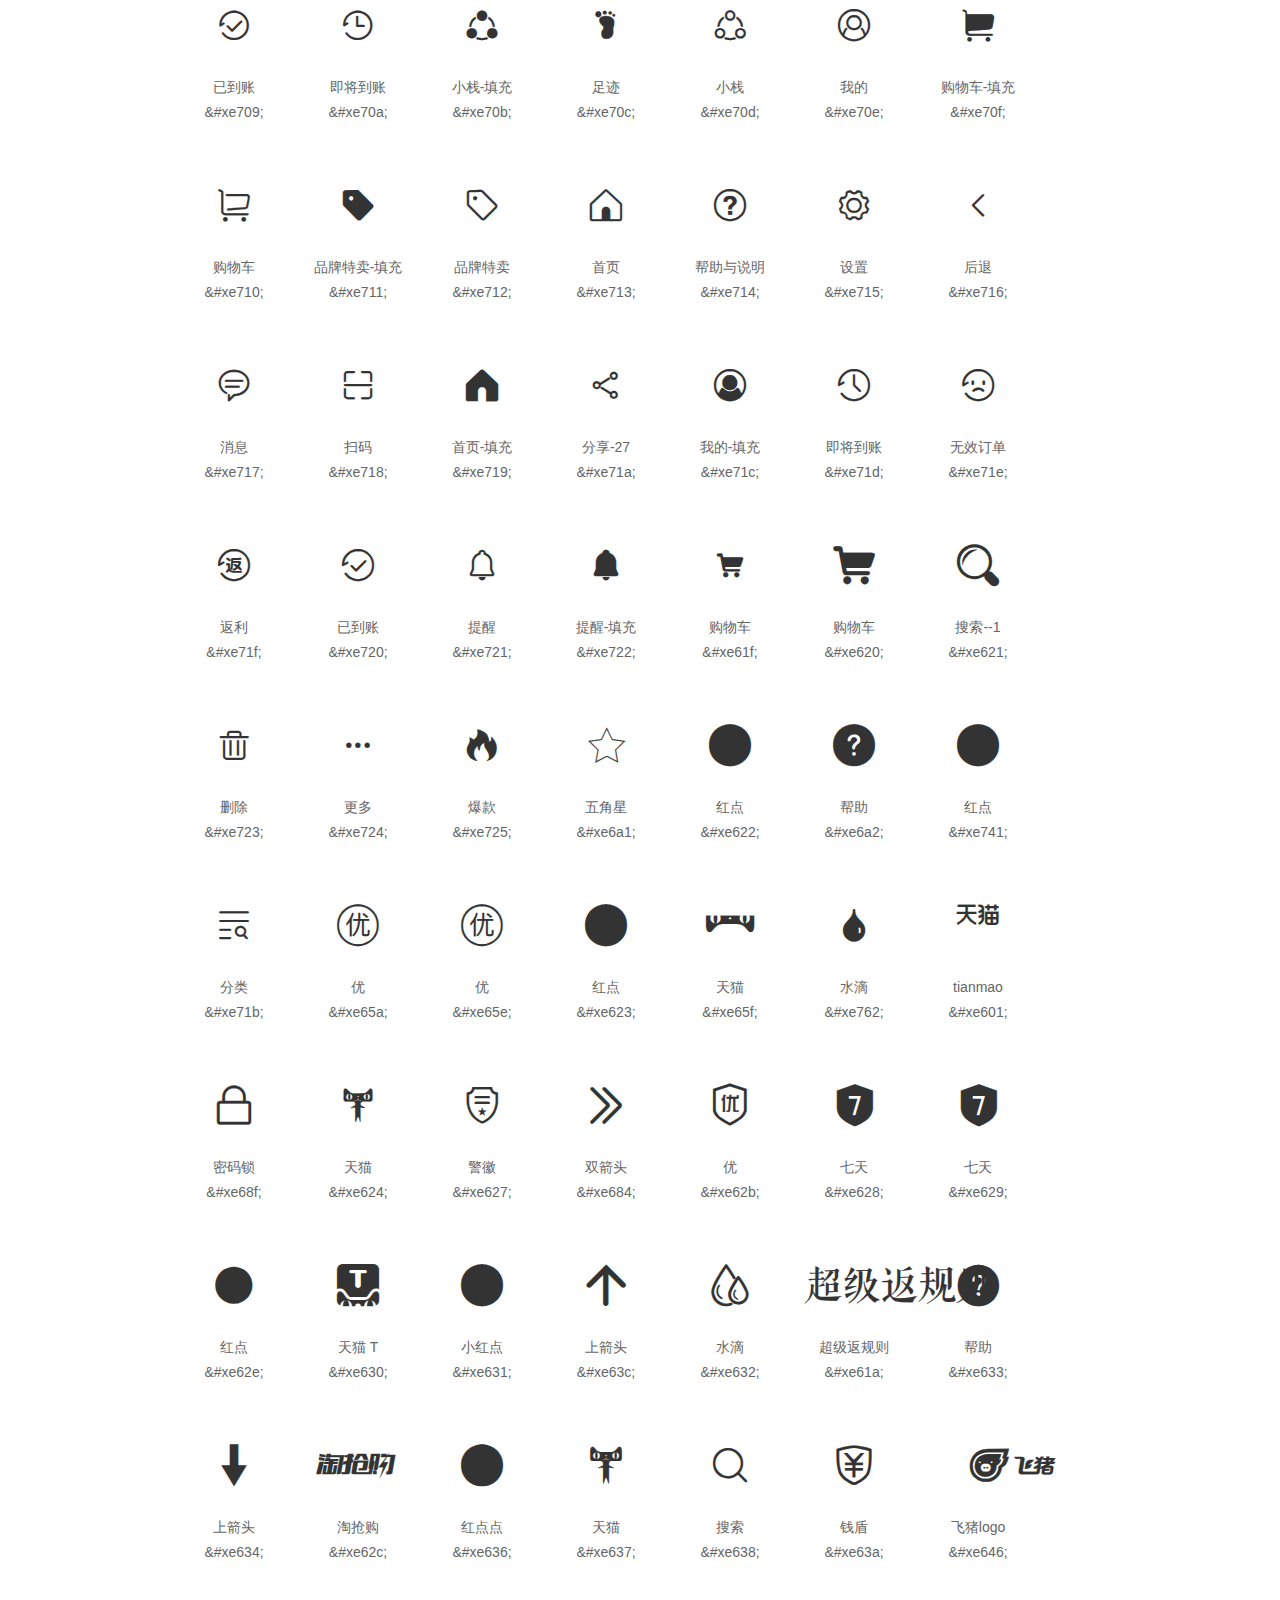
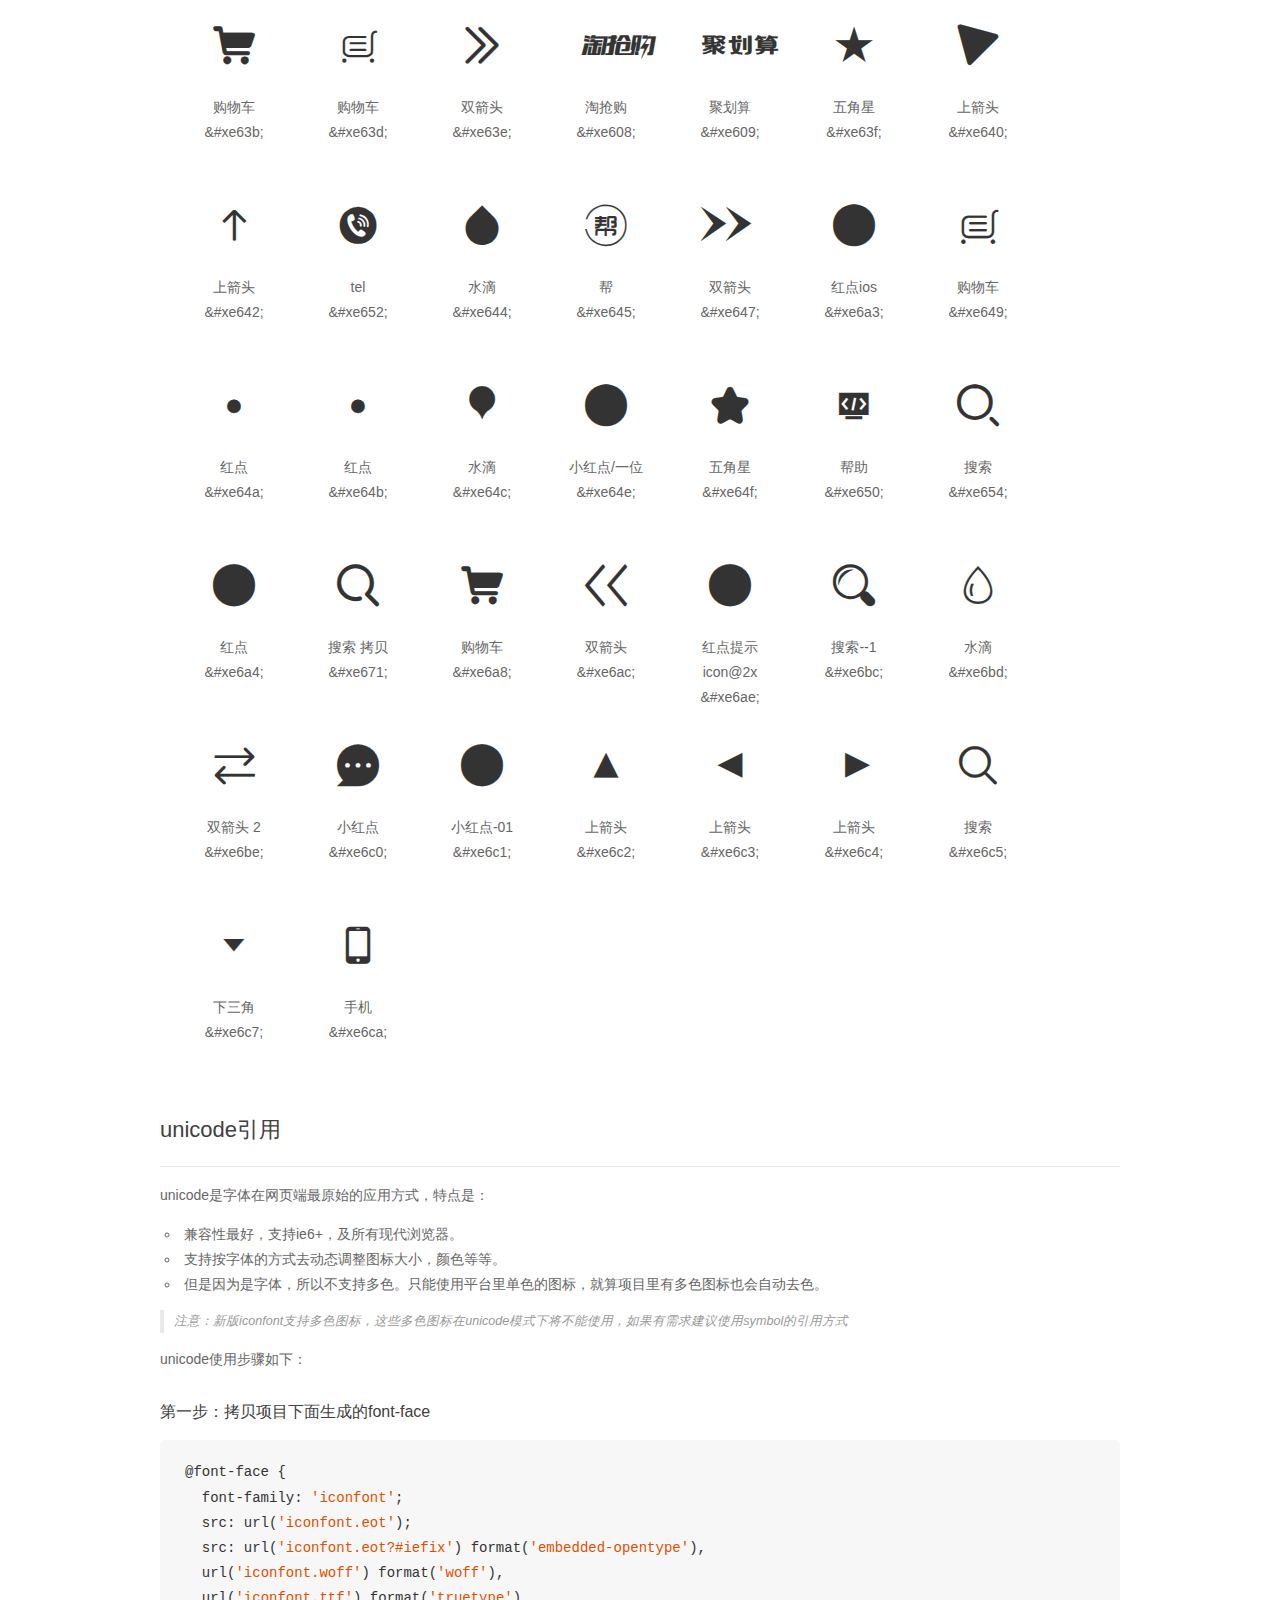
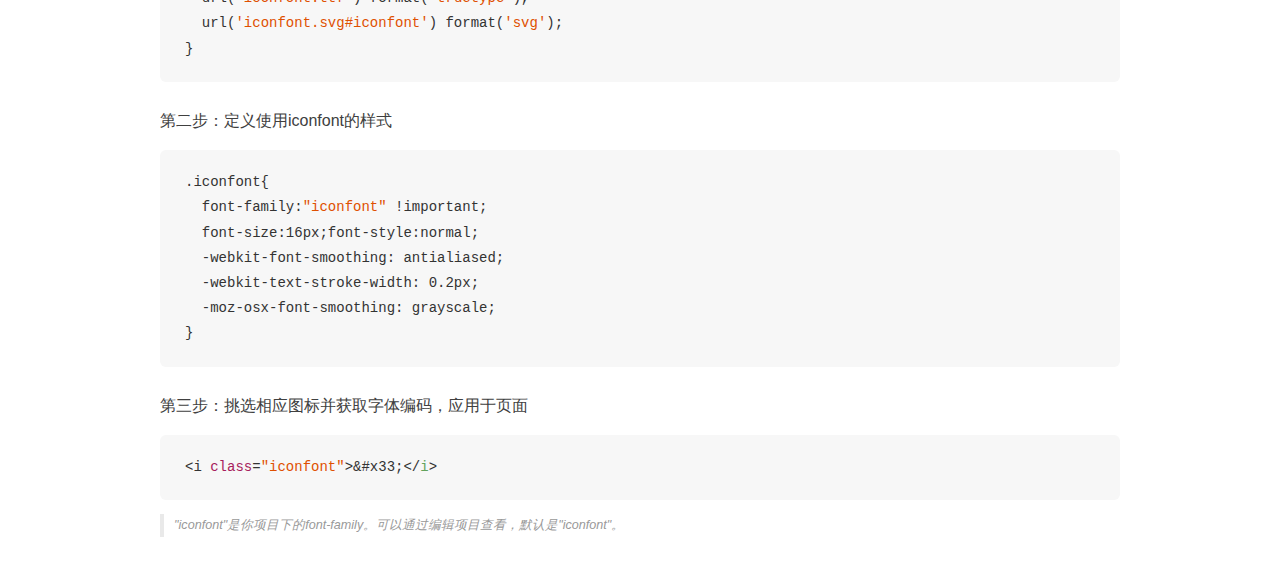
<file: iconfont/demo_unicode.html>
<!DOCTYPE html>
<html>
<head>
    <meta charset="utf-8"/>
    <title>IconFont</title>
    <link rel="stylesheet" href="demo.css">

    <style type="text/css">

        @font-face {font-family: "iconfont";
          src: url('iconfont.eot'); /* IE9*/
          src: url('iconfont.eot#iefix') format('embedded-opentype'), /* IE6-IE8 */
          url('iconfont.woff') format('woff'), /* chrome, firefox */
          url('iconfont.ttf') format('truetype'), /* chrome, firefox, opera, Safari, Android, iOS 4.2+*/
          url('iconfont.svg#iconfont') format('svg'); /* iOS 4.1- */
        }

        .iconfont {
          font-family:"iconfont" !important;
          font-size:16px;
          font-style:normal;
          -webkit-font-smoothing: antialiased;
          -webkit-text-stroke-width: 0.2px;
          -moz-osx-font-smoothing: grayscale;
        }

    </style>
</head>
<body>
    <div class="main markdown">
        <h1>IconFont 图标</h1>
        <ul class="icon_lists clear">
            
                <li>
                <i class="icon iconfont">&#xe600;</i>
                    <div class="name">爱淘宝</div>
                    <div class="code">&amp;#xe600;</div>
                </li>
            
                <li>
                <i class="icon iconfont">&#xe613;</i>
                    <div class="name">爱淘宝</div>
                    <div class="code">&amp;#xe613;</div>
                </li>
            
                <li>
                <i class="icon iconfont">&#xe606;</i>
                    <div class="name">帮</div>
                    <div class="code">&amp;#xe606;</div>
                </li>
            
                <li>
                <i class="icon iconfont">&#xec04;</i>
                    <div class="name">icon-竖条</div>
                    <div class="code">&amp;#xec04;</div>
                </li>
            
                <li>
                <i class="icon iconfont">&#xe605;</i>
                    <div class="name">天猫超市</div>
                    <div class="code">&amp;#xe605;</div>
                </li>
            
                <li>
                <i class="icon iconfont">&#xe60a;</i>
                    <div class="name">登录</div>
                    <div class="code">&amp;#xe60a;</div>
                </li>
            
                <li>
                <i class="icon iconfont">&#xe655;</i>
                    <div class="name">clothing</div>
                    <div class="code">&amp;#xe655;</div>
                </li>
            
                <li>
                <i class="icon iconfont">&#xe656;</i>
                    <div class="name">link</div>
                    <div class="code">&amp;#xe656;</div>
                </li>
            
                <li>
                <i class="icon iconfont">&#xe657;</i>
                    <div class="name">camera_fill</div>
                    <div class="code">&amp;#xe657;</div>
                </li>
            
                <li>
                <i class="icon iconfont">&#xe658;</i>
                    <div class="name">camera</div>
                    <div class="code">&amp;#xe658;</div>
                </li>
            
                <li>
                <i class="icon iconfont">&#xe65b;</i>
                    <div class="name">clock</div>
                    <div class="code">&amp;#xe65b;</div>
                </li>
            
                <li>
                <i class="icon iconfont">&#xe65c;</i>
                    <div class="name">jisufan</div>
                    <div class="code">&amp;#xe65c;</div>
                </li>
            
                <li>
                <i class="icon iconfont">&#xe65d;</i>
                    <div class="name">kuaisufan</div>
                    <div class="code">&amp;#xe65d;</div>
                </li>
            
                <li>
                <i class="icon iconfont">&#xe660;</i>
                    <div class="name">select_fill</div>
                    <div class="code">&amp;#xe660;</div>
                </li>
            
                <li>
                <i class="icon iconfont">&#xe661;</i>
                    <div class="name">select</div>
                    <div class="code">&amp;#xe661;</div>
                </li>
            
                <li>
                <i class="icon iconfont">&#xe662;</i>
                    <div class="name">back</div>
                    <div class="code">&amp;#xe662;</div>
                </li>
            
                <li>
                <i class="icon iconfont">&#xe663;</i>
                    <div class="name">top</div>
                    <div class="code">&amp;#xe663;</div>
                </li>
            
                <li>
                <i class="icon iconfont">&#xe664;</i>
                    <div class="name">down</div>
                    <div class="code">&amp;#xe664;</div>
                </li>
            
                <li>
                <i class="icon iconfont">&#xe665;</i>
                    <div class="name">right</div>
                    <div class="code">&amp;#xe665;</div>
                </li>
            
                <li>
                <i class="icon iconfont">&#xe666;</i>
                    <div class="name">left</div>
                    <div class="code">&amp;#xe666;</div>
                </li>
            
                <li>
                <i class="icon iconfont">&#xe667;</i>
                    <div class="name">switch</div>
                    <div class="code">&amp;#xe667;</div>
                </li>
            
                <li>
                <i class="icon iconfont">&#xe668;</i>
                    <div class="name">lbs_fill</div>
                    <div class="code">&amp;#xe668;</div>
                </li>
            
                <li>
                <i class="icon iconfont">&#xe669;</i>
                    <div class="name">lbs</div>
                    <div class="code">&amp;#xe669;</div>
                </li>
            
                <li>
                <i class="icon iconfont">&#xe66a;</i>
                    <div class="name">refresh</div>
                    <div class="code">&amp;#xe66a;</div>
                </li>
            
                <li>
                <i class="icon iconfont">&#xe66c;</i>
                    <div class="name">tag</div>
                    <div class="code">&amp;#xe66c;</div>
                </li>
            
                <li>
                <i class="icon iconfont">&#xe66d;</i>
                    <div class="name">sharpen</div>
                    <div class="code">&amp;#xe66d;</div>
                </li>
            
                <li>
                <i class="icon iconfont">&#xe66e;</i>
                    <div class="name">wow</div>
                    <div class="code">&amp;#xe66e;</div>
                </li>
            
                <li>
                <i class="icon iconfont">&#xe66f;</i>
                    <div class="name">sad</div>
                    <div class="code">&amp;#xe66f;</div>
                </li>
            
                <li>
                <i class="icon iconfont">&#xe670;</i>
                    <div class="name">smile</div>
                    <div class="code">&amp;#xe670;</div>
                </li>
            
                <li>
                <i class="icon iconfont">&#xe672;</i>
                    <div class="name">gird</div>
                    <div class="code">&amp;#xe672;</div>
                </li>
            
                <li>
                <i class="icon iconfont">&#xe673;</i>
                    <div class="name">flash_off</div>
                    <div class="code">&amp;#xe673;</div>
                </li>
            
                <li>
                <i class="icon iconfont">&#xe674;</i>
                    <div class="name">flash_auto</div>
                    <div class="code">&amp;#xe674;</div>
                </li>
            
                <li>
                <i class="icon iconfont">&#xe675;</i>
                    <div class="name">flash</div>
                    <div class="code">&amp;#xe675;</div>
                </li>
            
                <li>
                <i class="icon iconfont">&#xe676;</i>
                    <div class="name">dark</div>
                    <div class="code">&amp;#xe676;</div>
                </li>
            
                <li>
                <i class="icon iconfont">&#xe677;</i>
                    <div class="name">light</div>
                    <div class="code">&amp;#xe677;</div>
                </li>
            
                <li>
                <i class="icon iconfont">&#xe678;</i>
                    <div class="name">Vignetting</div>
                    <div class="code">&amp;#xe678;</div>
                </li>
            
                <li>
                <i class="icon iconfont">&#xe679;</i>
                    <div class="name">crop</div>
                    <div class="code">&amp;#xe679;</div>
                </li>
            
                <li>
                <i class="icon iconfont">&#xe67a;</i>
                    <div class="name">temperature</div>
                    <div class="code">&amp;#xe67a;</div>
                </li>
            
                <li>
                <i class="icon iconfont">&#xe67b;</i>
                    <div class="name">brightness</div>
                    <div class="code">&amp;#xe67b;</div>
                </li>
            
                <li>
                <i class="icon iconfont">&#xe67c;</i>
                    <div class="name">adjust</div>
                    <div class="code">&amp;#xe67c;</div>
                </li>
            
                <li>
                <i class="icon iconfont">&#xe67d;</i>
                    <div class="name">rotating</div>
                    <div class="code">&amp;#xe67d;</div>
                </li>
            
                <li>
                <i class="icon iconfont">&#xe67e;</i>
                    <div class="name">delete</div>
                    <div class="code">&amp;#xe67e;</div>
                </li>
            
                <li>
                <i class="icon iconfont">&#xe67f;</i>
                    <div class="name">diamond</div>
                    <div class="code">&amp;#xe67f;</div>
                </li>
            
                <li>
                <i class="icon iconfont">&#xe680;</i>
                    <div class="name">baby</div>
                    <div class="code">&amp;#xe680;</div>
                </li>
            
                <li>
                <i class="icon iconfont">&#xe681;</i>
                    <div class="name">gift</div>
                    <div class="code">&amp;#xe681;</div>
                </li>
            
                <li>
                <i class="icon iconfont">&#xe682;</i>
                    <div class="name">edit</div>
                    <div class="code">&amp;#xe682;</div>
                </li>
            
                <li>
                <i class="icon iconfont">&#xe685;</i>
                    <div class="name">fav_fill</div>
                    <div class="code">&amp;#xe685;</div>
                </li>
            
                <li>
                <i class="icon iconfont">&#xe686;</i>
                    <div class="name">fav</div>
                    <div class="code">&amp;#xe686;</div>
                </li>
            
                <li>
                <i class="icon iconfont">&#xe687;</i>
                    <div class="name">write</div>
                    <div class="code">&amp;#xe687;</div>
                </li>
            
                <li>
                <i class="icon iconfont">&#xe688;</i>
                    <div class="name">level</div>
                    <div class="code">&amp;#xe688;</div>
                </li>
            
                <li>
                <i class="icon iconfont">&#xe689;</i>
                    <div class="name">comments</div>
                    <div class="code">&amp;#xe689;</div>
                </li>
            
                <li>
                <i class="icon iconfont">&#xe68a;</i>
                    <div class="name">feedback</div>
                    <div class="code">&amp;#xe68a;</div>
                </li>
            
                <li>
                <i class="icon iconfont">&#xe68b;</i>
                    <div class="name">share</div>
                    <div class="code">&amp;#xe68b;</div>
                </li>
            
                <li>
                <i class="icon iconfont">&#xe68c;</i>
                    <div class="name">service</div>
                    <div class="code">&amp;#xe68c;</div>
                </li>
            
                <li>
                <i class="icon iconfont">&#xe68d;</i>
                    <div class="name">crown</div>
                    <div class="code">&amp;#xe68d;</div>
                </li>
            
                <li>
                <i class="icon iconfont">&#xe68e;</i>
                    <div class="name">user</div>
                    <div class="code">&amp;#xe68e;</div>
                </li>
            
                <li>
                <i class="icon iconfont">&#xe691;</i>
                    <div class="name">social_fill</div>
                    <div class="code">&amp;#xe691;</div>
                </li>
            
                <li>
                <i class="icon iconfont">&#xe692;</i>
                    <div class="name">social</div>
                    <div class="code">&amp;#xe692;</div>
                </li>
            
                <li>
                <i class="icon iconfont">&#xe693;</i>
                    <div class="name">fanli_fill</div>
                    <div class="code">&amp;#xe693;</div>
                </li>
            
                <li>
                <i class="icon iconfont">&#xe694;</i>
                    <div class="name">fanli</div>
                    <div class="code">&amp;#xe694;</div>
                </li>
            
                <li>
                <i class="icon iconfont">&#xe695;</i>
                    <div class="name">home_fill</div>
                    <div class="code">&amp;#xe695;</div>
                </li>
            
                <li>
                <i class="icon iconfont">&#xe696;</i>
                    <div class="name">home</div>
                    <div class="code">&amp;#xe696;</div>
                </li>
            
                <li>
                <i class="icon iconfont">&#xe697;</i>
                    <div class="name">date</div>
                    <div class="code">&amp;#xe697;</div>
                </li>
            
                <li>
                <i class="icon iconfont">&#xe699;</i>
                    <div class="name">search</div>
                    <div class="code">&amp;#xe699;</div>
                </li>
            
                <li>
                <i class="icon iconfont">&#xe69a;</i>
                    <div class="name">scan</div>
                    <div class="code">&amp;#xe69a;</div>
                </li>
            
                <li>
                <i class="icon iconfont">&#xe69b;</i>
                    <div class="name">check</div>
                    <div class="code">&amp;#xe69b;</div>
                </li>
            
                <li>
                <i class="icon iconfont">&#xe69c;</i>
                    <div class="name">like</div>
                    <div class="code">&amp;#xe69c;</div>
                </li>
            
                <li>
                <i class="icon iconfont">&#xe69d;</i>
                    <div class="name">like_fill</div>
                    <div class="code">&amp;#xe69d;</div>
                </li>
            
                <li>
                <i class="icon iconfont">&#xe69e;</i>
                    <div class="name">LOCK</div>
                    <div class="code">&amp;#xe69e;</div>
                </li>
            
                <li>
                <i class="icon iconfont">&#xe6a0;</i>
                    <div class="name">mobile</div>
                    <div class="code">&amp;#xe6a0;</div>
                </li>
            
                <li>
                <i class="icon iconfont">&#xe6a5;</i>
                    <div class="name">QR</div>
                    <div class="code">&amp;#xe6a5;</div>
                </li>
            
                <li>
                <i class="icon iconfont">&#xe6a6;</i>
                    <div class="name">close_fill</div>
                    <div class="code">&amp;#xe6a6;</div>
                </li>
            
                <li>
                <i class="icon iconfont">&#xe6a7;</i>
                    <div class="name">close</div>
                    <div class="code">&amp;#xe6a7;</div>
                </li>
            
                <li>
                <i class="icon iconfont">&#xe616;</i>
                    <div class="name">te</div>
                    <div class="code">&amp;#xe616;</div>
                </li>
            
                <li>
                <i class="icon iconfont">&#xe6a9;</i>
                    <div class="name"> attachment</div>
                    <div class="code">&amp;#xe6a9;</div>
                </li>
            
                <li>
                <i class="icon iconfont">&#xe6aa;</i>
                    <div class="name">pic</div>
                    <div class="code">&amp;#xe6aa;</div>
                </li>
            
                <li>
                <i class="icon iconfont">&#xe6ad;</i>
                    <div class="name">more</div>
                    <div class="code">&amp;#xe6ad;</div>
                </li>
            
                <li>
                <i class="icon iconfont">&#xe6af;</i>
                    <div class="name">jifenbao</div>
                    <div class="code">&amp;#xe6af;</div>
                </li>
            
                <li>
                <i class="icon iconfont">&#xe6b0;</i>
                    <div class="name">rmb</div>
                    <div class="code">&amp;#xe6b0;</div>
                </li>
            
                <li>
                <i class="icon iconfont">&#xe6b1;</i>
                    <div class="name">plane</div>
                    <div class="code">&amp;#xe6b1;</div>
                </li>
            
                <li>
                <i class="icon iconfont">&#xe6b2;</i>
                    <div class="name">plane_fill</div>
                    <div class="code">&amp;#xe6b2;</div>
                </li>
            
                <li>
                <i class="icon iconfont">&#xe726;</i>
                    <div class="name">帮助</div>
                    <div class="code">&amp;#xe726;</div>
                </li>
            
                <li>
                <i class="icon iconfont">&#xe6b3;</i>
                    <div class="name">computer</div>
                    <div class="code">&amp;#xe6b3;</div>
                </li>
            
                <li>
                <i class="icon iconfont">&#xe6b4;</i>
                    <div class="name">ascend</div>
                    <div class="code">&amp;#xe6b4;</div>
                </li>
            
                <li>
                <i class="icon iconfont">&#xe6b5;</i>
                    <div class="name">defaultsort</div>
                    <div class="code">&amp;#xe6b5;</div>
                </li>
            
                <li>
                <i class="icon iconfont">&#xe6b6;</i>
                    <div class="name">falling</div>
                    <div class="code">&amp;#xe6b6;</div>
                </li>
            
                <li>
                <i class="icon iconfont">&#xe6b7;</i>
                    <div class="name">select2_fill</div>
                    <div class="code">&amp;#xe6b7;</div>
                </li>
            
                <li>
                <i class="icon iconfont">&#xe6b8;</i>
                    <div class="name">select2</div>
                    <div class="code">&amp;#xe6b8;</div>
                </li>
            
                <li>
                <i class="icon iconfont">&#xe6b9;</i>
                    <div class="name">filter</div>
                    <div class="code">&amp;#xe6b9;</div>
                </li>
            
                <li>
                <i class="icon iconfont">&#xe641;</i>
                    <div class="name">tianmao</div>
                    <div class="code">&amp;#xe641;</div>
                </li>
            
                <li>
                <i class="icon iconfont">&#xe6bf;</i>
                    <div class="name">9.9</div>
                    <div class="code">&amp;#xe6bf;</div>
                </li>
            
                <li>
                <i class="icon iconfont">&#xe6c6;</i>
                    <div class="name">backtop</div>
                    <div class="code">&amp;#xe6c6;</div>
                </li>
            
                <li>
                <i class="icon iconfont">&#xe6c8;</i>
                    <div class="name">金币</div>
                    <div class="code">&amp;#xe6c8;</div>
                </li>
            
                <li>
                <i class="icon iconfont">&#xe60d;</i>
                    <div class="name">信e投app－七日</div>
                    <div class="code">&amp;#xe60d;</div>
                </li>
            
                <li>
                <i class="icon iconfont">&#xe6c9;</i>
                    <div class="name">zoomcard</div>
                    <div class="code">&amp;#xe6c9;</div>
                </li>
            
                <li>
                <i class="icon iconfont">&#xe6cc;</i>
                    <div class="name">cloud-fill</div>
                    <div class="code">&amp;#xe6cc;</div>
                </li>
            
                <li>
                <i class="icon iconfont">&#xe6cd;</i>
                    <div class="name">cloud</div>
                    <div class="code">&amp;#xe6cd;</div>
                </li>
            
                <li>
                <i class="icon iconfont">&#xe6ce;</i>
                    <div class="name">download-fill</div>
                    <div class="code">&amp;#xe6ce;</div>
                </li>
            
                <li>
                <i class="icon iconfont">&#xe6cf;</i>
                    <div class="name">download</div>
                    <div class="code">&amp;#xe6cf;</div>
                </li>
            
                <li>
                <i class="icon iconfont">&#xe6d0;</i>
                    <div class="name">奖励-1</div>
                    <div class="code">&amp;#xe6d0;</div>
                </li>
            
                <li>
                <i class="icon iconfont">&#xe6d1;</i>
                    <div class="name">奖励-2</div>
                    <div class="code">&amp;#xe6d1;</div>
                </li>
            
                <li>
                <i class="icon iconfont">&#xe6d2;</i>
                    <div class="name">applewatch</div>
                    <div class="code">&amp;#xe6d2;</div>
                </li>
            
                <li>
                <i class="icon iconfont">&#xe6d3;</i>
                    <div class="name">同步淘宝</div>
                    <div class="code">&amp;#xe6d3;</div>
                </li>
            
                <li>
                <i class="icon iconfont">&#xe6d4;</i>
                    <div class="name">同步收藏</div>
                    <div class="code">&amp;#xe6d4;</div>
                </li>
            
                <li>
                <i class="icon iconfont">&#xe602;</i>
                    <div class="name">五角星</div>
                    <div class="code">&amp;#xe602;</div>
                </li>
            
                <li>
                <i class="icon iconfont">&#xe639;</i>
                    <div class="name">七天</div>
                    <div class="code">&amp;#xe639;</div>
                </li>
            
                <li>
                <i class="icon iconfont">&#xe603;</i>
                    <div class="name">手机</div>
                    <div class="code">&amp;#xe603;</div>
                </li>
            
                <li>
                <i class="icon iconfont">&#xe62a;</i>
                    <div class="name">帮助</div>
                    <div class="code">&amp;#xe62a;</div>
                </li>
            
                <li>
                <i class="icon iconfont">&#xe64d;</i>
                    <div class="name">te</div>
                    <div class="code">&amp;#xe64d;</div>
                </li>
            
                <li>
                <i class="icon iconfont">&#xe604;</i>
                    <div class="name">五角星</div>
                    <div class="code">&amp;#xe604;</div>
                </li>
            
                <li>
                <i class="icon iconfont">&#xe690;</i>
                    <div class="name">七天</div>
                    <div class="code">&amp;#xe690;</div>
                </li>
            
                <li>
                <i class="icon iconfont">&#xe6da;</i>
                    <div class="name">红包</div>
                    <div class="code">&amp;#xe6da;</div>
                </li>
            
                <li>
                <i class="icon iconfont">&#xe6db;</i>
                    <div class="name">我的集分宝</div>
                    <div class="code">&amp;#xe6db;</div>
                </li>
            
                <li>
                <i class="icon iconfont">&#xe6dd;</i>
                    <div class="name">close-2</div>
                    <div class="code">&amp;#xe6dd;</div>
                </li>
            
                <li>
                <i class="icon iconfont">&#xe607;</i>
                    <div class="name">五角星</div>
                    <div class="code">&amp;#xe607;</div>
                </li>
            
                <li>
                <i class="icon iconfont">&#xe62f;</i>
                    <div class="name">水滴</div>
                    <div class="code">&amp;#xe62f;</div>
                </li>
            
                <li>
                <i class="icon iconfont">&#xe6de;</i>
                    <div class="name">stationary trend</div>
                    <div class="code">&amp;#xe6de;</div>
                </li>
            
                <li>
                <i class="icon iconfont">&#xe6df;</i>
                    <div class="name">下降趋势</div>
                    <div class="code">&amp;#xe6df;</div>
                </li>
            
                <li>
                <i class="icon iconfont">&#xe6e0;</i>
                    <div class="name">up</div>
                    <div class="code">&amp;#xe6e0;</div>
                </li>
            
                <li>
                <i class="icon iconfont">&#xe66b;</i>
                    <div class="name">五角星 (1)</div>
                    <div class="code">&amp;#xe66b;</div>
                </li>
            
                <li>
                <i class="icon iconfont">&#xe698;</i>
                    <div class="name">红点</div>
                    <div class="code">&amp;#xe698;</div>
                </li>
            
                <li>
                <i class="icon iconfont">&#xe6e1;</i>
                    <div class="name">语音</div>
                    <div class="code">&amp;#xe6e1;</div>
                </li>
            
                <li>
                <i class="icon iconfont">&#xe651;</i>
                    <div class="name">上箭头</div>
                    <div class="code">&amp;#xe651;</div>
                </li>
            
                <li>
                <i class="icon iconfont">&#xe727;</i>
                    <div class="name">UC浏览器</div>
                    <div class="code">&amp;#xe727;</div>
                </li>
            
                <li>
                <i class="icon iconfont">&#xe6e4;</i>
                    <div class="name">单列列表</div>
                    <div class="code">&amp;#xe6e4;</div>
                </li>
            
                <li>
                <i class="icon iconfont">&#xe6e5;</i>
                    <div class="name">双列列表</div>
                    <div class="code">&amp;#xe6e5;</div>
                </li>
            
                <li>
                <i class="icon iconfont">&#xe6e6;</i>
                    <div class="name">美妆类目</div>
                    <div class="code">&amp;#xe6e6;</div>
                </li>
            
                <li>
                <i class="icon iconfont">&#xe6e7;</i>
                    <div class="name">家装家居类目-fill</div>
                    <div class="code">&amp;#xe6e7;</div>
                </li>
            
                <li>
                <i class="icon iconfont">&#xe6e8;</i>
                    <div class="name">家装家居类目</div>
                    <div class="code">&amp;#xe6e8;</div>
                </li>
            
                <li>
                <i class="icon iconfont">&#xe6e9;</i>
                    <div class="name">运动户外类目-fill</div>
                    <div class="code">&amp;#xe6e9;</div>
                </li>
            
                <li>
                <i class="icon iconfont">&#xe6ea;</i>
                    <div class="name">运动户外类目</div>
                    <div class="code">&amp;#xe6ea;</div>
                </li>
            
                <li>
                <i class="icon iconfont">&#xe6eb;</i>
                    <div class="name">内衣类目-fill</div>
                    <div class="code">&amp;#xe6eb;</div>
                </li>
            
                <li>
                <i class="icon iconfont">&#xe6ec;</i>
                    <div class="name">内衣类目</div>
                    <div class="code">&amp;#xe6ec;</div>
                </li>
            
                <li>
                <i class="icon iconfont">&#xe6ed;</i>
                    <div class="name">箱包类目-fill</div>
                    <div class="code">&amp;#xe6ed;</div>
                </li>
            
                <li>
                <i class="icon iconfont">&#xe6ee;</i>
                    <div class="name">箱包类目</div>
                    <div class="code">&amp;#xe6ee;</div>
                </li>
            
                <li>
                <i class="icon iconfont">&#xe6ef;</i>
                    <div class="name">母婴类目</div>
                    <div class="code">&amp;#xe6ef;</div>
                </li>
            
                <li>
                <i class="icon iconfont">&#xe6f0;</i>
                    <div class="name">数码家电类目-fill</div>
                    <div class="code">&amp;#xe6f0;</div>
                </li>
            
                <li>
                <i class="icon iconfont">&#xe6f1;</i>
                    <div class="name">数码家电类目</div>
                    <div class="code">&amp;#xe6f1;</div>
                </li>
            
                <li>
                <i class="icon iconfont">&#xe6f2;</i>
                    <div class="name">食品类目</div>
                    <div class="code">&amp;#xe6f2;</div>
                </li>
            
                <li>
                <i class="icon iconfont">&#xe6f3;</i>
                    <div class="name">鞋包配饰类目-fill</div>
                    <div class="code">&amp;#xe6f3;</div>
                </li>
            
                <li>
                <i class="icon iconfont">&#xe6f4;</i>
                    <div class="name">鞋包配饰类目</div>
                    <div class="code">&amp;#xe6f4;</div>
                </li>
            
                <li>
                <i class="icon iconfont">&#xe6f5;</i>
                    <div class="name">男装类目-fill</div>
                    <div class="code">&amp;#xe6f5;</div>
                </li>
            
                <li>
                <i class="icon iconfont">&#xe6f6;</i>
                    <div class="name">男装类目</div>
                    <div class="code">&amp;#xe6f6;</div>
                </li>
            
                <li>
                <i class="icon iconfont">&#xe6f7;</i>
                    <div class="name">女装类目-fill</div>
                    <div class="code">&amp;#xe6f7;</div>
                </li>
            
                <li>
                <i class="icon iconfont">&#xe6f8;</i>
                    <div class="name">女装类目</div>
                    <div class="code">&amp;#xe6f8;</div>
                </li>
            
                <li>
                <i class="icon iconfont">&#xe60b;</i>
                    <div class="name">七</div>
                    <div class="code">&amp;#xe60b;</div>
                </li>
            
                <li>
                <i class="icon iconfont">&#xe61b;</i>
                    <div class="name">双箭头</div>
                    <div class="code">&amp;#xe61b;</div>
                </li>
            
                <li>
                <i class="icon iconfont">&#xe69f;</i>
                    <div class="name">上箭头</div>
                    <div class="code">&amp;#xe69f;</div>
                </li>
            
                <li>
                <i class="icon iconfont">&#xe648;</i>
                    <div class="name">双箭头</div>
                    <div class="code">&amp;#xe648;</div>
                </li>
            
                <li>
                <i class="icon iconfont">&#xe887;</i>
                    <div class="name">05采购-线性</div>
                    <div class="code">&amp;#xe887;</div>
                </li>
            
                <li>
                <i class="icon iconfont">&#xe60c;</i>
                    <div class="name">五角星</div>
                    <div class="code">&amp;#xe60c;</div>
                </li>
            
                <li>
                <i class="icon iconfont">&#xe60e;</i>
                    <div class="name">水滴</div>
                    <div class="code">&amp;#xe60e;</div>
                </li>
            
                <li>
                <i class="icon iconfont">&#xe60f;</i>
                    <div class="name">手机</div>
                    <div class="code">&amp;#xe60f;</div>
                </li>
            
                <li>
                <i class="icon iconfont">&#xe612;</i>
                    <div class="name">双箭头</div>
                    <div class="code">&amp;#xe612;</div>
                </li>
            
                <li>
                <i class="icon iconfont">&#xe6d5;</i>
                    <div class="name">tel</div>
                    <div class="code">&amp;#xe6d5;</div>
                </li>
            
                <li>
                <i class="icon iconfont">&#xe626;</i>
                    <div class="name">钱盾</div>
                    <div class="code">&amp;#xe626;</div>
                </li>
            
                <li>
                <i class="icon iconfont">&#xe610;</i>
                    <div class="name">双箭头</div>
                    <div class="code">&amp;#xe610;</div>
                </li>
            
                <li>
                <i class="icon iconfont">&#xe611;</i>
                    <div class="name">天猫</div>
                    <div class="code">&amp;#xe611;</div>
                </li>
            
                <li>
                <i class="icon iconfont">&#xe6ab;</i>
                    <div class="name">天猫</div>
                    <div class="code">&amp;#xe6ab;</div>
                </li>
            
                <li>
                <i class="icon iconfont">&#xe6ba;</i>
                    <div class="name">天猫</div>
                    <div class="code">&amp;#xe6ba;</div>
                </li>
            
                <li>
                <i class="icon iconfont">&#xe6bb;</i>
                    <div class="name">天猫</div>
                    <div class="code">&amp;#xe6bb;</div>
                </li>
            
                <li>
                <i class="icon iconfont">&#xe6f9;</i>
                    <div class="name">天猫</div>
                    <div class="code">&amp;#xe6f9;</div>
                </li>
            
                <li>
                <i class="icon iconfont">&#xe614;</i>
                    <div class="name">小红点</div>
                    <div class="code">&amp;#xe614;</div>
                </li>
            
                <li>
                <i class="icon iconfont">&#xe635;</i>
                    <div class="name">双箭头</div>
                    <div class="code">&amp;#xe635;</div>
                </li>
            
                <li>
                <i class="icon iconfont">&#xe643;</i>
                    <div class="name">上箭头</div>
                    <div class="code">&amp;#xe643;</div>
                </li>
            
                <li>
                <i class="icon iconfont">&#xe615;</i>
                    <div class="name">海淘贝 帮助球</div>
                    <div class="code">&amp;#xe615;</div>
                </li>
            
                <li>
                <i class="icon iconfont">&#xe653;</i>
                    <div class="name">帮</div>
                    <div class="code">&amp;#xe653;</div>
                </li>
            
                <li>
                <i class="icon iconfont">&#xe7f7;</i>
                    <div class="name">UC浏览器</div>
                    <div class="code">&amp;#xe7f7;</div>
                </li>
            
                <li>
                <i class="icon iconfont">&#xe617;</i>
                    <div class="name">帮</div>
                    <div class="code">&amp;#xe617;</div>
                </li>
            
                <li>
                <i class="icon iconfont">&#xe62d;</i>
                    <div class="name">上箭头</div>
                    <div class="code">&amp;#xe62d;</div>
                </li>
            
                <li>
                <i class="icon iconfont">&#xe618;</i>
                    <div class="name">帮助</div>
                    <div class="code">&amp;#xe618;</div>
                </li>
            
                <li>
                <i class="icon iconfont">&#xe773;</i>
                    <div class="name">天猫</div>
                    <div class="code">&amp;#xe773;</div>
                </li>
            
                <li>
                <i class="icon iconfont">&#xe683;</i>
                    <div class="name">9块9</div>
                    <div class="code">&amp;#xe683;</div>
                </li>
            
                <li>
                <i class="icon iconfont">&#xe619;</i>
                    <div class="name">五角星</div>
                    <div class="code">&amp;#xe619;</div>
                </li>
            
                <li>
                <i class="icon iconfont">&#xe61c;</i>
                    <div class="name">七天</div>
                    <div class="code">&amp;#xe61c;</div>
                </li>
            
                <li>
                <i class="icon iconfont">&#xe61d;</i>
                    <div class="name">双箭头</div>
                    <div class="code">&amp;#xe61d;</div>
                </li>
            
                <li>
                <i class="icon iconfont">&#xe625;</i>
                    <div class="name">手机</div>
                    <div class="code">&amp;#xe625;</div>
                </li>
            
                <li>
                <i class="icon iconfont">&#xe7ec;</i>
                    <div class="name">水滴</div>
                    <div class="code">&amp;#xe7ec;</div>
                </li>
            
                <li>
                <i class="icon iconfont">&#xe659;</i>
                    <div class="name">双箭头</div>
                    <div class="code">&amp;#xe659;</div>
                </li>
            
                <li>
                <i class="icon iconfont">&#xe61e;</i>
                    <div class="name">Tel</div>
                    <div class="code">&amp;#xe61e;</div>
                </li>
            
                <li>
                <i class="icon iconfont">&#xe76d;</i>
                    <div class="name">tel</div>
                    <div class="code">&amp;#xe76d;</div>
                </li>
            
                <li>
                <i class="icon iconfont">&#xe708;</i>
                    <div class="name">无效订单</div>
                    <div class="code">&amp;#xe708;</div>
                </li>
            
                <li>
                <i class="icon iconfont">&#xe709;</i>
                    <div class="name">已到账</div>
                    <div class="code">&amp;#xe709;</div>
                </li>
            
                <li>
                <i class="icon iconfont">&#xe70a;</i>
                    <div class="name">即将到账</div>
                    <div class="code">&amp;#xe70a;</div>
                </li>
            
                <li>
                <i class="icon iconfont">&#xe70b;</i>
                    <div class="name">小栈-填充</div>
                    <div class="code">&amp;#xe70b;</div>
                </li>
            
                <li>
                <i class="icon iconfont">&#xe70c;</i>
                    <div class="name">足迹</div>
                    <div class="code">&amp;#xe70c;</div>
                </li>
            
                <li>
                <i class="icon iconfont">&#xe70d;</i>
                    <div class="name">小栈</div>
                    <div class="code">&amp;#xe70d;</div>
                </li>
            
                <li>
                <i class="icon iconfont">&#xe70e;</i>
                    <div class="name">我的</div>
                    <div class="code">&amp;#xe70e;</div>
                </li>
            
                <li>
                <i class="icon iconfont">&#xe70f;</i>
                    <div class="name">购物车-填充</div>
                    <div class="code">&amp;#xe70f;</div>
                </li>
            
                <li>
                <i class="icon iconfont">&#xe710;</i>
                    <div class="name">购物车</div>
                    <div class="code">&amp;#xe710;</div>
                </li>
            
                <li>
                <i class="icon iconfont">&#xe711;</i>
                    <div class="name">品牌特卖-填充</div>
                    <div class="code">&amp;#xe711;</div>
                </li>
            
                <li>
                <i class="icon iconfont">&#xe712;</i>
                    <div class="name">品牌特卖</div>
                    <div class="code">&amp;#xe712;</div>
                </li>
            
                <li>
                <i class="icon iconfont">&#xe713;</i>
                    <div class="name">首页</div>
                    <div class="code">&amp;#xe713;</div>
                </li>
            
                <li>
                <i class="icon iconfont">&#xe714;</i>
                    <div class="name">帮助与说明</div>
                    <div class="code">&amp;#xe714;</div>
                </li>
            
                <li>
                <i class="icon iconfont">&#xe715;</i>
                    <div class="name">设置</div>
                    <div class="code">&amp;#xe715;</div>
                </li>
            
                <li>
                <i class="icon iconfont">&#xe716;</i>
                    <div class="name">后退</div>
                    <div class="code">&amp;#xe716;</div>
                </li>
            
                <li>
                <i class="icon iconfont">&#xe717;</i>
                    <div class="name">消息</div>
                    <div class="code">&amp;#xe717;</div>
                </li>
            
                <li>
                <i class="icon iconfont">&#xe718;</i>
                    <div class="name">扫码</div>
                    <div class="code">&amp;#xe718;</div>
                </li>
            
                <li>
                <i class="icon iconfont">&#xe719;</i>
                    <div class="name">首页-填充</div>
                    <div class="code">&amp;#xe719;</div>
                </li>
            
                <li>
                <i class="icon iconfont">&#xe71a;</i>
                    <div class="name">分享-27</div>
                    <div class="code">&amp;#xe71a;</div>
                </li>
            
                <li>
                <i class="icon iconfont">&#xe71c;</i>
                    <div class="name">我的-填充</div>
                    <div class="code">&amp;#xe71c;</div>
                </li>
            
                <li>
                <i class="icon iconfont">&#xe71d;</i>
                    <div class="name">即将到账</div>
                    <div class="code">&amp;#xe71d;</div>
                </li>
            
                <li>
                <i class="icon iconfont">&#xe71e;</i>
                    <div class="name">无效订单</div>
                    <div class="code">&amp;#xe71e;</div>
                </li>
            
                <li>
                <i class="icon iconfont">&#xe71f;</i>
                    <div class="name">返利</div>
                    <div class="code">&amp;#xe71f;</div>
                </li>
            
                <li>
                <i class="icon iconfont">&#xe720;</i>
                    <div class="name">已到账</div>
                    <div class="code">&amp;#xe720;</div>
                </li>
            
                <li>
                <i class="icon iconfont">&#xe721;</i>
                    <div class="name">提醒</div>
                    <div class="code">&amp;#xe721;</div>
                </li>
            
                <li>
                <i class="icon iconfont">&#xe722;</i>
                    <div class="name">提醒-填充</div>
                    <div class="code">&amp;#xe722;</div>
                </li>
            
                <li>
                <i class="icon iconfont">&#xe61f;</i>
                    <div class="name">购物车</div>
                    <div class="code">&amp;#xe61f;</div>
                </li>
            
                <li>
                <i class="icon iconfont">&#xe620;</i>
                    <div class="name">购物车</div>
                    <div class="code">&amp;#xe620;</div>
                </li>
            
                <li>
                <i class="icon iconfont">&#xe621;</i>
                    <div class="name">搜索--1</div>
                    <div class="code">&amp;#xe621;</div>
                </li>
            
                <li>
                <i class="icon iconfont">&#xe723;</i>
                    <div class="name">删除</div>
                    <div class="code">&amp;#xe723;</div>
                </li>
            
                <li>
                <i class="icon iconfont">&#xe724;</i>
                    <div class="name">更多</div>
                    <div class="code">&amp;#xe724;</div>
                </li>
            
                <li>
                <i class="icon iconfont">&#xe725;</i>
                    <div class="name">爆款</div>
                    <div class="code">&amp;#xe725;</div>
                </li>
            
                <li>
                <i class="icon iconfont">&#xe6a1;</i>
                    <div class="name">五角星</div>
                    <div class="code">&amp;#xe6a1;</div>
                </li>
            
                <li>
                <i class="icon iconfont">&#xe622;</i>
                    <div class="name">红点</div>
                    <div class="code">&amp;#xe622;</div>
                </li>
            
                <li>
                <i class="icon iconfont">&#xe6a2;</i>
                    <div class="name">帮助</div>
                    <div class="code">&amp;#xe6a2;</div>
                </li>
            
                <li>
                <i class="icon iconfont">&#xe741;</i>
                    <div class="name">红点</div>
                    <div class="code">&amp;#xe741;</div>
                </li>
            
                <li>
                <i class="icon iconfont">&#xe71b;</i>
                    <div class="name">分类</div>
                    <div class="code">&amp;#xe71b;</div>
                </li>
            
                <li>
                <i class="icon iconfont">&#xe65a;</i>
                    <div class="name">优</div>
                    <div class="code">&amp;#xe65a;</div>
                </li>
            
                <li>
                <i class="icon iconfont">&#xe65e;</i>
                    <div class="name">优</div>
                    <div class="code">&amp;#xe65e;</div>
                </li>
            
                <li>
                <i class="icon iconfont">&#xe623;</i>
                    <div class="name">红点</div>
                    <div class="code">&amp;#xe623;</div>
                </li>
            
                <li>
                <i class="icon iconfont">&#xe65f;</i>
                    <div class="name">天猫</div>
                    <div class="code">&amp;#xe65f;</div>
                </li>
            
                <li>
                <i class="icon iconfont">&#xe762;</i>
                    <div class="name">水滴</div>
                    <div class="code">&amp;#xe762;</div>
                </li>
            
                <li>
                <i class="icon iconfont">&#xe601;</i>
                    <div class="name">tianmao</div>
                    <div class="code">&amp;#xe601;</div>
                </li>
            
                <li>
                <i class="icon iconfont">&#xe68f;</i>
                    <div class="name">密码锁</div>
                    <div class="code">&amp;#xe68f;</div>
                </li>
            
                <li>
                <i class="icon iconfont">&#xe624;</i>
                    <div class="name">天猫</div>
                    <div class="code">&amp;#xe624;</div>
                </li>
            
                <li>
                <i class="icon iconfont">&#xe627;</i>
                    <div class="name">警徽</div>
                    <div class="code">&amp;#xe627;</div>
                </li>
            
                <li>
                <i class="icon iconfont">&#xe684;</i>
                    <div class="name">双箭头</div>
                    <div class="code">&amp;#xe684;</div>
                </li>
            
                <li>
                <i class="icon iconfont">&#xe62b;</i>
                    <div class="name">优</div>
                    <div class="code">&amp;#xe62b;</div>
                </li>
            
                <li>
                <i class="icon iconfont">&#xe628;</i>
                    <div class="name">七天</div>
                    <div class="code">&amp;#xe628;</div>
                </li>
            
                <li>
                <i class="icon iconfont">&#xe629;</i>
                    <div class="name">七天</div>
                    <div class="code">&amp;#xe629;</div>
                </li>
            
                <li>
                <i class="icon iconfont">&#xe62e;</i>
                    <div class="name">红点</div>
                    <div class="code">&amp;#xe62e;</div>
                </li>
            
                <li>
                <i class="icon iconfont">&#xe630;</i>
                    <div class="name">天猫 T</div>
                    <div class="code">&amp;#xe630;</div>
                </li>
            
                <li>
                <i class="icon iconfont">&#xe631;</i>
                    <div class="name">小红点</div>
                    <div class="code">&amp;#xe631;</div>
                </li>
            
                <li>
                <i class="icon iconfont">&#xe63c;</i>
                    <div class="name">上箭头</div>
                    <div class="code">&amp;#xe63c;</div>
                </li>
            
                <li>
                <i class="icon iconfont">&#xe632;</i>
                    <div class="name">水滴</div>
                    <div class="code">&amp;#xe632;</div>
                </li>
            
                <li>
                <i class="icon iconfont">&#xe61a;</i>
                    <div class="name">超级返规则</div>
                    <div class="code">&amp;#xe61a;</div>
                </li>
            
                <li>
                <i class="icon iconfont">&#xe633;</i>
                    <div class="name">帮助</div>
                    <div class="code">&amp;#xe633;</div>
                </li>
            
                <li>
                <i class="icon iconfont">&#xe634;</i>
                    <div class="name">上箭头</div>
                    <div class="code">&amp;#xe634;</div>
                </li>
            
                <li>
                <i class="icon iconfont">&#xe62c;</i>
                    <div class="name">淘抢购</div>
                    <div class="code">&amp;#xe62c;</div>
                </li>
            
                <li>
                <i class="icon iconfont">&#xe636;</i>
                    <div class="name">红点点</div>
                    <div class="code">&amp;#xe636;</div>
                </li>
            
                <li>
                <i class="icon iconfont">&#xe637;</i>
                    <div class="name">天猫</div>
                    <div class="code">&amp;#xe637;</div>
                </li>
            
                <li>
                <i class="icon iconfont">&#xe638;</i>
                    <div class="name">搜索</div>
                    <div class="code">&amp;#xe638;</div>
                </li>
            
                <li>
                <i class="icon iconfont">&#xe63a;</i>
                    <div class="name">钱盾</div>
                    <div class="code">&amp;#xe63a;</div>
                </li>
            
                <li>
                <i class="icon iconfont">&#xe646;</i>
                    <div class="name">飞猪logo</div>
                    <div class="code">&amp;#xe646;</div>
                </li>
            
                <li>
                <i class="icon iconfont">&#xe63b;</i>
                    <div class="name">购物车</div>
                    <div class="code">&amp;#xe63b;</div>
                </li>
            
                <li>
                <i class="icon iconfont">&#xe63d;</i>
                    <div class="name">购物车</div>
                    <div class="code">&amp;#xe63d;</div>
                </li>
            
                <li>
                <i class="icon iconfont">&#xe63e;</i>
                    <div class="name">双箭头</div>
                    <div class="code">&amp;#xe63e;</div>
                </li>
            
                <li>
                <i class="icon iconfont">&#xe608;</i>
                    <div class="name">淘抢购</div>
                    <div class="code">&amp;#xe608;</div>
                </li>
            
                <li>
                <i class="icon iconfont">&#xe609;</i>
                    <div class="name">聚划算</div>
                    <div class="code">&amp;#xe609;</div>
                </li>
            
                <li>
                <i class="icon iconfont">&#xe63f;</i>
                    <div class="name">五角星</div>
                    <div class="code">&amp;#xe63f;</div>
                </li>
            
                <li>
                <i class="icon iconfont">&#xe640;</i>
                    <div class="name">上箭头</div>
                    <div class="code">&amp;#xe640;</div>
                </li>
            
                <li>
                <i class="icon iconfont">&#xe642;</i>
                    <div class="name">上箭头</div>
                    <div class="code">&amp;#xe642;</div>
                </li>
            
                <li>
                <i class="icon iconfont">&#xe652;</i>
                    <div class="name">tel</div>
                    <div class="code">&amp;#xe652;</div>
                </li>
            
                <li>
                <i class="icon iconfont">&#xe644;</i>
                    <div class="name">水滴</div>
                    <div class="code">&amp;#xe644;</div>
                </li>
            
                <li>
                <i class="icon iconfont">&#xe645;</i>
                    <div class="name">帮</div>
                    <div class="code">&amp;#xe645;</div>
                </li>
            
                <li>
                <i class="icon iconfont">&#xe647;</i>
                    <div class="name">双箭头</div>
                    <div class="code">&amp;#xe647;</div>
                </li>
            
                <li>
                <i class="icon iconfont">&#xe6a3;</i>
                    <div class="name">红点ios</div>
                    <div class="code">&amp;#xe6a3;</div>
                </li>
            
                <li>
                <i class="icon iconfont">&#xe649;</i>
                    <div class="name">购物车</div>
                    <div class="code">&amp;#xe649;</div>
                </li>
            
                <li>
                <i class="icon iconfont">&#xe64a;</i>
                    <div class="name">红点</div>
                    <div class="code">&amp;#xe64a;</div>
                </li>
            
                <li>
                <i class="icon iconfont">&#xe64b;</i>
                    <div class="name">红点</div>
                    <div class="code">&amp;#xe64b;</div>
                </li>
            
                <li>
                <i class="icon iconfont">&#xe64c;</i>
                    <div class="name">水滴</div>
                    <div class="code">&amp;#xe64c;</div>
                </li>
            
                <li>
                <i class="icon iconfont">&#xe64e;</i>
                    <div class="name">小红点/一位</div>
                    <div class="code">&amp;#xe64e;</div>
                </li>
            
                <li>
                <i class="icon iconfont">&#xe64f;</i>
                    <div class="name">五角星</div>
                    <div class="code">&amp;#xe64f;</div>
                </li>
            
                <li>
                <i class="icon iconfont">&#xe650;</i>
                    <div class="name">帮助</div>
                    <div class="code">&amp;#xe650;</div>
                </li>
            
                <li>
                <i class="icon iconfont">&#xe654;</i>
                    <div class="name">搜索</div>
                    <div class="code">&amp;#xe654;</div>
                </li>
            
                <li>
                <i class="icon iconfont">&#xe6a4;</i>
                    <div class="name">红点</div>
                    <div class="code">&amp;#xe6a4;</div>
                </li>
            
                <li>
                <i class="icon iconfont">&#xe671;</i>
                    <div class="name">搜索 拷贝</div>
                    <div class="code">&amp;#xe671;</div>
                </li>
            
                <li>
                <i class="icon iconfont">&#xe6a8;</i>
                    <div class="name">购物车</div>
                    <div class="code">&amp;#xe6a8;</div>
                </li>
            
                <li>
                <i class="icon iconfont">&#xe6ac;</i>
                    <div class="name">双箭头</div>
                    <div class="code">&amp;#xe6ac;</div>
                </li>
            
                <li>
                <i class="icon iconfont">&#xe6ae;</i>
                    <div class="name">红点提示icon@2x</div>
                    <div class="code">&amp;#xe6ae;</div>
                </li>
            
                <li>
                <i class="icon iconfont">&#xe6bc;</i>
                    <div class="name">搜索--1</div>
                    <div class="code">&amp;#xe6bc;</div>
                </li>
            
                <li>
                <i class="icon iconfont">&#xe6bd;</i>
                    <div class="name">水滴</div>
                    <div class="code">&amp;#xe6bd;</div>
                </li>
            
                <li>
                <i class="icon iconfont">&#xe6be;</i>
                    <div class="name">双箭头 2</div>
                    <div class="code">&amp;#xe6be;</div>
                </li>
            
                <li>
                <i class="icon iconfont">&#xe6c0;</i>
                    <div class="name">小红点</div>
                    <div class="code">&amp;#xe6c0;</div>
                </li>
            
                <li>
                <i class="icon iconfont">&#xe6c1;</i>
                    <div class="name">小红点-01</div>
                    <div class="code">&amp;#xe6c1;</div>
                </li>
            
                <li>
                <i class="icon iconfont">&#xe6c2;</i>
                    <div class="name">上箭头</div>
                    <div class="code">&amp;#xe6c2;</div>
                </li>
            
                <li>
                <i class="icon iconfont">&#xe6c3;</i>
                    <div class="name">上箭头</div>
                    <div class="code">&amp;#xe6c3;</div>
                </li>
            
                <li>
                <i class="icon iconfont">&#xe6c4;</i>
                    <div class="name">上箭头</div>
                    <div class="code">&amp;#xe6c4;</div>
                </li>
            
                <li>
                <i class="icon iconfont">&#xe6c5;</i>
                    <div class="name">搜索</div>
                    <div class="code">&amp;#xe6c5;</div>
                </li>
            
                <li>
                <i class="icon iconfont">&#xe6c7;</i>
                    <div class="name">下三角</div>
                    <div class="code">&amp;#xe6c7;</div>
                </li>
            
                <li>
                <i class="icon iconfont">&#xe6ca;</i>
                    <div class="name">手机</div>
                    <div class="code">&amp;#xe6ca;</div>
                </li>
            
        </ul>
        <h2 id="unicode-">unicode引用</h2>
        <hr>

        <p>unicode是字体在网页端最原始的应用方式，特点是：</p>
        <ul>
        <li>兼容性最好，支持ie6+，及所有现代浏览器。</li>
        <li>支持按字体的方式去动态调整图标大小，颜色等等。</li>
        <li>但是因为是字体，所以不支持多色。只能使用平台里单色的图标，就算项目里有多色图标也会自动去色。</li>
        </ul>
        <blockquote>
        <p>注意：新版iconfont支持多色图标，这些多色图标在unicode模式下将不能使用，如果有需求建议使用symbol的引用方式</p>
        </blockquote>
        <p>unicode使用步骤如下：</p>
        <h3 id="-font-face">第一步：拷贝项目下面生成的font-face</h3>
        <pre><code class="lang-js hljs javascript">@font-face {
  font-family: <span class="hljs-string">'iconfont'</span>;
  src: url(<span class="hljs-string">'iconfont.eot'</span>);
  src: url(<span class="hljs-string">'iconfont.eot?#iefix'</span>) format(<span class="hljs-string">'embedded-opentype'</span>),
  url(<span class="hljs-string">'iconfont.woff'</span>) format(<span class="hljs-string">'woff'</span>),
  url(<span class="hljs-string">'iconfont.ttf'</span>) format(<span class="hljs-string">'truetype'</span>),
  url(<span class="hljs-string">'iconfont.svg#iconfont'</span>) format(<span class="hljs-string">'svg'</span>);
}
</code></pre>
        <h3 id="-iconfont-">第二步：定义使用iconfont的样式</h3>
        <pre><code class="lang-js hljs javascript">.iconfont{
  font-family:<span class="hljs-string">"iconfont"</span> !important;
  font-size:<span class="hljs-number">16</span>px;font-style:normal;
  -webkit-font-smoothing: antialiased;
  -webkit-text-stroke-width: <span class="hljs-number">0.2</span>px;
  -moz-osx-font-smoothing: grayscale;
}
</code></pre>
        <h3 id="-">第三步：挑选相应图标并获取字体编码，应用于页面</h3>
        <pre><code class="lang-js hljs javascript">&lt;i <span class="hljs-class"><span class="hljs-keyword">class</span></span>=<span class="hljs-string">"iconfont"</span>&gt;&amp;#x33;<span class="xml"><span class="hljs-tag">&lt;/<span class="hljs-name">i</span>&gt;</span></span></code></pre>

        <blockquote>
        <p>"iconfont"是你项目下的font-family。可以通过编辑项目查看，默认是"iconfont"。</p>
        </blockquote>
    </div>


</body>
</html>
</file>
<file: css/details.css>
body,h1,h2,h3,h4,h5,h6,p,hr,ul,ol,dl,dd,input,textarea,option,th,td,fieldset,legend{margin:0; padding:0;}
li{list-style:none;}
a{text-decoration:none;color:#6c6c6c; }
img{border:none; display:block;}
input,a{outline:none;}
h1,h2,h3,h4,h5,h6,b,strong{font-weight:normal;}
em,i{font-style:normal;}
.clear:after{content:"."; display:block; clear:both; height:0; visibility:hidden;}
.clear{zoom:1;}
*{
    box-sizing: border-box;
}
/*兼容IE浏览器*/
.fl{float:left;}
.fr{float:right;}
/*头部*/
.head_box{
    width: 100%;
    height: 26px;
    background: #f2f2f2;
    border-bottom: #e5e5e5;
}
.head{
    width: 1191px;
    height: 26px;
    margin: 0 auto;
}
/*头部左侧*/
.head_L{
    width: 316px;
    height: 26px;
    float: left;
    line-height: 26px;
}
.head_L>li{
    float: left;
}
.head_Lf{
    font-size: 11px;
    color: #ff0036;
    margin-right: 4px;
}
.head_Ls{
    font-size: 12px;
    margin-right:20px;
}
.head_Ls>a:hover{
    color: #ff0036;
    text-decoration:underline;
}
.head_Lm{
    font-size: 12px;
    margin-right:20px;
}

/*头部右侧*/
.head_R{
    width: 555px;
    height: 26px;
    float: right;
    line-height: 26px;
}
.head_R>li{
    float: left;
}
.head_Rzi{
    font-size: 12px;
    color: #999999;
    position: relative;
}
.head_Rzi a:hover{
    color: #ff0036;
    text-decoration:underline;
}
.head_Rzi:hover>.head_Rzi_hov{
    display: block;
}
.head_Rzi_hov{
    font-size: 12px;
    color: #999999;
    text-align: center;
    width: 80px;
    height: 48px;
    background: #fff;
    border:1px solid #dddddd;
    border-top:none;
    display: none;
    position: absolute;
    top:25px;
    left: 0;
    z-index: 99;
}
.head_Rzi_hov>a{
    display: block;
    line-height: 20px;
}

.head_Rred{
    font-size: 11px;
    color: #ff0036;
    margin-left: 20px;
    padding-top: 2px;
}
.head_Rsj{
    color: #bbbbbb;
    padding-top: 3px;
}
.head_Rm{
    margin-right: 20px;
}
.head_Rm_hov{
    position: absolute;
    left: -70px;
    top:25px;
    border:1px solid #cccccc;
    border-top:none;
    display: none;
    z-index: 99;
}
.head_Rm:hover>.head_Rm_hov{
    display: block;
}
.head_Rzi .head_Rzi_hom{
    width: 122px;
    height: 170px;
    border:1px solid #cccccc;
    border-top:none;
    display: none;
    position: absolute;
    left: -35px;
    top:25px;
    color: black;
    padding: 5px;
    background: #fff;
    z-index: 99;
}
.head_Rzi_hom a{
    font-size: 10px;
    display: inline-block;
    width: 48px;
    float: left;
    line-height: 22px;
}
.head_Rzi_hom .home_zho{
    margin-left: 14px;
}
.head_Rzi:hover>.head_Rzi_hom{
    display: block;
}
/*右侧黑条定位*/
#black_box{
    width: 35px;
    height:500px;
    background: #000;
    position: fixed;
    top:200px;
    right: 0;
}
#black_gwc{
    width: 35px;
    height: 100px;
    text-align: center;
    padding-top: 20px;
}
#black_gwc:hover{
    background: red;
    color: #fff;
}
#black_gwc li{
  font-size: 14px;
  color: red;
}
#black_gwc p{
  font-size: 14px;
  color: #fff;
}
#black_qxc{
    text-align: center;
    padding: 30px 0 30px 0;
    color: #fff;
    font-size: 25px;
}
#black_qxc>li{
    width: 35px;
    height: 35px;
    line-height: 35px;
    position: relative;
}
#black_qxc li>span {
    display: none;
    width: 100px;
    height: 35px;
    text-align: center;
    line-height: 35px;
    background: #4e4e4e;
    position: absolute;
    left:-100px;
    top:0;
    z-index:99;
    font-size: 12px;
}
#black_qxc li:hover{
    background: red;
}
#black_zhl{
    text-align: center;
    padding: 100px 0 30px 0;
    color: #fff;
    font-size: 25px;
}
#black_zhl>li{
    width: 35px;
    height: 35px;
    line-height: 35px;
}
#black_zhl li>span{
    width: 100px;
    height: 35px;
    text-align: center;
    line-height: 35px;
    background: #4e4e4e;
    position: relative;
    left:-100px;
    top:-35px;
    z-index:99;
    font-size: 12px;
    display: none;
}
#black_zhl li>img{
    position: relative;
    left:-175px;
    top:-130px;
    z-index:999;
    display: none;
}
#black_zhl>li:hover{
    background: red;
}
/*天猫美妆*/
.banner_box{
    width: 100%;
    height: 85px;
    border-bottom: 1px solid #c8baaa;
}
.banner{
    width: 1191px;
    height: 85px;
    margin: 0 auto;
    padding-top:15px;
}
.input_boxes{
    position: relative;
}
.img_box{
    height: 45px;
    width: 100px;
    border-right: 1px solid #f0f0f0;
    float: left;
}
.img_box>img{
    margin-left: 2px;
    padding-top: 6px;
}
.strong_box{
    width: 248px;
    height: 45px;
    float: left;
    padding:0 10px;
    border-right: 1px dashed #f0f0f0;
}
strong a{
    font-size: 12px;
    color: #000;
}
strong a:hover{
    text-decoration: underline;
}
.zhixiao{
    width: 52px;
    height: 14px;
    display: inline-block;
    background: #f4c985;
    font-size: 9px;
    text-align: center;
    line-height: 14px;
    color: #856651;
    border:1px solid #e7ba77;
    border-radius: 1px;
}
.strong_box .kefu{
    font-size: 14px;
    color: #1c9eff;
}
.discribe{
    width: 152px;
    height: 45px;
    padding: 3px 12px;
    float: left;
    border-right:1px solid #f0f0f0;
}
.discribe div>span{
    font-size: 12px;
    color: #999999;
    margin-left: 3px;
}
.discribe>span{
    color: #ff0036;
    font-size: 10px;
    /*float: left;*/
}
.discribe>li{
    float: right;
    color:#cccccc;
    margin-top:-10px;
}
.phone_box{
    width: 140px;
    height: 45px;
    float: left;
    padding-top: 10px;
}
.phone_box>div{
    font-size: 12px;
    color: #999;
    margin-left: 13px;
}
.phone_box>img{
    display: inline-block;
    width: 17px;
    height: 17px;
    color:#999999;
    margin:3px 3px 0 17px;
}
.phone_box>span{
    color:#cccccc;
}
#serch_kuang2{
    width: 300px;
    background: #fff;
    position: absolute;
    z-index: 888;
    left:640px;
    top:36px;
    border: 1px solid #dfdfdf;

}
#serch_kuang2 li{
    font-size: 12px ;
    height: 30px;
    line-height: 30px;
    padding-left: 10px;

}
.input_box{
    float: left;
    border:3px solid #ff0036;
}
.input_box>input{
    width: 375px;
    height: 30px;
    border:none;
    padding: 8px;
}
#serch_kuang{
    width: 300px;
    background: #fff;
    position: absolute;
    z-index: 888;
    left:0px;
    top:60px;
}
.btn_f{
    width: 77px;
    height: 36px;
    background: #ff0036;
    font-size: 15px;
    color: #fff;
    text-align: center;
    line-height: 36px;
    border:none;
    margin-right:2px;
}
.btn_s{
    width: 80px;
    height: 36px;
    background: #333333;
    font-size: 15px;
    color: #fff;
    text-align: center;
    line-height: 36px;
    border:none;
}
.amani_box{
    width: 490px;
    height: 14px;
    font-size: 12px;
    text-align: center;
    line-height: 14px;
    float: right;
    margin: 0 67px 0 0;
}
.amani_box>li{
    margin-left: 12px;
    color: #999;
    float: left;
    padding-right: 12px;
    border-right: 1px solid #cccccc;
}
.amani_box>.borde{
     border-right: none;
}
.amani_box>li:hover a{
      text-decoration: underline;
}

/*阿玛尼美妆官方旗舰店*/
.picture{
    width: 990px;
    height: 114px;
    margin: 0 auto;
    border-bottom: 1px solid #151515;
}

/*首页*/
.first{
    width: 885px;
    height: 55px;
    margin: 0 auto;
    padding-top: 8px;
}
.first ul li{
    float: left;
    margin-left: 35px;
}
.first ul li>a{
    font-size: 15px;
    color:#4e4e4e;
}
.first>div{
    width: 168px;
    height: 23px;
    border:1px solid #bababa;
    border-radius: 10px;
    float: right;
}
.first>div>input{
    width: 140px;
    height: 14px;
    border:none;
    border-radius: 5px;
    padding-left: 10px;
    display: inline-block;
}
/*center*/
.center{
    width: 1190px;
    height:555px;
    margin:0 auto;
    overflow: hidden;
    margin-bottom: 50px;
}
.center_left{
    width: 990px;
    height: 555px;
    float: left;
}
#donghua_box{
    width: 420px;
    height: 555px;
    float: left;
    overflow: hidden;
    position: relative;
}
.magnifyingBegin{
    width: 150px;
    height: 150px;
    position: absolute;
    left:210px;
    top:0px;
    background-color: #eeeeee;
    opacity: 0.5;
    cursor: move
}
#donghua_box>img{
    width: 420px;
    height: 420px;
}
#donghua_wen{
    width: 340px;
    height: 60px;
    float: left;
    margin:20px 20px 0 55px;
}
#donghua_wen>li{
    float: left;
    margin-left: 15px;
}

#donghua_wen li>img{
   width: 60px;
   height: 60px;
}
.miaoshu_wen{
    float: left;
    margin: 30px 20px 0 20px;
    font-size: 12px;
    color: #baaaa5;
}
.miaoshu_l{
    margin-left: 25px;
}
.miaoshu_r{
    margin-left: 100px;
}
.center_left_c{
    width: 550px;
    height: 555px;
    float: left;
    padding: 0 20px 0 20px;
    border-right:1px solid #f2f2f2;}
.wzms_f{
    font-size: 16px;
    font-weight: 900;
}
.center_left_c h4{
    font-size: 12px;
    color:#ff0036;
    line-height: 36px;
 }
 .jiage_f{
    width: 508px;
    height: 40px;
    background: #f0efef; 
    line-height: 40px;
 }
 .jiage_f .jiage_a{
    font-size: 12px;
    color: #999999;
    margin:0 40px 0 10px;
 }
.jiage_f .jiage_b{
    font-size: 18px;
    color: #ff0036;
 }
.dizhi_box{
    font-size: 12px;
    padding-top:10px;
}
.yunfei_s{
    color: #999999;
    margin:16px 30px 15px 10px;
}
.jifen_box{
    width: 510px;
    height: 40px;
    border-top:1px dashed #c9c9c9;
    border-bottom: 1px dashed #c9c9c9;
    margin: 15px 0 25px 0;
    line-height: 40px;
    font-size: 12px;
    color: #999999;
}
.pingjiazhi{
    margin-left: 80px;
}
.pingjia_num{
    color: red;
    margin-right: 150px;
}
.jifen_num{
    color: green;
}
.qfdy{
overflow: hidden;
}
.colorful{
    font-size: 12px;
    color: #999999;
    margin-left: 30px;
    float: left;
}
.yanse_boss{
    width: 400px;
    height: 100px;
    float: left;
    margin-bottom: 35px;
}
.yansered_box{
    width: 115px;
    height: 30px;
    border:1px solid #b8b7bd;
    text-align: center;
    line-height: 30px;
    margin: 0 0 15px 10px;
    float: left;
}
.yansered_box:hover{
    border-color: #ff0036;
}
.redd{
    font-size: 20px;
    color: red;
}
.redd_m{
    font-size: 12px;
}
.number_box{
    font-size: 12px;
    color: #999999;
    margin-left: 60px;
}
#number_zhi{
    width: 40px;
    height: 30px;
}
.gouwu_car{
    width: 370px;
    height: 40px;
    margin:25px 0 50px 90px;
}
.fwcn_box{
    width: 500px;
}
.fwcn_box>li{
    float: left;
    font-size: 12px;
    margin-left: 20px;
}
.fwcn_box li>.fwcn_f{
    color: #999;
    margin-left: 10px;
}
.fwcn_box li>a{
    color: #666;
}
.gouwu_car>li{
    text-align: center;
    line-height: 42px;
    float: left;
    font-size: 16px;
    width: 180px;
    height: 42px;
    border:1px solid #ff0036;
}
.gouwu_cara{
    background: pink;
}
.gouwu_cara>a{
      color: #ff0036;
}
.gouwu_carb{
    background: #ff0036;
    margin-left: 10px;
}
.gouwu_carb>a{
     color: #fff;
}

.center_right{
    height: 555px;
    width: 198px;
    float: left;
    text-align: center;
    padding-top:10px;
    font-size: 12px;
    color: #999999;
}
.center_right>p{
    margin-bottom: 10px;
}
.klyk_box{
   width: 198px;
   height: 165px;
   position: relative;
   margin-left:  29px;
}
.klyk_box>img{
    width: 140px;
    height: 140px;
}
.klyk_box>p{
    width: 140px;
    height: 20px;
    position: absolute;
    left: 0;
    top:120px;
    white-space: nowrap;
    overflow: hidden;
    text-overflow:ellipsis;
    display: block;
    background: rgba(102,102,102,0.3);
    color: #3e4040;
}
.klyk_box>h1{
     width: 140px;
    white-space: nowrap;
    overflow: hidden;
    text-overflow:ellipsis;
    display: block;
    font-size: 12px;
    color: #62574e;
    margin-top: 5px;
}
.center_right>span{
    font-size: 40px;

}
.klyk_box>h1:hover{
    color: red;
    text-decoration:underline ;
}

/*详情*/
.particular{
    width: 1191px;
    height: 100%;
    overflow: hidden;
    margin:0 auto;
}
.particular_left_box{
    width: 190px;
    float: left;
}
.particular_left{
    height: 156px;
    width: 190px;
    border: 1px solid #e5e5e5;
}
.particular_left h1{
    text-align: center;
    height: 48px;
    border-bottom: 1px solid #e5e5e5;
    font-size: 11px;
    color: #000000;
    line-height: 48px;
    font-weight: 600;
}
.particular_left .icon-xiaoxi{
    color: #1c9eff;
}
.discribe2{
    width: 190px;
    text-align: center;
    padding-top: 10px;
    height: 66px;
}
.particular_left_bom{
    text-align: center;
}
.particular_left_bom button{
    width: 72px;
    height: 26px;
    border: none;
    line-height: 26px;
    font-size: 11px;
}
.particular_left_bom .bnt1{
    background-color: #333333;
    color: #ffffff;
    cursor: pointer;
}
.particular_left_bom .btn2{
    background-color: #f5f5f5;
    color: #000000;
    cursor: pointer;
}
.zpbz{
    width: 190px;
    border: 1px solid #e5e5e5;
    margin-top: 10px;
    text-align: center;
}
.zpbz img{
    margin: 2px auto;
    width: 182px;
}
.keycode{
    width: 190px;
    height: 165px;
    border:1px solid #dddddd;
    padding: 10px 8px;
    font-size: 12px;
    color: #333333;
}
.keycode>p{
    margin-bottom: 8px;
}
.keycode #keys{
    width: 110px;
    height: 26px;
    margin: 10px 5px;
}
.keycode #price_f{
    width: 35px;
    height: 26px;
    margin: 10px 5px 10px 15px;
}
.keycode #price_l{
    width: 35px;
    height: 26px;
    margin: 10px 5px;
}
.keycode>button{
    width: 49px;
    height: 26px;
    background: #36465f;
    border-radius: 4px;
    color: #ffffff;
    font-size: 12px;
    line-height: 26px;
    text-align: center;
    border:none;
    margin-left: 45px;
      }
/*宝贝分类*/
.baby_type{
    width: 190px;
    height: 413px;
    border:1px solid #dddddd;
    margin-top: 10px;
    padding: 7px 10px;
}
.baby_type .baby_type_w{
   font-size: 12px;
    margin-bottom: 10px;
}
.baby_type_kbox{
    margin-top: 10px;
    overflow: hidden;
}
.clear_both{
    overflow: hidden;
}
.baby_type #baby_type_k{
    width: 10px;
    height: 10px;
    border:1px solid #a6a6b2;
    margin: 6px 6px 0 0;
    float: left;
}
.baby_type .baby_type_see>a{
    font-size: 11px;
    color: #a6a6b2;
}
.baby_type .clear_both li{
    font-size: 11px;
    float: left;
    margin:11px 0 11px 5px;
}
.baby_type_closebox{
    width: 167px;
    height: 33px;
    margin-bottom: 3px;
}
.baby_type_closebox .baby_type_close{
    width: 10px;
    height: 10px;
    border:1px solid #a6a6b2;
    margin: 10px 6px 0 0 ;
    float: left;
}
.baby_type_closebox .baby_type_chun{
    width: 150px;
    height: 33px;
    background: #000000;
    font-size: 18px;
    text-align: center;
    line-height: 33px;
    float: left;
    margin: 0;
}
.baby_type_closebox .baby_type_chun a{
    color: #fff;
}
.blackkey{
    width: 150px;
    height: 100px;
    background: #f6f6f6;
    float: left;
    margin: 0 0 3px 16px;
}
.blackkey li{
    line-height: 28px;
    margin-left: 18px;
}
.blackkey li a{
    font-size: 12px;
    color: #000;
}
/*宝贝推荐*/
.baby_tj{
    padding: 10px 9px;
}
#baby_tj_w{
  font-size: 12px;
    margin-right:70px;
}
#baby_tj_g{
    font-size: 11px;
    color: #999999;
}
.zp_box{
    width: 190px;
    height: 300px;
}
.zp{
    width: 190px;
    height: 190px;
    border:1px solid #eeeeee;
    margin: 7px 0 19px 0;
}
.zp>img{
    width: 188px;
    height: 188px;
}
.zp_box .zp_w{
    padding: 10px;
}
.zp_box .zp_w>a{
    font-size: 11px;
    color: #a3a3a3;
}
.zp_box .zp_w>a:hover{
    color: #000;
}
.price_1{
    font-size: 11px;
    color: #999999;
    margin-left: 10px;
}
.money_1{
    font-size: 11px;
    font-weight: 700;
}
/*宝贝排行榜*/
#baby_number{
    width: 188px;
    height: 480px;
    border:1px solid #d5d5d5;
}
.baby_number_w{
    font-size: 12px;
    margin: 9px 0 8px 10px;
}
#baby_number_x,#baby_number_s{
    font-size: 11px;
    color: #999999;
    float: left;
    width: 93px;
    height: 28px;
    text-align: center;
    line-height: 28px;
}
#baby_number_s:hover{
    background: #e1e1e1;
}
#baby_number_x:hover{
    background: #e1e1e1;
}
.AMNPHB{
    width: 108px;
    height: 50px;
    overflow: hidden;
    font-size: 11px;
}
.amn_pic{
    width: 48px;
    height: 48px;
    float: left;
}
.amn_pic>img{
    width: 48px;
    height: 48px;
}
.amn_box{
    float: left;
    width: 180px;
    height: 75px;
    padding:10px 10px 15px 10px;
    border-bottom:1px solid #ede5e3;
}
.amn_boxb{
    display: none;
    float: left;
    width: 180px;
    height: 75px;
    padding:10px 10px 15px 10px;
    border-bottom:1px solid #ede5e3;
}
.AMNPHB{
    margin-left: 3px;
    float: left;
}
.AMNPHB .AMNPHB_n{
    overflow: hidden;
    width: 108px;
    height: 16px;
    line-height: 16px;
    color: #666666;
}
.AMNPHB .AMNPHB_a{
    overflow: hidden;
    width: 108px;
    height: 16px;
    line-height: 16px;
    color: #ff4457;
}
.AMNPHB .AMNPHB_m{
    overflow: hidden;
    width: 108px;
    height: 16px;
    line-height: 16px;
    color: #999999;
}
.cheak_more{
    width: 188px;
    height: 40px;
    text-align: center;
    line-height: 40px;
}
.cheak_more>a{
    font-size: 12px;
    color: #666666;
}

/*商品详情和累计评价部分*/
#particular_center_box{
    width: 790px;
    height: 10753px;
    margin-left: 10px;
    float: left;
    /*border:1px solid red;*/
}
#xiangqing_tou{
    width: 790px;
    height: 48px;
    /*overflow: hidden;*/
    border:1px solid #dfdfdf;
    line-height: 48px;
}
#xqy_l{
    width: 88px;
    height: 48px;
    text-align: center;
    line-height: 48px;
    font-size: 12px;
    border-right:1px solid #dfdfdf;
    float: left;
    border-top:2px solid red;
    font-weight: 600;
    color: red;
}
#xqy_r{
    float: left;
    width: 130px;
    height: 48px;
    /*border-right: 1px  dashed;*/
    padding-left:19px;
     border-right:1px solid #dfdfdf;
}
#xqy_r .ljpj{
    display: inline-block;
    font-size: 12px;
}
#ljpj_shu{
    display: inline-block;
    font-size: 12px;
    color: #3355aa;
}
#xqy_h{
    width: 120px;
    height: 46px;
    margin-left: 450px;
    float: left;
    font-size: 12px;
    position: relative;
    text-align: center;
}
#xqy_h .shouji_font{
    font-size: 20px;
}
#xqy_h>img{
    width: 120px;
    height: 120px;
    position: absolute;
    left:0;
    top:48px;
    display: none;
}
#jutixq_wenzi{
    width: 790px;
    height: 220px;
    padding: 23px 80px 20px 60px;
     border:1px solid #dfdfdf;
     font-size: 11px;
     color: #666666;
}
.cpcs{
color: #999999;
font-weight: 700;
margin:30px 0 15px 0;
}
.jieshao_box{
    width: 700px;
}
.jieshao_box>li{
    float: left;
    width: 210px;
    overflow: hidden;
    white-space: nowrap;
    text-overflow:ellipsis;
    margin-bottom: 10px;
}
.jianju{
    margin:0 10px 0 10px;
}
.tupian_box{
    float: left;
}
.tupian_box>img{
    width: 790px;
    margin-bottom: 10px;
}

/*<!-- foot -->*/
.footz{
    height: 41px;
    background: #454545;
    /*float: left;*/
}
.foot{
    width: 1223px;
    height: 41px;
    background: #454545;
    padding-left: 190px;
    margin:0 auto;
}
.foot span{
    color:#fff;
    font-size: 12px;
    line-height: 41px;
    margin-right: 90px;
    cursor: pointer;
}
.foot span:hover{color:red;}
.foot2{
    width: 1240px;
    height: 223px;
    margin:0 auto;
}
.foot2 img{float: left;margin:0 auto;}
.footerz{
    height: 197px;
    background: #000;
    border-top:2px solid red;
}
.footer{
    width: 1123px;
    height: 195px;
    background: #000;
    margin:0 auto;
    padding-top: 20px;
}
.footer li{
    height: 30px;
    font-size: 12px;
    line-height: 24px;
    color:#a4a4a4;
    float: left;
}
.footer li span{margin-right: 10px;cursor: pointer;}
</file>
<file: iconfont/iconfont.css>
@font-face {font-family: "iconfont";
  src: url('iconfont.eot?t=1543411565922'); /* IE9*/
  src: url('iconfont.eot?t=1543411565922#iefix') format('embedded-opentype'), /* IE6-IE8 */
  url('[data-uri]') format('woff'),
  url('iconfont.ttf?t=1543411565922') format('truetype'), /* chrome, firefox, opera, Safari, Android, iOS 4.2+*/
  url('iconfont.svg?t=1543411565922#iconfont') format('svg'); /* iOS 4.1- */
}

.iconfont {
  font-family:"iconfont" !important;
  font-size:16px;
  font-style:normal;
  -webkit-font-smoothing: antialiased;
  -moz-osx-font-smoothing: grayscale;
}

.icon-aitaobao:before { content: "\e600"; }

.icon-aitaobao1:before { content: "\e613"; }

.icon-bang:before { content: "\e606"; }

.icon-iconshutiao:before { content: "\ec04"; }

.icon-tianmaochaoshi:before { content: "\e605"; }

.icon-denglu:before { content: "\e60a"; }

.icon-clothing:before { content: "\e655"; }

.icon-link:before { content: "\e656"; }

.icon-camerafill:before { content: "\e657"; }

.icon-camera:before { content: "\e658"; }

.icon-clock:before { content: "\e65b"; }

.icon-jisufan:before { content: "\e65c"; }

.icon-kuaisufan:before { content: "\e65d"; }

.icon-selectfill:before { content: "\e660"; }

.icon-select:before { content: "\e661"; }

.icon-back:before { content: "\e662"; }

.icon-top:before { content: "\e663"; }

.icon-down:before { content: "\e664"; }

.icon-right:before { content: "\e665"; }

.icon-left:before { content: "\e666"; }

.icon-switch:before { content: "\e667"; }

.icon-lbsfill:before { content: "\e668"; }

.icon-lbs:before { content: "\e669"; }

.icon-refresh:before { content: "\e66a"; }

.icon-tag:before { content: "\e66c"; }

.icon-sharpen:before { content: "\e66d"; }

.icon-wow:before { content: "\e66e"; }

.icon-sad:before { content: "\e66f"; }

.icon-smile:before { content: "\e670"; }

.icon-gird:before { content: "\e672"; }

.icon-flashoff:before { content: "\e673"; }

.icon-flashauto:before { content: "\e674"; }

.icon-flash:before { content: "\e675"; }

.icon-dark:before { content: "\e676"; }

.icon-light:before { content: "\e677"; }

.icon-vignetting:before { content: "\e678"; }

.icon-crop:before { content: "\e679"; }

.icon-temperature:before { content: "\e67a"; }

.icon-brightness:before { content: "\e67b"; }

.icon-adjust:before { content: "\e67c"; }

.icon-rotating:before { content: "\e67d"; }

.icon-delete:before { content: "\e67e"; }

.icon-diamond:before { content: "\e67f"; }

.icon-baby:before { content: "\e680"; }

.icon-gift:before { content: "\e681"; }

.icon-edit:before { content: "\e682"; }

.icon-favfill:before { content: "\e685"; }

.icon-fav:before { content: "\e686"; }

.icon-write:before { content: "\e687"; }

.icon-level:before { content: "\e688"; }

.icon-comments:before { content: "\e689"; }

.icon-feedback:before { content: "\e68a"; }

.icon-share:before { content: "\e68b"; }

.icon-service:before { content: "\e68c"; }

.icon-crown:before { content: "\e68d"; }

.icon-user:before { content: "\e68e"; }

.icon-socialfill:before { content: "\e691"; }

.icon-social:before { content: "\e692"; }

.icon-fanlifill:before { content: "\e693"; }

.icon-fanli:before { content: "\e694"; }

.icon-homefill:before { content: "\e695"; }

.icon-home:before { content: "\e696"; }

.icon-date:before { content: "\e697"; }

.icon-search:before { content: "\e699"; }

.icon-scan:before { content: "\e69a"; }

.icon-check:before { content: "\e69b"; }

.icon-like:before { content: "\e69c"; }

.icon-likefill:before { content: "\e69d"; }

.icon-lock:before { content: "\e69e"; }

.icon-mobile:before { content: "\e6a0"; }

.icon-qr2:before { content: "\e6a5"; }

.icon-closefill:before { content: "\e6a6"; }

.icon-close:before { content: "\e6a7"; }

.icon-te:before { content: "\e616"; }

.icon-attachment:before { content: "\e6a9"; }

.icon-pic:before { content: "\e6aa"; }

.icon-more:before { content: "\e6ad"; }

.icon-jifenbao:before { content: "\e6af"; }

.icon-rmb:before { content: "\e6b0"; }

.icon-plane:before { content: "\e6b1"; }

.icon-planefill:before { content: "\e6b2"; }

.icon-help:before { content: "\e726"; }

.icon-computer:before { content: "\e6b3"; }

.icon-ascend:before { content: "\e6b4"; }

.icon-defaultsort:before { content: "\e6b5"; }

.icon-falling:before { content: "\e6b6"; }

.icon-select2fill:before { content: "\e6b7"; }

.icon-select2:before { content: "\e6b8"; }

.icon-filter:before { content: "\e6b9"; }

.icon-tianmao:before { content: "\e641"; }

.icon-99:before { content: "\e6bf"; }

.icon-backtop:before { content: "\e6c6"; }

.icon-jinbi:before { content: "\e6c8"; }

.icon-qiri:before { content: "\e60d"; }

.icon-zoomcard:before { content: "\e6c9"; }

.icon-cloudfill:before { content: "\e6cc"; }

.icon-cloud:before { content: "\e6cd"; }

.icon-downloadfill:before { content: "\e6ce"; }

.icon-download:before { content: "\e6cf"; }

.icon-jiangli1:before { content: "\e6d0"; }

.icon-jiangli2:before { content: "\e6d1"; }

.icon-applewatch:before { content: "\e6d2"; }

.icon-tongbushoucang2:before { content: "\e6d3"; }

.icon-tongbushoucang:before { content: "\e6d4"; }

.icon-wujiaoxing:before { content: "\e602"; }

.icon-qitian:before { content: "\e639"; }

.icon-shoujitubiao:before { content: "\e603"; }

.icon-bangzhu:before { content: "\e62a"; }

.icon-te1:before { content: "\e64d"; }

.icon-wujiaoxing-copy:before { content: "\e604"; }

.icon-013:before { content: "\e690"; }

.icon-hongbao:before { content: "\e6da"; }

.icon-wodejifenbao:before { content: "\e6db"; }

.icon-close2:before { content: "\e6dd"; }

.icon-icon:before { content: "\e607"; }

.icon-shuidi:before { content: "\e62f"; }

.icon-ping:before { content: "\e6de"; }

.icon-downswing:before { content: "\e6df"; }

.icon-up:before { content: "\e6e0"; }

.icon-wujiaoxing1:before { content: "\e66b"; }

.icon-hongdian:before { content: "\e698"; }

.icon-yuyin:before { content: "\e6e1"; }

.icon-xiajiantou-copy:before { content: "\e651"; }

.icon-changyonglogo31:before { content: "\e727"; }

.icon-danlieliebiao:before { content: "\e6e4"; }

.icon-shuanglieliebiao:before { content: "\e6e5"; }

.icon-meizhuangleimu:before { content: "\e6e6"; }

.icon-jiazhuangjiajuleimufill:before { content: "\e6e7"; }

.icon-jiazhuangjiajuleimu:before { content: "\e6e8"; }

.icon-yundonghuwaileimufill:before { content: "\e6e9"; }

.icon-yundonghuwaileimu:before { content: "\e6ea"; }

.icon-neiyileimufill:before { content: "\e6eb"; }

.icon-neiyileimu:before { content: "\e6ec"; }

.icon-xiangbaoleimufill:before { content: "\e6ed"; }

.icon-xiangbaoleimu:before { content: "\e6ee"; }

.icon-muyingleimu:before { content: "\e6ef"; }

.icon-shumajiadianleimufill:before { content: "\e6f0"; }

.icon-shumajiadianleimu:before { content: "\e6f1"; }

.icon-shipinleimu:before { content: "\e6f2"; }

.icon-xiebaopeishileimufill:before { content: "\e6f3"; }

.icon-xiebaopeishileimu:before { content: "\e6f4"; }

.icon-nanzhuangleimufill:before { content: "\e6f5"; }

.icon-nanzhuangleimu:before { content: "\e6f6"; }

.icon-nvzhuangleimufill:before { content: "\e6f7"; }

.icon-nvzhuangleimu:before { content: "\e6f8"; }

.icon-qi:before { content: "\e60b"; }

.icon-shuangjiantou:before { content: "\e61b"; }

.icon-shangjiantou:before { content: "\e69f"; }

.icon-shuangjiantou1:before { content: "\e648"; }

.icon-caigou-xianxing:before { content: "\e887"; }

.icon-wujiaoxing2:before { content: "\e60c"; }

.icon-shuidi1:before { content: "\e60e"; }

.icon-mobile1:before { content: "\e60f"; }

.icon-shuangjiantouxia:before { content: "\e612"; }

.icon-tel:before { content: "\e6d5"; }

.icon-qiandun:before { content: "\e626"; }

.icon-arrow-up:before { content: "\e610"; }

.icon-tianmao2:before { content: "\e611"; }

.icon-tianmao3:before { content: "\e6ab"; }

.icon-tianmao4:before { content: "\e6ba"; }

.icon-tianmao5:before { content: "\e6bb"; }

.icon-tianmao6:before { content: "\e6f9"; }

.icon-xiaohongdian:before { content: "\e614"; }

.icon-shuangjiantou-copy:before { content: "\e635"; }

.icon-shangjiantou_small:before { content: "\e643"; }

.icon-haitaobei-help:before { content: "\e615"; }

.icon-bang1:before { content: "\e653"; }

.icon-UCliulanqi:before { content: "\e7f7"; }

.icon-bang2:before { content: "\e617"; }

.icon-shangjiantou1:before { content: "\e62d"; }

.icon-bangzhu1:before { content: "\e618"; }

.icon-cl-tm:before { content: "\e773"; }

.icon-kuai:before { content: "\e683"; }

.icon-start:before { content: "\e619"; }

.icon-qitian1:before { content: "\e61c"; }

.icon-dright:before { content: "\e61d"; }

.icon-shouji:before { content: "\e625"; }

.icon-shuidi2:before { content: "\e7ec"; }

.icon-double-arrows:before { content: "\e659"; }

.icon-Tel:before { content: "\e61e"; }

.icon-tel1:before { content: "\e76d"; }

.icon-wuxiaodingdan:before { content: "\e708"; }

.icon-yidaozhang:before { content: "\e709"; }

.icon-jijiangdaozhang:before { content: "\e70a"; }

.icon-xiaozhan-tianchong:before { content: "\e70b"; }

.icon-zuji:before { content: "\e70c"; }

.icon-xiaozhan:before { content: "\e70d"; }

.icon-wode:before { content: "\e70e"; }

.icon-gouwuche-tianchong:before { content: "\e70f"; }

.icon-gouwuche:before { content: "\e710"; }

.icon-pinpaitemai-tianchong:before { content: "\e711"; }

.icon-pinpaitemai:before { content: "\e712"; }

.icon-shouye:before { content: "\e713"; }

.icon-bangzhuyushuoming:before { content: "\e714"; }

.icon-shezhi:before { content: "\e715"; }

.icon-houtui:before { content: "\e716"; }

.icon-xiaoxi:before { content: "\e717"; }

.icon-saoma:before { content: "\e718"; }

.icon-shouye-tianchong:before { content: "\e719"; }

.icon-fenxiang-:before { content: "\e71a"; }

.icon-wode-tianchong:before { content: "\e71c"; }

.icon-jijiangdaozhang1:before { content: "\e71d"; }

.icon-wuxiaodingdan1:before { content: "\e71e"; }

.icon-fanli1:before { content: "\e71f"; }

.icon-yidaozhang1:before { content: "\e720"; }

.icon-tixing:before { content: "\e721"; }

.icon-tixing-tianchong:before { content: "\e722"; }

.icon-gouwuche5:before { content: "\e61f"; }

.icon-gouwuche1:before { content: "\e620"; }

.icon-sousuo:before { content: "\e621"; }

.icon-shanchu:before { content: "\e723"; }

.icon-gengduo:before { content: "\e724"; }

.icon-baokuan-:before { content: "\e725"; }

.icon-stars-no:before { content: "\e6a1"; }

.icon-hongdian1:before { content: "\e622"; }

.icon-bangzhu2:before { content: "\e6a2"; }

.icon-hongdian2:before { content: "\e741"; }

.icon-fenlei:before { content: "\e71b"; }

.icon-you:before { content: "\e65a"; }

.icon-you1:before { content: "\e65e"; }

.icon-hongdian3:before { content: "\e623"; }

.icon-tianmao7:before { content: "\e65f"; }

.icon-shuidi3:before { content: "\e762"; }

.icon-tianmao1:before { content: "\e601"; }

.icon-mimasuo:before { content: "\e68f"; }

.icon-tmall:before { content: "\e624"; }

.icon-jingwuicon_svg-:before { content: "\e627"; }

.icon-shuangjiantou2:before { content: "\e684"; }

.icon-you2:before { content: "\e62b"; }

.icon-qitian2:before { content: "\e628"; }

.icon-qitian3:before { content: "\e629"; }

.icon-hongdian4:before { content: "\e62e"; }

.icon-tianmaoT:before { content: "\e630"; }

.icon-xiaohongdian1:before { content: "\e631"; }

.icon-shangjiantou2:before { content: "\e63c"; }

.icon-shuidi4:before { content: "\e632"; }

.icon-chaojifanguize:before { content: "\e61a"; }

.icon-bangzhu3:before { content: "\e633"; }

.icon-uparrow:before { content: "\e634"; }

.icon-taoqianggou:before { content: "\e62c"; }

.icon-hongdiandian:before { content: "\e636"; }

.icon-tianmao8:before { content: "\e637"; }

.icon-sousuo1:before { content: "\e638"; }

.icon-qiandun1:before { content: "\e63a"; }

.icon-feizhulogo:before { content: "\e646"; }

.icon-gouwuche2:before { content: "\e63b"; }

.icon-icon1:before { content: "\e63d"; }

.icon-shuangjiantou-copy-copy:before { content: "\e63e"; }

.icon-taoqianggou1:before { content: "\e608"; }

.icon-juhuasuan:before { content: "\e609"; }

.icon-wjx:before { content: "\e63f"; }

.icon-ptz-topleft:before { content: "\e640"; }

.icon-up-arrow:before { content: "\e642"; }

.icon-icons-hqew-:before { content: "\e652"; }

.icon-weikuaidiweixinxiaochengxu--copy:before { content: "\e644"; }

.icon-bang3:before { content: "\e645"; }

.icon-G:before { content: "\e647"; }

.icon-hongdianios:before { content: "\e6a3"; }

.icon-gouwuche3:before { content: "\e649"; }

.icon-hongdian5:before { content: "\e64a"; }

.icon-hongdian6:before { content: "\e64b"; }

.icon-shuidi5:before { content: "\e64c"; }

.icon-RectangleCopy:before { content: "\e64e"; }

.icon-icon-:before { content: "\e64f"; }

.icon-bangzhu4:before { content: "\e650"; }

.icon-sousuo_huaban:before { content: "\e654"; }

.icon-hongdian7:before { content: "\e6a4"; }

.icon-sousuokaobei:before { content: "\e671"; }

.icon-gouwuche4:before { content: "\e6a8"; }

.icon-shuangjiantou3:before { content: "\e6ac"; }

.icon-hongdiantishiiconx:before { content: "\e6ae"; }

.icon-sousuo2:before { content: "\e6bc"; }

.icon-blob:before { content: "\e6bd"; }

.icon-shuangjiantou4:before { content: "\e6be"; }

.icon-xiaohongdian2:before { content: "\e6c0"; }

.icon-xiaohongdian-:before { content: "\e6c1"; }

.icon-shangjiantou3:before { content: "\e6c2"; }

.icon-shangjiantou-copy:before { content: "\e6c3"; }

.icon-yojiantou-copy:before { content: "\e6c4"; }

.icon-sousuo3:before { content: "\e6c5"; }

.icon-lower-triangle:before { content: "\e6c7"; }

.icon-shouji1:before { content: "\e6ca"; }
</file>
<file: css/login1.css>
body,h1,h2,h3,h4,h5,h6,p,hr,ul,ol,dl,dd,input,textarea,option,th,td,fieldset,legend{margin:0; padding:0;}
li{list-style:none;}
a{text-decoration:none; color:#666;}
body{font-size:14px; }
img{border:none; display:block;}
input,a{outline:none;}
h1,h2,h3,h4,h5,h6,b,strong{font-weight:normal;}
em,i{font-style:normal;}
.clear:after{content:"."; display:block; clear:both; height:0; visibility:hidden;}
.clear{zoom:1;}
*{box-sizing:border-box;}
/*兼容IE浏览器*/
.fl{float:left;}
.fr{float:right;}
/*头部*/

.head{
    width: 1180px;
    height: 35px;
    background:#f5f5f5;
     border-bottom:1px solid #eeeeee;
     margin: 0 auto;
     line-height: 35px;
}
.head_L{
    float: left;
}
.size{
    font-size: 12px;
    color: #6c6c6c;
    margin-left: 20px;
    float: left;
}
.size:hover{
    color: #f22e00;
}
.head_L1 a{
    color: #f22e00;
}
/*第二部分*/
.consumer{
    width: 1180px;
    height: 129px;
    margin: 0 auto;
    border-bottom:2px solid #e6e6e6 ;
    position: relative;
}
.table_box{
    width: 720px;
    height: 46px;
    position: absolute;
    left:50%;
    margin-left: -320px;
    top:83px;     
}

.table1{
    float: left;
    width: 180px;
    height: 46px;
     line-height: 46px; 
    text-align: center;
}
.number{
    float: left;
    width: 24px;
    height: 24px;
    border-radius: 50%;
    background: #cccccc;
    font-size: 11px;
    text-align: center;
    line-height: 24px;
    color: #ffffff;
    margin-top: 11px;
}
.detail{
    float: left;
    margin-left: 5px;
     color: #999999;
      font-size: 16px;
}
/*改动颜色处*/
.table_s{
    border-bottom: 2px solid #ff4000;
    /*border-bottom-color:#ff4000;*/
}
.number_s{
    background: #ff4000;
}
/*协议*/
.agreement_box{
    width: 1180px;
    height: 387px;
    border-bottom: 1px solid #dddddd;
    margin:0 auto;
    position: relative;
}
.agreement{
    width: 720px;
    height: 430px;
    border:2px solid #dedede;
    border-top:2px solid  #ff4a00;
    position: absolute;
    left:50%;
    margin-left: -360px;
    top:-14px;
    padding: 24px 20px;
    z-index: 99;
    background: #ffffff;
}
.wenzi_box{
    overflow: hidden;
}
.wenzi{
    font-size: 16px;
    color: #3e3e3e;
    font-weight: 700;
    margin-bottom: 13px;
    float: left;
   /* overflow: hidden;*/
}
.cha{
    font-size: 16px;
    color: #dddddd;
    float: right;
    font-weight: 900;
    cursor: pointer;
}
p{
    font-size: 12px;
}
strong{
    font-weight: 900;
}
.wenzi_a{
    line-height: 18px;
}
.please{
    text-decoration: underline;
}
.detiles{
    text-decoration: underline;
    line-height: 26px;
}
.question{
    line-height: 20px;
}
.atition{
    line-height: 18px;
}
.read{
    text-decoration: underline;
    line-height: 22px;
}
.pace{
    font-size: 14px;
    color: #ff5b20;
    line-height: 29px;
}
.btn{
    position: absolute;
    left: 270px;
    top:365px;
}
.btn button{
    border:none;
    background: #ff4001;
    font-size: 16px;
    color: #ffffff;
    text-align: center;
    line-height: 36px;
    width: 180px;
    height: 36px;
    /*margin:45px  0 0 270px;*/
    border-radius: 2px;
}
/*协议后面 手机号 验证*/
#validate{
    width: 510px;
    height: 38px;
    margin: 70px 380px 20px;
    overflow: hidden;
    float: left;
}
.shouji{
    display: inline-block;
    font-size: 12px;
    margin:6px 20px 0 0;
    float: left;
}
#select{
    width: 159px;
    height: 35px;
    float: left;
}
#select .country{
    font-size: 14px;
    font-weight: 700;
    }
#select .jiama{
    font-size: 10px;
    font-weight: 700;
    margin-right: 8px;
}

#oinput{
    width: 159px;
    height: 35px;
    float: left;
    color: #757575;
    padding-left: 5px;
}
#oinputip{
    font-size: 12px;
    color: red;
    height: 35px;
    line-height: 35px;
    margin-left: 5px;
}
.enter_box{
    width: 380px;
    height: 38px;
    margin: 20px 400px 20px;
    overflow: hidden;
    float: left;
}
/*拖动验证条*/
#enter{
   width: 300px;
   height: 38px;
   background: #e8e8e8;
   margin-left: 40px;
   font-size: 12px;
   line-height: 36px;
   position: relative;
   text-align: center;
    cursor: pointer;
}
#backgcolor{
    width:0;
    height: 38px;
    background: #7ac23c;
    color:#4d4d4d;
    text-align: center;
    line-height: 38px;
    position:absolute;
    top:0;
    left:0;
}
#move{
     width: 42px;
    height: 38px;
    border:1px solid #ccc;
    text-align: center;
    line-height: 34px;
    position: absolute;
    top:0;
    background: #fff;
    cursor: pointer;
}

/*下一步*/
#nextbu{
display: inline-block;
width: 180px;
height: 36px;
background: #ededed;
border-radius: 5px;
font-size: 16px;
color: #999999;
text-align: center;
line-height: 36px;
margin: 30px 400px 0 437px;
}
.gongsi{
display: inline-block;
font-size: 12px;
color: #ff5b20;
margin: 30px 400px 0 437px;
}
.advice_right{
    display: inline-block;
    font-size: 12px;
    color: #ff5b20;
    margin: 40px 0 14px 5px;
}

/*小蜜蜂*/
#littlebee{
    width: 150px;
    height: 305px;
    background: #f9f9f9;
    position: fixed;
    top:330px;
    left:1160px;
    z-index: 999;
    border-radius: 4px;
}
.littlebee_a{
    width: 150px;
    height: 43px;
    background: #f7931e;
    color: #fff;
    text-align: center;
    line-height: 43px;
    cursor: pointer;
    position: relative;
}
/*雪碧图小蜜蜂*/
.beebody{
width: 45px;
height: 36px;
position:absolute;
left:110px;
top:-30px;
z-index: -1;
background: url(../images/xiaomif.png) no-repeat 0 0;
}
.beehead{
    width: 50px;
    height: 65px;
    position:absolute;
    left:83px;
    top:-55px;
    z-index: 10;
    background: url(../images/xiaomif.png) no-repeat -45px 0;
}
.beecha{
    width: 16px;
    height: 18px;
    position:absolute;
    left:140px;
    top:-5px;
    z-index: 10;
    background: url(../images/xiaomif.png) no-repeat -214px 0;
}
.beedian{
    width: 60px;
    height: 32px;
    position:absolute;
    left:20px;
    top:-35px;
    background: url(../images/xiaomif.png) no-repeat -150px -1px;
}
.beexinxi{
    width: 16px;
    height: 16px;
    position:absolute;
    left:95px;
    top:273px;
    background: url(../images/xiaomif.png) no-repeat -230px -1px;
}
.question{
    font-size: 11px;
}
.mi{
    font-size: 16px;
}
.littlebee_b{
    width: 135px;
    height: 28px;
    border-bottom: 1px solid #dddddd;
    font-size: 11px;
    text-align: center;
    line-height: 28px;
    margin: 0 auto;
}
.littlebee_c{
    width: 135px;
    height: 47px;
    border-bottom: 1px solid #dddddd;
    font-size: 11px;
    text-align: center;
    line-height: 47px;
    margin: 0 auto;
}
.littlebee_d{
    width: 135px;
    height: 47px;
    border-bottom: 1px solid #dddddd;
    font-size: 11px;
    margin: 0 auto; 
    padding: 7px; 
    overflow: hidden;  
}
.littlebee_g{
    font-size: 12px;
    color: #13a8ec;
}
.littlebee_g>span{
    display: inline-block;
    padding:13px 7px 0 36px;
}
.hove:hover{
    background: #fff;
}

/*footer页脚*/
.foote{
    width: 1200px;
    height: 45px;
    margin: 0 auto;
    border-bottom: 1px solid #dddddd;
}
.foot{
    width: 1200px;
    height: 40px;
    margin: 0 auto;
    font-size: 11px;
    color: #6c6c6c;
    padding: 14px 0 14px 10px;
    border-bottom: 1px solid #dddddd;
}
.foot>li{
    height: 13px;
    padding: 0 9px 0 10px;
    border-right: 1px solid #e3dde3;
    float: left;
}
.foot .chubor{
    border-right: none;
}
.yejiao{
    width: 1190px;
    height: 27px;
    margin: 0 auto;
    line-height: 27px;
    font-size: 11px;
    color: #6c6c6c;
}
.yejiao>li{
    float: left;
    margin-left: 15px;
}
.yejiao .fighting{
    color: #9c9c9c;
}
.lastfoot{
    width: 1200px;
    margin: 0 auto;
    padding-left: 12px;
    height: 90px;
    background: #ffffff;
}
.lastfoot li{
    float: left;
    font-size: 11px;
    color: #9c9c9c;
    padding:0 8px;
    border-right: 1px solid #e3dde3 ;
}
.lastfoot .chu{
    border-right: none;
}
</file>
<file: css/taobao.css>
body,h1,h2,h3,h4,h5,h6,p,hr,ul,ol,dl,dd,input,textarea,option,th,td,fieldset,legend{margin:0; padding:0;}
li{list-style:none;}
a{text-decoration:none;color:#6c6c6c; }
img{border:none; display:block;}
input,a{outline:none;}
h1,h2,h3,h4,h5,h6,b,strong{font-weight:normal;}
em,i{font-style:normal;}
.clear:after{content:"."; display:block; clear:both; height:0; visibility:hidden;}
.clear{zoom:1;}
*{
    box-sizing: border-box;
}
html,body{
    transition: all 0.5s;
}
/*兼容IE浏览器*/
.fl{float:left;}
.fr{float:right;}
/*定位左*/
.posi{
    width: 53px;
    height: 410px;
    border: 1px solid #eeeeee;
    border-bottom: none;
    position: fixed;
    top:250px;
    left:35px;
}
.posi1{
    width: 53px;
    height: 41px;
    text-align: center;
    line-height: 40px;
    font-size: 12px;
    border-bottom: 1px solid #eeeeee;
}
.posi1:hover{
    color: red;
}
/*狂欢定位*/
#kuangh{
    position: fixed;
    right:0;
    top:600px;
    width: 120px;
    height: 120px;
    z-index: 10;

}
/*d定位右侧*/
.tion{
    width: 36px;
    height: 296px;
    border: 1px solid #eeeeee;
    border-bottom: none;
    position: fixed;
    top:200px;
    right:20px;
}
.tion .tion1{
    width: 36px;
    height: 74px;
    font-size: 30px;
    color: #fa4333;
    text-align: center;
    line-height: 74px;
    border-bottom: 1px solid #eeeeee;
}
.tion .tion1:hover{
    background: #fa4333;
    color: #fff;
}
/*导航*/
header{
    width: 1050px;
    height: 36px;
    margin: 0 auto;
    line-height: 36px;

}
  header .left{
  float: left;
}
header .left li{
    float: left;
    font-size: 11px;
    color: #6c6c6c;
    margin-left: 10px;
}
header .left .qin>a{
    font-size: 11px;
    color: #f22e00;
    margin-left: 0;
}
.left .L1>a:hover{
    color: #f22e00;
}
.left .L2>a:hover{
    color: #f22e00;
}
 header .right{
  float: right;
}
header .right .shou>a{
     color: #f22e00;
}
header .right>li{
    float: left;
    /*width: 70px;*/
    font-size: 11px;
    color: #6c6c6c;
}
header .right .shou{
    margin-right: 19px;
}
/*我的淘宝下拉菜单*/
.L3{
    position: relative;
}
.L3>a:hover{
color: #f22e00;
}
#mymai_box{
    position: absolute;
    left: 0;
    top:36px;
    background: #fff;
    padding:3px;
    display: none;
}
#mymai_box li{
    width: 80px;
    font-size: 11px;
    line-height: 22px;
    margin-left: 8px;
}
#mymai_box li>a:hover{
     color: #f22e00;
}
header .right .L3 .i1{
    float: right;
    margin: 11px 0 0 11px;
}
header .right .L4 .i2{
    float: right;
    margin: 11px 0 0 11px;
}

header .right .L5 .i3{
    float: right;
    margin: 11px 5px 0 16px;
}
header .right .L4 .che{
    float: left;
    width: 10px;
    margin: 14px 6px 0 17px;
}
/*下拉菜单*/
.L4{
    position: relative;
}
.L4>a:hover{
     color: #f22e00;
}
#mygou{
    font-size: 11px;
    padding: 5px;
    background: #fff;
    position: absolute;
    width: 180px;
    display: none;
}
#mygou>li{
    float: left;
    margin-left: 5px;
}
#mygou_cha{
    width: 100px;
    height: 25px;
    text-align: center;
    line-height: 25px;
    background: #f22e00;
}
#mygou_cha>a{
      color: #fff;
}
.L5{
   position: relative;
}
.L5>a:hover{
color: #f22e00;
}
#mycang{
    background: #fff;
    position: absolute;
    left:10px;
    padding: 8px;
    display: none;
}
#mycang>li:hover{
color: #f22e00;
}
header .right .L5 .xing{
    float: left;
    width: 10px;
    margin: 14px 5px 0 16px;
}
header .right .L6 .i7{
    float: right;
    margin: -21px 13px 0 20px;
}
.L6>a:hover{
    color: #f22e00;

}
.L7>a:hover{
    color: #f22e00;
}
.L8>a:hover{
    color: #f22e00;
}
.L9>a:hover{
    color: #f22e00;
}
header .right .L7 .i4{
    float: right;
    margin: 11px 16px 0 11px;
}
/*买家中心下拉*/
#myzhong_box{
    position: relative;
}
#myzhong{
    position: absolute;
    padding: 8px;
    background: #fff;
    display: none;
}
#myzhong li>a:hover{
     color: #f22e00;
}
header .right .L9 .i5{
     color: #f22e00;
    float: right;
    margin: 11px 0 0 11px;
}
header .right .L9 .i6{
     color: #f22e00;
    float: left;
    margin: 16px 8px 0 21px;
    height: 8px;
}
.decoration{
    width: 100%;
    height: 90px;
}
.decoration>img{
    width: 100%;
    height: 100%;
}
.box{
    width: 1220px;
    height: 73px;
    margin: 25px auto 0;
    /*overflow: hidden;*/
}
.box .ai{
    float: left;

}
.in{
    width: 700px;
    height: 40px;
    float:left;
    position: relative;
}
#in_ul{
    width: 300px;
    background: #ffffff;
    position: absolute;
    top:34px;
    border:1px solid #eeeeee;
    z-index: 999;

}
#in_ul>li{
    line-height: 30px;
    font-size: 12px;
    padding-left: 10px;
}
.box .hezi{
    float: left;
    margin: 0 40px 0 95px;
}
.box .aitiao{
    float: right;
}

.in>input{
    width: 597px;
    height: 34px;
    border:3px solid #f03726;
    float: left;
}
.in>button{
    color: #ffffff;
    background: #f03726;
    text-align: center;
    line-height: 34px;
    float: left;
    width: 92px;
    height: 34px;
    border:none;
    font-size: 17px;
}
.dbox{
    width: 700px;
    height: 33px;
    line-height: 33px;
}
.dbox li{
    float: left;
    margin-left:20px;
    font-size: 11px;
}
.dbox li>a{
    color: #a3a3a3;
}
.dbox .xuanze>a{
    margin-left: 0;
    color: #ff5a00;
}
.dbox li>a:hover{
    color: #ff5a00;
    text-decoration: inline;
}
.jibbox{
    height: 38px;
    border: 1px solid #ff988f;
}
.jinbao{
    height: 38px;
    width: 1190px;
    margin: 15px auto 0;
}
.jinbao .re{
    float: left;
    width: 242px;
    height: 38px;
    background: #f44b3b;
    line-height: 38px;
    text-align: center;
}
.jinbao .re span{
    font-size: 12px;
    color: #ffffff;
}
.jinbao .crazy{
    height: 38px;
    line-height: 38px;
    width: 400px;
    float: left;
}
.jinbao .crazy li{
    width: 80px;
    color: #333333;
    font-size: 12px;
    float: left;
    text-align: center;
}
.jinbao .crazy .a1:hover,.jinbao .crazy .a2:hover,.jinbao .crazy .a3:hover,.jinbao .crazy .a4:hover{
    background: #eeeeee;
    color: #f22e00;
}
#my_crazy_box{
    position: relative;
}
#my_crazy{
    position: absolute;
    background: #fff;
    display: none;
    z-index: 99;
}
#my_crazy li>a{
      color: #f22e00;
}
.jinbao .crazy .a1{
    margin-left:10px;
}

/*特色促销*/
.cuxiao{
    width: 1190px;
    height: 530px;
    margin: 0 auto;
    position: relative;
}
.tmdw{
    position: absolute;
    left:-18px;
    top:20px;

}
.cuxiao_L{
    width: 242px;
    height: 527px;
    float: left;
    border-right: 1px solid #eeeeee;
}



/*women hover后一大片*/
#women_hover{
    width: 488px;
    height: 528px;
    position:absolute;
    top:0;
    left:238px;
    z-index: 1;
    background: #fff;
    padding:20px 20px 0px 20px;
    border:2px solid #ff3376;
    display: none;
}
.qunzi_ho,.clothes_ho,.pant_ho,.shoes_ho,.neiyi_ho,.peishi_ho{
    width: 430px;
    height: 84px;
    float: left;
}
.qunzi_ho_top,.clothes_ho_top,.pant_ho_top,.shoes_ho_top,.neiyi_ho_top,.peishi_ho_top{
    width: 425px;
    height: 22px;
    float: left;
    font-size: 13px;
    line-height: 22px;
    color:#353434;
    border-bottom:1px solid #ffa36a;
}
.qunzi_ho_top span,.clothes_ho_top span,.pant_ho_top span,.shoes_ho_top span,.neiyi_ho_top span,.peishi_ho_top span{
    margin-right: 20px;
    float: left;}
.qunzi_ho_top i,.clothes_ho_top i,.pant_ho_top i,.shoes_ho_top i,.neiyi_ho_top i,.peishi_ho_top i{
    display:block;
    float: left;
    width: 72px;
    height: 16px;
    font-size: 11px;
    line-height: 14px;
    color:#ff0202;
    text-align: center;
    border:1px solid #ff0202;
}
.qunzi_ho_btm,.clothes_ho_btm,.pant_ho_btm,.shoes_ho_btm,.neiyi_ho_btm,.peishi_ho_btm{
    width: 431px;
    height: 60px;
    padding-top: 5px;
    float: left;
    font-size: 11px;
    line-height: 23px;
    color:#aaa9a9;
}
.qunzi_ho_btm span,.clothes_ho_btm span,.pant_ho_btm span,.shoes_ho_btm span,.neiyi_ho_btm span,.peishi_ho_btm span{
    cursor: pointer;
    margin-right: 10px;
}
.qunzi_ho_btm span:hover,.clothes_ho_btm span:hover,.pant_ho_btm span:hover,.shoes_ho_btm span:hover,.neiyi_ho_btm span:hover,.peishi_ho_btm span:hover{color:#fe5a02;}



.cuxiao_L .cuxiao_L1{
    width: 241px;
    height: 66px;
    border-bottom: 1px solid #eeeeee;
}
.cuxiao_L .cuxiao_L1 .cuxiao_L11{
    width: 56px;
    height: 66px;
    background: #eeeeee;
    padding-top: 14px;
    float: left;
    text-align: center;
}
.cuxiao_L .cuxiao_L1 .pink{
    color: #fe6cb3;
}
.cuxiao_L .cuxiao_L1 .blue{
    color: #3eabe6;
}
.cuxiao_L .cuxiao_L1 .yellow{
    color: #485ab6;
}
.cuxiao_L .cuxiao_L1 .black{
    color: #ec244b;
}
.cuxiao_L .cuxiao_L1 .purpul{
     color: #779f7c;
 }
.cuxiao_L .cuxiao_L1 .orange{
    color: #e3751e;
}
.cuxiao_L .cuxiao_L1 .ora{
    color: #c64adc;
}
.cuxiao_L .cuxiao_L1 .orann{
    color: #db8e7a;
}
.cuxiao_L .cuxiao_L1 .cuxiao_L11 .women{
    font-size: 11px;
}
.cuxiao_L .cuxiao_L1 .cuxiao_L11 .ic{
    font-size: 20px;
    margin-top: 8px;
}
.cuxiao_L .cuxiao_L1 .cuxiao_L12{
    width: 185px;
    height: 65px;
    float: left;
    font-size: 11px;
    color: #333333;
    padding: 11px 15px 0 7px;
}
.cuxiao_L .cuxiao_L1 .cuxiao_L12 p span{
    margin-right: 14px;
}
.cuxiao_L .cuxiao_L1 .cuxiao_L12 .pl{
    margin-top: 12px;
}
/*促销中间部分*/
.cxz{
    width: 718px;
    height: 529px;
    float: left;
}
.cxz .pic{
    width: 700px;
    height: 280px;
    margin: 0 auto;
}



/*轮播*/
#box{
        width: 520px;
        height: 280px;
        overflow: hidden;
        position: relative;
        float: left;
    }
    #ul{
        width: 2080px;
        height: 280px;
        position: absolute;
        left:0;
    }
   #ul>li{
        float: left;
        width: 520px;
        height: 280px;
    }
    #ul li .lbt{
        width: 520px;
        height: 280px;
    }
    #page{
        width: 90px;
        height: 10px;
        position: absolute;
        bottom: 10px;
        left: 50%;
        margin-left: -45px;
        padding: 5px 10px;
    }
    #page li{
        width: 10px;
        height: 10px;
        line-height: 10px;
        text-align: center;
        border-radius: 50%;
        margin-right: 10px;
        float: left;
        background: #fff;
        cursor: pointer;
    }
    #pre{
        position: absolute;
        width: 40px;
        height: 90px;
        top:50%;
        left:731px;
        margin-top: -150px;
        font-size: 60px;
        line-height: 90px;
        background-color: rgba(255,255,255,0.6);
        opacity: 0;
        transition: 0.5s;
    }
    #next{
         position: absolute;
        width: 40px;
        margin-top: -150px;
        height: 90px;
        top:50%;
        left:251px;
        opacity: 0;
         transition: 0.5s;
        background-color: rgba(255,255,255,0.6);
    }


.cxz .pic .floa_r{
    float: left;
}
.cxz .cxz_b{
    width: 700px;
    height: 240px;
    margin: 10px auto 0;

}
.cxz .cxz_b .cxz_bt{
    width: 520px;
    height: 28px;
    float: left;
    background: #eeeeee;
    line-height: 28px;
    border-bottom: 1px solid #f3f6ff;
}
.cxz .cxz_b .cxz_bt .na2{
    font-size: 20px;
    margin: 0 7px 0 5px;
    color: #ff4300;
}
.cxz .cxz_b .cxz_bt .val{
    font-size: 12px;
    color: #333333;
}
.cxz .cxz_b .cxz_bt .na3{
    font-size: 12px;
    margin-left: 315px;}
.cxz .cxz_b .cxz_bt .date{
    font-size: 11px;
    margin-left: 6px;
    color: #777777;
}
/*轮播图2*/
#ears_box{
    width: 210px;
    height: 160px;
    overflow: hidden;
    position: relative;
    float: left;
}
#ears_box>ul{
    width: 840px;
    height: 160px;
    position: absolute;
    left:0;
}
#ears_box ul>li{
    float: left;
    width: 210px;
    height: 160px;
}
#ears_box ul li>img{
    width: 210px;
    height: 160px;
}
#xiangyou{
    position: absolute;
    top:50%;
    left:0;
    font-size: 14px;
    background-color: rgba(255,255,255,0.6);
    opacity: 0;
    transition: 0.5s;
}
#xiangzuo{
    font-size: 14px;
    position: absolute;
    top:50%;
    right: 0;
    opacity: 0;
    transition: 0.5s;
    background-color: rgba(255,255,255,0.6);
}


.cxz .cxz_b .ears{
    width: 210px;
    height: 210px;
    text-align: center;
    background: #f3f6ff;
    float: left;
}
.heig{
    line-height: 12px;
}
.cxz .cxz_b .ears .zhe{
    font-size: 11px;
    color: #333333;
    margin: 12px 0 7px 0;
}
.cxz .cxz_b .ears .zhe1{
    font-size: 9px;
    color: #777777;
}
.cxz .cxz_b .activ{
    width: 310px;
    height: 210px;
    float: left;
}
.cxz .cxz_b .activ .activ1{
    width: 310px;
    height:140px;
    padding: 13px 0 0 25px;
}
.cxz .cxz_b .activ .activ1 .baoh{
    height: 18px;
    margin-bottom: 17px;
}
.cxz .cxz_b .activ .activ1 .activ1L{
    width: 30px;
    height: 18px;
    float: left;
    margin-right: 7px;
    background: #fc359c;
    text-align: center;
    line-height: 18px;
    color: #ffffff;
    font-size: 12px;
    border-radius: 1px;
}
.cxz .cxz_b .activ .activ1 .act2{
    background: #f83725;
}
.cxz .cxz_b .activ .activ1 .act3{
    background: #3b7cff;
}
.cxz .cxz_b .activ .activ1 .act4{
    background: #853bff;
}
.cxz .cxz_b .activ .activ1 .baoh>span{
     font-size: 12px;
    color: #333333;
}
/*.cxz .cxz_b .activ .activ1 .baoh .big{*/
    /*margin-right: 5px;*/
/*}*/
.cxz .cxz_b .activ .activ2{
    width: 310px;
    height:70px;
    background:#fafafa;
}
.baoh{
 line-height: 15px;
}
/*我的淘宝天猫等logo中间右侧*/
.mytao{
    width: 227px;
    height: 526px;
    float: right;
}
.mytao .logoo{
    height: 279px;
    width: 227px;
    border: 1px solid #eeeeee;
    border-bottom: none;
}
.mytao .logoob{
    height: 236px;
    width: 227px;
    margin-bottom: 0;
    border: 1px solid #eeeeee;
}
.mytao .logoo{
    width: 227px;
    color: #ff4400;
    text-align: center;
}
.mytao .log1{
    border-bottom: 1px solid #eeeeee;
}
.mytao .logoo .log11{
    font-size: 18px;
    height: 30px;
    line-height: 30px;

}
.mytao .logoo .log12{
    font-size: 12px;
}
.mytao .logoo .catt{
    height: 62px;
    width: 227px;
    border-bottom: 1px solid #eeeeee;
}
.mytao .logoo .catt1{
    height: 62px;
    text-align: center;
    line-height: 62px;
    font-size: 18px;
    color: #c50a0a;
    width: 113px;
    float: left;
    border-right: 1px solid #eeeeee;
}
.mytao .logoo .catt2{
    height: 62px;
    width: 113px;
    font-size: 16px;
    color: #ff4400;
    text-align: center;
    line-height: 62px;
    float: left;
}
.mytao .logoo .catt22{
    font-size: 28px;
    color: #ff4400;
}
.logoob{
    margin-top: 12px;
}
/*淘宝折扣*/
.tbzk{
    width: 1192px;
    height: 536px;
    border: 1px solid #eeeeee;
    margin: 40px auto;
    overflow: hidden;
}
.tbzk_L{
    width: 247px;
    height: 536px;
    border-right:1px solid #eeeeee ;
    float: left;
}


.tbzk_L .tbzk_Lt{
    width: 247px;
    height: 240px;
    padding-top: 20px;
    padding-left: 0;
}
.tbzk_L .tbzk_Lt .zkbo{
    width: 247px;
    height: 40px;
    border-bottom:1px solid #eeeeee;
}
.tbzk_L .tbzk_Lt .shuu{
    display: inline-block;
    float: left;
    font-size: 20px;
    color: #f44b3b;
}
.tbzk_L .tbzk_Ltt{
    display: inline-block;
    float: left;
    font-size: 16px;
    color: #333333;
    margin: 0 7px 0 10px;
}
.tbzk_L .sunbox{

    width: 78px;
    height: 20px;
    line-height: 20px;
    background: #fceadc;
    float: left;
    text-align: center;
    margin:4px 0 4px 14px;/*不对*/
    border-radius: 10px 0 0 10px;
    font-size: 12px;
    color: #ff4300;
}
.tbzk_L .tbzk_Lto{
    display: inline-block;
    font-size: 12px;
    color: #ff4300;
}
.tbzk_L .tbzk_Lt .super{
    width: 123px;
    height: 49px;
    float: left;
    text-align: center;
    line-height: 49px;
    border-bottom: 1px solid #eeeeee;
    border-right: 1px solid #eeeeee;
}
.tbzk_L .tbzk_Lt .super .fon{
    font-size: 21px;
    color: #f44b3b;
    margin-right: 10px;
}
.tbzk_L .tbzk_Lt .super .supe{
    font-size: 12px;
    color: #333333;
}
.tbzk_Lb{
    width: 247px;
    height: 290px;
    padding: 24px 0 0 12px;
}
.tmh{
    font-size: 16px;
    color: #333;
    font-weight: 700;
    margin-bottom: 7px;
    margin-right: 16px;
}
.tmh1{
    font-size: 11px;
    color: #777777;
    margin-right: 5px;
}
.thm2{
    color: #f44b3b;
}
.thm3{
    font-weight: 700;
    color: #333333;
}
.marg{
    margin-bottom: 15px;
}
/*淘宝折扣右面8块*/
.tbzk_R{
    height: 536px;
    padding: 17px 10px;
    width: 943px;
    float: right;}
.baoy{
    width: 205px;
    height: 235px;
    position: relative;
    float: left;
    border:1px solid transparent;
}
.baoy:hover{
    border:1px solid red;
}
.meutu{
    width: 203px;
    height: 205px;
}
.ding{
    width: 205px;
    height: 26px;
    background: #eeeeee;
    opacity:0.6;
    line-height: 26px;
    position: absolute;
    top:180px;
    left: 0;
}
.discrib{
    margin: 0 auto;
    width: 180px;
    white-space: nowrap;
    overflow: hidden;
    text-overflow: ellipsis;
    font-size: 11px;
    color: #333333;
}
.pric{
    width: 205px;
    height: 26px;

}
.dolor{
    font-size: 13px;
    color: #a3a3a3;
    float: left;
    margin:14px 11px 0 0;
}
.numb{
    display: inline-block;
    color: #ff2323;
    font-size: 20px;
    margin-top: 7px;
}
.unm1{
    display: inline-block;
    font-size: 16px;
    margin-top: 11px;
}
.gree{
    width: 32px;
    height: 20px;
    background: #40c19d;
    font-size: 11px;
    color: #ffffff;
    display: inline-block;
    text-align: center;
    line-height: 20px;
    float: right;
    margin: 7px 5px 0 0;
}
.baoy1{
    margin-right:25px;
}
.baoy2{
    margin-bottom: 30px;
}

/*魅力女人*/
.beatiful{
    height: 468px;
    width: 1190px;
    margin: 0 auto 20px;
    border:1px solid #eeeeee;

}
.beatiful_T{
    width: 1188px;
    height: 44px;
    overflow: hidden;
    border-bottom: 1px solid #eeeeee;
}
.beatL{
    line-height: 44px;
    width: 439px;
    height: 44px;
    border-right: 1px solid #eeeeee;
    float: left;
}

.qureau{
    display: inline-block;
    width: 3px;
    height: 19px;
    background: #fe6cb3;
}
.womm{
    font-size: 20px;
    color:#fe6cb3;
    margin: 0 10px 0 10px;
}
.baijia{
    color:#fe6cb3;
    font-size: 11px;
    font-style: oblique;
}
.beatR{
    width: 748px;
    height: 44px;
   line-height: 44px;
    color: #333333;
    float: left;
}
.wind{
    font-size: 20px;
    float: left;
    margin-left: 15px;
}
.mored{
    font-size: 12px;
    float: right;
    margin-right: 10px;
}
/*LADIES*/
.ladies{
    width: 1188px;
    height: 422px;
    overflow: hidden;

}
.ladies1{
    width: 439px;
    height: 422px;
    border-right: 1px solid #eeeeee;
    position: relative;
    float: left;
}
.imglady{
    width: 439px;
    height: 180px;
}
.spicile{
    width: 439px;
    height: 30px;
    font-size: 12px;
    background: #fae2e6;
    line-height: 30px;
    position: absolute;
    top: 150px;
    left: 0;
    padding-left: 10px;
}
.select{
    width: 439px;
    height: 243px;
    padding: 28px 20px;
}
.fontco>a{
    color: #333333;
    font-size: 12px;
    margin-right: 30px;
    float: left;
    font-weight: 900;
}
.fontco1>a{
   font-size: 11px;
    color: #777777;
    float: left;
    margin-right: 20px;
}
.fontco2>a{
    color: #ff0000;
}
.shoplist{
    padding-bottom: 34px;
}


.manman{
    width: 561px;
    height: 422px;
    float: left;
    overflow: hidden;
}
.handsome{
    float: left;
    width: 187px;
    height: 212px;
    text-align: center;
    padding: 14px 0;
    font-size:12px;
    color:#777777;
    border-right: 1px solid #eeeeee;
    border-bottom:1px solid #eeeeee ;
}
.handsomea{
    border-bottom:none;
}
.picsize{
    width: 155px;
    height: 155px;
    display: inline-block;
    margin-top: 12px;
}
.beatiful_R{
    width: 188px;
    height: 422px;
    background: #77c9d3;
    float: right;
    padding: 17px 0 17px 20px;
}
.circler{
    width: 155px;
    height: 195px;
    border-bottom: 1px solid #ffffff;

}
.circler1{
    width: 49px;
    height: 73px;
    float: left;
    margin:0 18px 32px 0;
}
.resetr{
    margin-left: 20px;
}
.circ{
    width: 49px;
    height: 49px;
    text-align: center;
    line-height: 49px;
    border-radius: 50%;
    border:1px solid #ffffff;
    font-size: 15px;
    color: #ffffff;
    margin-bottom: 11px;
}
.circler1>p{
    font-size: 11px;
    color: #ffffff;
}
.leisip{
    font-size: 15px;
    color: #ffffff;
    line-height: 32px;
}
/*footer*/
.foot{
    width: 1190px;
    height: 70px;
    border-bottom: 1px solid #eeeeee;
    padding: 0 8px;
    margin: 0 auto;
}
.foott{
    width: 1050px;
}
.foott>li{
    float: left;
    font-size: 11px;
    color: #6c6c6c;
    line-height: 25px;
    padding:0 10px 0 10px;
    border-right: 1px solid #e3dde3;
}

.foott #bor{
    border-right:none;
}
.foott #borx{
    border-right:none;
}
.yejiao{
    width: 1190px;
    height: 27px;
    margin: 0 auto;
    line-height: 27px;
    font-size: 11px;
    color: #6c6c6c;
}
.yejiao>li{
    float: left;
    margin-left: 9px;
}
.yejiao .fighting{
    color: #9c9c9c;
}
</file>
<file: iconfont/demo.css>
*{margin: 0;padding: 0;list-style: none;}
/*
KISSY CSS Reset
理念：1. reset 的目的不是清除浏览器的默认样式，这仅是部分工作。清除和重置是紧密不可分的。
2. reset 的目的不是让默认样式在所有浏览器下一致，而是减少默认样式有可能带来的问题。
3. reset 期望提供一套普适通用的基础样式。但没有银弹，推荐根据具体需求，裁剪和修改后再使用。
特色：1. 适应中文；2. 基于最新主流浏览器。
维护：玉伯<lifesinger@gmail.com>, 正淳<ragecarrier@gmail.com>
 */

/** 清除内外边距 **/
body, h1, h2, h3, h4, h5, h6, hr, p, blockquote, /* structural elements 结构元素 */
dl, dt, dd, ul, ol, li, /* list elements 列表元素 */
pre, /* text formatting elements 文本格式元素 */
form, fieldset, legend, button, input, textarea, /* form elements 表单元素 */
th, td /* table elements 表格元素 */ {
  margin: 0;
  padding: 0;
}

/** 设置默认字体 **/
body,
button, input, select, textarea /* for ie */ {
  font: 12px/1.5 tahoma, arial, \5b8b\4f53, sans-serif;
}
h1, h2, h3, h4, h5, h6 { font-size: 100%; }
address, cite, dfn, em, var { font-style: normal; } /* 将斜体扶正 */
code, kbd, pre, samp { font-family: courier new, courier, monospace; } /* 统一等宽字体 */
small { font-size: 12px; } /* 小于 12px 的中文很难阅读，让 small 正常化 */

/** 重置列表元素 **/
ul, ol { list-style: none; }

/** 重置文本格式元素 **/
a { text-decoration: none; }
a:hover { text-decoration: underline; }


/** 重置表单元素 **/
legend { color: #000; } /* for ie6 */
fieldset, img { border: 0; } /* img 搭车：让链接里的 img 无边框 */
button, input, select, textarea { font-size: 100%; } /* 使得表单元素在 ie 下能继承字体大小 */
/* 注：optgroup 无法扶正 */

/** 重置表格元素 **/
table { border-collapse: collapse; border-spacing: 0; }

/* 清除浮动 */
.ks-clear:after, .clear:after {
  content: '\20';
  display: block;
  height: 0;
  clear: both;
}
.ks-clear, .clear {
  *zoom: 1;
}

.main {
  padding: 30px 100px;
width: 960px;
margin: 0 auto;
}
.main h1{font-size:36px; color:#333; text-align:left;margin-bottom:30px; border-bottom: 1px solid #eee;}

.helps{margin-top:40px;}
.helps pre{
  padding:20px;
  margin:10px 0;
  border:solid 1px #e7e1cd;
  background-color: #fffdef;
  overflow: auto;
}

.icon_lists{
  width: 100% !important;

}

.icon_lists li{
  float:left;
  width: 100px;
  height:180px;
  text-align: center;
  list-style: none !important;
}
.icon_lists .icon{
  font-size: 42px;
  line-height: 100px;
  margin: 10px 0;
  color:#333;
  -webkit-transition: font-size 0.25s ease-out 0s;
  -moz-transition: font-size 0.25s ease-out 0s;
  transition: font-size 0.25s ease-out 0s;

}
.icon_lists .icon:hover{
  font-size: 100px;
}



.markdown {
  color: #666;
  font-size: 14px;
  line-height: 1.8;
}

.highlight {
  line-height: 1.5;
}

.markdown img {
  vertical-align: middle;
  max-width: 100%;
}

.markdown h1 {
  color: #404040;
  font-weight: 500;
  line-height: 40px;
  margin-bottom: 24px;
}

.markdown h2,
.markdown h3,
.markdown h4,
.markdown h5,
.markdown h6 {
  color: #404040;
  margin: 1.6em 0 0.6em 0;
  font-weight: 500;
  clear: both;
}

.markdown h1 {
  font-size: 28px;
}

.markdown h2 {
  font-size: 22px;
}

.markdown h3 {
  font-size: 16px;
}

.markdown h4 {
  font-size: 14px;
}

.markdown h5 {
  font-size: 12px;
}

.markdown h6 {
  font-size: 12px;
}

.markdown hr {
  height: 1px;
  border: 0;
  background: #e9e9e9;
  margin: 16px 0;
  clear: both;
}

.markdown p,
.markdown pre {
  margin: 1em 0;
}

.markdown > p,
.markdown > blockquote,
.markdown > .highlight,
.markdown > ol,
.markdown > ul {
  width: 80%;
}

.markdown ul > li {
  list-style: circle;
}

.markdown > ul li,
.markdown blockquote ul > li {
  margin-left: 20px;
  padding-left: 4px;
}

.markdown > ul li p,
.markdown > ol li p {
  margin: 0.6em 0;
}

.markdown ol > li {
  list-style: decimal;
}

.markdown > ol li,
.markdown blockquote ol > li {
  margin-left: 20px;
  padding-left: 4px;
}

.markdown code {
  margin: 0 3px;
  padding: 0 5px;
  background: #eee;
  border-radius: 3px;
}

.markdown pre {
  border-radius: 6px;
  background: #f7f7f7;
  padding: 20px;
}

.markdown pre code {
  border: none;
  background: #f7f7f7;
  margin: 0;
}

.markdown strong,
.markdown b {
  font-weight: 600;
}

.markdown > table {
  border-collapse: collapse;
  border-spacing: 0px;
  empty-cells: show;
  border: 1px solid #e9e9e9;
  width: 95%;
  margin-bottom: 24px;
}

.markdown > table th {
  white-space: nowrap;
  color: #333;
  font-weight: 600;

}

.markdown > table th,
.markdown > table td {
  border: 1px solid #e9e9e9;
  padding: 8px 16px;
  text-align: left;
}

.markdown > table th {
  background: #F7F7F7;
}

.markdown blockquote {
  font-size: 90%;
  color: #999;
  border-left: 4px solid #e9e9e9;
  padding-left: 0.8em;
  margin: 1em 0;
  font-style: italic;
}

.markdown blockquote p {
  margin: 0;
}

.markdown .anchor {
  opacity: 0;
  transition: opacity 0.3s ease;
  margin-left: 8px;
}

.markdown .waiting {
  color: #ccc;
}

.markdown h1:hover .anchor,
.markdown h2:hover .anchor,
.markdown h3:hover .anchor,
.markdown h4:hover .anchor,
.markdown h5:hover .anchor,
.markdown h6:hover .anchor {
  opacity: 1;
  display: inline-block;
}

.markdown > br,
.markdown > p > br {
  clear: both;
}


.hljs {
  display: block;
  background: white;
  padding: 0.5em;
  color: #333333;
  overflow-x: auto;
}

.hljs-comment,
.hljs-meta {
  color: #969896;
}

.hljs-string,
.hljs-variable,
.hljs-template-variable,
.hljs-strong,
.hljs-emphasis,
.hljs-quote {
  color: #df5000;
}

.hljs-keyword,
.hljs-selector-tag,
.hljs-type {
  color: #a71d5d;
}

.hljs-literal,
.hljs-symbol,
.hljs-bullet,
.hljs-attribute {
  color: #0086b3;
}

.hljs-section,
.hljs-name {
  color: #63a35c;
}

.hljs-tag {
  color: #333333;
}

.hljs-title,
.hljs-attr,
.hljs-selector-id,
.hljs-selector-class,
.hljs-selector-attr,
.hljs-selector-pseudo {
  color: #795da3;
}

.hljs-addition {
  color: #55a532;
  background-color: #eaffea;
}

.hljs-deletion {
  color: #bd2c00;
  background-color: #ffecec;
}

.hljs-link {
  text-decoration: underline;
}

pre{
  background: #fff;
}
</file>
